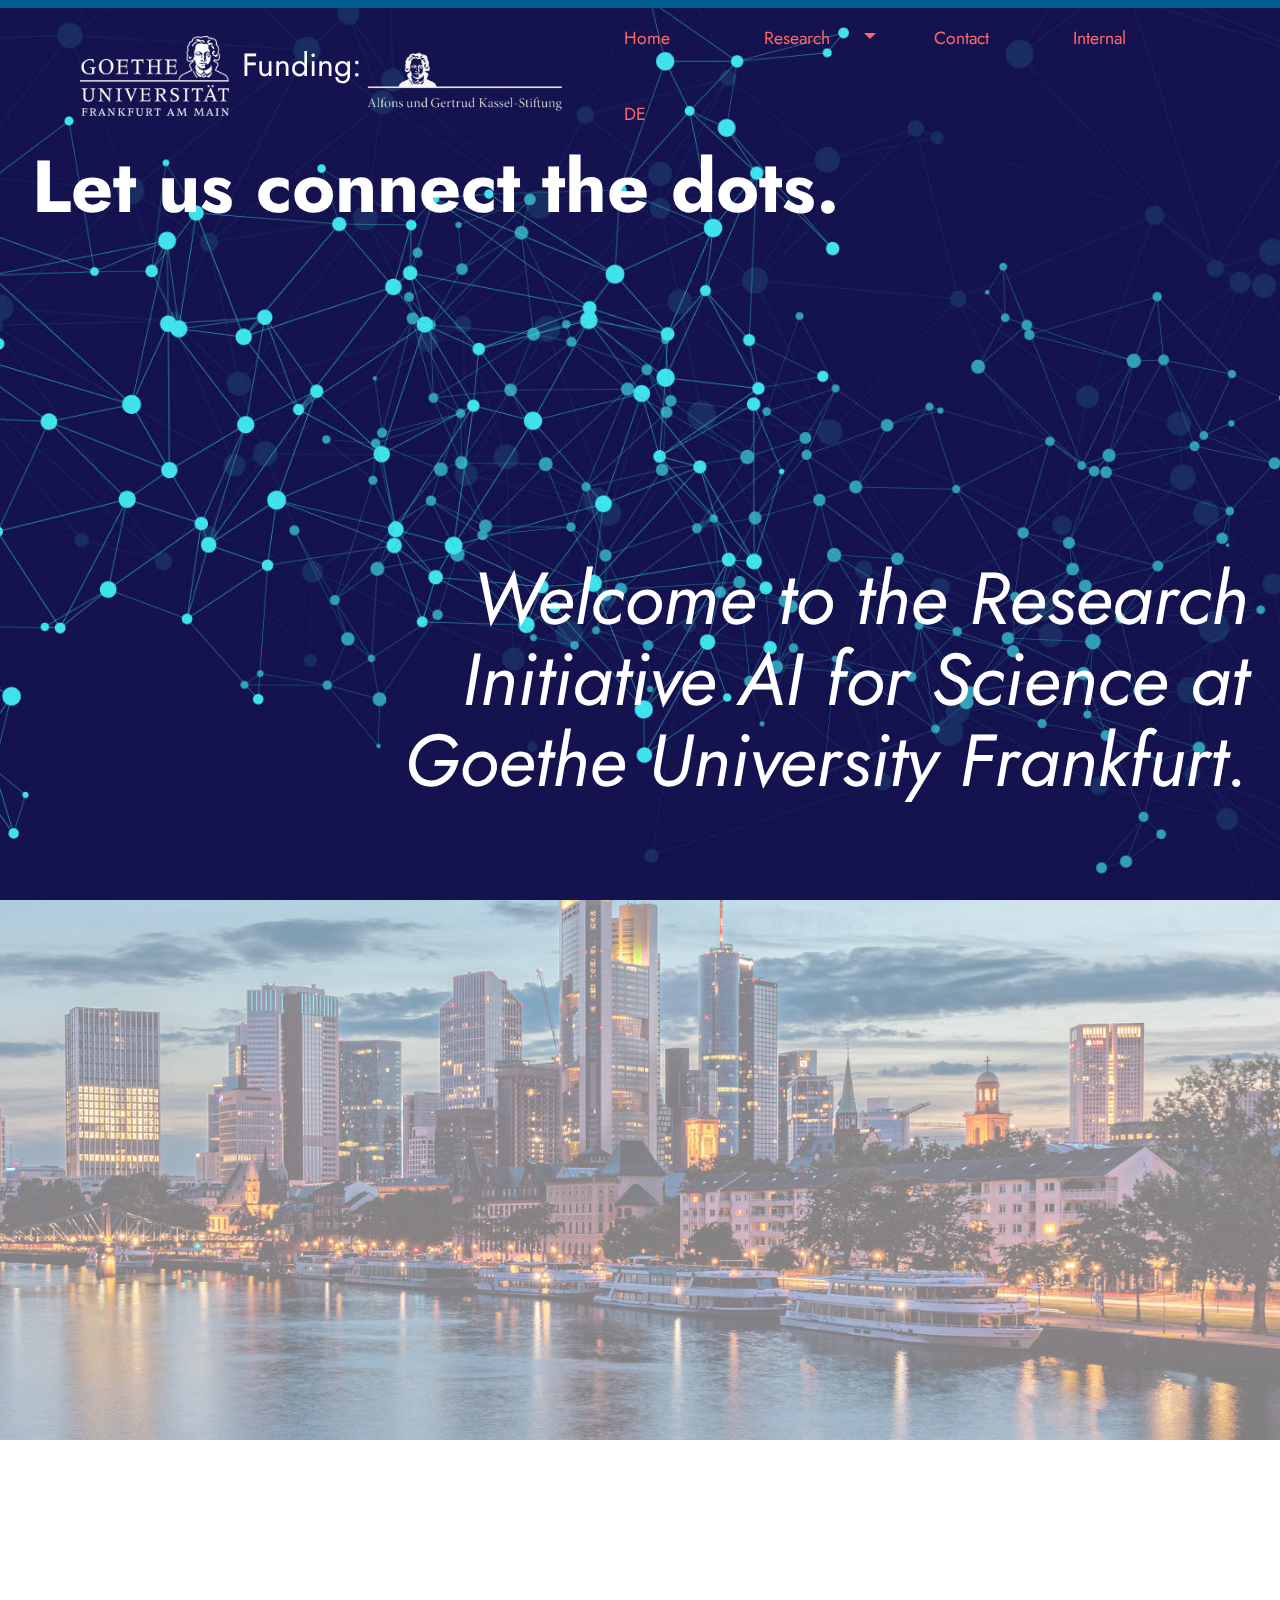
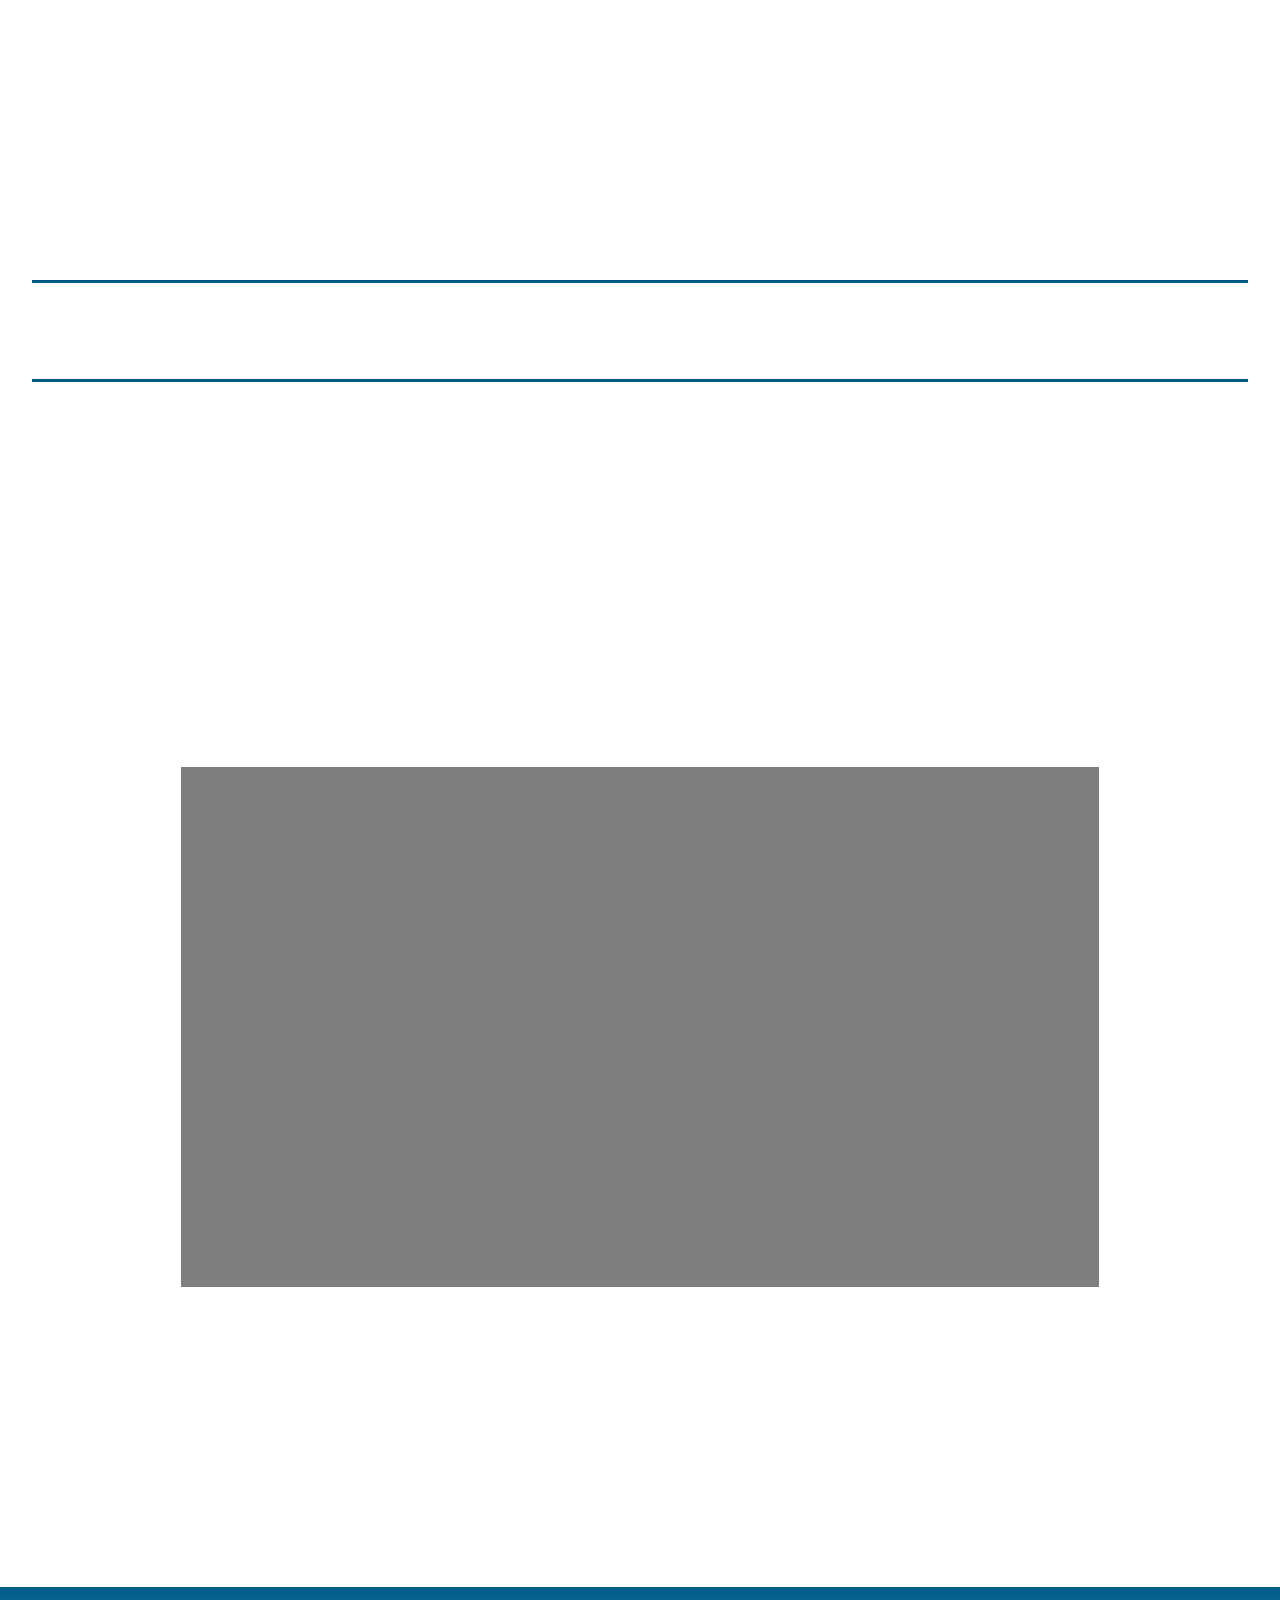
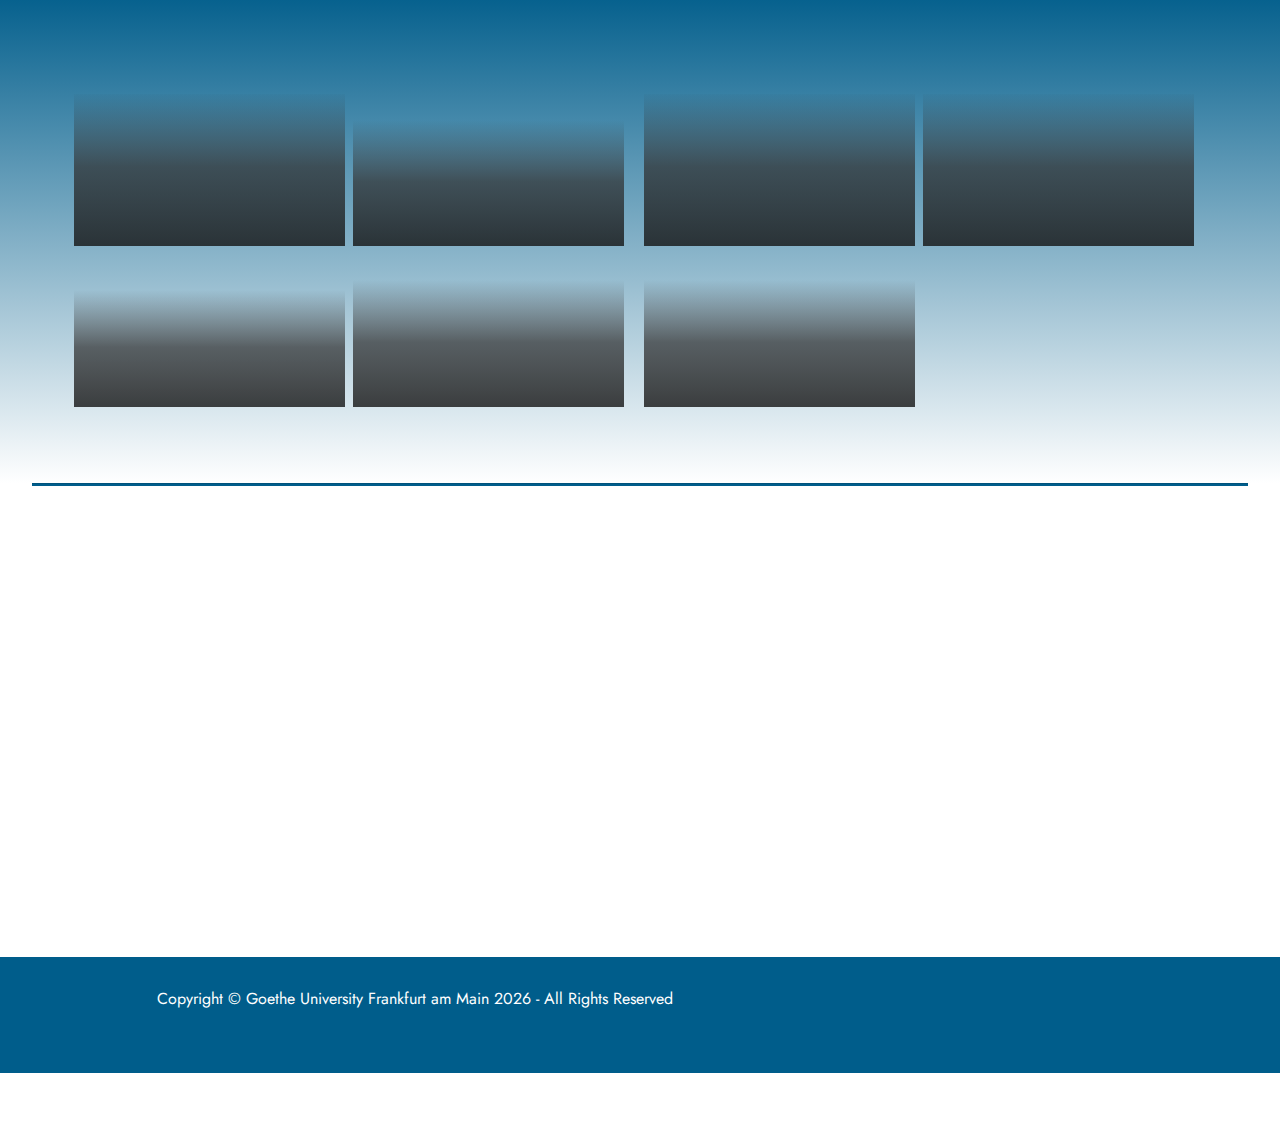
<file: index.html>
<!DOCTYPE html>
<html  lang="undefined">
<head>
  <!-- Site made with Mobirise Website Builder v5.2.0, https://mobirise.com -->
  <meta charset="UTF-8">
  <meta http-equiv="X-UA-Compatible" content="IE=edge">
  <meta name="generator" content="Mobirise v5.2.0, mobirise.com">
  <meta name="viewport" content="width=device-width, initial-scale=1, minimum-scale=1">
  <link rel="shortcut icon" href="assets/images/gu-logo-weiss.png" type="image/x-icon">
  <meta name="description" content="">
  
  
  <title>Home</title>
  <link rel="stylesheet" href="assets/web/assets/mobirise-icons/mobirise-icons.css">
  <link rel="stylesheet" href="assets/web/assets/mobirise-icons2/mobirise2.css">
  <link rel="stylesheet" href="assets/tether/tether.min.css">
  <link rel="stylesheet" href="assets/bootstrap/css/bootstrap.min.css">
  <link rel="stylesheet" href="assets/bootstrap/css/bootstrap-grid.min.css">
  <link rel="stylesheet" href="assets/bootstrap/css/bootstrap-reboot.min.css">
  <link rel="stylesheet" href="assets/dropdown/css/style.css">
  <link rel="stylesheet" href="assets/animatecss/animate.css">
  <link rel="stylesheet" href="assets/theme/css/style.css">
  <link rel="preload" as="style" href="assets/mobirise/css/mbr-additional.css"><link rel="stylesheet" href="assets/mobirise/css/mbr-additional.css" type="text/css">
  
  
  
  
</head>
<body>
  
  <section class="extMenu8 menu cid-snO07HkirA" once="menu" id="breakingmenu-j">

    

    <nav class="navbar navbar-dropdown beta-menu align-items-center navbar-fixed-top navbar-toggleable-sm bg-color transparent">
         
        <div class="menu-bottom order-0 order-lg-1">

            <div class="menu-logo">
                <div class="navbar-brand">
                <span class="navbar-logo">
                    <a href="https://www.uni-frankfurt.de/de?locale=de" target="_blank">
                        <img src="assets/images/gu-logo-weiss.png" alt="Mobirise" style="height: 5rem;">
                    </a>
                </span>
                <span></span>
                
                <span class="navbar-logo">
                    <div><span class="navbar-caption-wrap"><a class="brand-link mbr-black text-white display-5">Funding:</a></span></div>
                    <a href="https://www.uni-frankfurt.de/de?locale=de" target="_blank">
                        <img src="assets/images/white-sftg-removebg-preview-1.png" alt="Mobirise" style="height: 5rem;">
                    </a>
                </span>
                </div>

                <button class="navbar-toggler" type="button" data-toggle="collapse" data-target="#navbarSupportedContent, #topLine" aria-controls="navbarSupportedContent" aria-expanded="false" aria-label="Toggle navigation">
                    <div class="hamburger">
                        <span></span>
                        <span></span>
                        <span></span>
                        <span></span>
                    </div>
                </button>
            </div>
            <div class="collapse navbar-collapse" id="navbarSupportedContent">
                <ul class="navbar-nav nav-dropdown js-float-line nav-right" data-app-modern-menu="true"><li class="nav-item">
                        <a class="nav-link link mbr-black text-secondary display-4" href="index.html">Home&nbsp; &nbsp; &nbsp; &nbsp;</a>
                    </li><li class="nav-item dropdown"><a class="nav-link link mbr-black dropdown-toggle text-secondary display-4" href="#" data-toggle="dropdown-submenu" aria-expanded="false">Research&nbsp; &nbsp; &nbsp;&nbsp;</a><div class="dropdown-menu"><a class="mbr-black dropdown-item text-secondary display-4" href="page1.html">About us</a><a class="mbr-black dropdown-item text-secondary display-4" href="page2.html">Biomedicine</a><a class="mbr-black dropdown-item text-secondary display-4" href="page3.html">Finance</a></div></li><li class="nav-item"><a class="nav-link link mbr-black text-secondary display-4" href="page4.html">Contact&nbsp; &nbsp; &nbsp;</a></li><li class="nav-item"><a class="nav-link link mbr-black text-secondary text-primary display-4" href="https://hessenbox-a10.rz.uni-frankfurt.de/getlink/fi83vCMj7RjVoHuAKApnuoV5/" target="_blank">Internal</a></li><li class="nav-item"><a class="nav-link link mbr-black text-secondary text-primary display-4" href="https://hessenbox-a10.rz.uni-frankfurt.de/getlink/fi83vCMj7RjVoHuAKApnuoV5/" target="_blank">DE</a></li><li class="nav-item"></li></ul>
                

                     
                
            </div><a href="https://www.uni-frankfurt.de/de?locale=de" target="_blank">
        </a></div><a href="https://www.uni-frankfurt.de/de?locale=de" target="_blank">
    </a></nav><a href="https://www.uni-frankfurt.de/de?locale=de" target="_blank">
</a></section>

<section class="_customHTML cid-snNPTljLqP" id="scroll-c">
 
  
      
 
  <div class="progress-container" id="myHeader">
    <div class="progress-bar" id="myBar"></div>
  </div>      
  
<script type="text/javascript">
window.onscroll = function() {myFunction()};
var header = document.getElementById("myHeader");
// Get the offset position of the navbar
var sticky = header.offsetTop;
function myFunction() {
  var winScroll = document.body.scrollTop || document.documentElement.scrollTop;
  var height = document.documentElement.scrollHeight - document.documentElement.clientHeight;
  var scrolled = (winScroll / height) * 100;
  document.getElementById("myBar").style.width = scrolled + "%";
  
   if (window.pageYOffset > sticky) {
    header.classList.add("sticky2");
  } else {
    header.classList.remove("sticky2");
  }
  
  
}
 
        
</script>

 <div style="padding:1rem; background-color:#c1c1c1;" class="hidden">
   <div class="align-center">
              <h10> <br><br><br><br><br><br>Scroll Indicator - Progress bar<br>
        Click the "gear" icon to change the layout of the social bar. This text will be removed on preview/publish.<br><br><svg id="svg" version="1.1" xmlns="http://www.w3.org/2000/svg" xmlns:xlink="http://www.w3.org/1999/xlink" width="150" viewBox="0, 0, 400,383.33333333333337"><g id="svgg"><path id="path0" d="M37.210 6.152 C 35.603 6.521,34.673 7.586,34.092 9.720 C 33.330 12.516,33.825 95.736,34.612 97.241 C 35.870 99.644,28.382 99.467,134.420 99.600 C 199.138 99.681,231.925 99.852,232.882 100.115 C 235.440 100.816,235.350 101.661,230.295 124.449 C 224.368 151.170,212.070 208.952,209.422 222.521 C 207.800 230.833,207.905 232.790,209.971 232.790 C 211.891 232.790,209.325 235.910,254.122 179.099 C 277.812 149.054,289.953 133.596,295.689 126.174 C 297.890 123.327,306.521 112.368,314.870 101.822 C 367.957 34.759,386.363 11.054,386.765 9.224 C 387.073 7.820,386.446 6.596,385.169 6.111 C 383.972 5.656,39.193 5.697,37.210 6.152 M382.917 8.569 C 384.519 9.741,380.855 14.580,323.489 87.057 C 313.389 99.818,299.260 117.766,292.092 126.942 C 279.051 143.636,265.977 160.258,245.456 186.236 C 239.439 193.853,229.856 206.001,224.162 213.231 C 210.292 230.840,210.188 230.897,212.490 219.587 C 217.028 197.295,227.371 148.754,232.598 125.216 C 237.896 101.359,238.065 99.524,235.099 97.991 C 234.120 97.484,228.193 97.405,188.034 97.358 C 75.294 97.227,37.576 96.911,36.978 96.092 C 36.161 94.974,36.161 10.490,36.978 9.373 C 37.513 8.642,38.883 8.626,116.843 8.435 C 301.952 7.984,382.171 8.024,382.917 8.569 M81.622 108.821 C 107.636 108.875,150.091 108.875,175.966 108.821 C 201.840 108.766,180.556 108.722,128.667 108.722 C 76.779 108.722,55.608 108.766,81.622 108.821 M177.885 157.718 C 177.182 158.404,174.020 162.244,170.860 166.251 C 167.700 170.259,164.939 173.732,164.724 173.970 C 164.509 174.207,161.918 177.468,158.965 181.217 C 156.012 184.965,150.834 191.512,147.459 195.767 C 144.084 200.021,139.856 205.359,138.063 207.629 C 129.342 218.668,112.627 239.779,108.533 244.926 C 107.162 246.650,103.624 251.125,100.671 254.870 C 97.718 258.615,93.156 264.369,90.533 267.657 C 87.910 270.944,79.126 282.263,71.012 292.809 C 62.899 303.356,50.820 318.802,44.170 327.133 C 28.112 347.253,23.297 353.336,21.093 356.284 C 20.566 356.990,18.921 359.133,17.439 361.046 C 6.762 374.827,3.520 379.694,4.240 380.859 C 4.652 381.526,352.012 381.883,353.760 381.218 L 354.749 380.843 354.547 336.442 C 354.330 288.424,354.421 291.066,352.956 290.282 C 351.831 289.680,309.260 289.563,226.846 289.934 C 183.386 290.130,157.086 289.826,155.238 289.106 C 153.350 288.370,153.375 288.079,156.655 272.483 C 157.410 268.897,158.183 265.187,158.374 264.238 C 159.208 260.094,161.885 247.419,162.221 246.021 C 162.651 244.231,164.430 235.954,166.258 227.229 C 166.966 223.854,167.895 219.453,168.324 217.450 C 168.753 215.446,169.619 211.390,170.249 208.437 C 170.879 205.484,171.843 200.997,172.391 198.466 C 172.938 195.935,173.542 193.087,173.734 192.138 C 173.925 191.189,174.694 187.478,175.444 183.893 C 181.253 156.107,181.424 154.270,177.885 157.718 M334.899 284.838 C 335.479 284.926,336.429 284.926,337.009 284.838 C 337.589 284.751,337.114 284.679,335.954 284.679 C 334.794 284.679,334.319 284.751,334.899 284.838 " stroke="none" fill="#b3b3b3" fill-rule="evenodd"></path><path id="path1" d="M116.843 8.435 C 38.883 8.626,37.513 8.642,36.978 9.373 C 36.161 10.490,36.161 94.974,36.978 96.092 C 37.576 96.911,75.294 97.227,188.034 97.358 C 228.193 97.405,234.120 97.484,235.099 97.991 C 238.065 99.524,237.896 101.359,232.598 125.216 C 227.371 148.754,217.028 197.295,212.490 219.587 C 210.188 230.897,210.292 230.840,224.162 213.231 C 229.856 206.001,239.439 193.853,245.456 186.236 C 265.977 160.258,279.051 143.636,292.092 126.942 C 299.260 117.766,313.389 99.818,323.489 87.057 C 380.855 14.580,384.519 9.741,382.917 8.569 C 382.171 8.024,301.952 7.984,116.843 8.435 " stroke="none" fill="#4c4c4c" fill-rule="evenodd"></path><path id="path2" d="M24.582 1.208 C 24.285 2.061,24.165 16.987,24.175 52.119 C 24.189 104.381,24.198 104.667,25.856 107.198 C 27.312 109.419,21.600 109.300,126.819 109.300 C 187.817 109.300,223.202 109.435,223.202 109.666 C 223.202 109.868,221.385 118.791,219.165 129.496 C 216.944 140.200,215.208 149.171,215.308 149.431 C 215.408 149.690,215.358 149.957,215.197 150.023 C 214.865 150.160,213.651 155.819,204.600 199.407 C 201.952 212.158,199.872 222.815,199.977 223.088 C 200.082 223.362,199.980 223.586,199.752 223.586 C 199.516 223.586,199.414 223.996,199.516 224.531 C 199.615 225.051,199.582 225.526,199.442 225.586 C 199.151 225.710,198.557 228.337,196.119 240.268 C 195.171 244.909,194.060 250.029,193.650 251.646 C 191.455 260.308,193.965 264.453,200.009 262.145 C 201.966 261.398,201.889 261.486,213.429 246.788 C 220.801 237.399,226.824 229.751,236.050 218.064 C 240.748 212.113,252.094 197.659,269.799 175.072 C 275.255 168.111,284.303 156.570,289.907 149.425 C 295.511 142.279,303.979 131.474,308.725 125.414 C 321.361 109.277,325.827 103.583,336.629 89.833 C 342.331 82.576,346.237 77.280,346.078 77.022 C 345.919 76.764,345.976 76.688,346.216 76.836 C 346.447 76.979,347.760 75.626,349.227 73.732 C 350.658 71.885,353.101 68.781,354.656 66.833 C 356.329 64.739,357.370 63.109,357.206 62.843 C 357.041 62.576,357.094 62.496,357.336 62.646 C 357.872 62.977,368.666 49.199,368.315 48.632 C 368.164 48.388,368.223 48.310,368.450 48.451 C 368.674 48.589,373.706 42.505,379.897 34.608 C 385.973 26.858,392.261 18.965,393.871 17.066 C 395.480 15.168,397.517 12.693,398.398 11.567 L 400.000 9.519 400.000 4.759 L 400.000 0.000 212.502 0.000 L 25.003 0.000 24.582 1.208 M385.169 6.111 C 386.446 6.596,387.073 7.820,386.765 9.224 C 386.363 11.054,367.957 34.759,314.870 101.822 C 306.521 112.368,297.890 123.327,295.689 126.174 C 289.953 133.596,277.812 149.054,254.122 179.099 C 209.325 235.910,211.891 232.790,209.971 232.790 C 207.905 232.790,207.800 230.833,209.422 222.521 C 212.070 208.952,224.368 151.170,230.295 124.449 C 235.350 101.661,235.440 100.816,232.882 100.115 C 231.925 99.852,199.138 99.681,134.420 99.600 C 28.382 99.467,35.870 99.644,34.612 97.241 C 33.825 95.736,33.330 12.516,34.092 9.720 C 34.673 7.586,35.603 6.521,37.210 6.152 C 39.193 5.697,383.972 5.656,385.169 6.111 M175.966 108.821 C 150.091 108.875,107.636 108.875,81.622 108.821 C 55.608 108.766,76.779 108.722,128.667 108.722 C 180.556 108.722,201.840 108.766,175.966 108.821 M180.735 144.991 C 179.413 145.394,178.766 146.116,171.634 155.164 C 166.035 162.266,160.321 169.481,152.304 179.573 C 148.329 184.577,145.792 188.088,145.958 188.357 C 146.118 188.615,146.070 188.703,145.844 188.563 C 145.295 188.224,144.060 189.684,144.413 190.256 C 144.585 190.533,144.541 190.624,144.307 190.478 C 143.770 190.147,136.792 198.920,137.142 199.485 C 137.301 199.742,137.247 199.823,137.013 199.678 C 136.474 199.345,127.972 210.042,128.323 210.610 C 128.476 210.857,128.426 210.944,128.208 210.810 C 127.996 210.679,125.945 212.939,123.650 215.832 C 121.355 218.726,116.830 224.412,113.595 228.469 C 110.061 232.902,107.824 236.025,107.991 236.295 C 108.151 236.554,108.103 236.641,107.877 236.502 C 107.327 236.162,106.092 237.623,106.445 238.194 C 106.613 238.465,106.574 238.562,106.354 238.426 C 106.145 238.297,104.765 239.694,103.288 241.531 C 96.608 249.837,76.645 275.196,70.771 282.838 C 67.204 287.478,62.325 293.824,59.929 296.939 C 57.436 300.180,55.688 302.790,55.842 303.039 C 55.996 303.289,55.941 303.369,55.712 303.227 C 55.170 302.893,54.322 303.975,54.676 304.549 C 54.843 304.818,54.798 304.908,54.569 304.766 C 54.020 304.427,52.785 305.888,53.138 306.459 C 53.307 306.733,53.266 306.827,53.039 306.686 C 52.524 306.368,45.925 314.778,46.261 315.323 C 46.416 315.573,46.348 315.638,46.095 315.482 C 45.595 315.173,22.023 344.549,22.104 345.380 C 22.133 345.675,22.027 345.837,21.868 345.738 C 21.392 345.444,20.226 346.987,20.539 347.494 C 20.712 347.773,20.668 347.862,20.431 347.716 C 20.071 347.493,14.984 353.821,7.143 364.244 C 5.466 366.473,4.298 368.371,4.451 368.618 C 4.610 368.875,4.551 368.949,4.308 368.799 C 4.071 368.653,3.080 369.715,1.982 371.294 L 0.069 374.044 0.025 378.776 L -0.020 383.509 180.335 383.509 L 360.690 383.509 360.580 337.776 C 360.460 288.005,360.498 288.865,358.312 286.446 C 355.732 283.591,359.250 283.754,301.092 283.791 C 272.531 283.809,249.028 283.908,248.862 284.010 C 247.895 284.608,161.482 283.949,160.872 283.340 C 160.729 283.196,161.071 280.888,161.632 278.211 C 162.193 275.534,162.558 273.098,162.443 272.798 C 162.327 272.497,162.365 272.333,162.526 272.433 C 162.687 272.532,163.297 270.255,163.881 267.371 C 164.465 264.488,167.099 252.044,169.734 239.719 C 172.369 227.393,174.442 217.093,174.340 216.829 C 174.239 216.565,174.296 216.294,174.468 216.228 C 174.932 216.048,176.895 206.412,176.573 205.891 C 176.400 205.611,176.462 205.545,176.738 205.716 C 177.004 205.880,177.181 205.740,177.181 205.367 C 177.181 205.025,178.123 200.312,179.274 194.894 C 183.691 174.105,185.667 164.276,185.737 162.744 C 185.777 161.869,185.963 161.247,186.149 161.360 C 186.336 161.474,186.409 161.024,186.312 160.361 C 186.214 159.699,186.256 159.156,186.405 159.156 C 186.650 159.156,187.185 156.010,187.710 151.486 C 188.291 146.478,185.225 143.623,180.735 144.991 M180.249 158.438 C 180.249 160.249,178.966 167.046,175.444 183.893 C 174.694 187.478,173.925 191.189,173.734 192.138 C 173.542 193.087,172.938 195.935,172.391 198.466 C 171.843 200.997,170.879 205.484,170.249 208.437 C 169.619 211.390,168.753 215.446,168.324 217.450 C 167.895 219.453,166.966 223.854,166.258 227.229 C 164.430 235.954,162.651 244.231,162.221 246.021 C 161.885 247.419,159.208 260.094,158.374 264.238 C 158.183 265.187,157.410 268.897,156.655 272.483 C 153.375 288.079,153.350 288.370,155.238 289.106 C 157.086 289.826,183.386 290.130,226.846 289.934 C 309.260 289.563,351.831 289.680,352.956 290.282 C 354.421 291.066,354.330 288.424,354.547 336.442 L 354.749 380.843 353.760 381.218 C 352.012 381.883,4.652 381.526,4.240 380.859 C 3.520 379.694,6.762 374.827,17.439 361.046 C 18.921 359.133,20.566 356.990,21.093 356.284 C 23.297 353.336,28.112 347.253,44.170 327.133 C 50.820 318.802,62.899 303.356,71.012 292.809 C 79.126 282.263,87.910 270.944,90.533 267.657 C 93.156 264.369,97.718 258.615,100.671 254.870 C 103.624 251.125,107.162 246.650,108.533 244.926 C 112.627 239.779,129.342 218.668,138.063 207.629 C 139.856 205.359,144.084 200.021,147.459 195.767 C 150.834 191.512,156.012 184.965,158.965 181.217 C 161.918 177.468,164.509 174.207,164.724 173.970 C 164.939 173.732,167.700 170.259,170.860 166.251 C 179.198 155.678,180.249 154.803,180.249 158.438 M337.009 284.838 C 336.429 284.926,335.479 284.926,334.899 284.838 C 334.319 284.751,334.794 284.679,335.954 284.679 C 337.114 284.679,337.589 284.751,337.009 284.838" stroke="none" fill="#fafafa" fill-rule="evenodd"></path></g></svg><br><br><br></h10>
				
    </div></div>
</section>

<section class="header8 cid-snNEgmqmjJ mbr-fullscreen" id="custom-html-0">
    

    <div class="mbr-overlay" style="opacity: 0; background-color: rgb(255, 255, 255);"></div>
    
    <div class="container-fluid">
        <div class="row justify-content-center">
            <div class="col-12">
                <h3 class="mbr-section-title mbr-white mbr-fonts-style display-1"><strong><br></strong><strong>Let us connect the dots.</strong><strong><br></strong></h3>
                <p class="mbr-text mbr-fonts-style mbr-white mb-4 display-1"><br><em><br></em><br><em><br></em><em>Welcome to the Research </em><br><em>Initiative AI for Science at</em><br><em>Goethe University Frankfurt.</em></p>
            </div>
        </div>
    </div>
</section>

<section class="content4 cid-snNEgNYYE0 mbr-fullscreen mbr-parallax-background" id="custom-html-1">
    
    <div class="mbr-overlay" style="opacity: 0.5; background-color: rgb(255, 255, 255);">
    </div>
    <div class="container-fluid">
        <div class="row justify-content-center">
            <div class="title col-md-12 col-lg-12">
                
                <h4 class="mbr-section-subtitle align-center mbr-fonts-style mb-4 display-5">This data science initiative integrates different areas of research at Goethe University to tackle current challenges in the field of biomedicine and finance. It connects applied machine learning research and data science methods with scientific domain expertise, thereby promoting cross-disciplinary collaborations with the goal of advancing innovative data-driven science.&nbsp;<br><br><div><strong>&nbsp;Our vision</strong> is research to the benefit of society with pioneering work in the field of applied data science and AI for science. We want to drive excellence in cross-disciplinary research and education and enable knowledge transfer to society, the health sector and industry.</div><div><br></div></h4>
                
            </div>
        </div>
    </div>
</section>

<section class="content6 cid-snNEhe8TZp" id="custom-html-2">
    
    <div class="container-fluid">
        <div class="row justify-content-center">
            <div class="col-md-12 col-lg-12">
                <hr class="line">
                <p class="mbr-text align-center mbr-fonts-style my-4 display-5">
                    <em>Currently seven teams work on different topics in the areas of biomedicine and finance.</em></p>
                <hr class="line">
            </div>
        </div>
    </div>
</section>

<section class="content4 cid-snNLLm6gYE" id="content4-8">
    
    
    <div class="container-fluid">
        <div class="row justify-content-center">
            <div class="title col-md-12 col-lg-10">
                <h3 class="mbr-section-title mbr-fonts-style align-center mb-4 display-2">
                    <strong>Our Projects</strong></h3>
                
                
            </div>
        </div>
    </div>
</section>

<section class="slider2 cid-snNEhEYcAh" id="custom-html-3">
    

    
    <div class="container">
        <div class="row justify-content-center">
            <div class="col-12 col-md-10">
                <div class="carousel slide" id="swCBzgbvoy" data-ride="carousel" data-interval="6000">
                    <div class="mbr-overlay" style="opacity: 0.5; background-color: rgb(0, 0, 0);">
                    </div>
                    <ol class="carousel-indicators">
                        <li data-slide-to="0" class="active" data-target="#swCBzgbvoy"></li>
                        <li data-slide-to="1" data-target="#swCBzgbvoy"></li><li data-slide-to="2" data-target="#swCBzgbvoy"></li><li data-slide-to="3" data-target="#swCBzgbvoy"></li><li data-slide-to="4" data-target="#swCBzgbvoy"></li><li data-slide-to="5" data-target="#swCBzgbvoy"></li>
                        <li data-slide-to="6" data-target="#swCBzgbvoy"></li>
                    </ol>
                    <div class="carousel-inner">
                        <div class="carousel-item slider-image item active">
                            <div class="item-wrapper">
                                <img class="d-block w-100" src="assets/images/mbr-8-1920x1280.jpeg">
                                <div class="carousel-caption d-none d-md-block">
                                    <h5 class="mbr-section-subtitle mbr-fonts-style display-5"><strong><a href="page2.html#content6-12" class="text-white text-primary">Dynamics of functional cortical networks and their role in higher cognitive processes</a></strong></h5>
                                    
                                </div>
                            </div>
                        </div>
                        <div class="carousel-item slider-image item">
                            <div class="item-wrapper">
                                <img class="d-block w-100" src="assets/images/mbr-3-1920x1280.jpeg" data-slide-to="2">
                                <div class="carousel-caption d-none d-md-block">
                                    <h5 class="mbr-section-subtitle mbr-fonts-style display-5">
                                        <strong><a href="page3.html#content6-16" class="text-white text-primary">Using AI to better understand individual debt behavior</a></strong></h5>
                                    
                                </div>
                            </div>
                        </div><div class="carousel-item slider-image item">
                            <div class="item-wrapper">
                                <img class="d-block w-100" src="assets/images/mbr-1-1920x960.jpeg" data-slide-to="2">
                                <div class="carousel-caption d-none d-md-block">
                                    <h5 class="mbr-section-subtitle mbr-fonts-style display-5"><a href="page2.html#custom-html-t" class="text-white">Relevance of single nucleotide&nbsp;polymorphism on incidence and impact of clonal hematopoiesis</a></h5>
                                    
                                </div>
                            </div>
                        </div><div class="carousel-item slider-image item">
                            <div class="item-wrapper">
                                <img class="d-block w-100" src="assets/images/mbr-1920x1064.jpeg" data-slide-to="3">
                                <div class="carousel-caption d-none d-md-block">
                                    <h5 class="mbr-section-subtitle mbr-fonts-style display-5"><a href="page3.html#content6-19" class="text-white text-primary">Artifical Intelligence in Finance: Machine Learning and Prediction of Excess Returns</a></h5>
                                    
                                </div>
                            </div>
                        </div><div class="carousel-item slider-image item">
                            <div class="item-wrapper">
                                <img class="d-block w-100" src="assets/images/mbr-2-1920x1280.jpeg" data-slide-to="4">
                                <div class="carousel-caption d-none d-md-block">
                                    <h5 class="mbr-section-subtitle mbr-fonts-style display-5"><a href="page2.html#custom-html-x" class="text-white">Classification of molecular subtypes of muscle invasive bladder cancer (MIBC) based on H&amp;E staining by machine learning</a></h5>
                                    
                                </div>
                            </div>
                        </div>
                        <div class="carousel-item slider-image item">
                            <div class="item-wrapper">
                                <img class="d-block w-100" src="assets/images/mbr-400x267.jpeg" data-slide-to="5">
                                <div class="carousel-caption d-none d-md-block">
                                    <h5 class="mbr-section-subtitle mbr-fonts-style display-5"><a href="page3.html#custom-html-1d" class="text-white">Do intelligent decision support systems erode moral behaviour?</a></h5>
                                    
                                </div>
                            </div>
                        </div><div class="carousel-item slider-image item">
                            <div class="item-wrapper">
                                <img class="d-block w-100" src="assets/images/mbr-400x225.jpg" data-slide-to="8">
                                <div class="carousel-caption d-none d-md-block">
                                    <h5 class="mbr-section-subtitle mbr-fonts-style display-5">
                                        <strong><a href="page2.html#custom-html-z" class="text-white text-primary">Evolution and functional conservation of long non-coding RNAs (IncRNAs)</a></strong></h5>
                                    
                                </div>
                            </div>
                        </div>
                    </div>
                    <a class="carousel-control carousel-control-prev" role="button" data-slide="prev" href="#swCBzgbvoy">
                        <span class="mobi-mbri mobi-mbri-arrow-prev" aria-hidden="true"></span>
                        <span class="sr-only">Previous</span>
                    </a>
                    <a class="carousel-control carousel-control-next" role="button" data-slide="next" href="#swCBzgbvoy">
                        <span class="mobi-mbri mobi-mbri-arrow-next" aria-hidden="true"></span>
                        <span class="sr-only">Next</span>
                    </a>
                </div>
            </div>
        </div>
    </div>
</section>

<section class="mbr-section content4 cid-svTK0JybWB" id="magazinecarousel-2l">

    
          
<div class="container">
    <div class="row mb-2">
        <div class="title col-12 text-center pt-3">
        
                
                
        </div>
    </div>
    
    <!--Start code-->
    <div class="row">
        <div class="col-12 pb-5">
            <!--SECTION START-->
            <div class="row">
                <!--Start box news-->
                <div class="col-12 col-md-6 pt-2 pl-md-1 mb-3 mb-lg-4">
                    <div class="row">
                        <!--news box-->
                        <div class="col-6 pb-1 pt-0 pr-1">
                            <div class="card border-0 rounded-0 text-white overflow zoom">
                                <div class="position-relative">
                                    <!--thumbnail img-->
                                    <div class="ratio_right-cover-2 image-wrapper">
                                        <a href="#">
                                            <img class="img-fluid" src="assets/images/mbr-10-1920x1280.jpeg" alt="">
                                        </a>
                                    </div>
                                    <div class="position-absolute p-2 p-lg-3 b-0 w-100 bg-shadow">
                                        <!-- category -->
                                        

                                        <!--title-->
                                        <a href="#">
                                            </a><h6 class="h5 text-white my-1 display-7"><a href="#"></a><a href="page2.html#content6-12" class="text-white">Dynamics of functional cortical networks and their role in higher cognitive processes</a></h6>
                                        
                                    </div>
                                </div>
                            </div>
                        </div>
                        
                        <!--news box-->
                        <div class="col-6 pb-1 pl-1 pt-0">
                            <div class="card border-0 rounded-0 text-white overflow zoom">
                                <div class="position-relative">
                                    <!--thumbnail img-->
                                    <div class="ratio_right-cover-2 image-wrapper">
                                        <a href="#">
                                            <img class="img-fluid" src="assets/images/mbr-11-1920x1280.jpeg" alt="">
                                        </a>
                                    </div>
                                    <div class="position-absolute p-2 p-lg-3 b-0 w-100 bg-shadow">
                                        <!-- category -->
                                        
                                        <!--title-->
                                        <a href="#">
                                            </a><h6 class="h5 text-white my-1 display-7"><a href="#"></a><a href="page3.html#content6-16" class="text-white">Using AI to better understand individual debt behavior</a></h6>
                                        
                                    </div>
                                </div>
                            </div>
                        </div>
                        
                        <!--news box-->
                        <div class="col-6 pb-1 pr-1 pt-1">
                            <div class="card border-0 rounded-0 text-white overflow zoom">
                                <div class="position-relative">
                                    <!--thumbnail img-->
                                    <div class="ratio_right-cover-2 image-wrapper">
                                        <a href="#">
                                            <img class="img-fluid" src="assets/images/mbr-2-1920x1280.jpeg" alt="">
                                        </a>
                                    </div>
                                    <div class="position-absolute p-2 p-lg-3 b-0 w-100 bg-shadow">
                                        <!-- category -->
                                        
                                        <!--title-->
                                        <a href="#">
                                            </a><h6 class="h6 text-white my-1 display-100"><a href="#"></a><a href="page2.html#custom-html-x" class="text-white">Classification of molecular subtypes of muscle invasive bladder cancer (MIBC) based on H&amp;E staining by machine learning</a></h6>
                                        
                                    </div>
                                </div>
                            </div>
                        </div>
                        
                        <!--news box-->
                        <div class="col-6 pb-1 pl-1 pt-1">
                            <div class="card border-0 rounded-0 text-white overflow zoom">
                                <div class="position-relative">
                                    <!--thumbnail img-->
                                    <div class="ratio_right-cover-2 image-wrapper">
                                        <a href="#">
                                            <img class="img-fluid" src="assets/images/mbr-1-400x267.jpeg" alt="blog website templates bootstrap">
                                        </a>
                                    </div>
                                    <div class="position-absolute p-2 p-lg-3 b-0 w-100 bg-shadow">
                                        <!-- category -->
                                        
                                        <!--title-->
                                        <a href="#">
                                            </a><h6 class="h6 text-white my-1 display-7"><a href="#"></a><a href="page3.html#custom-html-1d" class="text-white">Do intelligent decision support systems erode moral behaviour?</a></h6>
                                        
                                    </div>
                                </div>
                            </div>
                        </div>
                        <!--end news box-->
                    </div>
                </div>
                <!--End box news-->
                
                <!--Start box news-->
                <div class="col-12 col-md-6 pt-2 pl-md-1 mb-3 mb-lg-4">
                    <div class="row">
                        <!--news box-->
                        <div class="col-6 pb-1 pt-0 pr-1">
                            <div class="card border-0 rounded-0 text-white overflow zoom">
                                <div class="position-relative">
                                    <!--thumbnail img-->
                                    <div class="ratio_right-cover-2 image-wrapper">
                                        <a href="#">
                                            <img class="img-fluid" src="assets/images/mbr-3-1920x960.jpeg" alt="">
                                        </a>
                                    </div>
                                    <div class="position-absolute p-2 p-lg-3 b-0 w-100 bg-shadow">
                                        <!-- category -->
                                        

                                        <!--title-->
                                        <a href="#">
                                            </a><h6 class="h5 text-white my-1 display-7"><a href="#"></a><a href="page2.html#custom-html-t" class="text-white">Relevance of single nucleotide polymorphism on incidence and impact of clonal hematopoiesis</a></h6>
                                        
                                    </div>
                                </div>
                            </div>
                        </div>
                        
                        <!--news box-->
                        <div class="col-6 pb-1 pl-1 pt-0">
                            <div class="card border-0 rounded-0 text-white overflow zoom">
                                <div class="position-relative">
                                    <!--thumbnail img-->
                                    <div class="ratio_right-cover-2 image-wrapper">
                                        <a href="#">
                                            <img class="img-fluid" src="assets/images/mbr-1-1920x1064.jpeg" alt="">
                                        </a>
                                    </div>
                                    <div class="position-absolute p-2 p-lg-3 b-0 w-100 bg-shadow">
                                        <!-- category -->
                                        
                                        <!--title-->
                                        <a href="#">
                                            </a><h6 class="h5 text-white my-1 display-7"><a href="#"></a><a href="page3.html#content6-19" class="text-white">Artifical Intelligence in Finance: Machine Learning and Prediction of Excess Returns</a></h6>
                                        
                                    </div>
                                </div>
                            </div>
                        </div>
                        
                        <!--news box-->
                        <div class="col-6 pb-1 pr-1 pt-1">
                            <div class="card border-0 rounded-0 text-white overflow zoom">
                                <div class="position-relative">
                                    <!--thumbnail img-->
                                    <div class="ratio_right-cover-2 image-wrapper">
                                        <a href="#">
                                            <img class="img-fluid" src="assets/images/mbr-400x225.jpg" alt="">
                                        </a>
                                    </div>
                                    <div class="position-absolute p-2 p-lg-3 b-0 w-100 bg-shadow">
                                        <!-- category -->
                                        
                                        <!--title-->
                                        <a href="#">
                                            </a><h6 class="h5 text-white my-1 display-7"><a href="#"></a><a href="page2.html#custom-html-z" class="text-white">Evolution and functional conservation of long non-coding RNAs (IncRNAs)</a></h6>
                                        
                                    </div>
                                </div>
                            </div>
                        </div>
                        
                    </div>
                </div>
                <!--End box news-->
             <!--END SECTION-->
        </div>
    </div> 
    <!--end code-->
</div>
</div></section>

<section class="content6 cid-snNLukTcy3" id="content6-7">
    
    <div class="container-fluid">
        <div class="row justify-content-center">
            <div class="col-md-12 col-lg-12">
                <hr class="line">
        </div>
    </div>
</div></section>

<section class="clients1 cid-snNM4Io5Im" id="clients1-9">
    
    <div class="images-container container">
        <div class="mbr-section-head">
            <h3 class="mbr-section-title mbr-fonts-style align-center mb-0 display-2">
                <strong>Our Partner</strong></h3>
            
            
        </div>
        <div class="row justify-content-center mt-4">
            <div class="col-md-3 card">
                <a href="https://www.kassel-stiftung.de" target="_blank"><img src="assets/images/kassel-stfg-logo-blau.jpeg" alt=""></a>
            </div>
            
            
            
            
            
            
            
        </div>
    </div>
</section>

<section class="footer7 cid-svf3Y5O8Mg" once="footers" id="footer7-24">

    

    
    
    <div class="container">
        <div class="media-container-row align-center mbr-white">
            <div class="col-12">
                <div id="ccright" class="col-md-7 text-center"></div>
                <script>
                document.getElementById("ccright").innerHTML="Copyright &copy; Goethe University Frankfurt am Main " + new Date().getFullYear() + " - All Rights Reserved";
                </script>
                <p class="col-md-2 text-center display-6">Impressum                                                                                                          </p>
            </div>
        </div>
    </div>

</section><section style="background-color: #fff; font-family: -apple-system, BlinkMacSystemFont, 'Segoe UI', 'Roboto', 'Helvetica Neue', Arial, sans-serif; color:#aaa; font-size:12px; padding: 0; align-items: center; display: flex;"><a href="https://mobirise.site/z" style="flex: 1 1; height: 3rem; padding-left: 1rem;"></a><p style="flex: 0 0 auto; margin:0; padding-right:1rem;"><a href="https://mobirise.site" style="color:#aaa;">mobirise.com</a> easy web creator</p></section><script src="assets/web/assets/jquery/jquery.min.js"></script>  <script src="assets/popper/popper.min.js"></script>  <script src="assets/tether/tether.min.js"></script>  <script src="assets/bootstrap/js/bootstrap.min.js"></script>  <script src="assets/smoothscroll/smooth-scroll.js"></script>  <script src="assets/dropdown/js/nav-dropdown.js"></script>  <script src="assets/dropdown/js/navbar-dropdown.js"></script>  <script src="assets/touchswipe/jquery.touch-swipe.min.js"></script>  <script src="assets/viewportchecker/jquery.viewportchecker.js"></script>  <script src="assets/parallax/jarallax.min.js"></script>  <script src="assets/theme/js/script.js"></script>  
  
  
 <div id="scrollToTop" class="scrollToTop mbr-arrow-up"><a style="text-align: center;"><i class="mbr-arrow-up-icon mbr-arrow-up-icon-cm cm-icon cm-icon-smallarrow-up"></i></a></div>
    <input name="animation" type="hidden">
  </body>
</html>
</file>
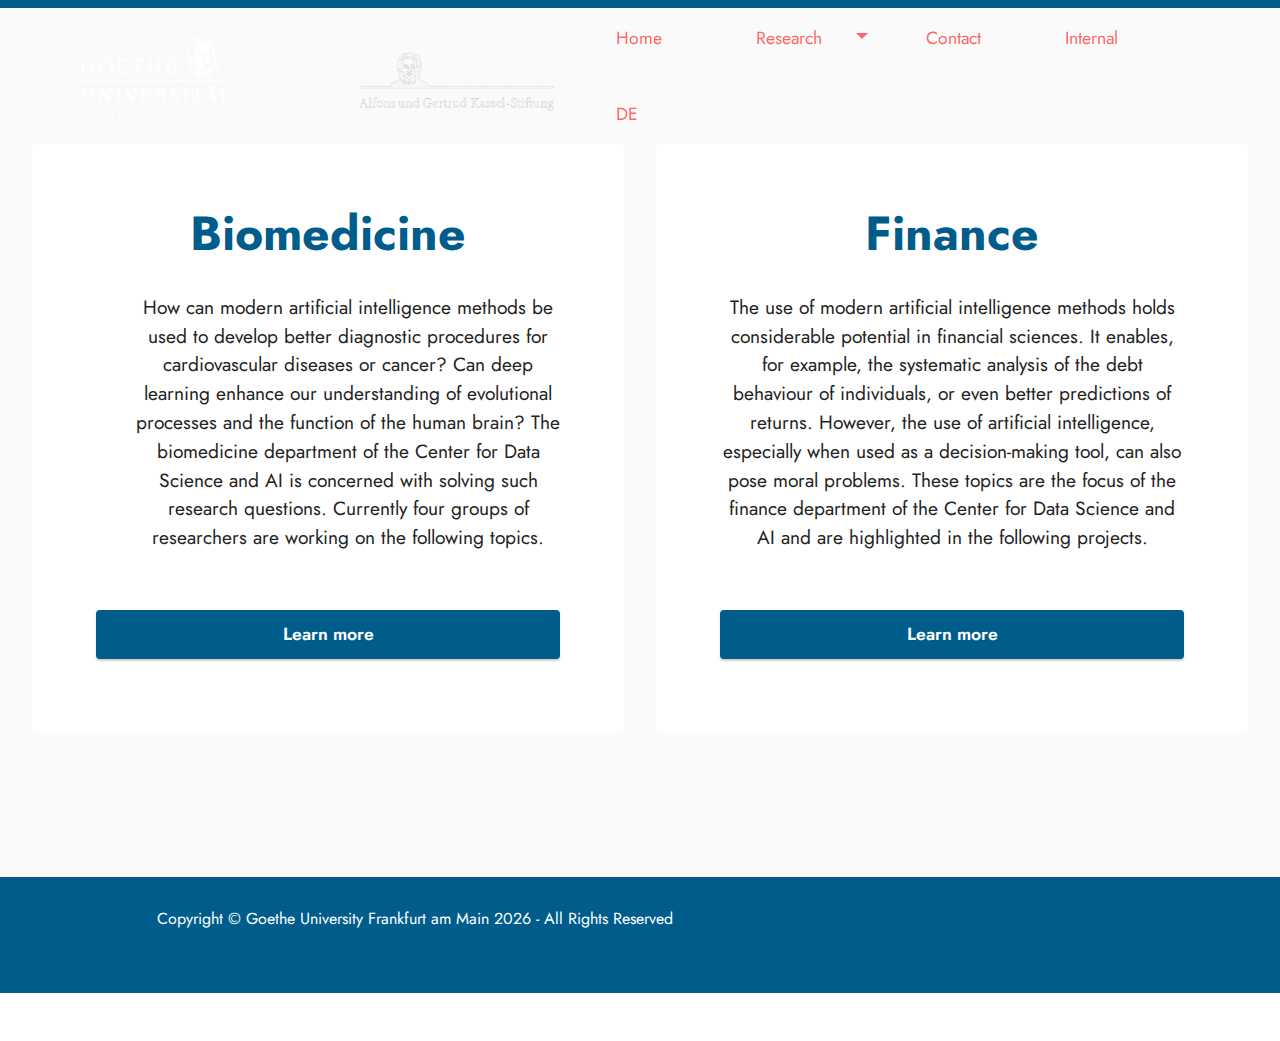
<file: page1.html>
<!DOCTYPE html>
<html  lang="undefined">
<head>
  <!-- Site made with Mobirise Website Builder v5.2.0, https://mobirise.com -->
  <meta charset="UTF-8">
  <meta http-equiv="X-UA-Compatible" content="IE=edge">
  <meta name="generator" content="Mobirise v5.2.0, mobirise.com">
  <meta name="viewport" content="width=device-width, initial-scale=1, minimum-scale=1">
  <link rel="shortcut icon" href="assets/images/gu-logo-weiss.png" type="image/x-icon">
  <meta name="description" content="">
  
  
  <title>About us</title>
  <link rel="stylesheet" href="assets/web/assets/mobirise-icons2/mobirise2.css">
  <link rel="stylesheet" href="assets/web/assets/mobirise-icons/mobirise-icons.css">
  <link rel="stylesheet" href="assets/tether/tether.min.css">
  <link rel="stylesheet" href="assets/bootstrap/css/bootstrap.min.css">
  <link rel="stylesheet" href="assets/bootstrap/css/bootstrap-grid.min.css">
  <link rel="stylesheet" href="assets/bootstrap/css/bootstrap-reboot.min.css">
  <link rel="stylesheet" href="assets/dropdown/css/style.css">
  <link rel="stylesheet" href="assets/animatecss/animate.css">
  <link rel="stylesheet" href="assets/theme/css/style.css">
  <link rel="preload" as="style" href="assets/mobirise/css/mbr-additional.css"><link rel="stylesheet" href="assets/mobirise/css/mbr-additional.css" type="text/css">
  
  
  
  
</head>
<body>
  
  <section class="extMenu8 menu cid-snO07HkirA" once="menu" id="breakingmenu-k">

    

    <nav class="navbar navbar-dropdown beta-menu align-items-center navbar-fixed-top navbar-toggleable-sm bg-color transparent">
         
        <div class="menu-bottom order-0 order-lg-1">

            <div class="menu-logo">
                <div class="navbar-brand">
                <span class="navbar-logo">
                    <a href="https://www.uni-frankfurt.de/de?locale=de" target="_blank">
                        <img src="assets/images/gu-logo-weiss.png" alt="Mobirise" style="height: 5rem;">
                    </a>
                </span>
                <span></span>
                
                <span class="navbar-logo">
                    <div><span class="navbar-caption-wrap"><a href="https://mobiri.se" class="brand-link mbr-black text-white display-7">Funding:</a></span></div>
                    <a href="https://www.uni-frankfurt.de/de?locale=de" target="_blank">
                        <img src="assets/images/white-sftg-removebg-preview-1.png" alt="Mobirise" style="height: 5rem;">
                    </a>
                </span>
                </div>

                <button class="navbar-toggler" type="button" data-toggle="collapse" data-target="#navbarSupportedContent, #topLine" aria-controls="navbarSupportedContent" aria-expanded="false" aria-label="Toggle navigation">
                    <div class="hamburger">
                        <span></span>
                        <span></span>
                        <span></span>
                        <span></span>
                    </div>
                </button>
            </div>
            <div class="collapse navbar-collapse" id="navbarSupportedContent">
                <ul class="navbar-nav nav-dropdown js-float-line nav-right" data-app-modern-menu="true"><li class="nav-item">
                        <a class="nav-link link mbr-black text-secondary display-4" href="index.html">Home&nbsp; &nbsp; &nbsp; &nbsp;</a>
                    </li><li class="nav-item dropdown"><a class="nav-link link mbr-black dropdown-toggle text-secondary display-4" href="#" data-toggle="dropdown-submenu" aria-expanded="false">Research&nbsp; &nbsp; &nbsp;&nbsp;</a><div class="dropdown-menu"><a class="mbr-black dropdown-item text-secondary display-4" href="page1.html">About us</a><a class="mbr-black dropdown-item text-secondary display-4" href="page2.html">Biomedicine</a><a class="mbr-black dropdown-item text-secondary display-4" href="page3.html">Finance</a></div></li><li class="nav-item"><a class="nav-link link mbr-black text-secondary display-4" href="page4.html">Contact&nbsp; &nbsp; &nbsp;</a></li><li class="nav-item"><a class="nav-link link mbr-black text-secondary text-primary display-4" href="https://hessenbox-a10.rz.uni-frankfurt.de/getlink/fi83vCMj7RjVoHuAKApnuoV5/" target="_blank">Internal</a></li><li class="nav-item"><a class="nav-link link mbr-black text-secondary text-primary display-4" href="https://hessenbox-a10.rz.uni-frankfurt.de/getlink/fi83vCMj7RjVoHuAKApnuoV5/" target="_blank">DE</a></li><li class="nav-item"></li></ul>
                

                     
                
            </div><a href="https://www.uni-frankfurt.de/de?locale=de" target="_blank">
        </a></div><a href="https://www.uni-frankfurt.de/de?locale=de" target="_blank">
    </a></nav><a href="https://www.uni-frankfurt.de/de?locale=de" target="_blank">
</a></section>

<section class="_customHTML cid-snRSjDTpwQ" id="scroll-1q">
 
  
      
 
  <div class="progress-container" id="myHeader">
    <div class="progress-bar" id="myBar"></div>
  </div>      
  
<script type="text/javascript">
window.onscroll = function() {myFunction()};
var header = document.getElementById("myHeader");
// Get the offset position of the navbar
var sticky = header.offsetTop;
function myFunction() {
  var winScroll = document.body.scrollTop || document.documentElement.scrollTop;
  var height = document.documentElement.scrollHeight - document.documentElement.clientHeight;
  var scrolled = (winScroll / height) * 100;
  document.getElementById("myBar").style.width = scrolled + "%";
  
   if (window.pageYOffset > sticky) {
    header.classList.add("sticky2");
  } else {
    header.classList.remove("sticky2");
  }
  
  
}
 
        
</script>

 <div style="padding:1rem; background-color:#c1c1c1;" class="hidden">
   <div class="align-center">
              <h10> <br><br><br><br><br><br>Scroll Indicator - Progress bar<br>
        Click the "gear" icon to change the layout of the social bar. This text will be removed on preview/publish.<br><br><svg id="svg" version="1.1" xmlns="http://www.w3.org/2000/svg" xmlns:xlink="http://www.w3.org/1999/xlink" width="150" viewBox="0, 0, 400,383.33333333333337"><g id="svgg"><path id="path0" d="M37.210 6.152 C 35.603 6.521,34.673 7.586,34.092 9.720 C 33.330 12.516,33.825 95.736,34.612 97.241 C 35.870 99.644,28.382 99.467,134.420 99.600 C 199.138 99.681,231.925 99.852,232.882 100.115 C 235.440 100.816,235.350 101.661,230.295 124.449 C 224.368 151.170,212.070 208.952,209.422 222.521 C 207.800 230.833,207.905 232.790,209.971 232.790 C 211.891 232.790,209.325 235.910,254.122 179.099 C 277.812 149.054,289.953 133.596,295.689 126.174 C 297.890 123.327,306.521 112.368,314.870 101.822 C 367.957 34.759,386.363 11.054,386.765 9.224 C 387.073 7.820,386.446 6.596,385.169 6.111 C 383.972 5.656,39.193 5.697,37.210 6.152 M382.917 8.569 C 384.519 9.741,380.855 14.580,323.489 87.057 C 313.389 99.818,299.260 117.766,292.092 126.942 C 279.051 143.636,265.977 160.258,245.456 186.236 C 239.439 193.853,229.856 206.001,224.162 213.231 C 210.292 230.840,210.188 230.897,212.490 219.587 C 217.028 197.295,227.371 148.754,232.598 125.216 C 237.896 101.359,238.065 99.524,235.099 97.991 C 234.120 97.484,228.193 97.405,188.034 97.358 C 75.294 97.227,37.576 96.911,36.978 96.092 C 36.161 94.974,36.161 10.490,36.978 9.373 C 37.513 8.642,38.883 8.626,116.843 8.435 C 301.952 7.984,382.171 8.024,382.917 8.569 M81.622 108.821 C 107.636 108.875,150.091 108.875,175.966 108.821 C 201.840 108.766,180.556 108.722,128.667 108.722 C 76.779 108.722,55.608 108.766,81.622 108.821 M177.885 157.718 C 177.182 158.404,174.020 162.244,170.860 166.251 C 167.700 170.259,164.939 173.732,164.724 173.970 C 164.509 174.207,161.918 177.468,158.965 181.217 C 156.012 184.965,150.834 191.512,147.459 195.767 C 144.084 200.021,139.856 205.359,138.063 207.629 C 129.342 218.668,112.627 239.779,108.533 244.926 C 107.162 246.650,103.624 251.125,100.671 254.870 C 97.718 258.615,93.156 264.369,90.533 267.657 C 87.910 270.944,79.126 282.263,71.012 292.809 C 62.899 303.356,50.820 318.802,44.170 327.133 C 28.112 347.253,23.297 353.336,21.093 356.284 C 20.566 356.990,18.921 359.133,17.439 361.046 C 6.762 374.827,3.520 379.694,4.240 380.859 C 4.652 381.526,352.012 381.883,353.760 381.218 L 354.749 380.843 354.547 336.442 C 354.330 288.424,354.421 291.066,352.956 290.282 C 351.831 289.680,309.260 289.563,226.846 289.934 C 183.386 290.130,157.086 289.826,155.238 289.106 C 153.350 288.370,153.375 288.079,156.655 272.483 C 157.410 268.897,158.183 265.187,158.374 264.238 C 159.208 260.094,161.885 247.419,162.221 246.021 C 162.651 244.231,164.430 235.954,166.258 227.229 C 166.966 223.854,167.895 219.453,168.324 217.450 C 168.753 215.446,169.619 211.390,170.249 208.437 C 170.879 205.484,171.843 200.997,172.391 198.466 C 172.938 195.935,173.542 193.087,173.734 192.138 C 173.925 191.189,174.694 187.478,175.444 183.893 C 181.253 156.107,181.424 154.270,177.885 157.718 M334.899 284.838 C 335.479 284.926,336.429 284.926,337.009 284.838 C 337.589 284.751,337.114 284.679,335.954 284.679 C 334.794 284.679,334.319 284.751,334.899 284.838 " stroke="none" fill="#b3b3b3" fill-rule="evenodd"></path><path id="path1" d="M116.843 8.435 C 38.883 8.626,37.513 8.642,36.978 9.373 C 36.161 10.490,36.161 94.974,36.978 96.092 C 37.576 96.911,75.294 97.227,188.034 97.358 C 228.193 97.405,234.120 97.484,235.099 97.991 C 238.065 99.524,237.896 101.359,232.598 125.216 C 227.371 148.754,217.028 197.295,212.490 219.587 C 210.188 230.897,210.292 230.840,224.162 213.231 C 229.856 206.001,239.439 193.853,245.456 186.236 C 265.977 160.258,279.051 143.636,292.092 126.942 C 299.260 117.766,313.389 99.818,323.489 87.057 C 380.855 14.580,384.519 9.741,382.917 8.569 C 382.171 8.024,301.952 7.984,116.843 8.435 " stroke="none" fill="#4c4c4c" fill-rule="evenodd"></path><path id="path2" d="M24.582 1.208 C 24.285 2.061,24.165 16.987,24.175 52.119 C 24.189 104.381,24.198 104.667,25.856 107.198 C 27.312 109.419,21.600 109.300,126.819 109.300 C 187.817 109.300,223.202 109.435,223.202 109.666 C 223.202 109.868,221.385 118.791,219.165 129.496 C 216.944 140.200,215.208 149.171,215.308 149.431 C 215.408 149.690,215.358 149.957,215.197 150.023 C 214.865 150.160,213.651 155.819,204.600 199.407 C 201.952 212.158,199.872 222.815,199.977 223.088 C 200.082 223.362,199.980 223.586,199.752 223.586 C 199.516 223.586,199.414 223.996,199.516 224.531 C 199.615 225.051,199.582 225.526,199.442 225.586 C 199.151 225.710,198.557 228.337,196.119 240.268 C 195.171 244.909,194.060 250.029,193.650 251.646 C 191.455 260.308,193.965 264.453,200.009 262.145 C 201.966 261.398,201.889 261.486,213.429 246.788 C 220.801 237.399,226.824 229.751,236.050 218.064 C 240.748 212.113,252.094 197.659,269.799 175.072 C 275.255 168.111,284.303 156.570,289.907 149.425 C 295.511 142.279,303.979 131.474,308.725 125.414 C 321.361 109.277,325.827 103.583,336.629 89.833 C 342.331 82.576,346.237 77.280,346.078 77.022 C 345.919 76.764,345.976 76.688,346.216 76.836 C 346.447 76.979,347.760 75.626,349.227 73.732 C 350.658 71.885,353.101 68.781,354.656 66.833 C 356.329 64.739,357.370 63.109,357.206 62.843 C 357.041 62.576,357.094 62.496,357.336 62.646 C 357.872 62.977,368.666 49.199,368.315 48.632 C 368.164 48.388,368.223 48.310,368.450 48.451 C 368.674 48.589,373.706 42.505,379.897 34.608 C 385.973 26.858,392.261 18.965,393.871 17.066 C 395.480 15.168,397.517 12.693,398.398 11.567 L 400.000 9.519 400.000 4.759 L 400.000 0.000 212.502 0.000 L 25.003 0.000 24.582 1.208 M385.169 6.111 C 386.446 6.596,387.073 7.820,386.765 9.224 C 386.363 11.054,367.957 34.759,314.870 101.822 C 306.521 112.368,297.890 123.327,295.689 126.174 C 289.953 133.596,277.812 149.054,254.122 179.099 C 209.325 235.910,211.891 232.790,209.971 232.790 C 207.905 232.790,207.800 230.833,209.422 222.521 C 212.070 208.952,224.368 151.170,230.295 124.449 C 235.350 101.661,235.440 100.816,232.882 100.115 C 231.925 99.852,199.138 99.681,134.420 99.600 C 28.382 99.467,35.870 99.644,34.612 97.241 C 33.825 95.736,33.330 12.516,34.092 9.720 C 34.673 7.586,35.603 6.521,37.210 6.152 C 39.193 5.697,383.972 5.656,385.169 6.111 M175.966 108.821 C 150.091 108.875,107.636 108.875,81.622 108.821 C 55.608 108.766,76.779 108.722,128.667 108.722 C 180.556 108.722,201.840 108.766,175.966 108.821 M180.735 144.991 C 179.413 145.394,178.766 146.116,171.634 155.164 C 166.035 162.266,160.321 169.481,152.304 179.573 C 148.329 184.577,145.792 188.088,145.958 188.357 C 146.118 188.615,146.070 188.703,145.844 188.563 C 145.295 188.224,144.060 189.684,144.413 190.256 C 144.585 190.533,144.541 190.624,144.307 190.478 C 143.770 190.147,136.792 198.920,137.142 199.485 C 137.301 199.742,137.247 199.823,137.013 199.678 C 136.474 199.345,127.972 210.042,128.323 210.610 C 128.476 210.857,128.426 210.944,128.208 210.810 C 127.996 210.679,125.945 212.939,123.650 215.832 C 121.355 218.726,116.830 224.412,113.595 228.469 C 110.061 232.902,107.824 236.025,107.991 236.295 C 108.151 236.554,108.103 236.641,107.877 236.502 C 107.327 236.162,106.092 237.623,106.445 238.194 C 106.613 238.465,106.574 238.562,106.354 238.426 C 106.145 238.297,104.765 239.694,103.288 241.531 C 96.608 249.837,76.645 275.196,70.771 282.838 C 67.204 287.478,62.325 293.824,59.929 296.939 C 57.436 300.180,55.688 302.790,55.842 303.039 C 55.996 303.289,55.941 303.369,55.712 303.227 C 55.170 302.893,54.322 303.975,54.676 304.549 C 54.843 304.818,54.798 304.908,54.569 304.766 C 54.020 304.427,52.785 305.888,53.138 306.459 C 53.307 306.733,53.266 306.827,53.039 306.686 C 52.524 306.368,45.925 314.778,46.261 315.323 C 46.416 315.573,46.348 315.638,46.095 315.482 C 45.595 315.173,22.023 344.549,22.104 345.380 C 22.133 345.675,22.027 345.837,21.868 345.738 C 21.392 345.444,20.226 346.987,20.539 347.494 C 20.712 347.773,20.668 347.862,20.431 347.716 C 20.071 347.493,14.984 353.821,7.143 364.244 C 5.466 366.473,4.298 368.371,4.451 368.618 C 4.610 368.875,4.551 368.949,4.308 368.799 C 4.071 368.653,3.080 369.715,1.982 371.294 L 0.069 374.044 0.025 378.776 L -0.020 383.509 180.335 383.509 L 360.690 383.509 360.580 337.776 C 360.460 288.005,360.498 288.865,358.312 286.446 C 355.732 283.591,359.250 283.754,301.092 283.791 C 272.531 283.809,249.028 283.908,248.862 284.010 C 247.895 284.608,161.482 283.949,160.872 283.340 C 160.729 283.196,161.071 280.888,161.632 278.211 C 162.193 275.534,162.558 273.098,162.443 272.798 C 162.327 272.497,162.365 272.333,162.526 272.433 C 162.687 272.532,163.297 270.255,163.881 267.371 C 164.465 264.488,167.099 252.044,169.734 239.719 C 172.369 227.393,174.442 217.093,174.340 216.829 C 174.239 216.565,174.296 216.294,174.468 216.228 C 174.932 216.048,176.895 206.412,176.573 205.891 C 176.400 205.611,176.462 205.545,176.738 205.716 C 177.004 205.880,177.181 205.740,177.181 205.367 C 177.181 205.025,178.123 200.312,179.274 194.894 C 183.691 174.105,185.667 164.276,185.737 162.744 C 185.777 161.869,185.963 161.247,186.149 161.360 C 186.336 161.474,186.409 161.024,186.312 160.361 C 186.214 159.699,186.256 159.156,186.405 159.156 C 186.650 159.156,187.185 156.010,187.710 151.486 C 188.291 146.478,185.225 143.623,180.735 144.991 M180.249 158.438 C 180.249 160.249,178.966 167.046,175.444 183.893 C 174.694 187.478,173.925 191.189,173.734 192.138 C 173.542 193.087,172.938 195.935,172.391 198.466 C 171.843 200.997,170.879 205.484,170.249 208.437 C 169.619 211.390,168.753 215.446,168.324 217.450 C 167.895 219.453,166.966 223.854,166.258 227.229 C 164.430 235.954,162.651 244.231,162.221 246.021 C 161.885 247.419,159.208 260.094,158.374 264.238 C 158.183 265.187,157.410 268.897,156.655 272.483 C 153.375 288.079,153.350 288.370,155.238 289.106 C 157.086 289.826,183.386 290.130,226.846 289.934 C 309.260 289.563,351.831 289.680,352.956 290.282 C 354.421 291.066,354.330 288.424,354.547 336.442 L 354.749 380.843 353.760 381.218 C 352.012 381.883,4.652 381.526,4.240 380.859 C 3.520 379.694,6.762 374.827,17.439 361.046 C 18.921 359.133,20.566 356.990,21.093 356.284 C 23.297 353.336,28.112 347.253,44.170 327.133 C 50.820 318.802,62.899 303.356,71.012 292.809 C 79.126 282.263,87.910 270.944,90.533 267.657 C 93.156 264.369,97.718 258.615,100.671 254.870 C 103.624 251.125,107.162 246.650,108.533 244.926 C 112.627 239.779,129.342 218.668,138.063 207.629 C 139.856 205.359,144.084 200.021,147.459 195.767 C 150.834 191.512,156.012 184.965,158.965 181.217 C 161.918 177.468,164.509 174.207,164.724 173.970 C 164.939 173.732,167.700 170.259,170.860 166.251 C 179.198 155.678,180.249 154.803,180.249 158.438 M337.009 284.838 C 336.429 284.926,335.479 284.926,334.899 284.838 C 334.319 284.751,334.794 284.679,335.954 284.679 C 337.114 284.679,337.589 284.751,337.009 284.838" stroke="none" fill="#fafafa" fill-rule="evenodd"></path></g></svg><br><br><br></h10>
				
    </div></div>
</section>

<section class="pricing1 cid-snO8KmiMpe" id="pricing1-m">

    

    
    <div class="container-fluid">
        <div class="row justify-content-center">
            <div class="card col-12 col-lg-6">
                <div class="card-wrapper">
                    <div class="card-box align-left">
                        <h6 class="card-title mbr-fonts-style mb-4 display-2">
                            <strong>Biomedicine</strong></h6>
                        <ul class="list mbr-fonts-style mb-5 display-7">How can modern artificial intelligence methods be used to develop better diagnostic procedures for cardiovascular diseases or cancer? Can deep learning enhance our understanding of evolutional processes and the function of the human brain? The biomedicine department of the Center for Data Science and AI is concerned with solving such research questions. Currently four groups of researchers are working on the following topics.</ul>
                    </div>
                    <div class="mbr-section-btn"><a class="btn btn-primary display-4" href="page2.html">Learn more</a></div>
                </div>
            </div>

            <div class="card col-12 col-lg-6">
                <div class="card-wrapper">
                    <div class="card-box align-left">
                        <h4 class="card-title mb-4 mbr-fonts-style display-2">
                            <strong>Finance</strong></h4>
                        <p class="mbr-text mbr-fonts-style mb-5 display-7">
                            The use of modern artificial intelligence methods holds considerable potential in financial sciences. It enables, for example, the systematic analysis of the debt behaviour of individuals, or even better predictions of returns. However, the use of artificial intelligence, especially when used as a decision-making tool, can also pose moral problems. These topics are the focus of the finance department of the Center for Data Science and AI and are highlighted in the following projects.<br>
                        </p>
                    </div>
                    <div class="mbr-section-btn"><a class="btn btn-primary display-4" href="page3.html">Learn more</a></div>
                </div>
            </div>
        </div>
    </div>
</section>

<section class="footer7 cid-svf3Y5O8Mg" once="footers" id="footer7-24">

    

    
    
    <div class="container">
        <div class="media-container-row align-center mbr-white">
            <div class="col-12">
                <div id="ccright" class="col-md-7 text-center"></div>
                <script>
                document.getElementById("ccright").innerHTML="Copyright &copy; Goethe University Frankfurt am Main " + new Date().getFullYear() + " - All Rights Reserved";
                </script>
                <p class="col-md-2 text-center display-6">Impressum                                                                                                          </p>
            </div>
        </div>
    </div>

</section><section style="background-color: #fff; font-family: -apple-system, BlinkMacSystemFont, 'Segoe UI', 'Roboto', 'Helvetica Neue', Arial, sans-serif; color:#aaa; font-size:12px; padding: 0; align-items: center; display: flex;"><a href="https://mobirise.site/w" style="flex: 1 1; height: 3rem; padding-left: 1rem;"></a><p style="flex: 0 0 auto; margin:0; padding-right:1rem;"><a href="https://mobirise.site/c" style="color:#aaa;">The</a> site was built with Mobirise</p></section><script src="assets/web/assets/jquery/jquery.min.js"></script>  <script src="assets/popper/popper.min.js"></script>  <script src="assets/tether/tether.min.js"></script>  <script src="assets/bootstrap/js/bootstrap.min.js"></script>  <script src="assets/smoothscroll/smooth-scroll.js"></script>  <script src="assets/dropdown/js/nav-dropdown.js"></script>  <script src="assets/dropdown/js/navbar-dropdown.js"></script>  <script src="assets/touchswipe/jquery.touch-swipe.min.js"></script>  <script src="assets/viewportchecker/jquery.viewportchecker.js"></script>  <script src="assets/theme/js/script.js"></script>  
  
  
 <div id="scrollToTop" class="scrollToTop mbr-arrow-up"><a style="text-align: center;"><i class="mbr-arrow-up-icon mbr-arrow-up-icon-cm cm-icon cm-icon-smallarrow-up"></i></a></div>
    <input name="animation" type="hidden">
  </body>
</html>
</file>
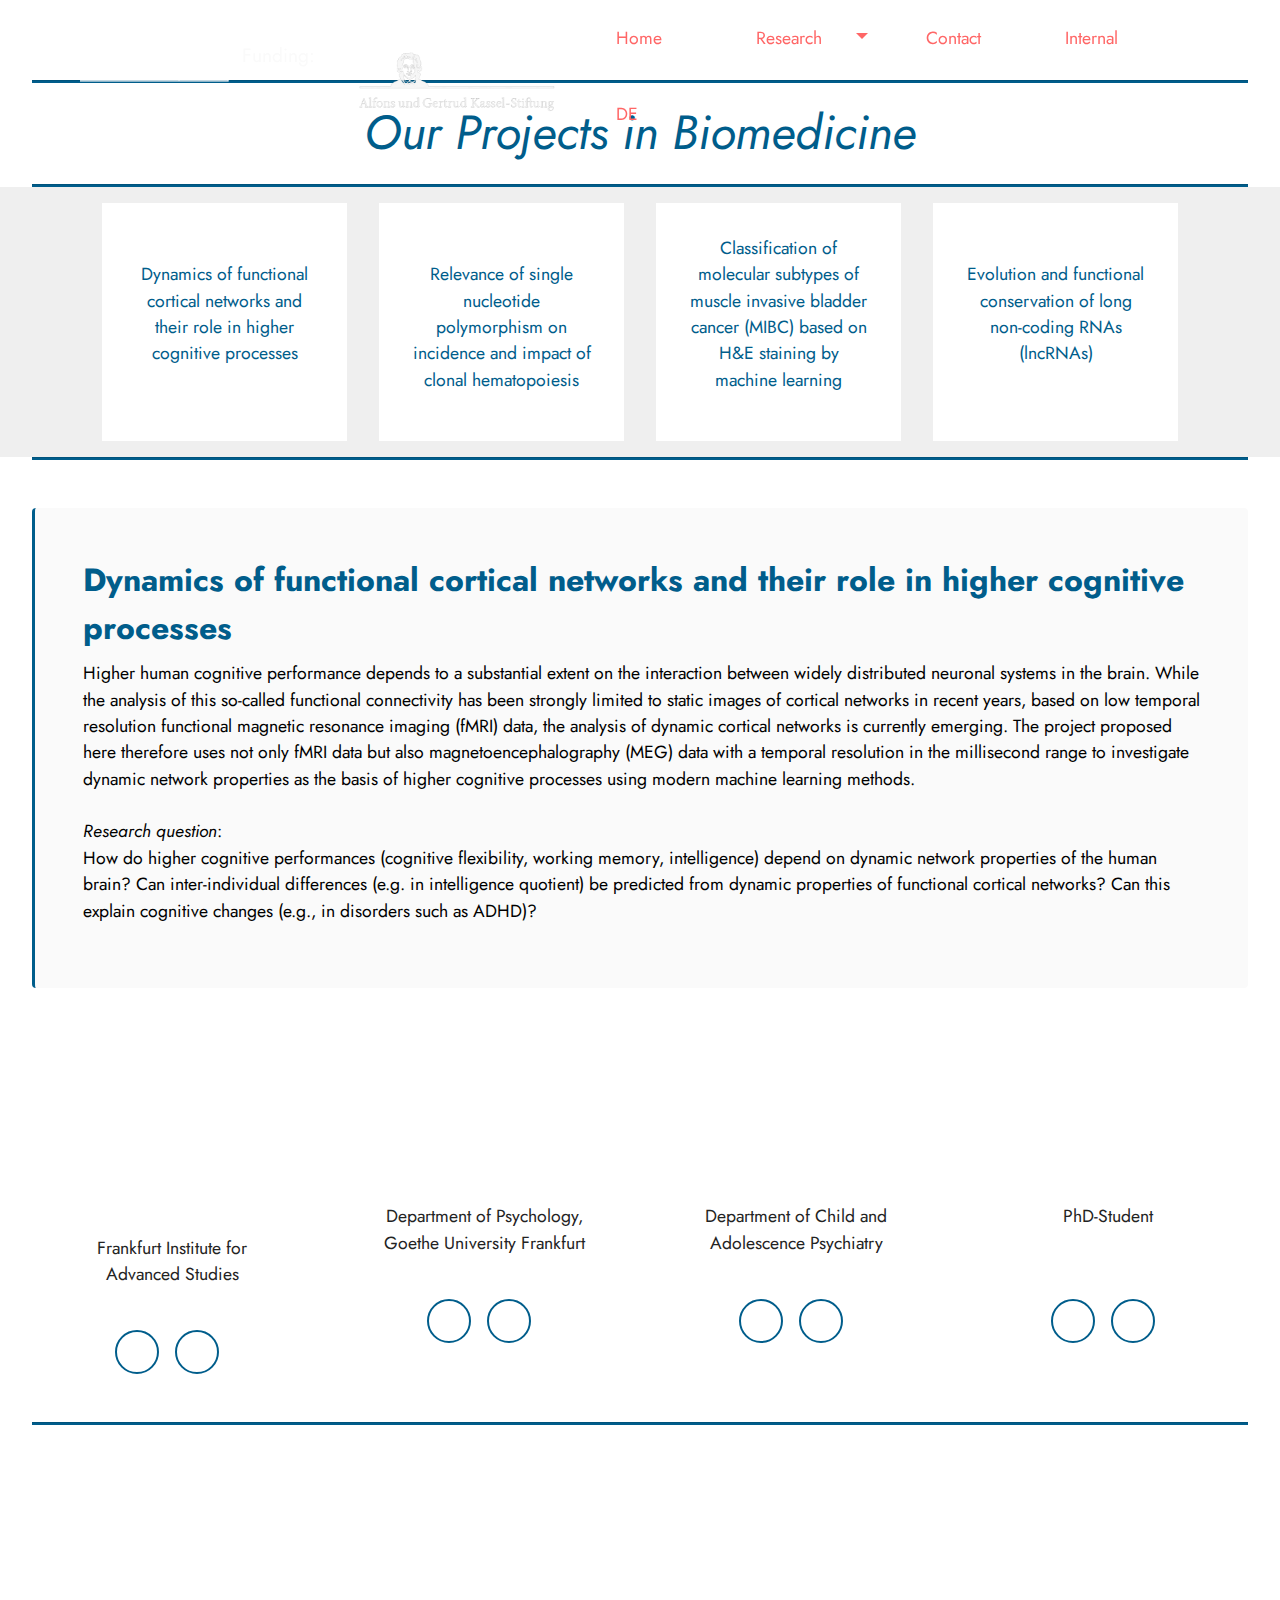
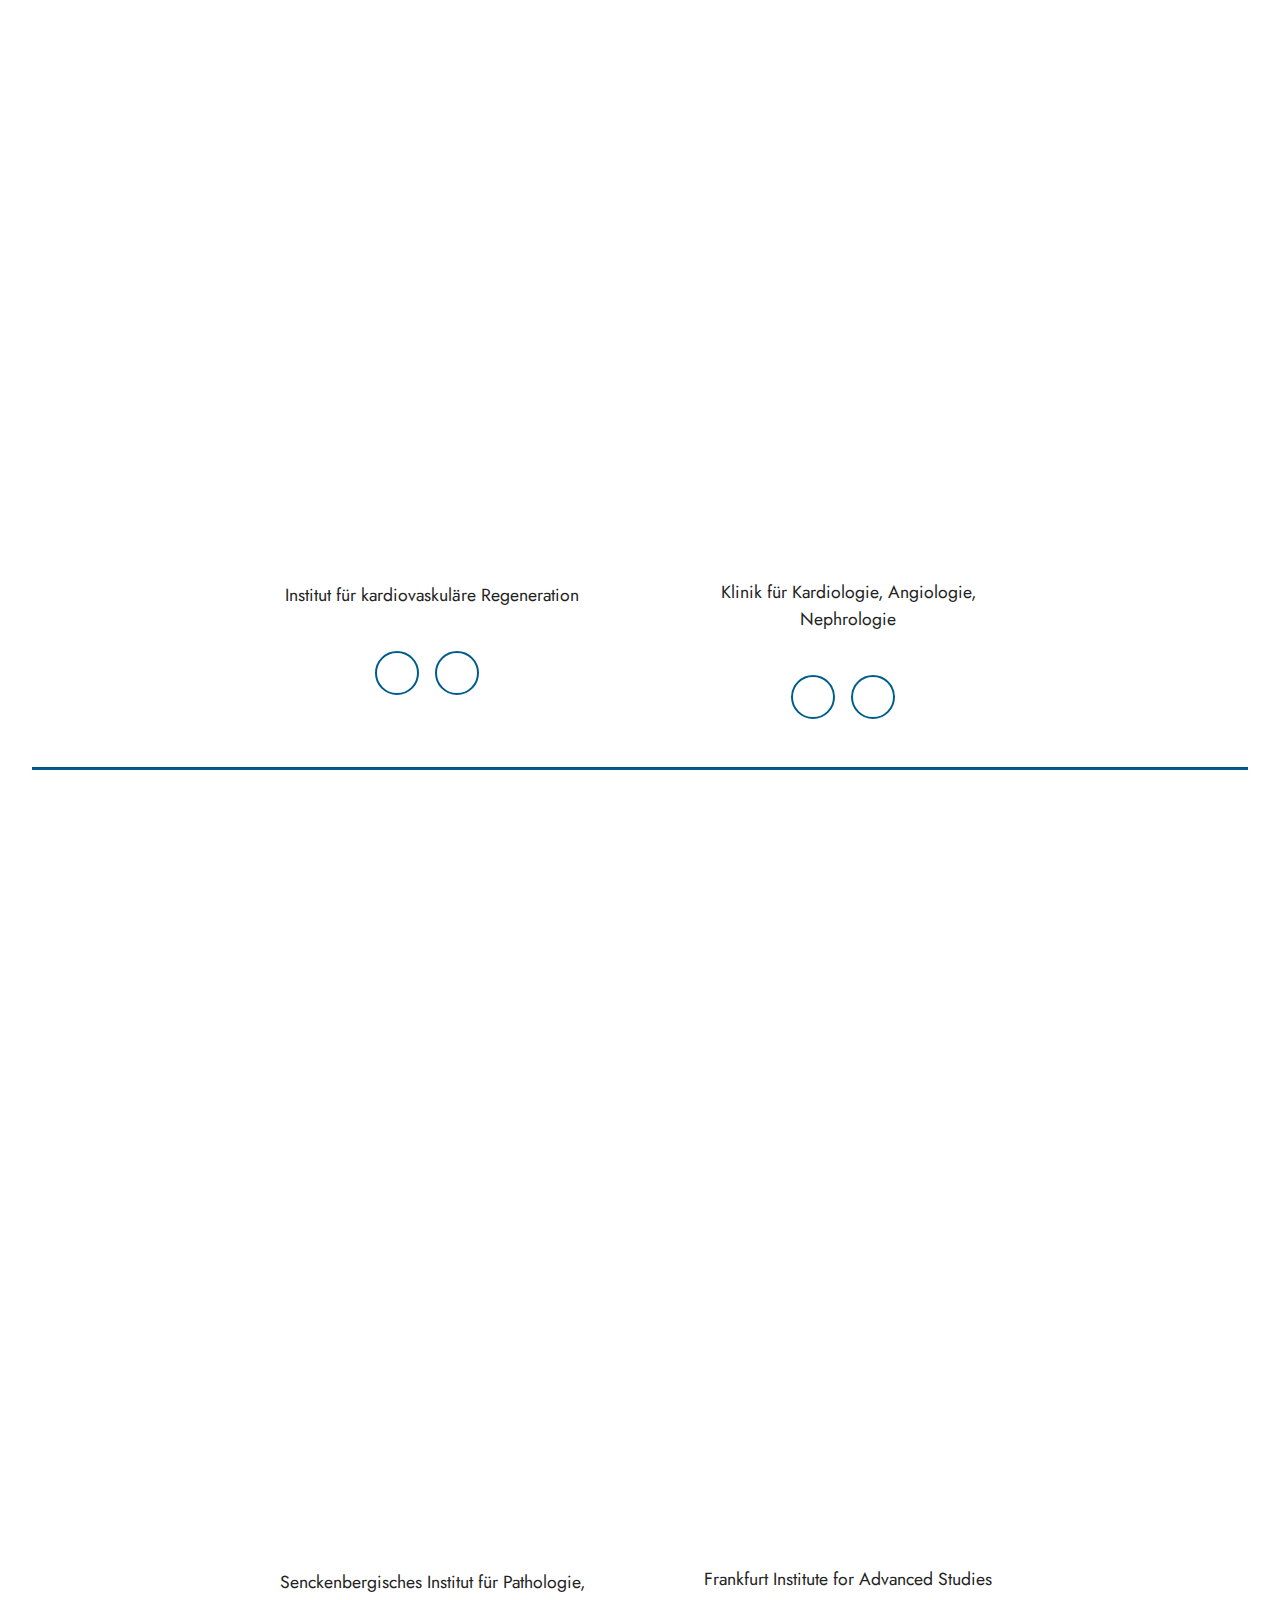
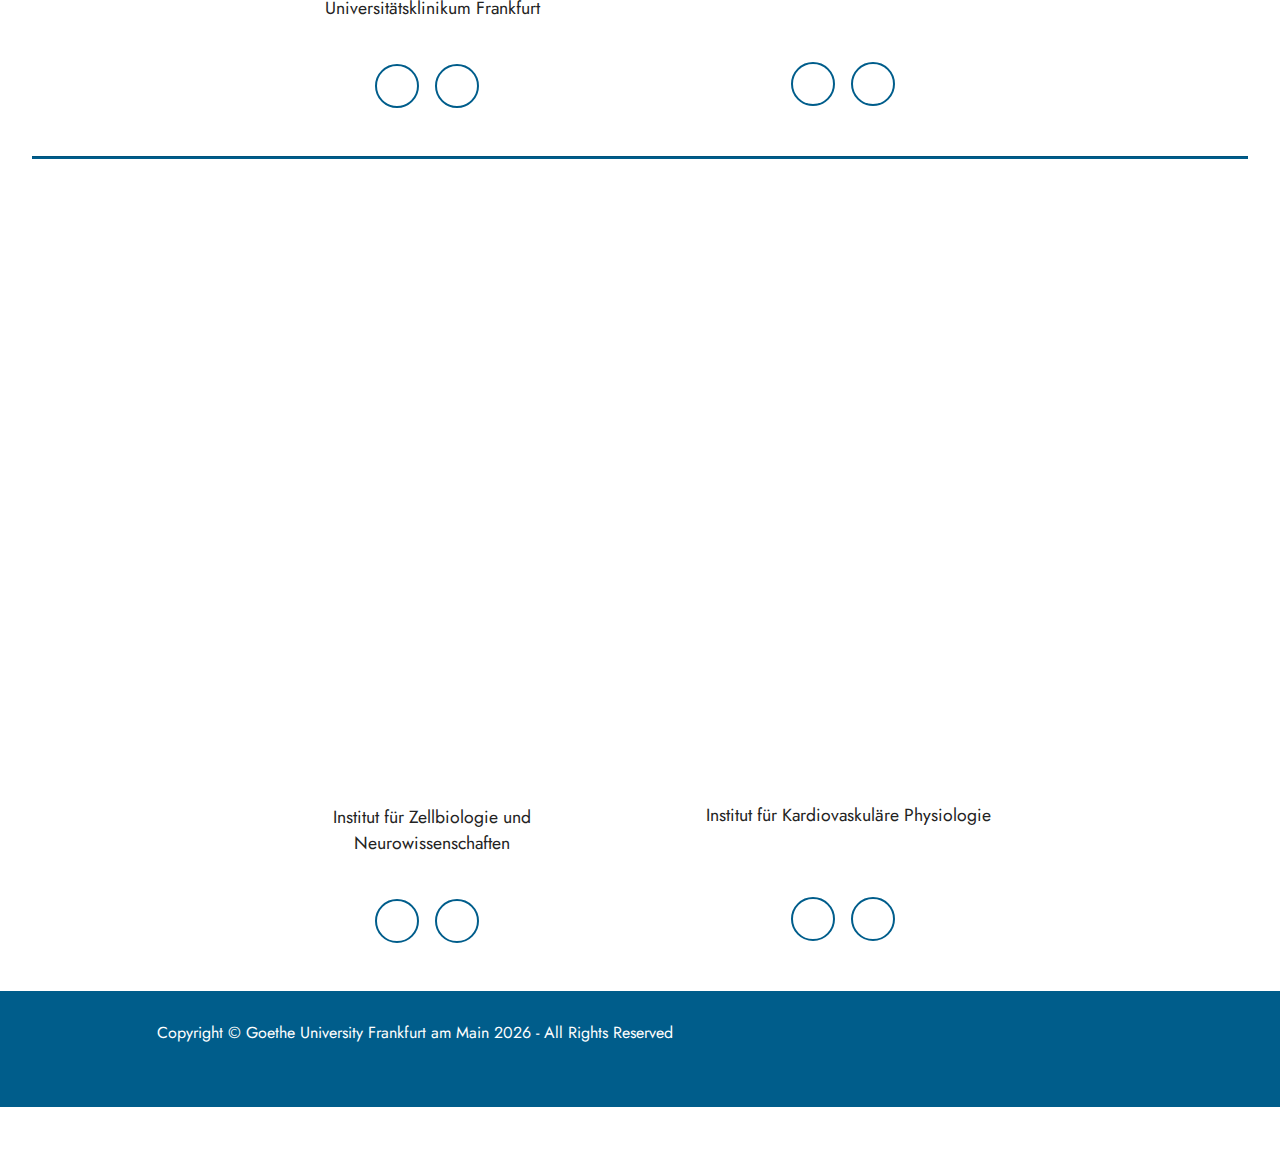
<file: page2.html>
<!DOCTYPE html>
<html  lang="undefined">
<head>
  <!-- Site made with Mobirise Website Builder v5.2.0, https://mobirise.com -->
  <meta charset="UTF-8">
  <meta http-equiv="X-UA-Compatible" content="IE=edge">
  <meta name="generator" content="Mobirise v5.2.0, mobirise.com">
  <meta name="viewport" content="width=device-width, initial-scale=1, minimum-scale=1">
  <link rel="shortcut icon" href="assets/images/gu-logo-weiss.png" type="image/x-icon">
  <meta name="description" content="">
  
  
  <title>Biomedicine</title>
  <link rel="stylesheet" href="assets/web/assets/mobirise-icons/mobirise-icons.css">
  <link rel="stylesheet" href="assets/web/assets/mobirise-icons2/mobirise2.css">
  <link rel="stylesheet" href="assets/tether/tether.min.css">
  <link rel="stylesheet" href="assets/bootstrap/css/bootstrap.min.css">
  <link rel="stylesheet" href="assets/bootstrap/css/bootstrap-grid.min.css">
  <link rel="stylesheet" href="assets/bootstrap/css/bootstrap-reboot.min.css">
  <link rel="stylesheet" href="assets/dropdown/css/style.css">
  <link rel="stylesheet" href="assets/animatecss/animate.css">
  <link rel="stylesheet" href="assets/socicon/css/styles.css">
  <link rel="stylesheet" href="assets/theme/css/style.css">
  <link rel="preload" as="style" href="assets/mobirise/css/mbr-additional.css"><link rel="stylesheet" href="assets/mobirise/css/mbr-additional.css" type="text/css">
  
  
  
  
</head>
<body>
  
  <section class="extMenu8 menu cid-snO07HkirA" once="menu" id="breakingmenu-n">

    

    <nav class="navbar navbar-dropdown beta-menu align-items-center navbar-fixed-top navbar-toggleable-sm bg-color transparent">
         
        <div class="menu-bottom order-0 order-lg-1">

            <div class="menu-logo">
                <div class="navbar-brand">
                <span class="navbar-logo">
                    <a href="https://www.uni-frankfurt.de/de?locale=de" target="_blank">
                        <img src="assets/images/gu-logo-weiss.png" alt="Mobirise" style="height: 5rem;">
                    </a>
                </span>
                <span></span>
                
                <span class="navbar-logo">
                    <div><span class="navbar-caption-wrap"><a href="https://mobiri.se" class="brand-link mbr-black text-white display-7">Funding:</a></span></div>
                    <a href="https://www.uni-frankfurt.de/de?locale=de" target="_blank">
                        <img src="assets/images/white-sftg-removebg-preview-1.png" alt="Mobirise" style="height: 5rem;">
                    </a>
                </span>
                </div>

                <button class="navbar-toggler" type="button" data-toggle="collapse" data-target="#navbarSupportedContent, #topLine" aria-controls="navbarSupportedContent" aria-expanded="false" aria-label="Toggle navigation">
                    <div class="hamburger">
                        <span></span>
                        <span></span>
                        <span></span>
                        <span></span>
                    </div>
                </button>
            </div>
            <div class="collapse navbar-collapse" id="navbarSupportedContent">
                <ul class="navbar-nav nav-dropdown js-float-line nav-right" data-app-modern-menu="true"><li class="nav-item">
                        <a class="nav-link link mbr-black text-secondary display-4" href="index.html">Home&nbsp; &nbsp; &nbsp; &nbsp;</a>
                    </li><li class="nav-item dropdown"><a class="nav-link link mbr-black dropdown-toggle text-secondary display-4" href="#" data-toggle="dropdown-submenu" aria-expanded="false">Research&nbsp; &nbsp; &nbsp;&nbsp;</a><div class="dropdown-menu"><a class="mbr-black dropdown-item text-secondary display-4" href="page1.html">About us</a><a class="mbr-black dropdown-item text-secondary display-4" href="page2.html">Biomedicine</a><a class="mbr-black dropdown-item text-secondary display-4" href="page3.html">Finance</a></div></li><li class="nav-item"><a class="nav-link link mbr-black text-secondary display-4" href="page4.html">Contact&nbsp; &nbsp; &nbsp;</a></li><li class="nav-item"><a class="nav-link link mbr-black text-secondary text-primary display-4" href="https://hessenbox-a10.rz.uni-frankfurt.de/getlink/fi83vCMj7RjVoHuAKApnuoV5/" target="_blank">Internal</a></li><li class="nav-item"><a class="nav-link link mbr-black text-secondary text-primary display-4" href="https://hessenbox-a10.rz.uni-frankfurt.de/getlink/fi83vCMj7RjVoHuAKApnuoV5/" target="_blank">DE</a></li><li class="nav-item"></li></ul>
                

                     
                
            </div><a href="https://www.uni-frankfurt.de/de?locale=de" target="_blank">
        </a></div><a href="https://www.uni-frankfurt.de/de?locale=de" target="_blank">
    </a></nav><a href="https://www.uni-frankfurt.de/de?locale=de" target="_blank">
</a></section>

<section class="content6 cid-snOaIZVXBo" id="content6-p">
    
    <div class="container-fluid">
        <div class="row justify-content-center">
            <div class="col-md-12 col-lg-12">
                <hr class="line">
                <p class="mbr-text align-center mbr-fonts-style my-4 display-2">
                    <em>Our Projects in Biomedicine</em><em><br></em></p>
                <hr class="line">
            </div>
        </div>
    </div>
</section>

<section class="features4 cid-snOb26Vhrq" id="custom-html-q">
    
         

    
    <div class="container">
        <div class="media-container-row">
            <div class="card p-3 col-12 col-md-6 col-lg-3">
                <div class="card-wrapper media-container-row media-container-row">
                    <div class="card-box">
                        
                        <p class="mbr-text mbr-fonts-style display-4"><br><a href="page2.html#custom-html-r" class="text-primary">Dynamics of functional cortical networks and their role in higher cognitive processes</a>
                        </p>
                    </div>
                </div>
            </div>

            <div class="card p-3 col-12 col-md-6 col-12 col-md-6 col-lg-3">
                <div class="card-wrapper media-container-row">
                    <div class="card-box">
                        
                        <p class="mbr-text mbr-fonts-style display-4"><br><a href="page2.html#custom-html-t" class="text-primary">Relevance of single nucleotide polymorphism on incidence and impact of clonal hematopoiesis</a>
                        </p>
                    </div>
                </div>
            </div>

            <div class="card p-3 col-12 col-md-6 col-lg-3">
                <div class="card-wrapper media-container-row">
                    <div class="card-box">
                        
                        <p class="mbr-text mbr-fonts-style display-4"><a href="page2.html#custom-html-x" class="text-primary">Classification of molecular subtypes of muscle invasive bladder cancer (MIBC) based on H&amp;E staining by machine learning</a>
                        </p>
                    </div>
                </div>
            </div>

            <div class="card p-3 col-12 col-md-6 col-lg-3">
                <div class="card-wrapper media-container-row">
                    <div class="card-box">
                        
                        <p class="mbr-text mbr-fonts-style display-4"><br><a href="page2.html#custom-html-z" class="text-primary">Evolution and functional conservation of long non-coding RNAs (lncRNAs)</a>
                        </p>
                    </div>
                </div>
            </div>
        </div>
    </div>
</section>

<section class="content6 cid-snRIcGnBst" id="content6-12">
    
    <div class="container-fluid">
        <div class="row justify-content-center">
            <div class="col-md-12 col-lg-12">
                <hr class="line">
            </div>
        </div>
    </div>
</section>

<section class="content7 cid-snR4wOdTYR" id="custom-html-r">
    
    <div class="container-fluid">
        <div class="row justify-content-center">
            <div class="col-12 col-md-12">
                <blockquote>
                <h5 class="mbr-section-title mbr-fonts-style mb-2 display-5"><strong>Dynamics of functional cortical networks and their role in higher cognitive processes</strong><strong><br></strong></h5>
                <p class="mbr-text mbr-fonts-style display-4">Higher human cognitive performance depends to a substantial extent on the interaction between widely distributed neuronal systems in the brain. While the analysis of this so-called functional connectivity has been strongly limited to static images of cortical networks in recent years, based on low temporal resolution functional magnetic resonance imaging (fMRI) data, the analysis of dynamic cortical networks is currently emerging. The project proposed here therefore uses not only fMRI data but also magnetoencephalography (MEG) data with a temporal resolution in the millisecond range to investigate dynamic network properties as the basis of higher cognitive processes using modern machine learning methods.<br><br><em>Research question</em>:<br>How do higher cognitive performances (cognitive flexibility, working memory, intelligence) depend on dynamic network properties of the human brain? Can inter-individual differences (e.g. in intelligence quotient) be predicted from dynamic properties of functional cortical networks? Can this explain cognitive changes (e.g., in disorders such as ADHD)?<br></p></blockquote>
            </div>
        </div>
    </div>
</section>

<section class="team1 cid-snR4xtlv1W" id="custom-html-s">
    

    
    <div class="container-fluid">
        <div class="row justify-content-center">
            
            <div class="col-sm-6 col-lg-3">
                <div class="card-wrap">
                    <div class="image-wrap">
                        <img src="assets/images/kaschube-matthias-240x240.jpg" alt="">
                    </div>
                    <div class="content-wrap">
                        <h5 class="mbr-section-title card-title mbr-fonts-style align-center m-0 display-7"><strong>Prof. Dr. Matthias Kaschube</strong></h5>
                        <h6 class="mbr-role mbr-fonts-style align-center mb-3 display-4">Frankfurt Institute for Advanced Studies<br><br></h6>
                        
                        <div class="social-row display-7">
                            <div class="soc-item">
                                <a href="https://www.fias.science/en/neuroscience/research-groups/matthias-kaschube/" target="_blank">
                                    <span class="mbr-iconfont mobi-mbri-globe-2 mobi-mbri"></span>
                                </a>
                            </div>
                            <div class="soc-item">
                                <a href="mailto:kaschube@fias.uni-frankfurt.de">
                                    <span class="mbr-iconfont socicon-mail socicon"></span>
                                </a>
                            </div>
                            
                            
                            
                        </div>
                        
                    </div>
                </div>
            </div>

            <div class="col-sm-6 col-lg-3">
                <div class="card-wrap">
                    <div class="image-wrap">
                        <img src="assets/images/fiebach-christian.jpeg" alt="">
                    </div>
                    <div class="content-wrap">
                        <h5 class="mbr-section-title card-title mbr-fonts-style align-center m-0 display-4">
                            <strong>Prof. Dr. Christian Fiebach</strong></h5>
                        <h6 class="mbr-role mbr-fonts-style align-center mb-3 display-4">Department of Psychology, <br>Goethe University Frankfurt<br><br></h6>
                        
                        <div class="social-row display-7">
                            <div class="soc-item">
                                <a href="http://www.fiebachlab.org" target="_blank">
                                    <span class="mbr-iconfont mobi-mbri-globe-2 mobi-mbri"></span>
                                </a>
                            </div>
                            <div class="soc-item">
                                <a href="mailto:fiebach@psych.uni-frankfurt.de">
                                    <span class="mbr-iconfont socicon-mail socicon"></span>
                                </a>
                            </div>
                            
                            
                            
                        </div>
                        
                    </div>
                </div>
            </div>

            <div class="col-sm-6 col-lg-3">
                <div class="card-wrap">
                    <div class="image-wrap">
                        <img src="assets/images/ecker-christine.jpeg" alt="">
                    </div>
                    <div class="content-wrap">
                        <h5 class="mbr-section-title card-title mbr-fonts-style align-center m-0 display-4"><strong>Prof. Dr. Christine Ecker</strong></h5>
                        <h6 class="mbr-role mbr-fonts-style align-center mb-3 display-4">Department of Child and Adolescence Psychiatry<br><br></h6>
                        
                        <div class="social-row display-7">
                            <div class="soc-item">
                                <a href="https://www.kgu.de/einrichtungen/kliniken/zentrum-fuer-psychische-gesundheit/psychiatrie-psychosomatik-und-psychotherapie-des-kindes-und-jugendalters/forschung/laboratory-of-neuroimaging/" target="_blank">
                                    <span class="mbr-iconfont mobi-mbri-globe-2 mobi-mbri"></span>
                                </a>
                            </div>
                            <div class="soc-item">
                                <a href="mailto:christine.ecker@kgu.de">
                                    <span class="mbr-iconfont socicon-mail socicon"></span>
                                </a>
                            </div>
                            
                            
                            
                        </div>
                        
                    </div>
                </div>
            </div>

            <div class="col-sm-6 col-lg-3">
                <div class="card-wrap">
                    <div class="image-wrap">
                        <img src="assets/images/wehrheim-maren.jpg" alt="">
                    </div>
                    <div class="content-wrap">
                        <h5 class="mbr-section-title card-title mbr-fonts-style align-center m-0 display-4"><strong>Maren Wehrheim</strong></h5>
                        <h6 class="mbr-role mbr-fonts-style align-center mb-3 display-4">PhD-Student<br><br><br></h6>
                        
                        <div class="social-row display-7">
                            <div class="soc-item">
                                <a href="https://www.fias.science/en/neuroscience/research-groups/matthias-kaschube/" target="_blank">
                                    <span class="mbr-iconfont mobi-mbri-globe-2 mobi-mbri"></span>
                                </a>
                            </div>
                            <div class="soc-item">
                                <a href="mailto:m.wehrheim@em.uni-frankfurt.de">
                                    <span class="mbr-iconfont socicon-mail socicon"></span>
                                </a>
                            </div>
                            
                            
                        </div>
                        
                    </div>
                </div>
            </div>
        </div>
    </div>
</section>

<section class="content6 cid-snR7FPzDEi" id="content6-v">
    
    <div class="container-fluid">
        <div class="row justify-content-center">
            <div class="col-md-12 col-lg-12">
                <hr class="line">
        </div>
    </div>
</div></section>

<section class="content7 cid-snR4y4nUxo" id="custom-html-t">
    
    <div class="container-fluid">
        <div class="row justify-content-center">
            <div class="col-12 col-md-12">
                <blockquote>
                <h5 class="mbr-section-title mbr-fonts-style mb-2 display-5"><strong>Relevance of single nucleotide polymorphism on incidence and impact of clonal hematopoiesis</strong></h5>
                <p class="mbr-text mbr-fonts-style display-4">Somatic mutations in hematopoietic stem cells leading to expansion of mutant cells ("clonal hematopoiesis of undetermined potential," CHIP) are associated with increased risk of coronary artery disease and poor prognosis in patients with heart failure.<br><br><em>Research question</em>:<br>In the present project, we aim to identify single nucleotide polymorphisms (SNPs) that influence the incidence of CHIP and the development of cardiovascular disease in affected individuals.<br>​​The identification of relevant SNPs should lead to the identification of signaling pathways that influence the impact of CHIP on cardiovascular disease and thus can be exploited as therapeutic targets in the medium term.<br></p></blockquote>
            </div>
        </div>
    </div>
</section>

<section class="team1 cid-snR4z06HHt" id="custom-html-u">
    

    
    <div class="container-fluid">
        <div class="row justify-content-center">
            
            <div class="col-sm-6 col-lg-4">
                <div class="card-wrap">
                    <div class="image-wrap">
                        <img src="assets/images/schulz-marcel.jpg" alt="">
                    </div>
                    <div class="content-wrap">
                        <h5 class="mbr-section-title card-title mbr-fonts-style align-center m-0 display-7"><strong>Prof. Dr. Marcel Schulz</strong></h5>
                        <h6 class="mbr-role mbr-fonts-style align-center mb-3 display-4">Institut für kardiovaskuläre Regeneration<br><br></h6>
                        
                        <div class="social-row display-7">
                            <div class="soc-item">
                                <a href="https://schulzlab.github.io/MS.html" target="_blank">
                                    <span class="mbr-iconfont mobi-mbri-globe-2 mobi-mbri"></span>
                                </a>
                            </div>
                            <div class="soc-item">
                                <a href="mailto:Marcel.schulz@em.uni-frankfurt.de">
                                    <span class="mbr-iconfont socicon-mail socicon"></span>
                                </a>
                            </div>
                            
                            
                            
                        </div>
                        
                    </div>
                </div>
            </div>

            <div class="col-sm-6 col-lg-4">
                <div class="card-wrap">
                    <div class="image-wrap">
                        <img src="assets/images/zeiher-andreas.jpg" alt="">
                    </div>
                    <div class="content-wrap">
                        <h5 class="mbr-section-title card-title mbr-fonts-style align-center m-0 display-4">
                            <strong>Prof. Dr. Andreas Zeiher</strong></h5>
                        <h6 class="mbr-role mbr-fonts-style align-center mb-3 display-4">Klinik für Kardiologie, Angiologie, Nephrologie<br><br></h6>
                        
                        <div class="social-row display-7">
                            <div class="soc-item">
                                <a href="https://www.ukf-kardiologie.de" target="_blank">
                                    <span class="mbr-iconfont mobi-mbri-globe-2 mobi-mbri"></span>
                                </a>
                            </div>
                            <div class="soc-item">
                                <a href="mailto:zeiher@em.uni-frankfurt.de">
                                    <span class="mbr-iconfont socicon-mail socicon"></span>
                                </a>
                            </div>
                            
                            
                        </div>
                        
                    </div>
                </div>
            </div>

            

            
        </div>
    </div>
</section>

<section class="content6 cid-snR8AriY6D" id="content6-w">
    
    <div class="container-fluid">
        <div class="row justify-content-center">
            <div class="col-md-12 col-lg-12">
                <hr class="line">
            </div>
        </div>
    </div>
</section>

<section class="content7 cid-snR8Db8KkQ" id="custom-html-x">
    
    <div class="container-fluid">
        <div class="row justify-content-center">
            <div class="col-12 col-md-12">
                <blockquote>
                <h5 class="mbr-section-title mbr-fonts-style mb-2 display-5"><strong>Classification of molecular subtypes of muscle invasive bladder cancer (MIBC) based on H&amp;E staining by machine learning</strong></h5>
                <p class="mbr-text mbr-fonts-style display-4">Muscle invasive bladder carcinomas (MIBC) are heterogeneous at the molecular level. Recently, an international consensus molecular classification based on transcriptomic profiling identified six distinct molecular classes of MIBC (Kamoun et al., European Urology 2019): luminal papillary (24%), luminal non-specific (8%), luminal unstable (15%), stromal-rich (15%), basal/plate epithelial (35%), and neuroendocrine (3%). These consensus classes differ in terms of underlying oncogenic mechanisms, infiltration by immune and stromal cells, and histologic and clinical features, highlighting the importance of molecular subtypes.<br><br><em>Research</em> <em>question</em>:<br>Our project aims to understand the heterogeneity of these molecular consensus classes and to develop strategies to recognise these consensus classes in clinical practice by applying deep learning techniques to H&amp;E stained sections.<br></p></blockquote>
            </div>
        </div>
    </div>
</section>

<section class="team1 cid-snRgeH1rlW" id="custom-html-y">
    

    
    <div class="container-fluid">
        <div class="row justify-content-center">
            
            <div class="col-sm-6 col-lg-4">
                <div class="card-wrap">
                    <div class="image-wrap">
                        <img src="assets/images/wild-peter.jpg" alt="">
                    </div>
                    <div class="content-wrap">
                        <h5 class="mbr-section-title card-title mbr-fonts-style align-center m-0 display-7"><strong>Prof. Dr. med. Peter Wild</strong></h5>
                        <h6 class="mbr-role mbr-fonts-style align-center mb-3 display-4">Senckenbergisches Institut für Pathologie, Universitätsklinikum Frankfurt<br><br></h6>
                        
                        <div class="social-row display-7">
                            <div class="soc-item">
                                <a href="https://www.kgu.de/einrichtungen/institute/sip-dr-senckenbergisches-institut-fuer-pathologie/team/" target="_blank">
                                    <span class="mbr-iconfont mobi-mbri-globe-2 mobi-mbri"></span>
                                </a>
                            </div>
                            <div class="soc-item">
                                <a href="mailto:Anne.Jeute@kgu.de">
                                    <span class="mbr-iconfont socicon-mail socicon"></span>
                                </a>
                            </div>
                            
                            
                            
                        </div>
                        
                    </div>
                </div>
            </div>

            <div class="col-sm-6 col-lg-4">
                <div class="card-wrap">
                    <div class="image-wrap">
                        <img src="assets/images/triesch-jochen.jpg" alt="">
                    </div>
                    <div class="content-wrap">
                        <h5 class="mbr-section-title card-title mbr-fonts-style align-center m-0 display-4">
                            <strong>Prof. Dr. Jochen Triesch</strong></h5>
                        <h6 class="mbr-role mbr-fonts-style align-center mb-3 display-4">Frankfurt Institute for Advanced Studies<br><br><br></h6>
                        
                        <div class="social-row display-7">
                            <div class="soc-item">
                                <a href="https://www.fias.science/en/neuroscience/research-groups/jochen-triesch/" target="_blank">
                                    <span class="mbr-iconfont mobi-mbri-globe-2 mobi-mbri"></span>
                                </a>
                            </div>
                            <div class="soc-item">
                                <a href="mailto:triesch@fias.uni-frankfurt.de">
                                    <span class="mbr-iconfont socicon-mail socicon"></span>
                                </a>
                            </div>
                            
                            
                            
                        </div>
                        
                    </div>
                </div>
            </div>

            

            
        </div>
    </div>
</section>

<section class="content6 cid-snRtdbVpR8" id="content6-10">
    
    <div class="container-fluid">
        <div class="row justify-content-center">
            <div class="col-md-12 col-lg-12">
                <hr class="line">
            </div>
        </div>
    </div>
</section>

<section class="content7 cid-snRt8vXD2j" id="custom-html-z">
    
    <div class="container-fluid">
        <div class="row justify-content-center">
            <div class="col-12 col-md-12">
                <blockquote>
                <h5 class="mbr-section-title mbr-fonts-style mb-2 display-5"><strong>Evolution and functional conservation of long non-coding RNAs (lncRNAs)</strong></h5>
                <p class="mbr-text mbr-fonts-style display-4">lncRNAs influence gene expression but are characterized by a high evolutionary rate. This carries the risk of underestimating evolutionary age and incorrectly considering rapidly evolving lncRNAs as species-specific. lncRNAs are often found in a conserved gene arrangement (synteny). On this basis, groups of orthologous lncRNAs can be identified that can be used to train covariance models that account for conservation patterns in the homolog search.<br><br><em>Research</em> <em>question</em>:<br>Using covariance models, we will develop a method for directed ortholog search for lncRNAs that will allow high-resolution reconstruction of the evolution of human lncRNAs and enable the identification of orthologs in model organisms.<br></p></blockquote>
            </div>
        </div>
    </div>
</section>

<section class="team1 cid-snRGRcQPN8" id="custom-html-11">
    

    
    <div class="container-fluid">
        <div class="row justify-content-center">
            
            <div class="col-sm-6 col-lg-4">
                <div class="card-wrap">
                    <div class="image-wrap">
                        <img src="assets/images/ebersberger-ingo.jpg" alt="">
                    </div>
                    <div class="content-wrap">
                        <h5 class="mbr-section-title card-title mbr-fonts-style align-center m-0 display-7"><strong>Prof. Dr. Ingo Ebersberger</strong></h5>
                        <h6 class="mbr-role mbr-fonts-style align-center mb-3 display-4">Institut für Zellbiologie und Neurowissenschaften<br><br></h6>
                        
                        <div class="social-row display-7">
                            <div class="soc-item">
                                <a href="https://www.bio.uni-frankfurt.de/46863881/Ebersberger" target="_blank">
                                    <span class="mbr-iconfont mobi-mbri-globe-2 mobi-mbri"></span>
                                </a>
                            </div>
                            <div class="soc-item">
                                <a href="mailto:ebersberger@bio.uni-frankfurt.de">
                                    <span class="mbr-iconfont socicon-mail socicon"></span>
                                </a>
                            </div>
                            
                            
                            
                        </div>
                        
                    </div>
                </div>
            </div>

            <div class="col-sm-6 col-lg-4">
                <div class="card-wrap">
                    <div class="image-wrap">
                        <img src="assets/images/brandes-ralf.jpeg" alt="">
                    </div>
                    <div class="content-wrap">
                        <h5 class="mbr-section-title card-title mbr-fonts-style align-center m-0 display-4">
                            <strong>Prof. Dr. Ralf Brandes</strong></h5>
                        <h6 class="mbr-role mbr-fonts-style align-center mb-3 display-4">Institut für Kardiovaskuläre Physiologie<br><br><br></h6>
                        
                        <div class="social-row display-7">
                            <div class="soc-item">
                                <a href="http://www.vrc.uni-frankfurt.de/VRCKart/Center/Our%20Team/002_Brandes.xml" target="_blank">
                                    <span class="mbr-iconfont mobi-mbri-globe-2 mobi-mbri"></span>
                                </a>
                            </div>
                            <div class="soc-item">
                                <a href="mailto:brandes@vrc.uni-frankfurt.de">
                                    <span class="mbr-iconfont socicon-mail socicon"></span>
                                </a>
                            </div>
                            
                            
                            
                        </div>
                        
                    </div>
                </div>
            </div>

            

            
        </div>
    </div>
</section>

<section class="footer7 cid-svf3Y5O8Mg" once="footers" id="footer7-24">

    

    
    
    <div class="container">
        <div class="media-container-row align-center mbr-white">
            <div class="col-12">
                <div id="ccright" class="col-md-7 text-center"></div>
                <script>
                document.getElementById("ccright").innerHTML="Copyright &copy; Goethe University Frankfurt am Main " + new Date().getFullYear() + " - All Rights Reserved";
                </script>
                <p class="col-md-2 text-center display-6">Impressum                                                                                                          </p>
            </div>
        </div>
    </div>

</section><section style="background-color: #fff; font-family: -apple-system, BlinkMacSystemFont, 'Segoe UI', 'Roboto', 'Helvetica Neue', Arial, sans-serif; color:#aaa; font-size:12px; padding: 0; align-items: center; display: flex;"><a href="https://mobirise.site/i" style="flex: 1 1; height: 3rem; padding-left: 1rem;"></a><p style="flex: 0 0 auto; margin:0; padding-right:1rem;"><a href="https://mobirise.site/s" style="color:#aaa;">Website</a> was built with Mobirise website templates</p></section><script src="assets/web/assets/jquery/jquery.min.js"></script>  <script src="assets/popper/popper.min.js"></script>  <script src="assets/tether/tether.min.js"></script>  <script src="assets/bootstrap/js/bootstrap.min.js"></script>  <script src="assets/smoothscroll/smooth-scroll.js"></script>  <script src="assets/dropdown/js/nav-dropdown.js"></script>  <script src="assets/dropdown/js/navbar-dropdown.js"></script>  <script src="assets/touchswipe/jquery.touch-swipe.min.js"></script>  <script src="assets/viewportchecker/jquery.viewportchecker.js"></script>  <script src="assets/theme/js/script.js"></script>  
  
  
 <div id="scrollToTop" class="scrollToTop mbr-arrow-up"><a style="text-align: center;"><i class="mbr-arrow-up-icon mbr-arrow-up-icon-cm cm-icon cm-icon-smallarrow-up"></i></a></div>
    <input name="animation" type="hidden">
  </body>
</html>
</file>
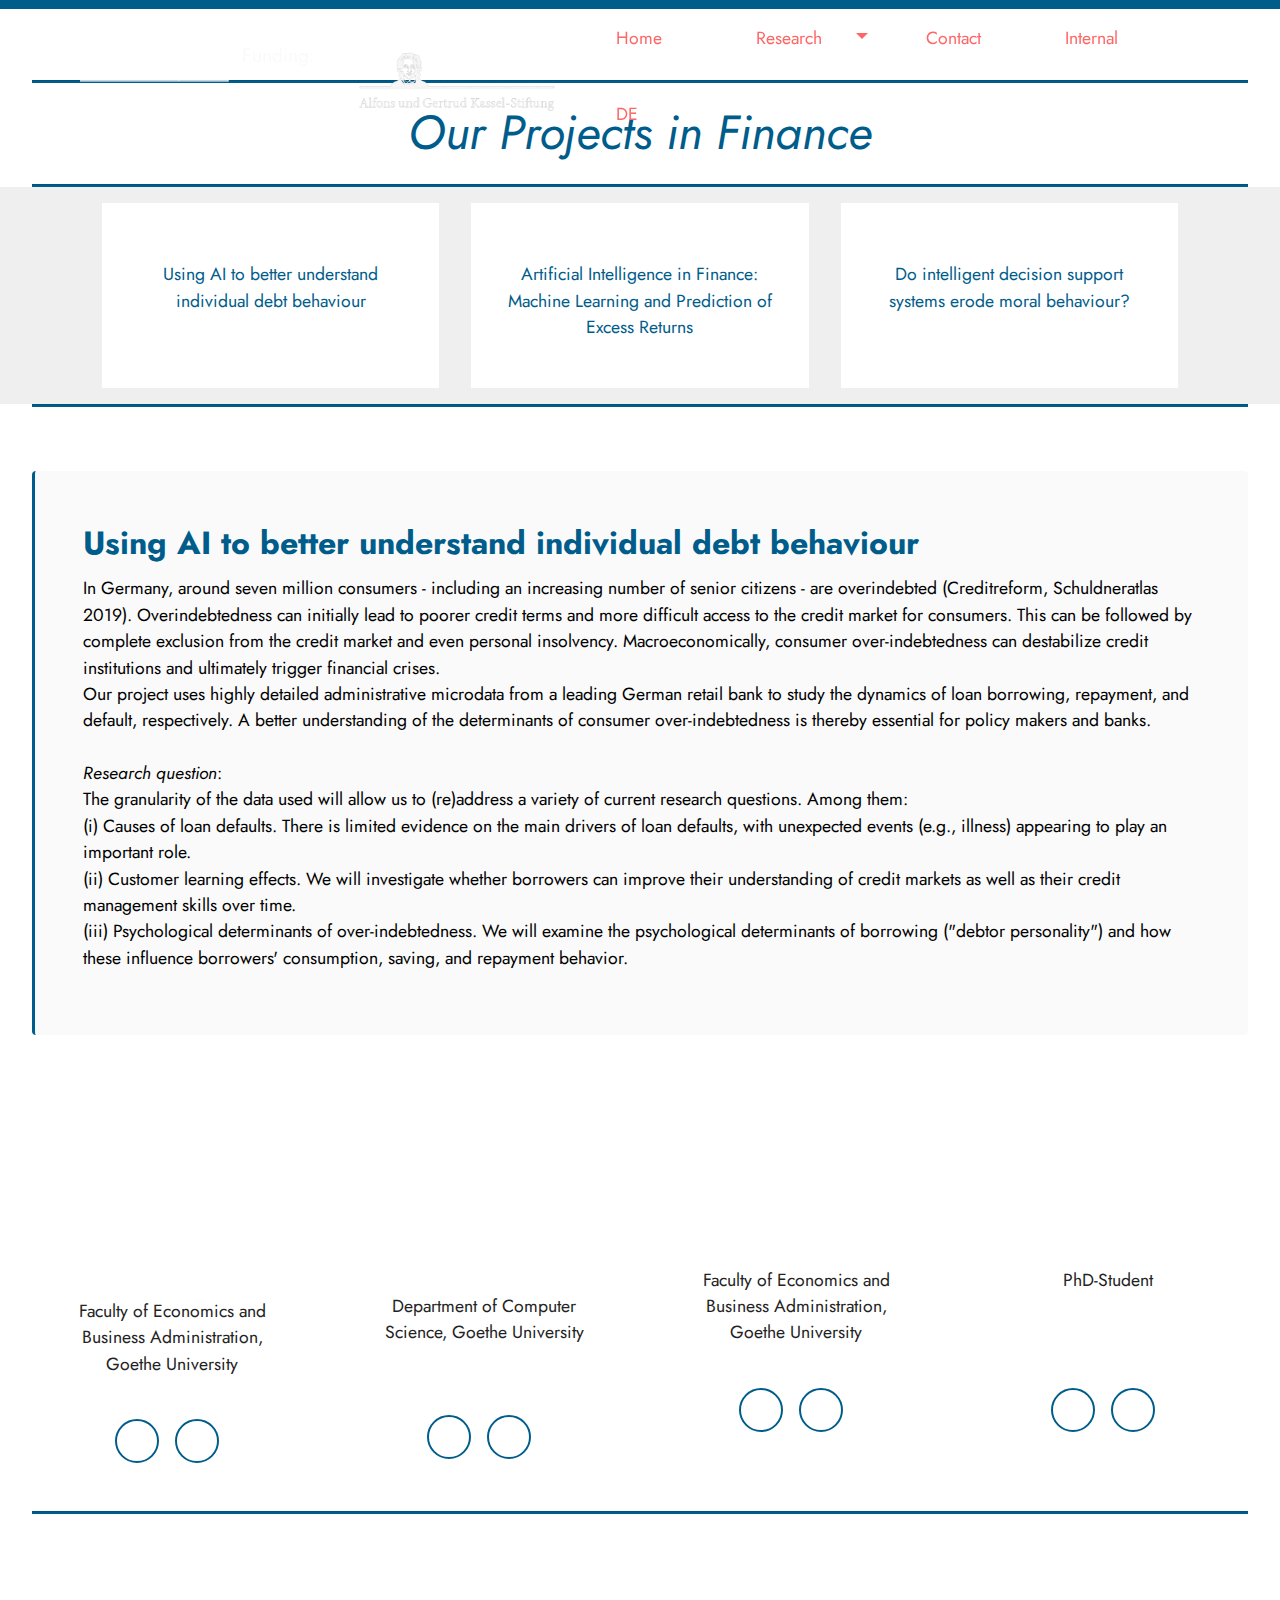
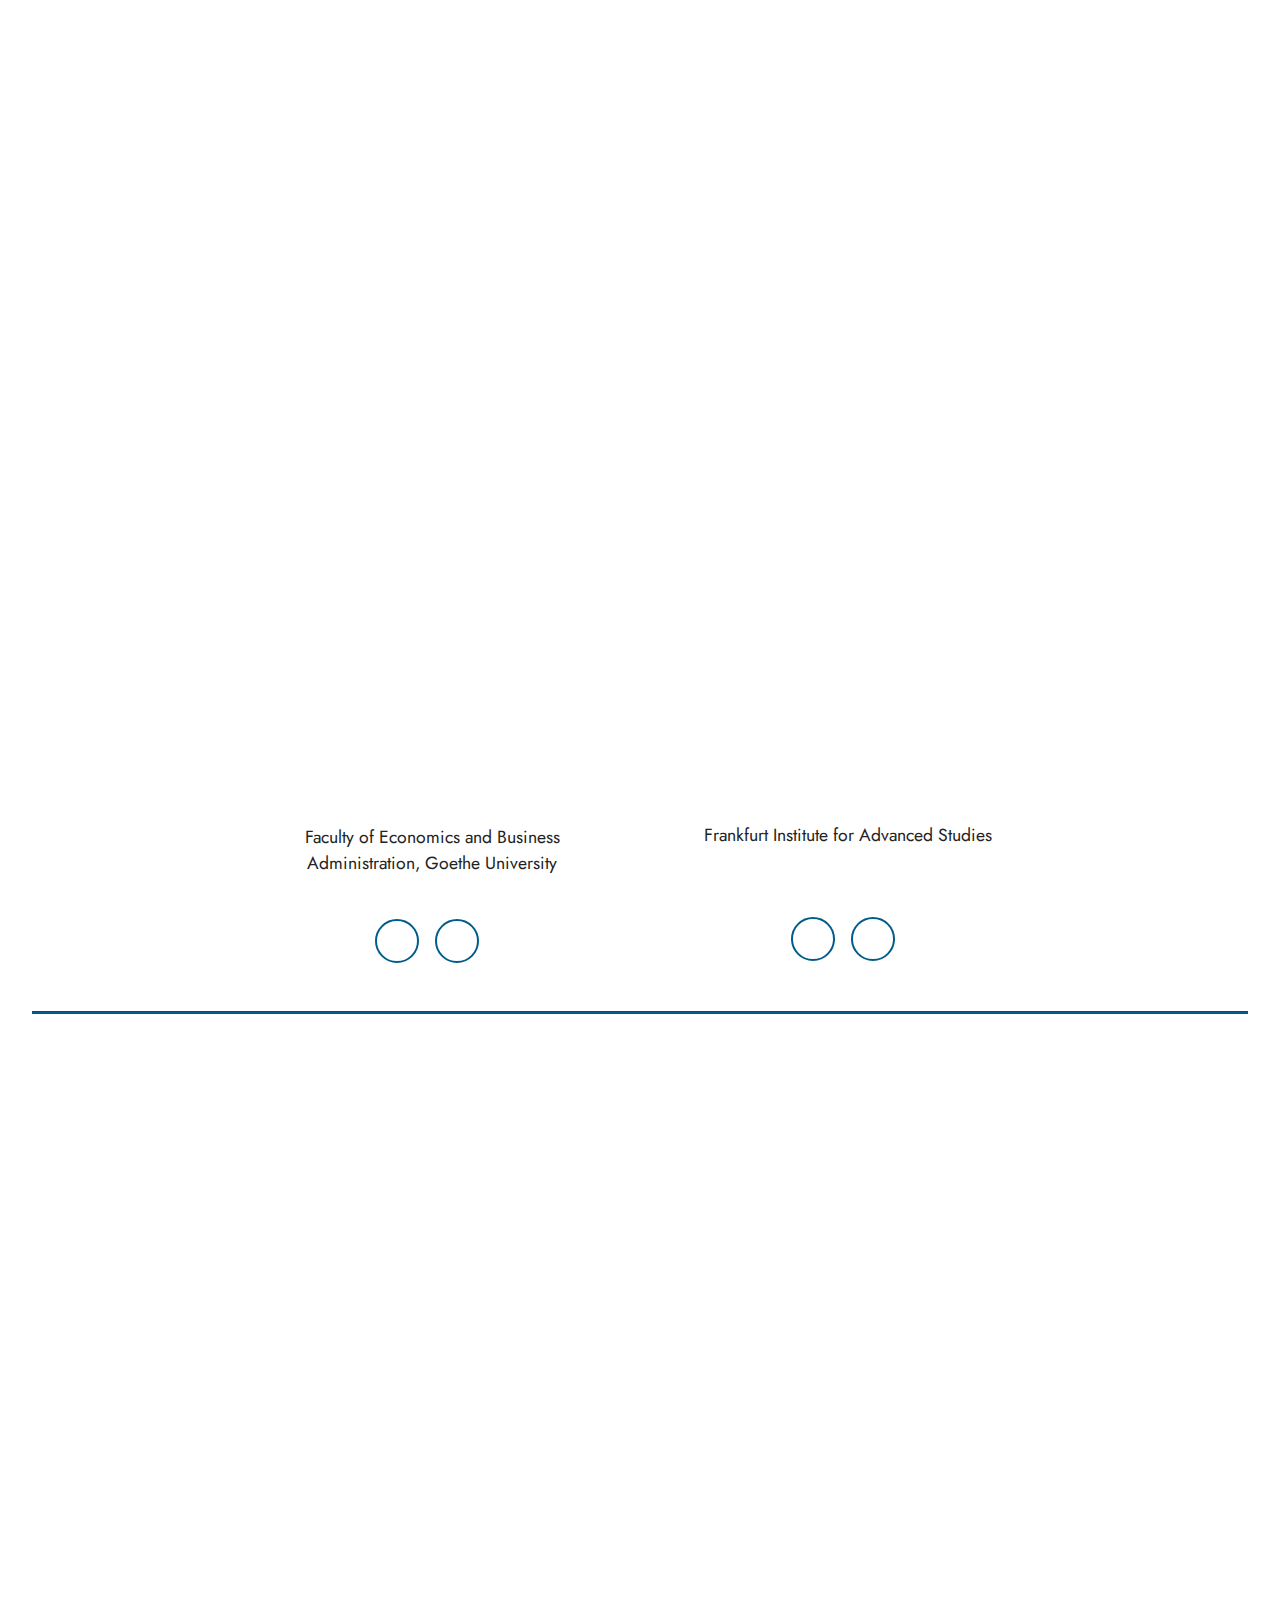
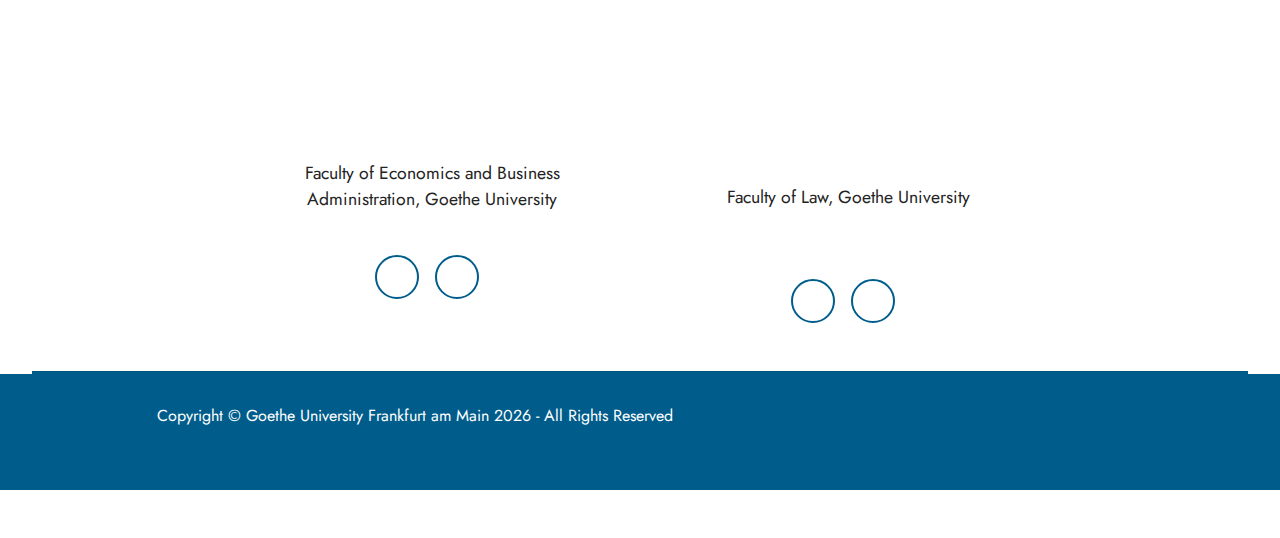
<file: page3.html>
<!DOCTYPE html>
<html  lang="undefined">
<head>
  <!-- Site made with Mobirise Website Builder v5.2.0, https://mobirise.com -->
  <meta charset="UTF-8">
  <meta http-equiv="X-UA-Compatible" content="IE=edge">
  <meta name="generator" content="Mobirise v5.2.0, mobirise.com">
  <meta name="viewport" content="width=device-width, initial-scale=1, minimum-scale=1">
  <link rel="shortcut icon" href="assets/images/gu-logo-weiss.png" type="image/x-icon">
  <meta name="description" content="">
  
  
  <title>Finance</title>
  <link rel="stylesheet" href="assets/web/assets/mobirise-icons/mobirise-icons.css">
  <link rel="stylesheet" href="assets/web/assets/mobirise-icons2/mobirise2.css">
  <link rel="stylesheet" href="assets/tether/tether.min.css">
  <link rel="stylesheet" href="assets/bootstrap/css/bootstrap.min.css">
  <link rel="stylesheet" href="assets/bootstrap/css/bootstrap-grid.min.css">
  <link rel="stylesheet" href="assets/bootstrap/css/bootstrap-reboot.min.css">
  <link rel="stylesheet" href="assets/dropdown/css/style.css">
  <link rel="stylesheet" href="assets/animatecss/animate.css">
  <link rel="stylesheet" href="assets/socicon/css/styles.css">
  <link rel="stylesheet" href="assets/theme/css/style.css">
  <link rel="preload" as="style" href="assets/mobirise/css/mbr-additional.css"><link rel="stylesheet" href="assets/mobirise/css/mbr-additional.css" type="text/css">
  
  
  
  
</head>
<body>
  
  <section class="extMenu8 menu cid-snRJqPsoWV" once="menu" id="breakingmenu-13">

    

    <nav class="navbar navbar-dropdown beta-menu align-items-center navbar-fixed-top navbar-toggleable-sm bg-color transparent">
         
        <div class="menu-bottom order-0 order-lg-1">

            <div class="menu-logo">
                <div class="navbar-brand">
                <span class="navbar-logo">
                    <a href="https://www.uni-frankfurt.de/de?locale=de" target="_blank">
                        <img src="assets/images/gu-logo-weiss.png" alt="Mobirise" style="height: 5rem;">
                    </a>
                </span>
                <span></span>
                
                <span class="navbar-logo">
                    <div><span class="navbar-caption-wrap"><a href="https://mobiri.se" class="brand-link mbr-black text-white display-7">Funding:</a></span></div>
                    <a href="https://www.uni-frankfurt.de/de?locale=de" target="_blank">
                        <img src="assets/images/white-sftg-removebg-preview-1.png" alt="Mobirise" style="height: 5rem;">
                    </a>
                </span>
                </div>

                <button class="navbar-toggler" type="button" data-toggle="collapse" data-target="#navbarSupportedContent, #topLine" aria-controls="navbarSupportedContent" aria-expanded="false" aria-label="Toggle navigation">
                    <div class="hamburger">
                        <span></span>
                        <span></span>
                        <span></span>
                        <span></span>
                    </div>
                </button>
            </div>
            <div class="collapse navbar-collapse" id="navbarSupportedContent">
                <ul class="navbar-nav nav-dropdown js-float-line nav-right" data-app-modern-menu="true"><li class="nav-item">
                        <a class="nav-link link mbr-black text-secondary display-4" href="index.html">Home&nbsp; &nbsp; &nbsp; &nbsp;</a>
                    </li><li class="nav-item dropdown"><a class="nav-link link mbr-black dropdown-toggle text-secondary display-4" href="#" data-toggle="dropdown-submenu" aria-expanded="false">Research&nbsp; &nbsp; &nbsp;&nbsp;</a><div class="dropdown-menu"><a class="mbr-black dropdown-item text-secondary display-4" href="page1.html">About us</a><a class="mbr-black dropdown-item text-secondary display-4" href="page2.html">Biomedicine</a><a class="mbr-black dropdown-item text-secondary display-4" href="page3.html">Finance</a></div></li><li class="nav-item"><a class="nav-link link mbr-black text-secondary display-4" href="page4.html">Contact&nbsp; &nbsp; &nbsp;</a></li><li class="nav-item"><a class="nav-link link mbr-black text-secondary text-primary display-4" href="https://hessenbox-a10.rz.uni-frankfurt.de/getlink/fi83vCMj7RjVoHuAKApnuoV5/" target="_blank">Internal</a></li><li class="nav-item"><a class="nav-link link mbr-black text-secondary text-primary display-4" href="https://hessenbox-a10.rz.uni-frankfurt.de/getlink/fi83vCMj7RjVoHuAKApnuoV5/" target="_blank">DE</a></li><li class="nav-item"></li></ul>
                

                     
                
            </div><a href="https://www.uni-frankfurt.de/de?locale=de" target="_blank">
        </a></div><a href="https://www.uni-frankfurt.de/de?locale=de" target="_blank">
    </a></nav><a href="https://www.uni-frankfurt.de/de?locale=de" target="_blank">
</a></section>

<section class="_customHTML cid-snRLFmq6mK" id="scroll-1j">
 
  
      
 
  <div class="progress-container" id="myHeader">
    <div class="progress-bar" id="myBar"></div>
  </div>      
  
<script type="text/javascript">
window.onscroll = function() {myFunction()};
var header = document.getElementById("myHeader");
// Get the offset position of the navbar
var sticky = header.offsetTop;
function myFunction() {
  var winScroll = document.body.scrollTop || document.documentElement.scrollTop;
  var height = document.documentElement.scrollHeight - document.documentElement.clientHeight;
  var scrolled = (winScroll / height) * 100;
  document.getElementById("myBar").style.width = scrolled + "%";
  
   if (window.pageYOffset > sticky) {
    header.classList.add("sticky2");
  } else {
    header.classList.remove("sticky2");
  }
  
  
}
 
        
</script>

 <div style="padding:1rem; background-color:#c1c1c1;" class="hidden">
   <div class="align-center">
              <h10> <br><br><br><br><br><br>Scroll Indicator - Progress bar<br>
        Click the "gear" icon to change the layout of the social bar. This text will be removed on preview/publish.<br><br><svg id="svg" version="1.1" xmlns="http://www.w3.org/2000/svg" xmlns:xlink="http://www.w3.org/1999/xlink" width="150" viewBox="0, 0, 400,383.33333333333337"><g id="svgg"><path id="path0" d="M37.210 6.152 C 35.603 6.521,34.673 7.586,34.092 9.720 C 33.330 12.516,33.825 95.736,34.612 97.241 C 35.870 99.644,28.382 99.467,134.420 99.600 C 199.138 99.681,231.925 99.852,232.882 100.115 C 235.440 100.816,235.350 101.661,230.295 124.449 C 224.368 151.170,212.070 208.952,209.422 222.521 C 207.800 230.833,207.905 232.790,209.971 232.790 C 211.891 232.790,209.325 235.910,254.122 179.099 C 277.812 149.054,289.953 133.596,295.689 126.174 C 297.890 123.327,306.521 112.368,314.870 101.822 C 367.957 34.759,386.363 11.054,386.765 9.224 C 387.073 7.820,386.446 6.596,385.169 6.111 C 383.972 5.656,39.193 5.697,37.210 6.152 M382.917 8.569 C 384.519 9.741,380.855 14.580,323.489 87.057 C 313.389 99.818,299.260 117.766,292.092 126.942 C 279.051 143.636,265.977 160.258,245.456 186.236 C 239.439 193.853,229.856 206.001,224.162 213.231 C 210.292 230.840,210.188 230.897,212.490 219.587 C 217.028 197.295,227.371 148.754,232.598 125.216 C 237.896 101.359,238.065 99.524,235.099 97.991 C 234.120 97.484,228.193 97.405,188.034 97.358 C 75.294 97.227,37.576 96.911,36.978 96.092 C 36.161 94.974,36.161 10.490,36.978 9.373 C 37.513 8.642,38.883 8.626,116.843 8.435 C 301.952 7.984,382.171 8.024,382.917 8.569 M81.622 108.821 C 107.636 108.875,150.091 108.875,175.966 108.821 C 201.840 108.766,180.556 108.722,128.667 108.722 C 76.779 108.722,55.608 108.766,81.622 108.821 M177.885 157.718 C 177.182 158.404,174.020 162.244,170.860 166.251 C 167.700 170.259,164.939 173.732,164.724 173.970 C 164.509 174.207,161.918 177.468,158.965 181.217 C 156.012 184.965,150.834 191.512,147.459 195.767 C 144.084 200.021,139.856 205.359,138.063 207.629 C 129.342 218.668,112.627 239.779,108.533 244.926 C 107.162 246.650,103.624 251.125,100.671 254.870 C 97.718 258.615,93.156 264.369,90.533 267.657 C 87.910 270.944,79.126 282.263,71.012 292.809 C 62.899 303.356,50.820 318.802,44.170 327.133 C 28.112 347.253,23.297 353.336,21.093 356.284 C 20.566 356.990,18.921 359.133,17.439 361.046 C 6.762 374.827,3.520 379.694,4.240 380.859 C 4.652 381.526,352.012 381.883,353.760 381.218 L 354.749 380.843 354.547 336.442 C 354.330 288.424,354.421 291.066,352.956 290.282 C 351.831 289.680,309.260 289.563,226.846 289.934 C 183.386 290.130,157.086 289.826,155.238 289.106 C 153.350 288.370,153.375 288.079,156.655 272.483 C 157.410 268.897,158.183 265.187,158.374 264.238 C 159.208 260.094,161.885 247.419,162.221 246.021 C 162.651 244.231,164.430 235.954,166.258 227.229 C 166.966 223.854,167.895 219.453,168.324 217.450 C 168.753 215.446,169.619 211.390,170.249 208.437 C 170.879 205.484,171.843 200.997,172.391 198.466 C 172.938 195.935,173.542 193.087,173.734 192.138 C 173.925 191.189,174.694 187.478,175.444 183.893 C 181.253 156.107,181.424 154.270,177.885 157.718 M334.899 284.838 C 335.479 284.926,336.429 284.926,337.009 284.838 C 337.589 284.751,337.114 284.679,335.954 284.679 C 334.794 284.679,334.319 284.751,334.899 284.838 " stroke="none" fill="#b3b3b3" fill-rule="evenodd"></path><path id="path1" d="M116.843 8.435 C 38.883 8.626,37.513 8.642,36.978 9.373 C 36.161 10.490,36.161 94.974,36.978 96.092 C 37.576 96.911,75.294 97.227,188.034 97.358 C 228.193 97.405,234.120 97.484,235.099 97.991 C 238.065 99.524,237.896 101.359,232.598 125.216 C 227.371 148.754,217.028 197.295,212.490 219.587 C 210.188 230.897,210.292 230.840,224.162 213.231 C 229.856 206.001,239.439 193.853,245.456 186.236 C 265.977 160.258,279.051 143.636,292.092 126.942 C 299.260 117.766,313.389 99.818,323.489 87.057 C 380.855 14.580,384.519 9.741,382.917 8.569 C 382.171 8.024,301.952 7.984,116.843 8.435 " stroke="none" fill="#4c4c4c" fill-rule="evenodd"></path><path id="path2" d="M24.582 1.208 C 24.285 2.061,24.165 16.987,24.175 52.119 C 24.189 104.381,24.198 104.667,25.856 107.198 C 27.312 109.419,21.600 109.300,126.819 109.300 C 187.817 109.300,223.202 109.435,223.202 109.666 C 223.202 109.868,221.385 118.791,219.165 129.496 C 216.944 140.200,215.208 149.171,215.308 149.431 C 215.408 149.690,215.358 149.957,215.197 150.023 C 214.865 150.160,213.651 155.819,204.600 199.407 C 201.952 212.158,199.872 222.815,199.977 223.088 C 200.082 223.362,199.980 223.586,199.752 223.586 C 199.516 223.586,199.414 223.996,199.516 224.531 C 199.615 225.051,199.582 225.526,199.442 225.586 C 199.151 225.710,198.557 228.337,196.119 240.268 C 195.171 244.909,194.060 250.029,193.650 251.646 C 191.455 260.308,193.965 264.453,200.009 262.145 C 201.966 261.398,201.889 261.486,213.429 246.788 C 220.801 237.399,226.824 229.751,236.050 218.064 C 240.748 212.113,252.094 197.659,269.799 175.072 C 275.255 168.111,284.303 156.570,289.907 149.425 C 295.511 142.279,303.979 131.474,308.725 125.414 C 321.361 109.277,325.827 103.583,336.629 89.833 C 342.331 82.576,346.237 77.280,346.078 77.022 C 345.919 76.764,345.976 76.688,346.216 76.836 C 346.447 76.979,347.760 75.626,349.227 73.732 C 350.658 71.885,353.101 68.781,354.656 66.833 C 356.329 64.739,357.370 63.109,357.206 62.843 C 357.041 62.576,357.094 62.496,357.336 62.646 C 357.872 62.977,368.666 49.199,368.315 48.632 C 368.164 48.388,368.223 48.310,368.450 48.451 C 368.674 48.589,373.706 42.505,379.897 34.608 C 385.973 26.858,392.261 18.965,393.871 17.066 C 395.480 15.168,397.517 12.693,398.398 11.567 L 400.000 9.519 400.000 4.759 L 400.000 0.000 212.502 0.000 L 25.003 0.000 24.582 1.208 M385.169 6.111 C 386.446 6.596,387.073 7.820,386.765 9.224 C 386.363 11.054,367.957 34.759,314.870 101.822 C 306.521 112.368,297.890 123.327,295.689 126.174 C 289.953 133.596,277.812 149.054,254.122 179.099 C 209.325 235.910,211.891 232.790,209.971 232.790 C 207.905 232.790,207.800 230.833,209.422 222.521 C 212.070 208.952,224.368 151.170,230.295 124.449 C 235.350 101.661,235.440 100.816,232.882 100.115 C 231.925 99.852,199.138 99.681,134.420 99.600 C 28.382 99.467,35.870 99.644,34.612 97.241 C 33.825 95.736,33.330 12.516,34.092 9.720 C 34.673 7.586,35.603 6.521,37.210 6.152 C 39.193 5.697,383.972 5.656,385.169 6.111 M175.966 108.821 C 150.091 108.875,107.636 108.875,81.622 108.821 C 55.608 108.766,76.779 108.722,128.667 108.722 C 180.556 108.722,201.840 108.766,175.966 108.821 M180.735 144.991 C 179.413 145.394,178.766 146.116,171.634 155.164 C 166.035 162.266,160.321 169.481,152.304 179.573 C 148.329 184.577,145.792 188.088,145.958 188.357 C 146.118 188.615,146.070 188.703,145.844 188.563 C 145.295 188.224,144.060 189.684,144.413 190.256 C 144.585 190.533,144.541 190.624,144.307 190.478 C 143.770 190.147,136.792 198.920,137.142 199.485 C 137.301 199.742,137.247 199.823,137.013 199.678 C 136.474 199.345,127.972 210.042,128.323 210.610 C 128.476 210.857,128.426 210.944,128.208 210.810 C 127.996 210.679,125.945 212.939,123.650 215.832 C 121.355 218.726,116.830 224.412,113.595 228.469 C 110.061 232.902,107.824 236.025,107.991 236.295 C 108.151 236.554,108.103 236.641,107.877 236.502 C 107.327 236.162,106.092 237.623,106.445 238.194 C 106.613 238.465,106.574 238.562,106.354 238.426 C 106.145 238.297,104.765 239.694,103.288 241.531 C 96.608 249.837,76.645 275.196,70.771 282.838 C 67.204 287.478,62.325 293.824,59.929 296.939 C 57.436 300.180,55.688 302.790,55.842 303.039 C 55.996 303.289,55.941 303.369,55.712 303.227 C 55.170 302.893,54.322 303.975,54.676 304.549 C 54.843 304.818,54.798 304.908,54.569 304.766 C 54.020 304.427,52.785 305.888,53.138 306.459 C 53.307 306.733,53.266 306.827,53.039 306.686 C 52.524 306.368,45.925 314.778,46.261 315.323 C 46.416 315.573,46.348 315.638,46.095 315.482 C 45.595 315.173,22.023 344.549,22.104 345.380 C 22.133 345.675,22.027 345.837,21.868 345.738 C 21.392 345.444,20.226 346.987,20.539 347.494 C 20.712 347.773,20.668 347.862,20.431 347.716 C 20.071 347.493,14.984 353.821,7.143 364.244 C 5.466 366.473,4.298 368.371,4.451 368.618 C 4.610 368.875,4.551 368.949,4.308 368.799 C 4.071 368.653,3.080 369.715,1.982 371.294 L 0.069 374.044 0.025 378.776 L -0.020 383.509 180.335 383.509 L 360.690 383.509 360.580 337.776 C 360.460 288.005,360.498 288.865,358.312 286.446 C 355.732 283.591,359.250 283.754,301.092 283.791 C 272.531 283.809,249.028 283.908,248.862 284.010 C 247.895 284.608,161.482 283.949,160.872 283.340 C 160.729 283.196,161.071 280.888,161.632 278.211 C 162.193 275.534,162.558 273.098,162.443 272.798 C 162.327 272.497,162.365 272.333,162.526 272.433 C 162.687 272.532,163.297 270.255,163.881 267.371 C 164.465 264.488,167.099 252.044,169.734 239.719 C 172.369 227.393,174.442 217.093,174.340 216.829 C 174.239 216.565,174.296 216.294,174.468 216.228 C 174.932 216.048,176.895 206.412,176.573 205.891 C 176.400 205.611,176.462 205.545,176.738 205.716 C 177.004 205.880,177.181 205.740,177.181 205.367 C 177.181 205.025,178.123 200.312,179.274 194.894 C 183.691 174.105,185.667 164.276,185.737 162.744 C 185.777 161.869,185.963 161.247,186.149 161.360 C 186.336 161.474,186.409 161.024,186.312 160.361 C 186.214 159.699,186.256 159.156,186.405 159.156 C 186.650 159.156,187.185 156.010,187.710 151.486 C 188.291 146.478,185.225 143.623,180.735 144.991 M180.249 158.438 C 180.249 160.249,178.966 167.046,175.444 183.893 C 174.694 187.478,173.925 191.189,173.734 192.138 C 173.542 193.087,172.938 195.935,172.391 198.466 C 171.843 200.997,170.879 205.484,170.249 208.437 C 169.619 211.390,168.753 215.446,168.324 217.450 C 167.895 219.453,166.966 223.854,166.258 227.229 C 164.430 235.954,162.651 244.231,162.221 246.021 C 161.885 247.419,159.208 260.094,158.374 264.238 C 158.183 265.187,157.410 268.897,156.655 272.483 C 153.375 288.079,153.350 288.370,155.238 289.106 C 157.086 289.826,183.386 290.130,226.846 289.934 C 309.260 289.563,351.831 289.680,352.956 290.282 C 354.421 291.066,354.330 288.424,354.547 336.442 L 354.749 380.843 353.760 381.218 C 352.012 381.883,4.652 381.526,4.240 380.859 C 3.520 379.694,6.762 374.827,17.439 361.046 C 18.921 359.133,20.566 356.990,21.093 356.284 C 23.297 353.336,28.112 347.253,44.170 327.133 C 50.820 318.802,62.899 303.356,71.012 292.809 C 79.126 282.263,87.910 270.944,90.533 267.657 C 93.156 264.369,97.718 258.615,100.671 254.870 C 103.624 251.125,107.162 246.650,108.533 244.926 C 112.627 239.779,129.342 218.668,138.063 207.629 C 139.856 205.359,144.084 200.021,147.459 195.767 C 150.834 191.512,156.012 184.965,158.965 181.217 C 161.918 177.468,164.509 174.207,164.724 173.970 C 164.939 173.732,167.700 170.259,170.860 166.251 C 179.198 155.678,180.249 154.803,180.249 158.438 M337.009 284.838 C 336.429 284.926,335.479 284.926,334.899 284.838 C 334.319 284.751,334.794 284.679,335.954 284.679 C 337.114 284.679,337.589 284.751,337.009 284.838" stroke="none" fill="#fafafa" fill-rule="evenodd"></path></g></svg><br><br><br></h10>
				
    </div></div>
</section>

<section class="content6 cid-snRJqPJ0Qg" id="content6-14">
    
    <div class="container-fluid">
        <div class="row justify-content-center">
            <div class="col-md-12 col-lg-12">
                <hr class="line">
                <p class="mbr-text align-center mbr-fonts-style my-4 display-2">
                    <em>Our Projects in Finance</em></p>
                <hr class="line">
            </div>
        </div>
    </div>
</section>

<section class="features4 cid-snRJqPRjxn" id="custom-html-15">
    
         

    
    <div class="container">
        <div class="media-container-row">
            <div class="card p-3 col-12 col-md-6 col-lg-4">
                <div class="card-wrapper media-container-row media-container-row">
                    <div class="card-box">
                        
                        <p class="mbr-text mbr-fonts-style display-4"><br><a href="page3.html#content6-16" class="text-primary">Using AI to better understand individual debt behaviour</a>
                        </p>
                    </div>
                </div>
            </div>

            <div class="card p-3 col-12 col-md-6 col-12 col-md-6 col-lg-4">
                <div class="card-wrapper media-container-row">
                    <div class="card-box">
                        
                        <p class="mbr-text mbr-fonts-style display-4"><br><a href="page3.html#custom-html-1a" class="text-primary">Artificial Intelligence in Finance: Machine Learning and Prediction of Excess Returns</a>
                        </p>
                    </div>
                </div>
            </div>

            <div class="card p-3 col-12 col-md-6 col-lg-4">
                <div class="card-wrapper media-container-row">
                    <div class="card-box">
                        
                        <p class="mbr-text mbr-fonts-style display-4"><br><a href="page3.html#custom-html-1d" class="text-primary">Do intelligent decision support systems erode moral behaviour?</a>
                        </p>
                    </div>
                </div>
            </div>

            
        </div>
    </div>
</section>

<section class="content6 cid-snRJqQcv9D" id="content6-16">
    
    <div class="container-fluid">
        <div class="row justify-content-center">
            <div class="col-md-12 col-lg-12">
                <hr class="line">
            </div>
        </div>
    </div>
</section>

<section class="content7 cid-snRJqQkIQt" id="custom-html-17">
    
    <div class="container-fluid">
        <div class="row justify-content-center">
            <div class="col-12 col-md-12">
                <blockquote>
                <h5 class="mbr-section-title mbr-fonts-style mb-2 display-5"><strong>Using AI to better understand individual debt behaviour</strong></h5>
                <p class="mbr-text mbr-fonts-style display-4">In Germany, around seven million consumers - including an increasing number of senior citizens - are overindebted (Creditreform, Schuldneratlas 2019). Overindebtedness can initially lead to poorer credit terms and more difficult access to the credit market for consumers. This can be followed by complete exclusion from the credit market and even personal insolvency. Macroeconomically, consumer over-indebtedness can destabilize credit institutions and ultimately trigger financial crises.<br>Our project uses highly detailed administrative microdata from a leading German retail bank to study the dynamics of loan borrowing, repayment, and default, respectively. A better understanding of the determinants of consumer over-indebtedness is thereby essential for policy makers and banks.<br><br><em>Research question</em>:<br>The granularity of the data used will allow us to (re)address a variety of current research questions. Among them:<br>(i) Causes of loan defaults. There is limited evidence on the main drivers of loan defaults, with unexpected events (e.g., illness) appearing to play an important role.
<br>(ii) Customer learning effects. We will investigate whether borrowers can improve their understanding of credit markets as well as their credit management skills over time.<br>(iii) Psychological determinants of over-indebtedness. We will examine the psychological determinants of borrowing ("debtor personality") and how these influence borrowers' consumption, saving, and repayment behavior.<br></p></blockquote>
            </div>
        </div>
    </div>
</section>

<section class="team1 cid-snRJqQt90N" id="custom-html-18">
    

    
    <div class="container-fluid">
        <div class="row justify-content-center">
            
            <div class="col-sm-6 col-lg-3">
                <div class="card-wrap">
                    <div class="image-wrap">
                        <img src="assets/images/ah-44kb-credit-uwe-dettmar.jpeg" alt="">
                    </div>
                    <div class="content-wrap">
                        <h5 class="mbr-section-title card-title mbr-fonts-style align-center m-0 display-7"><strong>Prof. Dr. Andreas Hackethal</strong></h5>
                        <h6 class="mbr-role mbr-fonts-style align-center mb-3 display-4">Faculty of Economics and Business Administration, Goethe University<br><br></h6>
                        
                        <div class="social-row display-7">
                            <div class="soc-item">
                                <a href="https://www.wiwi.uni-frankfurt.de/de/abteilungen/finance/lehrstuhl/prof-dr-andreas-hackethal/team/prof-dr-hackethal.html" target="_blank">
                                    <span class="mbr-iconfont mobi-mbri-globe-2 mobi-mbri"></span>
                                </a>
                            </div>
                            <div class="soc-item">
                                <a href="mailto:hackethal@em.uni-frankfurt.de">
                                    <span class="mbr-iconfont socicon-mail socicon"></span>
                                </a>
                            </div>
                            
                            
                            
                        </div>
                        
                    </div>
                </div>
            </div>

            <div class="col-sm-6 col-lg-3">
                <div class="card-wrap">
                    <div class="image-wrap">
                        <img src="assets/images/ramesh-visvanathan-1.jpeg" alt="">
                    </div>
                    <div class="content-wrap">
                        <h5 class="mbr-section-title card-title mbr-fonts-style align-center m-0 display-4">
                            <strong>Prof. Dr. Visvanathan Ramesh</strong></h5>
                        <h6 class="mbr-role mbr-fonts-style align-center mb-3 display-4">Department of Computer Science, Goethe University<br><br><br></h6>
                        
                        <div class="social-row display-7">
                            <div class="soc-item">
                                <a href="http://www.ccc.cs.uni-frankfurt.de/people/" target="_blank">
                                    <span class="mbr-iconfont mobi-mbri-globe-2 mobi-mbri"></span>
                                </a>
                            </div>
                            <div class="soc-item">
                                <a href="mailto:vramesh@em.uni-frankfurt.de">
                                    <span class="mbr-iconfont socicon-mail socicon"></span>
                                </a>
                            </div>
                            
                            
                            
                        </div>
                        
                    </div>
                </div>
            </div>

            <div class="col-sm-6 col-lg-3">
                <div class="card-wrap">
                    <div class="image-wrap">
                        <img src="assets/images/bildschirmfoto-2021-04-28-um-20.42.35-3.png" alt="">
                    </div>
                    <div class="content-wrap">
                        <h5 class="mbr-section-title card-title mbr-fonts-style align-center m-0 display-4"><strong>Dr. Thomas Pauls</strong></h5>
                        <h6 class="mbr-role mbr-fonts-style align-center mb-3 display-4">Faculty of Economics and Business Administration,<br>Goethe University<br><br></h6>
                        
                        <div class="social-row display-7">
                            <div class="soc-item">
                                <a href="https://sites.google.com/site/thopauls/" target="_blank">
                                    <span class="mbr-iconfont mobi-mbri-globe-2 mobi-mbri"></span>
                                </a>
                            </div>
                            <div class="soc-item">
                                <a href="mailto:pauls@finance.uni-frankfurt.de">
                                    <span class="mbr-iconfont socicon-mail socicon"></span>
                                </a>
                            </div>
                            
                            
                            
                        </div>
                        
                    </div>
                </div>
            </div>

            <div class="col-sm-6 col-lg-3">
                <div class="card-wrap">
                    <div class="image-wrap">
                        <img src="assets/images/emily-2-240x320.jpeg" alt="">
                    </div>
                    <div class="content-wrap">
                        <h5 class="mbr-section-title card-title mbr-fonts-style align-center m-0 display-4"><strong>Emily Kormanyos</strong></h5>
                        <h6 class="mbr-role mbr-fonts-style align-center mb-3 display-4">PhD-Student<br><br><br><br></h6>
                        
                        <div class="social-row display-7">
                            <div class="soc-item">
                                <a href="https://www.wiwi.uni-frankfurt.de/de/abteilungen/finance/lehrstuhl/prof-dr-andreas-hackethal/team/wiss-mitarbeiter.html" target="_blank">
                                    <span class="mbr-iconfont mobi-mbri-globe-2 mobi-mbri"></span>
                                </a>
                            </div>
                            <div class="soc-item">
                                <a href="mailto:kormanyos@finance.uni-frankfurt.de">
                                    <span class="mbr-iconfont socicon-mail socicon"></span>
                                </a>
                            </div>
                            
                            
                        </div>
                        
                    </div>
                </div>
            </div>
        </div>
    </div>
</section>

<section class="content6 cid-snRJqRaex1" id="content6-19">
    
    <div class="container-fluid">
        <div class="row justify-content-center">
            <div class="col-md-12 col-lg-12">
                <hr class="line">
        </div>
    </div>
</div></section>

<section class="content7 cid-snRJqRjLAa" id="custom-html-1a">
    
    <div class="container-fluid">
        <div class="row justify-content-center">
            <div class="col-12 col-md-12">
                <blockquote>
                <h5 class="mbr-section-title mbr-fonts-style mb-2 display-5"><strong>Artificial Intelligence in Finance: Machine Learning and Prediction of Excess Returns</strong></h5>
                <p class="mbr-text mbr-fonts-style display-4">The risk premium of a security is the difference between the expected return and the risk-free interest rate. This premium is a key parameter in the valuation of securities and in asset management, e.g., when deciding how to allocate a given amount across different types of investments, or in the analysis of trading strategies, where investors try to find securities whose risk premium is higher than justified by economic fundamentals. All this is highly relevant in the context of private savings for retirement, in the design of pension schemes, or in the development of specific ETFs with favorable risk-return ratios.<br><br><em>Research question</em>:<br>The application of machine learning (ML) methods to a large set of firm characteristics to predict equity risk premia has recently become a very active research area. There is evidence that ML techniques generate predictors that are superior to the usual ones. However, the results of a separate study strongly suggest that the predictive ability of current ML methods is limited even with respect to the correct sign of future risk premia.<br>In most studies, the mean squared error (MSE) is used as a loss function that is supposed to be minimised out-of-sample by appropriate choice of (hyper-)parameters of the respective ML approach. Since the optimal forecast with respect to the MSE corresponds to the conditional expected value, this provides a close link to theoretical statements in asset pricing, according to which the (conditional) risk premium of a security is equal to the conditional covariance (and thus equal to a special conditional expected value) of the risk premium with the so-called pricing kernel, except for a scaling factor.<br></p></blockquote>
            </div>
        </div>
    </div>
</section>

<section class="team1 cid-snRJqRsBi2" id="custom-html-1b">
    

    
    <div class="container-fluid">
        <div class="row justify-content-center">
            
            <div class="col-sm-6 col-lg-4">
                <div class="card-wrap">
                    <div class="image-wrap">
                        <img src="assets/images/schlag-christian.jpg" alt="">
                    </div>
                    <div class="content-wrap">
                        <h5 class="mbr-section-title card-title mbr-fonts-style align-center m-0 display-7"><strong>Prof. Dr. Christian Schlag</strong></h5>
                        <h6 class="mbr-role mbr-fonts-style align-center mb-3 display-4">Faculty of Economics and Business Administration, Goethe University<br><br></h6>
                        
                        <div class="social-row display-7">
                            <div class="soc-item">
                                <a href="https://sites.google.com/site/chschlagfinance/home" target="_blank">
                                    <span class="mbr-iconfont mobi-mbri-globe-2 mobi-mbri"></span>
                                </a>
                            </div>
                            <div class="soc-item">
                                <a href="mailto:schlag@finance.uni-frankfurt.de">
                                    <span class="mbr-iconfont socicon-mail socicon"></span>
                                </a>
                            </div>
                            
                            
                            
                        </div>
                        
                    </div>
                </div>
            </div>

            <div class="col-sm-6 col-lg-4">
                <div class="card-wrap">
                    <div class="image-wrap">
                        <img src="assets/images/bertschinger-nils.jpg" alt="">
                    </div>
                    <div class="content-wrap">
                        <h5 class="mbr-section-title card-title mbr-fonts-style align-center m-0 display-4">
                            <strong>Prof. Dr. Nils Bertschinger</strong></h5>
                        <h6 class="mbr-role mbr-fonts-style align-center mb-3 display-4">Frankfurt Institute for Advanced Studies<br><br><br></h6>
                        
                        <div class="social-row display-7">
                            <div class="soc-item">
                                <a href="https://www.fias.science/de/systemische-risiken/gruppen/nils-bertschinger/" target="_blank">
                                    <span class="mbr-iconfont mobi-mbri-globe-2 mobi-mbri"></span>
                                </a>
                            </div>
                            <div class="soc-item">
                                <a href="mailto:bertschinger@fias.uni-frankfurt.de">
                                    <span class="mbr-iconfont socicon-mail socicon"></span>
                                </a>
                            </div>
                            
                            
                            
                        </div>
                        
                    </div>
                </div>
            </div>

            

            
        </div>
    </div>
</section>

<section class="content6 cid-snRJqS2NoW" id="content6-1c">
    
    <div class="container-fluid">
        <div class="row justify-content-center">
            <div class="col-md-12 col-lg-12">
                <hr class="line">
            </div>
        </div>
    </div>
</section>

<section class="content7 cid-snRJqScUuH" id="custom-html-1d">
    
    <div class="container-fluid">
        <div class="row justify-content-center">
            <div class="col-12 col-md-12">
                <blockquote>
                <h5 class="mbr-section-title mbr-fonts-style mb-2 display-5"><strong>Do intelligent decision support systems erode moral behaviour?</strong></h5>
                <p class="mbr-text mbr-fonts-style display-4">With the significant reduction in computing costs, improved collection and availability of data, and increased efficiency of mathematical algorithms, the production of new information using machine learning systems has become affordable in many industries. Due to its cost-effectiveness, predictions generated by machine learning are now used in a variety of sectors to complement and facilitate human decision-making. In banking and finance, for example, intelligent machines are used to predict creditworthiness, customer churn, market movements, and future customer needs. However, there is controversial evidence that people rely on algorithmic decision support systems. Despite the great potential, evidence shows that people do not always rely on machine-generated predictions.<br><br><em>Research</em> <em>question</em>:<br>Do decision support systems erode moral behaviour? Are uninvolved third parties less willing to sanction socially inefficient behaviour that has been recommended by a machine? What are the implications of these potential findings for the administration of justice?<br></p></blockquote>
            </div>
        </div>
    </div>
</section>

<section class="team1 cid-snRJqSoANA" id="custom-html-1e">
    

    
    <div class="container-fluid">
        <div class="row justify-content-center">
            
            <div class="col-sm-6 col-lg-4">
                <div class="card-wrap">
                    <div class="image-wrap">
                        <img src="assets/images/hinz-oliver.png" alt="">
                    </div>
                    <div class="content-wrap">
                        <h5 class="mbr-section-title card-title mbr-fonts-style align-center m-0 display-7"><strong>Prof. Dr. Oliver Hinz</strong></h5>
                        <h6 class="mbr-role mbr-fonts-style align-center mb-3 display-4">Faculty of Economics and Business Administration, Goethe University<br><br></h6>
                        
                        <div class="social-row display-7">
                            <div class="soc-item">
                                <a href="https://www.wiim.uni-frankfurt.de/team/prof-dr-oliver-hinz/" target="_blank">
                                    <span class="mbr-iconfont mobi-mbri-globe-2 mobi-mbri"></span>
                                </a>
                            </div>
                            <div class="soc-item">
                                <a href="mailto:hinz@wiwi.uni-frankfurt.de">
                                    <span class="mbr-iconfont socicon-mail socicon"></span>
                                </a>
                            </div>
                            
                            
                            
                        </div>
                        
                    </div>
                </div>
            </div>

            <div class="col-sm-6 col-lg-4">
                <div class="card-wrap">
                    <div class="image-wrap">
                        <img src="assets/images/burchard-christoph.jpeg" alt="">
                    </div>
                    <div class="content-wrap">
                        <h5 class="mbr-section-title card-title mbr-fonts-style align-center m-0 display-4">
                            <strong>Prof. Dr. Christoph Burchard, LL.M. (NYU)</strong></h5>
                        <h6 class="mbr-role mbr-fonts-style align-center mb-3 display-4">Faculty of Law, Goethe University<br><br><br></h6>
                        
                        <div class="social-row display-7">
                            <div class="soc-item">
                                <a href="https://www.jura.uni-frankfurt.de/58490075/Prof__Dr__Christoph_Burchard__LL_M___NYU" target="_blank">
                                    <span class="mbr-iconfont mobi-mbri-globe-2 mobi-mbri"></span>
                                </a>
                            </div>
                            <div class="soc-item">
                                <a href="mailto:burchard@jur.uni-frankfurt.de">
                                    <span class="mbr-iconfont socicon-mail socicon"></span>
                                </a>
                            </div>
                            
                            
                            
                        </div>
                        
                    </div>
                </div>
            </div>

            

            
        </div>
    </div>
</section>

<section class="content6 cid-snRJqSX2gP" id="content6-1f">
    
    <div class="container-fluid">
        <div class="row justify-content-center">
            <div class="col-md-12 col-lg-12">
                <hr class="line">
            </div>
        </div>
    </div>
</section>

<section class="footer7 cid-svf3Y5O8Mg" once="footers" id="footer7-24">

    

    
    
    <div class="container">
        <div class="media-container-row align-center mbr-white">
            <div class="col-12">
                <div id="ccright" class="col-md-7 text-center"></div>
                <script>
                document.getElementById("ccright").innerHTML="Copyright &copy; Goethe University Frankfurt am Main " + new Date().getFullYear() + " - All Rights Reserved";
                </script>
                <p class="col-md-2 text-center display-6">Impressum                                                                                                          </p>
            </div>
        </div>
    </div>

</section><section style="background-color: #fff; font-family: -apple-system, BlinkMacSystemFont, 'Segoe UI', 'Roboto', 'Helvetica Neue', Arial, sans-serif; color:#aaa; font-size:12px; padding: 0; align-items: center; display: flex;"><a href="https://mobirise.site/h" style="flex: 1 1; height: 3rem; padding-left: 1rem;"></a><p style="flex: 0 0 auto; margin:0; padding-right:1rem;">Page <a href="https://mobirise.site/f" style="color:#aaa;">was built</a> with Mobirise</p></section><script src="assets/web/assets/jquery/jquery.min.js"></script>  <script src="assets/popper/popper.min.js"></script>  <script src="assets/tether/tether.min.js"></script>  <script src="assets/bootstrap/js/bootstrap.min.js"></script>  <script src="assets/smoothscroll/smooth-scroll.js"></script>  <script src="assets/dropdown/js/nav-dropdown.js"></script>  <script src="assets/dropdown/js/navbar-dropdown.js"></script>  <script src="assets/touchswipe/jquery.touch-swipe.min.js"></script>  <script src="assets/viewportchecker/jquery.viewportchecker.js"></script>  <script src="assets/theme/js/script.js"></script>  
  
  
 <div id="scrollToTop" class="scrollToTop mbr-arrow-up"><a style="text-align: center;"><i class="mbr-arrow-up-icon mbr-arrow-up-icon-cm cm-icon cm-icon-smallarrow-up"></i></a></div>
    <input name="animation" type="hidden">
  </body>
</html>
</file>
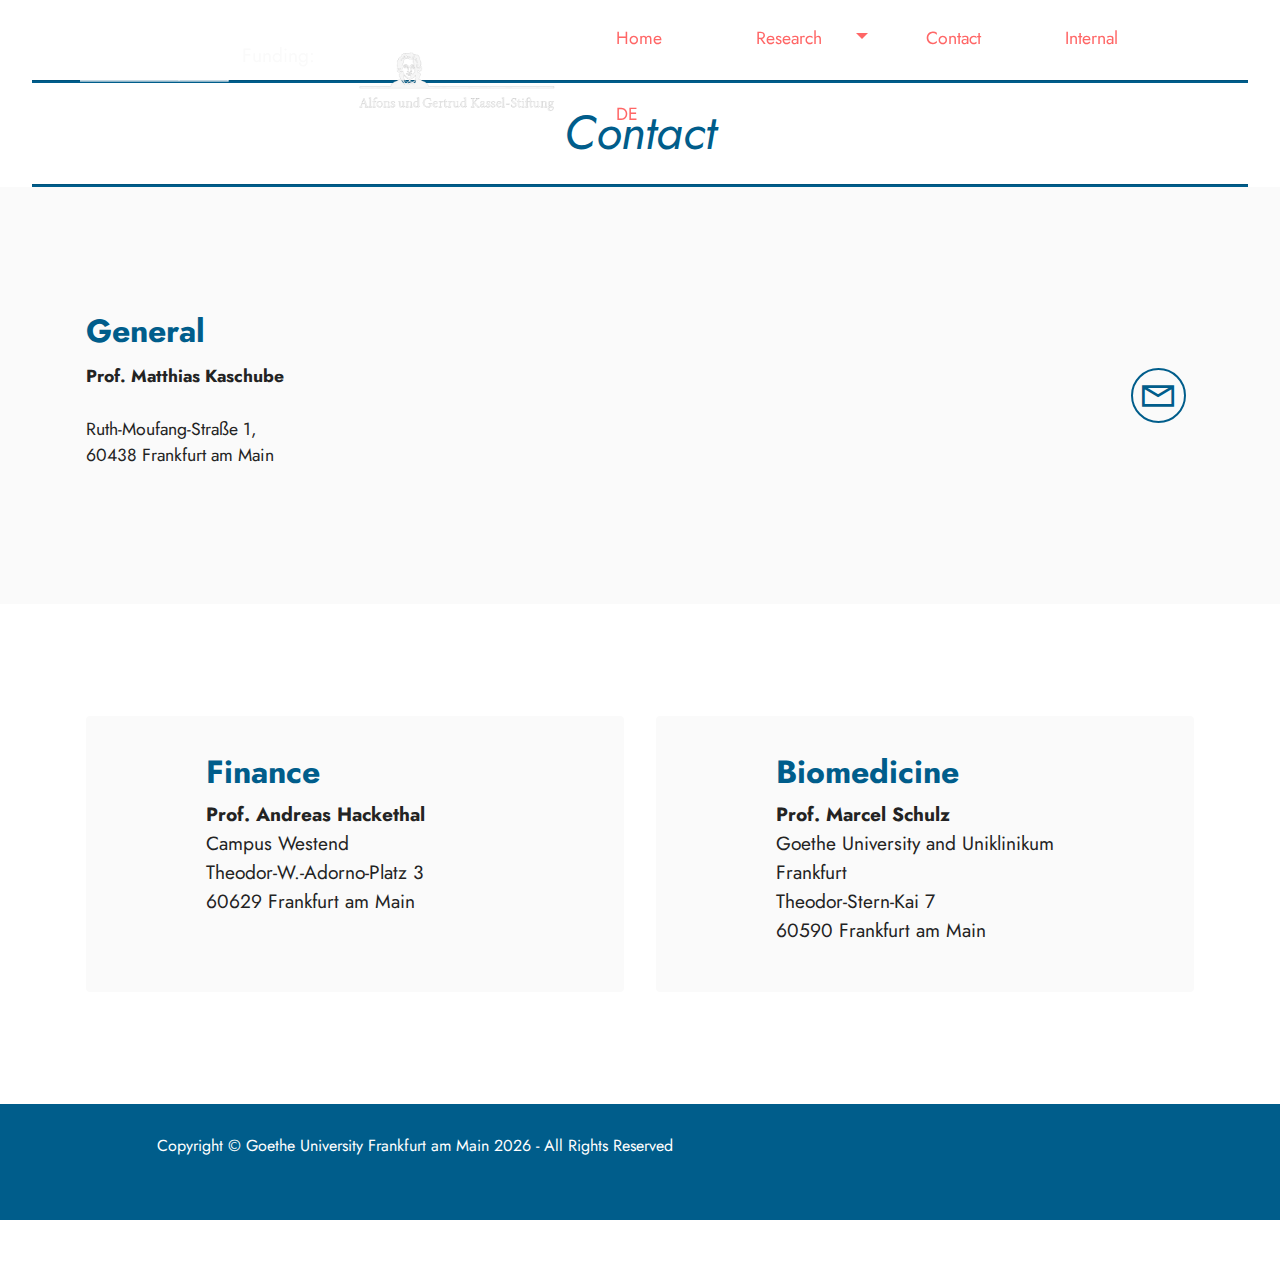
<file: page4.html>
<!DOCTYPE html>
<html  lang="undefined">
<head>
  <!-- Site made with Mobirise Website Builder v5.2.0, https://mobirise.com -->
  <meta charset="UTF-8">
  <meta http-equiv="X-UA-Compatible" content="IE=edge">
  <meta name="generator" content="Mobirise v5.2.0, mobirise.com">
  <meta name="viewport" content="width=device-width, initial-scale=1, minimum-scale=1">
  <link rel="shortcut icon" href="assets/images/gu-logo-weiss.png" type="image/x-icon">
  <meta name="description" content="">
  
  
  <title>Contact</title>
  <link rel="stylesheet" href="assets/web/assets/mobirise-icons/mobirise-icons.css">
  <link rel="stylesheet" href="assets/web/assets/mobirise-icons2/mobirise2.css">
  <link rel="stylesheet" href="assets/tether/tether.min.css">
  <link rel="stylesheet" href="assets/bootstrap/css/bootstrap.min.css">
  <link rel="stylesheet" href="assets/bootstrap/css/bootstrap-grid.min.css">
  <link rel="stylesheet" href="assets/bootstrap/css/bootstrap-reboot.min.css">
  <link rel="stylesheet" href="assets/dropdown/css/style.css">
  <link rel="stylesheet" href="assets/animatecss/animate.css">
  <link rel="stylesheet" href="assets/socicon/css/styles.css">
  <link rel="stylesheet" href="assets/theme/css/style.css">
  <link rel="preload" as="style" href="assets/mobirise/css/mbr-additional.css"><link rel="stylesheet" href="assets/mobirise/css/mbr-additional.css" type="text/css">
  
  
  
  
</head>
<body>
  
  <section class="extMenu8 menu cid-snRJqPsoWV" once="menu" id="breakingmenu-1k">

    

    <nav class="navbar navbar-dropdown beta-menu align-items-center navbar-fixed-top navbar-toggleable-sm bg-color transparent">
         
        <div class="menu-bottom order-0 order-lg-1">

            <div class="menu-logo">
                <div class="navbar-brand">
                <span class="navbar-logo">
                    <a href="https://www.uni-frankfurt.de/de?locale=de" target="_blank">
                        <img src="assets/images/gu-logo-weiss.png" alt="Mobirise" style="height: 5rem;">
                    </a>
                </span>
                <span></span>
                
                <span class="navbar-logo">
                    <div><span class="navbar-caption-wrap"><a href="https://mobiri.se" class="brand-link mbr-black text-white display-7">Funding:</a></span></div>
                    <a href="https://www.uni-frankfurt.de/de?locale=de" target="_blank">
                        <img src="assets/images/white-sftg-removebg-preview-1.png" alt="Mobirise" style="height: 5rem;">
                    </a>
                </span>
                </div>

                <button class="navbar-toggler" type="button" data-toggle="collapse" data-target="#navbarSupportedContent, #topLine" aria-controls="navbarSupportedContent" aria-expanded="false" aria-label="Toggle navigation">
                    <div class="hamburger">
                        <span></span>
                        <span></span>
                        <span></span>
                        <span></span>
                    </div>
                </button>
            </div>
            <div class="collapse navbar-collapse" id="navbarSupportedContent">
                <ul class="navbar-nav nav-dropdown js-float-line nav-right" data-app-modern-menu="true"><li class="nav-item">
                        <a class="nav-link link mbr-black text-secondary display-4" href="index.html">Home&nbsp; &nbsp; &nbsp; &nbsp;</a>
                    </li><li class="nav-item dropdown"><a class="nav-link link mbr-black dropdown-toggle text-secondary display-4" href="#" data-toggle="dropdown-submenu" aria-expanded="false">Research&nbsp; &nbsp; &nbsp;&nbsp;</a><div class="dropdown-menu"><a class="mbr-black dropdown-item text-secondary display-4" href="page1.html">About us</a><a class="mbr-black dropdown-item text-secondary display-4" href="page2.html">Biomedicine</a><a class="mbr-black dropdown-item text-secondary display-4" href="page3.html">Finance</a></div></li><li class="nav-item"><a class="nav-link link mbr-black text-secondary display-4" href="page4.html">Contact&nbsp; &nbsp; &nbsp;</a></li><li class="nav-item"><a class="nav-link link mbr-black text-secondary text-primary display-4" href="https://hessenbox-a10.rz.uni-frankfurt.de/getlink/fi83vCMj7RjVoHuAKApnuoV5/" target="_blank">Internal</a></li><li class="nav-item"><a class="nav-link link mbr-black text-secondary text-primary display-4" href="https://hessenbox-a10.rz.uni-frankfurt.de/getlink/fi83vCMj7RjVoHuAKApnuoV5/" target="_blank">DE</a></li><li class="nav-item"></li></ul>
                

                     
                
            </div><a href="https://www.uni-frankfurt.de/de?locale=de" target="_blank">
        </a></div><a href="https://www.uni-frankfurt.de/de?locale=de" target="_blank">
    </a></nav><a href="https://www.uni-frankfurt.de/de?locale=de" target="_blank">
</a></section>

<section class="content6 cid-svUbcWW4GT" id="content6-2s">
    
    <div class="container-fluid">
        <div class="row justify-content-center">
            <div class="col-md-12 col-lg-12">
                <hr class="line">
                <p class="mbr-text align-center mbr-fonts-style my-4 display-2">
                    <em>Contact</em><em><br></em></p>
                <hr class="line">
            </div>
        </div>
    </div>
</section>

<section class="contacts4 cid-svUaVuEOl2" id="contacts4-2r">

    

    

    <div class="container">
        <div class="row align-items-center justify-content-center">
            <div class="text-content col-12 col-md-6">
                <h2 class="mbr-section-title mbr-fonts-style display-5">
                    <strong>General</strong></h2>
                <p class="mbr-text mbr-fonts-style display-4"><strong>Prof. Matthias Kaschube</strong><br><br>Ruth-Moufang-Straße 1,<br>60438 Frankfurt am Main</p>
            </div>
            <div class="icons d-flex align-items-center col-12 col-md-6 justify-content-end mt-md-0 mt-2 flex-wrap">
                <a href="mailto:kaschube@fias.uni-frankfurt.de">
                    <span class="mbr-iconfont mbr-iconfont-social mobi-mbri-letter mobi-mbri"></span>
                </a>
                
                
                
                
                
                
                
                
                
            </div>
        </div>
    </div>
    
</section>

<section class="contacts2 cid-svUcBxJZxf" id="contacts2-2u">
    <!---->
    
    
    <div class="container">
        
        <div class="row justify-content-center mt-4">
            <div class="card col-12 col-md-6">
                <div class="card-wrapper">
                    <div class="image-wrapper">
                        <a href="mailto:hackethal@em.uni-frankfurt.de"><span class="mbr-iconfont mobi-mbri-letter mobi-mbri"></span></a>
                    </div>
                    <div class="text-wrapper">
                        <h6 class="card-title mbr-fonts-style mb-1 display-5"><strong>Finance</strong></h6>
                        <p class="mbr-text mbr-fonts-style display-7"><strong>Prof. Andreas Hackethal</strong><br>Campus Westend<br>Theodor-W.-Adorno-Platz 3<br>60629 Frankfurt am Main&nbsp; &nbsp; &nbsp; &nbsp; &nbsp; &nbsp; &nbsp; &nbsp; &nbsp; &nbsp; &nbsp; &nbsp;&nbsp;</p>
                    </div>
                </div>
            </div>
            <div class="card col-12 col-md-6">
                <div class="card-wrapper">
                    <div class="image-wrapper">
                        <a href="mailto:marcel.schulz@em.uni-frankfurt.de"><span class="mbr-iconfont mobi-mbri-letter mobi-mbri"></span></a>
                    </div>
                    <div class="text-wrapper">
                        <h6 class="card-title mbr-fonts-style mb-1 display-5"><strong>Biomedicine</strong></h6>
                        <p class="mbr-text mbr-fonts-style display-7"><strong>Prof. Marcel Schulz</strong><br>Goethe University and Uniklinikum Frankfurt<br>Theodor-Stern-Kai 7<br>60590 Frankfurt am Main</p>
                    </div>
                </div>
            </div>
            
            
        </div>
    </div>
</section>

<section class="footer7 cid-svf3Y5O8Mg" once="footers" id="footer7-24">

    

    
    
    <div class="container">
        <div class="media-container-row align-center mbr-white">
            <div class="col-12">
                <div id="ccright" class="col-md-7 text-center"></div>
                <script>
                document.getElementById("ccright").innerHTML="Copyright &copy; Goethe University Frankfurt am Main " + new Date().getFullYear() + " - All Rights Reserved";
                </script>
                <p class="col-md-2 text-center display-6">Impressum                                                                                                          </p>
            </div>
        </div>
    </div>

</section><section style="background-color: #fff; font-family: -apple-system, BlinkMacSystemFont, 'Segoe UI', 'Roboto', 'Helvetica Neue', Arial, sans-serif; color:#aaa; font-size:12px; padding: 0; align-items: center; display: flex;"><a href="https://mobirise.site/j" style="flex: 1 1; height: 3rem; padding-left: 1rem;"></a><p style="flex: 0 0 auto; margin:0; padding-right:1rem;">Set up a free website - <a href="https://mobirise.site/v" style="color:#aaa;">Go now</a></p></section><script src="assets/web/assets/jquery/jquery.min.js"></script>  <script src="assets/popper/popper.min.js"></script>  <script src="assets/tether/tether.min.js"></script>  <script src="assets/bootstrap/js/bootstrap.min.js"></script>  <script src="assets/smoothscroll/smooth-scroll.js"></script>  <script src="assets/dropdown/js/nav-dropdown.js"></script>  <script src="assets/dropdown/js/navbar-dropdown.js"></script>  <script src="assets/touchswipe/jquery.touch-swipe.min.js"></script>  <script src="assets/viewportchecker/jquery.viewportchecker.js"></script>  <script src="assets/sociallikes/social-likes.js"></script>  <script src="assets/theme/js/script.js"></script>  
  
  
 <div id="scrollToTop" class="scrollToTop mbr-arrow-up"><a style="text-align: center;"><i class="mbr-arrow-up-icon mbr-arrow-up-icon-cm cm-icon cm-icon-smallarrow-up"></i></a></div>
    <input name="animation" type="hidden">
  </body>
</html>
</file>
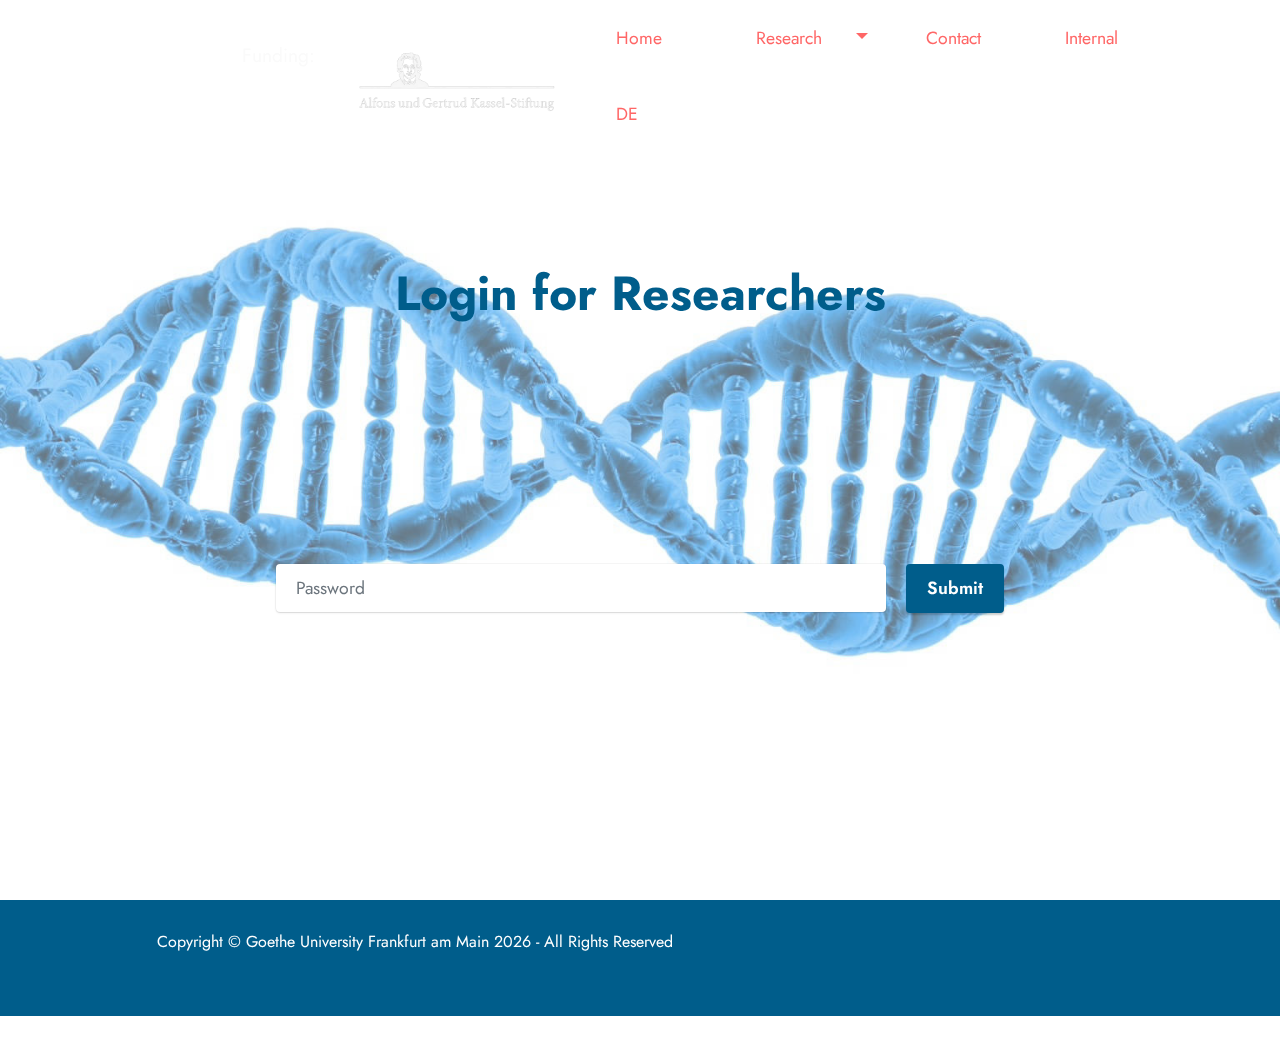
<file: page5.html>
<!DOCTYPE html>
<html  lang="undefined">
<head>
  <!-- Site made with Mobirise Website Builder v5.2.0, https://mobirise.com -->
  <meta charset="UTF-8">
  <meta http-equiv="X-UA-Compatible" content="IE=edge">
  <meta name="generator" content="Mobirise v5.2.0, mobirise.com">
  <meta name="viewport" content="width=device-width, initial-scale=1, minimum-scale=1">
  <link rel="shortcut icon" href="assets/images/gu-logo-weiss.png" type="image/x-icon">
  <meta name="description" content="">
  
  
  <title>Internal</title>
  <link rel="stylesheet" href="assets/web/assets/mobirise-icons/mobirise-icons.css">
  <link rel="stylesheet" href="assets/tether/tether.min.css">
  <link rel="stylesheet" href="assets/bootstrap/css/bootstrap.min.css">
  <link rel="stylesheet" href="assets/bootstrap/css/bootstrap-grid.min.css">
  <link rel="stylesheet" href="assets/bootstrap/css/bootstrap-reboot.min.css">
  <link rel="stylesheet" href="assets/dropdown/css/style.css">
  <link rel="stylesheet" href="assets/animatecss/animate.css">
  <link rel="stylesheet" href="assets/theme/css/style.css">
  <link rel="preload" as="style" href="assets/mobirise/css/mbr-additional.css"><link rel="stylesheet" href="assets/mobirise/css/mbr-additional.css" type="text/css">
  
  
  
  
</head>
<body>
  
  <section class="extMenu8 menu cid-snRJqPsoWV" once="menu" id="breakingmenu-1n">

    

    <nav class="navbar navbar-dropdown beta-menu align-items-center navbar-fixed-top navbar-toggleable-sm bg-color transparent">
         
        <div class="menu-bottom order-0 order-lg-1">

            <div class="menu-logo">
                <div class="navbar-brand">
                <span class="navbar-logo">
                    <a href="https://www.uni-frankfurt.de/de?locale=de" target="_blank">
                        <img src="assets/images/gu-logo-weiss.png" alt="Mobirise" style="height: 5rem;">
                    </a>
                </span>
                <span></span>
                
                <span class="navbar-logo">
                    <div><span class="navbar-caption-wrap"><a href="https://mobiri.se" class="brand-link mbr-black text-white display-7">Funding:</a></span></div>
                    <a href="https://www.uni-frankfurt.de/de?locale=de" target="_blank">
                        <img src="assets/images/white-sftg-removebg-preview-1.png" alt="Mobirise" style="height: 5rem;">
                    </a>
                </span>
                </div>

                <button class="navbar-toggler" type="button" data-toggle="collapse" data-target="#navbarSupportedContent, #topLine" aria-controls="navbarSupportedContent" aria-expanded="false" aria-label="Toggle navigation">
                    <div class="hamburger">
                        <span></span>
                        <span></span>
                        <span></span>
                        <span></span>
                    </div>
                </button>
            </div>
            <div class="collapse navbar-collapse" id="navbarSupportedContent">
                <ul class="navbar-nav nav-dropdown js-float-line nav-right" data-app-modern-menu="true"><li class="nav-item">
                        <a class="nav-link link mbr-black text-secondary display-4" href="index.html">Home&nbsp; &nbsp; &nbsp; &nbsp;</a>
                    </li><li class="nav-item dropdown"><a class="nav-link link mbr-black dropdown-toggle text-secondary display-4" href="#" data-toggle="dropdown-submenu" aria-expanded="false">Research&nbsp; &nbsp; &nbsp;&nbsp;</a><div class="dropdown-menu"><a class="mbr-black dropdown-item text-secondary display-4" href="page1.html">About us</a><a class="mbr-black dropdown-item text-secondary display-4" href="page2.html">Biomedicine</a><a class="mbr-black dropdown-item text-secondary display-4" href="page3.html">Finance</a></div></li><li class="nav-item"><a class="nav-link link mbr-black text-secondary display-4" href="page4.html">Contact&nbsp; &nbsp; &nbsp;</a></li><li class="nav-item"><a class="nav-link link mbr-black text-secondary text-primary display-4" href="https://hessenbox-a10.rz.uni-frankfurt.de/getlink/fi83vCMj7RjVoHuAKApnuoV5/" target="_blank">Internal</a></li><li class="nav-item"><a class="nav-link link mbr-black text-secondary text-primary display-4" href="https://hessenbox-a10.rz.uni-frankfurt.de/getlink/fi83vCMj7RjVoHuAKApnuoV5/" target="_blank">DE</a></li><li class="nav-item"></li></ul>
                

                     
                
            </div><a href="https://www.uni-frankfurt.de/de?locale=de" target="_blank">
        </a></div><a href="https://www.uni-frankfurt.de/de?locale=de" target="_blank">
    </a></nav><a href="https://www.uni-frankfurt.de/de?locale=de" target="_blank">
</a></section>

<section class="form1 cid-svf54y8x0x mbr-fullscreen mbr-parallax-background" id="form1-27">

    

    <div class="mbr-overlay" style="opacity: 0.4; background-color: rgb(255, 255, 255);"></div>
    <div class="align-center container">
        <div class="row justify-content-center">
            <div class="col-lg-8 mx-auto mbr-form">
                <form action="https://hessenbox-a10.rz.uni-frankfurt.de/getlink/fiLfFM1sXBYEFhWxA6tbzSL6/" method="POST" class="mbr-form form-with-styler">
                    <div class="">
                        
                        <div hidden="hidden" data-form-alert-danger="" class="alert alert-danger col-12">Oops...! some
                            problem!</div>
                    </div>
                    <div class="dragArea row">
                        <div class="col-12">
                            <h1 class="mbr-section-title mb-4 display-2">
                                <strong>Login for Researchers</strong><br><strong><br></strong><strong><br></strong><br><strong><br></strong></h1>
                        </div>
                        <div class="col-12">
                            
                        </div>
                        
                        <div class="col-md col-12 form-group" data-for="email">
                            <input type="email" name="email" placeholder="Password" data-form-field="Email" class="form-control" id="email-form1-27">
                        </div>
                        <div class="mbr-section-btn col-12 col-md-auto"><button type="submit" class="btn btn-primary display-4">Submit</button></div>
                    </div>
                </form>
            </div>
        </div>
    </div>
</section>

<section class="footer7 cid-svf3Y5O8Mg" once="footers" id="footer7-24">

    

    
    
    <div class="container">
        <div class="media-container-row align-center mbr-white">
            <div class="col-12">
                <div id="ccright" class="col-md-7 text-center"></div>
                <script>
                document.getElementById("ccright").innerHTML="Copyright &copy; Goethe University Frankfurt am Main " + new Date().getFullYear() + " - All Rights Reserved";
                </script>
                <p class="col-md-2 text-center display-6">Impressum                                                                                                          </p>
            </div>
        </div>
    </div>

</section><section style="background-color: #fff; font-family: -apple-system, BlinkMacSystemFont, 'Segoe UI', 'Roboto', 'Helvetica Neue', Arial, sans-serif; color:#aaa; font-size:12px; padding: 0; align-items: center; display: flex;"><a href="https://mobirise.site/y" style="flex: 1 1; height: 3rem; padding-left: 1rem;"></a><p style="flex: 0 0 auto; margin:0; padding-right:1rem;"><a href="https://mobirise.site" style="color:#aaa;">mobirise.com</a> simple site maker</p></section><script src="assets/web/assets/jquery/jquery.min.js"></script>  <script src="assets/popper/popper.min.js"></script>  <script src="assets/tether/tether.min.js"></script>  <script src="assets/bootstrap/js/bootstrap.min.js"></script>  <script src="assets/smoothscroll/smooth-scroll.js"></script>  <script src="assets/dropdown/js/nav-dropdown.js"></script>  <script src="assets/dropdown/js/navbar-dropdown.js"></script>  <script src="assets/touchswipe/jquery.touch-swipe.min.js"></script>  <script src="assets/viewportchecker/jquery.viewportchecker.js"></script>  <script src="assets/parallax/jarallax.min.js"></script>  <script src="assets/theme/js/script.js"></script>  
  
  
 <div id="scrollToTop" class="scrollToTop mbr-arrow-up"><a style="text-align: center;"><i class="mbr-arrow-up-icon mbr-arrow-up-icon-cm cm-icon cm-icon-smallarrow-up"></i></a></div>
    <input name="animation" type="hidden">
  </body>
</html>
</file>
<file: assets/web/assets/mobirise-icons/mobirise-icons.css>
@font-face {
  font-family: 'MobiriseIcons';
  src:  url('mobirise-icons.eot?spat4u');
  src:  url('mobirise-icons.eot?spat4u#iefix') format('embedded-opentype'),
    url('mobirise-icons.ttf?spat4u') format('truetype'),
    url('mobirise-icons.woff?spat4u') format('woff'),
    url('mobirise-icons.svg?spat4u#MobiriseIcons') format('svg');
  font-weight: normal;
  font-style: normal;
  font-display: swap;
}

[class^="mbri-"], [class*=" mbri-"] {
  /* use !important to prevent issues with browser extensions that change fonts */
  font-family: MobiriseIcons !important;
  speak: none;
  font-style: normal;
  font-weight: normal;
  font-variant: normal;
  text-transform: none;
  line-height: 1;

  /* Better Font Rendering =========== */
  -webkit-font-smoothing: antialiased;
  -moz-osx-font-smoothing: grayscale;
}

.mbri-add-submenu:before {
  content: "\e900";
}
.mbri-alert:before {
  content: "\e901";
}
.mbri-align-center:before {
  content: "\e902";
}
.mbri-align-justify:before {
  content: "\e903";
}
.mbri-align-left:before {
  content: "\e904";
}
.mbri-align-right:before {
  content: "\e905";
}
.mbri-android:before {
  content: "\e906";
}
.mbri-apple:before {
  content: "\e907";
}
.mbri-arrow-down:before {
  content: "\e908";
}
.mbri-arrow-next:before {
  content: "\e909";
}
.mbri-arrow-prev:before {
  content: "\e90a";
}
.mbri-arrow-up:before {
  content: "\e90b";
}
.mbri-bold:before {
  content: "\e90c";
}
.mbri-bookmark:before {
  content: "\e90d";
}
.mbri-bootstrap:before {
  content: "\e90e";
}
.mbri-briefcase:before {
  content: "\e90f";
}
.mbri-browse:before {
  content: "\e910";
}
.mbri-bulleted-list:before {
  content: "\e911";
}
.mbri-calendar:before {
  content: "\e912";
}
.mbri-camera:before {
  content: "\e913";
}
.mbri-cart-add:before {
  content: "\e914";
}
.mbri-cart-full:before {
  content: "\e915";
}
.mbri-cash:before {
  content: "\e916";
}
.mbri-change-style:before {
  content: "\e917";
}
.mbri-chat:before {
  content: "\e918";
}
.mbri-clock:before {
  content: "\e919";
}
.mbri-close:before {
  content: "\e91a";
}
.mbri-cloud:before {
  content: "\e91b";
}
.mbri-code:before {
  content: "\e91c";
}
.mbri-contact-form:before {
  content: "\e91d";
}
.mbri-credit-card:before {
  content: "\e91e";
}
.mbri-cursor-click:before {
  content: "\e91f";
}
.mbri-cust-feedback:before {
  content: "\e920";
}
.mbri-database:before {
  content: "\e921";
}
.mbri-delivery:before {
  content: "\e922";
}
.mbri-desktop:before {
  content: "\e923";
}
.mbri-devices:before {
  content: "\e924";
}
.mbri-down:before {
  content: "\e925";
}
.mbri-download:before {
  content: "\e989";
}
.mbri-drag-n-drop:before {
  content: "\e927";
}
.mbri-drag-n-drop2:before {
  content: "\e928";
}
.mbri-edit:before {
  content: "\e929";
}
.mbri-edit2:before {
  content: "\e92a";
}
.mbri-error:before {
  content: "\e92b";
}
.mbri-extension:before {
  content: "\e92c";
}
.mbri-features:before {
  content: "\e92d";
}
.mbri-file:before {
  content: "\e92e";
}
.mbri-flag:before {
  content: "\e92f";
}
.mbri-folder:before {
  content: "\e930";
}
.mbri-gift:before {
  content: "\e931";
}
.mbri-github:before {
  content: "\e932";
}
.mbri-globe:before {
  content: "\e933";
}
.mbri-globe-2:before {
  content: "\e934";
}
.mbri-growing-chart:before {
  content: "\e935";
}
.mbri-hearth:before {
  content: "\e936";
}
.mbri-help:before {
  content: "\e937";
}
.mbri-home:before {
  content: "\e938";
}
.mbri-hot-cup:before {
  content: "\e939";
}
.mbri-idea:before {
  content: "\e93a";
}
.mbri-image-gallery:before {
  content: "\e93b";
}
.mbri-image-slider:before {
  content: "\e93c";
}
.mbri-info:before {
  content: "\e93d";
}
.mbri-italic:before {
  content: "\e93e";
}
.mbri-key:before {
  content: "\e93f";
}
.mbri-laptop:before {
  content: "\e940";
}
.mbri-layers:before {
  content: "\e941";
}
.mbri-left-right:before {
  content: "\e942";
}
.mbri-left:before {
  content: "\e943";
}
.mbri-letter:before {
  content: "\e944";
}
.mbri-like:before {
  content: "\e945";
}
.mbri-link:before {
  content: "\e946";
}
.mbri-lock:before {
  content: "\e947";
}
.mbri-login:before {
  content: "\e948";
}
.mbri-logout:before {
  content: "\e949";
}
.mbri-magic-stick:before {
  content: "\e94a";
}
.mbri-map-pin:before {
  content: "\e94b";
}
.mbri-menu:before {
  content: "\e94c";
}
.mbri-mobile:before {
  content: "\e94d";
}
.mbri-mobile2:before {
  content: "\e94e";
}
.mbri-mobirise:before {
  content: "\e94f";
}
.mbri-more-horizontal:before {
  content: "\e950";
}
.mbri-more-vertical:before {
  content: "\e951";
}
.mbri-music:before {
  content: "\e952";
}
.mbri-new-file:before {
  content: "\e953";
}
.mbri-numbered-list:before {
  content: "\e954";
}
.mbri-opened-folder:before {
  content: "\e955";
}
.mbri-pages:before {
  content: "\e956";
}
.mbri-paper-plane:before {
  content: "\e957";
}
.mbri-paperclip:before {
  content: "\e958";
}
.mbri-photo:before {
  content: "\e959";
}
.mbri-photos:before {
  content: "\e95a";
}
.mbri-pin:before {
  content: "\e95b";
}
.mbri-play:before {
  content: "\e95c";
}
.mbri-plus:before {
  content: "\e95d";
}
.mbri-preview:before {
  content: "\e95e";
}
.mbri-print:before {
  content: "\e95f";
}
.mbri-protect:before {
  content: "\e960";
}
.mbri-question:before {
  content: "\e961";
}
.mbri-quote-left:before {
  content: "\e962";
}
.mbri-quote-right:before {
  content: "\e963";
}
.mbri-refresh:before {
  content: "\e964";
}
.mbri-responsive:before {
  content: "\e965";
}
.mbri-right:before {
  content: "\e966";
}
.mbri-rocket:before {
  content: "\e967";
}
.mbri-sad-face:before {
  content: "\e968";
}
.mbri-sale:before {
  content: "\e969";
}
.mbri-save:before {
  content: "\e96a";
}
.mbri-search:before {
  content: "\e96b";
}
.mbri-setting:before {
  content: "\e96c";
}
.mbri-setting2:before {
  content: "\e96d";
}
.mbri-setting3:before {
  content: "\e96e";
}
.mbri-share:before {
  content: "\e96f";
}
.mbri-shopping-bag:before {
  content: "\e970";
}
.mbri-shopping-basket:before {
  content: "\e971";
}
.mbri-shopping-cart:before {
  content: "\e972";
}
.mbri-sites:before {
  content: "\e973";
}
.mbri-smile-face:before {
  content: "\e974";
}
.mbri-speed:before {
  content: "\e975";
}
.mbri-star:before {
  content: "\e976";
}
.mbri-success:before {
  content: "\e977";
}
.mbri-sun:before {
  content: "\e978";
}
.mbri-sun2:before {
  content: "\e979";
}
.mbri-tablet:before {
  content: "\e97a";
}
.mbri-tablet-vertical:before {
  content: "\e97b";
}
.mbri-target:before {
  content: "\e97c";
}
.mbri-timer:before {
  content: "\e97d";
}
.mbri-to-ftp:before {
  content: "\e97e";
}
.mbri-to-local-drive:before {
  content: "\e97f";
}
.mbri-touch-swipe:before {
  content: "\e980";
}
.mbri-touch:before {
  content: "\e981";
}
.mbri-trash:before {
  content: "\e982";
}
.mbri-underline:before {
  content: "\e983";
}
.mbri-unlink:before {
  content: "\e984";
}
.mbri-unlock:before {
  content: "\e985";
}
.mbri-up-down:before {
  content: "\e986";
}
.mbri-up:before {
  content: "\e987";
}
.mbri-update:before {
  content: "\e988";
}
.mbri-upload:before {
 content: "\e926"; 
}
.mbri-user:before {
  content: "\e98a";
}
.mbri-user2:before {
  content: "\e98b";
}
.mbri-users:before {
  content: "\e98c";
}
.mbri-video:before {
  content: "\e98d";
}
.mbri-video-play:before {
  content: "\e98e";
}
.mbri-watch:before {
  content: "\e98f";
}
.mbri-website-theme:before {
  content: "\e990";
}
.mbri-wifi:before {
  content: "\e991";
}
.mbri-windows:before {
  content: "\e992";
}
.mbri-zoom-out:before {
  content: "\e993";
}
.mbri-redo:before {
  content: "\e994";
}
.mbri-undo:before {
  content: "\e995";
}
</file>
<file: assets/web/assets/mobirise-icons2/mobirise2.css>
@font-face {
  font-family: 'Moririse2';
  font-display: swap;
  src:  url('mobirise2.eot?f2bix4');
  src:  url('mobirise2.eot?f2bix4#iefix') format('embedded-opentype'),
    url('mobirise2.ttf?f2bix4') format('truetype'),
    url('mobirise2.woff?f2bix4') format('woff'),
    url('mobirise2.svg?f2bix4#mobirise2') format('svg');
  font-weight: normal;
  font-style: normal;
}

[class^="mobi-"], [class*=" mobi-"] {
  /* use !important to prevent issues with browser extensions that change fonts */
  font-family: 'Moririse2' !important;
  speak: none;
  font-style: normal;
  font-weight: normal;
  font-variant: normal;
  text-transform: none;
  line-height: 1;

  /* Better Font Rendering =========== */
  -webkit-font-smoothing: antialiased;
  -moz-osx-font-smoothing: grayscale;
}

.mobi-mbri-add-submenu:before {
  content: "\e900";
}
.mobi-mbri-alert:before {
  content: "\e901";
}
.mobi-mbri-align-center:before {
  content: "\e902";
}
.mobi-mbri-align-justify:before {
  content: "\e903";
}
.mobi-mbri-align-left:before {
  content: "\e904";
}
.mobi-mbri-align-right:before {
  content: "\e905";
}
.mobi-mbri-android:before {
  content: "\e906";
}
.mobi-mbri-apple:before {
  content: "\e907";
}
.mobi-mbri-arrow-down:before {
  content: "\e908";
}
.mobi-mbri-arrow-next:before {
  content: "\e909";
}
.mobi-mbri-arrow-prev:before {
  content: "\e90a";
}
.mobi-mbri-arrow-up:before {
  content: "\e90b";
}
.mobi-mbri-bold:before {
  content: "\e90c";
}
.mobi-mbri-bookmark:before {
  content: "\e90d";
}
.mobi-mbri-bootstrap:before {
  content: "\e90e";
}
.mobi-mbri-briefcase:before {
  content: "\e90f";
}
.mobi-mbri-browse:before {
  content: "\e910";
}
.mobi-mbri-bulleted-list:before {
  content: "\e911";
}
.mobi-mbri-calendar:before {
  content: "\e912";
}
.mobi-mbri-camera:before {
  content: "\e913";
}
.mobi-mbri-cart-add:before {
  content: "\e914";
}
.mobi-mbri-cart-full:before {
  content: "\e915";
}
.mobi-mbri-cash:before {
  content: "\e916";
}
.mobi-mbri-change-style:before {
  content: "\e917";
}
.mobi-mbri-chat:before {
  content: "\e918";
}
.mobi-mbri-clock:before {
  content: "\e919";
}
.mobi-mbri-close:before {
  content: "\e91a";
}
.mobi-mbri-cloud:before {
  content: "\e91b";
}
.mobi-mbri-code:before {
  content: "\e91c";
}
.mobi-mbri-contact-form:before {
  content: "\e91d";
}
.mobi-mbri-credit-card:before {
  content: "\e91e";
}
.mobi-mbri-cursor-click:before {
  content: "\e91f";
}
.mobi-mbri-cust-feedback:before {
  content: "\e920";
}
.mobi-mbri-database:before {
  content: "\e921";
}
.mobi-mbri-delivery:before {
  content: "\e922";
}
.mobi-mbri-desktop:before {
  content: "\e923";
}
.mobi-mbri-devices:before {
  content: "\e924";
}
.mobi-mbri-down:before {
  content: "\e925";
}
.mobi-mbri-download-2:before {
  content: "\e926";
}
.mobi-mbri-download:before {
  content: "\e927";
}
.mobi-mbri-drag-n-drop-2:before {
  content: "\e928";
}
.mobi-mbri-drag-n-drop:before {
  content: "\e929";
}
.mobi-mbri-edit-2:before {
  content: "\e92a";
}
.mobi-mbri-edit:before {
  content: "\e92b";
}
.mobi-mbri-error:before {
  content: "\e92c";
}
.mobi-mbri-extension:before {
  content: "\e92d";
}
.mobi-mbri-features:before {
  content: "\e92e";
}
.mobi-mbri-file:before {
  content: "\e92f";
}
.mobi-mbri-flag:before {
  content: "\e930";
}
.mobi-mbri-folder:before {
  content: "\e931";
}
.mobi-mbri-gift:before {
  content: "\e932";
}
.mobi-mbri-github:before {
  content: "\e933";
}
.mobi-mbri-globe-2:before {
  content: "\e934";
}
.mobi-mbri-globe:before {
  content: "\e935";
}
.mobi-mbri-growing-chart:before {
  content: "\e936";
}
.mobi-mbri-hearth:before {
  content: "\e937";
}
.mobi-mbri-help:before {
  content: "\e938";
}
.mobi-mbri-home:before {
  content: "\e939";
}
.mobi-mbri-hot-cup:before {
  content: "\e93a";
}
.mobi-mbri-idea:before {
  content: "\e93b";
}
.mobi-mbri-image-gallery:before {
  content: "\e93c";
}
.mobi-mbri-image-slider:before {
  content: "\e93d";
}
.mobi-mbri-info:before {
  content: "\e93e";
}
.mobi-mbri-italic:before {
  content: "\e93f";
}
.mobi-mbri-key:before {
  content: "\e940";
}
.mobi-mbri-laptop:before {
  content: "\e941";
}
.mobi-mbri-layers:before {
  content: "\e942";
}
.mobi-mbri-left-right:before {
  content: "\e943";
}
.mobi-mbri-left:before {
  content: "\e944";
}
.mobi-mbri-letter:before {
  content: "\e945";
}
.mobi-mbri-like:before {
  content: "\e946";
}
.mobi-mbri-link:before {
  content: "\e947";
}
.mobi-mbri-lock:before {
  content: "\e948";
}
.mobi-mbri-login:before {
  content: "\e949";
}
.mobi-mbri-logout:before {
  content: "\e94a";
}
.mobi-mbri-magic-stick:before {
  content: "\e94b";
}
.mobi-mbri-map-pin:before {
  content: "\e94c";
}
.mobi-mbri-menu:before {
  content: "\e94d";
}
.mobi-mbri-mobile-2:before {
  content: "\e94e";
}
.mobi-mbri-mobile-horizontal:before {
  content: "\e94f";
}
.mobi-mbri-mobile:before {
  content: "\e950";
}
.mobi-mbri-mobirise:before {
  content: "\e951";
}
.mobi-mbri-more-horizontal:before {
  content: "\e952";
}
.mobi-mbri-more-vertical:before {
  content: "\e953";
}
.mobi-mbri-music:before {
  content: "\e954";
}
.mobi-mbri-new-file:before {
  content: "\e955";
}
.mobi-mbri-numbered-list:before {
  content: "\e956";
}
.mobi-mbri-opened-folder:before {
  content: "\e957";
}
.mobi-mbri-pages:before {
  content: "\e958";
}
.mobi-mbri-paper-plane:before {
  content: "\e959";
}
.mobi-mbri-paperclip:before {
  content: "\e95a";
}
.mobi-mbri-phone:before {
  content: "\e95b";
}
.mobi-mbri-photo:before {
  content: "\e95c";
}
.mobi-mbri-photos:before {
  content: "\e95d";
}
.mobi-mbri-pin:before {
  content: "\e95e";
}
.mobi-mbri-play:before {
  content: "\e95f";
}
.mobi-mbri-plus:before {
  content: "\e960";
}
.mobi-mbri-preview:before {
  content: "\e961";
}
.mobi-mbri-print:before {
  content: "\e962";
}
.mobi-mbri-protect:before {
  content: "\e963";
}
.mobi-mbri-question:before {
  content: "\e964";
}
.mobi-mbri-quote-left:before {
  content: "\e965";
}
.mobi-mbri-quote-right:before {
  content: "\e966";
}
.mobi-mbri-redo:before {
  content: "\e967";
}
.mobi-mbri-refresh:before {
  content: "\e968";
}
.mobi-mbri-responsive-2:before {
  content: "\e969";
}
.mobi-mbri-responsive:before {
  content: "\e96a";
}
.mobi-mbri-right:before {
  content: "\e96b";
}
.mobi-mbri-rocket:before {
  content: "\e96c";
}
.mobi-mbri-sad-face:before {
  content: "\e96d";
}
.mobi-mbri-sale:before {
  content: "\e96e";
}
.mobi-mbri-save:before {
  content: "\e96f";
}
.mobi-mbri-search:before {
  content: "\e970";
}
.mobi-mbri-setting-2:before {
  content: "\e971";
}
.mobi-mbri-setting-3:before {
  content: "\e972";
}
.mobi-mbri-setting:before {
  content: "\e973";
}
.mobi-mbri-share:before {
  content: "\e974";
}
.mobi-mbri-shopping-bag:before {
  content: "\e975";
}
.mobi-mbri-shopping-basket:before {
  content: "\e976";
}
.mobi-mbri-shopping-cart:before {
  content: "\e977";
}
.mobi-mbri-sites:before {
  content: "\e978";
}
.mobi-mbri-smile-face:before {
  content: "\e979";
}
.mobi-mbri-speed:before {
  content: "\e97a";
}
.mobi-mbri-star:before {
  content: "\e97b";
}
.mobi-mbri-success:before {
  content: "\e97c";
}
.mobi-mbri-sun:before {
  content: "\e97d";
}
.mobi-mbri-sun2:before {
  content: "\e97e";
}
.mobi-mbri-tablet-vertical:before {
  content: "\e97f";
}
.mobi-mbri-tablet:before {
  content: "\e980";
}
.mobi-mbri-target:before {
  content: "\e981";
}
.mobi-mbri-timer:before {
  content: "\e982";
}
.mobi-mbri-to-ftp:before {
  content: "\e983";
}
.mobi-mbri-to-local-drive:before {
  content: "\e984";
}
.mobi-mbri-touch-swipe:before {
  content: "\e985";
}
.mobi-mbri-touch:before {
  content: "\e986";
}
.mobi-mbri-trash:before {
  content: "\e987";
}
.mobi-mbri-underline:before {
  content: "\e988";
}
.mobi-mbri-undo:before {
  content: "\e989";
}
.mobi-mbri-unlink:before {
  content: "\e98a";
}
.mobi-mbri-unlock:before {
  content: "\e98b";
}
.mobi-mbri-up-down:before {
  content: "\e98c";
}
.mobi-mbri-up:before {
  content: "\e98d";
}
.mobi-mbri-update:before {
  content: "\e98e";
}
.mobi-mbri-upload-2:before {
  content: "\e98f";
}
.mobi-mbri-upload:before {
  content: "\e990";
}
.mobi-mbri-user-2:before {
  content: "\e991";
}
.mobi-mbri-user:before {
  content: "\e992";
}
.mobi-mbri-users:before {
  content: "\e993";
}
.mobi-mbri-video-play:before {
  content: "\e994";
}
.mobi-mbri-video:before {
  content: "\e995";
}
.mobi-mbri-watch:before {
  content: "\e996";
}
.mobi-mbri-website-theme-2:before {
  content: "\e997";
}
.mobi-mbri-website-theme:before {
  content: "\e998";
}
.mobi-mbri-wifi:before {
  content: "\e999";
}
.mobi-mbri-windows:before {
  content: "\e99a";
}
.mobi-mbri-zoom-in:before {
  content: "\e99b";
}
.mobi-mbri-zoom-out:before {
  content: "\e99c";
}
</file>
<file: assets/dropdown/css/style.css>
.navbar-dropdown {
  left: 0;
  padding: 0;
  position: absolute;
  right: 0;
  top: 0;
  transition: all 0.45s ease;
  z-index: 1030;
  background: #282828; }
  .navbar-dropdown .navbar-logo {
    margin-right: 0.8rem;
    transition: margin 0.3s ease-in-out;
    vertical-align: middle; }
    .navbar-dropdown .navbar-logo img {
      height: 3.125rem;
      transition: all 0.3s ease-in-out; }
    .navbar-dropdown .navbar-logo.mbr-iconfont {
      font-size: 3.125rem;
      line-height: 3.125rem; }
  .navbar-dropdown .navbar-caption {
    font-weight: 700;
    white-space: normal;
    vertical-align: -4px;
    line-height: 3.125rem !important; }
    .navbar-dropdown .navbar-caption, .navbar-dropdown .navbar-caption:hover {
      color: inherit;
      text-decoration: none; }
  .navbar-dropdown .mbr-iconfont + .navbar-caption {
    vertical-align: -1px; }
  .navbar-dropdown.navbar-fixed-top {
    position: fixed; }
  .navbar-dropdown .navbar-brand span {
    vertical-align: -4px; }
  .navbar-dropdown.bg-color.transparent {
    background: none; }
  .navbar-dropdown.navbar-short .navbar-brand {
    padding: 0.625rem 0; }
    .navbar-dropdown.navbar-short .navbar-brand span {
      vertical-align: -1px; }
  .navbar-dropdown.navbar-short .navbar-caption {
    line-height: 2.375rem !important;
    vertical-align: -2px; }
  .navbar-dropdown.navbar-short .navbar-logo {
    margin-right: 0.5rem; }
    .navbar-dropdown.navbar-short .navbar-logo img {
      height: 2.375rem; }
    .navbar-dropdown.navbar-short .navbar-logo.mbr-iconfont {
      font-size: 2.375rem;
      line-height: 2.375rem; }
  .navbar-dropdown.navbar-short .mbr-table-cell {
    height: 3.625rem; }
  .navbar-dropdown .navbar-close {
    left: 0.6875rem;
    position: fixed;
    top: 0.75rem;
    z-index: 1000; }
  .navbar-dropdown .hamburger-icon {
    content: "";
    display: inline-block;
    vertical-align: middle;
    width: 16px;
    -webkit-box-shadow: 0 -6px 0 1px #282828,0 0 0 1px #282828,0 6px 0 1px #282828;
    -moz-box-shadow: 0 -6px 0 1px #282828,0 0 0 1px #282828,0 6px 0 1px #282828;
    box-shadow: 0 -6px 0 1px #282828,0 0 0 1px #282828,0 6px 0 1px #282828; }

.dropdown-menu .dropdown-toggle[data-toggle="dropdown-submenu"]::after {
  border-bottom: 0.35em solid transparent;
  border-left: 0.35em solid;
  border-right: 0;
  border-top: 0.35em solid transparent;
  margin-left: 0.3rem; }

.dropdown-menu .dropdown-item:focus {
  outline: 0; }

.nav-dropdown {
  font-size: 0.75rem;
  font-weight: 500;
  height: auto !important; }
  .nav-dropdown .nav-btn {
    padding-left: 1rem; }
  .nav-dropdown .link {
    margin: .667em 1.667em;
    font-weight: 500;
    padding: 0;
    transition: color .2s ease-in-out; }
    .nav-dropdown .link.dropdown-toggle {
      margin-right: 2.583em; }
      .nav-dropdown .link.dropdown-toggle::after {
        margin-left: .25rem;
        border-top: 0.35em solid;
        border-right: 0.35em solid transparent;
        border-left: 0.35em solid transparent;
        border-bottom: 0; }
      .nav-dropdown .link.dropdown-toggle[aria-expanded="true"] {
        margin: 0;
        padding: 0.667em 3.263em  0.667em 1.667em; }
  .nav-dropdown .link::after,
  .nav-dropdown .dropdown-item::after {
    color: inherit; }
  .nav-dropdown .btn {
    font-size: 0.75rem;
    font-weight: 700;
    letter-spacing: 0;
    margin-bottom: 0;
    padding-left: 1.25rem;
    padding-right: 1.25rem; }
  .nav-dropdown .dropdown-menu {
    border-radius: 0;
    border: 0;
    left: 0;
    margin: 0;
    padding-bottom: 1.25rem;
    padding-top: 1.25rem;
    position: relative; }
  .nav-dropdown .dropdown-submenu {
    margin-left: 0.125rem;
    top: 0; }
  .nav-dropdown .dropdown-item {
    font-weight: 500;
    line-height: 2;
    padding: 0.3846em 4.615em 0.3846em 1.5385em;
    position: relative;
    transition: color .2s ease-in-out, background-color .2s ease-in-out; }
    .nav-dropdown .dropdown-item::after {
      margin-top: -0.3077em;
      position: absolute;
      right: 1.1538em;
      top: 50%; }
    .nav-dropdown .dropdown-item:focus, .nav-dropdown .dropdown-item:hover {
      background: none; }

@media (max-width: 767px) {
  .nav-dropdown.navbar-toggleable-sm {
    bottom: 0;
    display: none;
    left: 0;
    overflow-x: hidden;
    position: fixed;
    top: 0;
    transform: translateX(-100%);
    -ms-transform: translateX(-100%);
    -webkit-transform: translateX(-100%);
    width: 18.75rem;
    z-index: 999; } }
.nav-dropdown.navbar-toggleable-xl {
  bottom: 0;
  display: none;
  left: 0;
  overflow-x: hidden;
  position: fixed;
  top: 0;
  transform: translateX(-100%);
  -ms-transform: translateX(-100%);
  -webkit-transform: translateX(-100%);
  width: 18.75rem;
  z-index: 999; }

.nav-dropdown-sm {
  display: block !important;
  overflow-x: hidden;
  overflow: auto;
  padding-top: 3.875rem; }
  .nav-dropdown-sm::after {
    content: "";
    display: block;
    height: 3rem;
    width: 100%; }
  .nav-dropdown-sm.collapse.in ~ .navbar-close {
    display: block !important; }
  .nav-dropdown-sm.collapsing, .nav-dropdown-sm.collapse.in {
    transform: translateX(0);
    -ms-transform: translateX(0);
    -webkit-transform: translateX(0);
    transition: all 0.25s ease-out;
    -webkit-transition: all 0.25s ease-out;
    background: #282828; }
  .nav-dropdown-sm.collapsing[aria-expanded="false"] {
    transform: translateX(-100%);
    -ms-transform: translateX(-100%);
    -webkit-transform: translateX(-100%); }
  .nav-dropdown-sm .nav-item {
    display: block;
    margin-left: 0 !important;
    padding-left: 0; }
  .nav-dropdown-sm .link,
  .nav-dropdown-sm .dropdown-item {
    border-top: 1px dotted rgba(255, 255, 255, 0.1);
    font-size: 0.8125rem;
    line-height: 1.6;
    margin: 0 !important;
    padding: 0.875rem 2.4rem 0.875rem 1.5625rem !important;
    position: relative;
    white-space: normal; }
    .nav-dropdown-sm .link:focus, .nav-dropdown-sm .link:hover,
    .nav-dropdown-sm .dropdown-item:focus,
    .nav-dropdown-sm .dropdown-item:hover {
      background: rgba(0, 0, 0, 0.2) !important;
      color: #c0a375; }
  .nav-dropdown-sm .nav-btn {
    position: relative;
    padding: 1.5625rem 1.5625rem 0 1.5625rem; }
    .nav-dropdown-sm .nav-btn::before {
      border-top: 1px dotted rgba(255, 255, 255, 0.1);
      content: "";
      left: 0;
      position: absolute;
      top: 0;
      width: 100%; }
    .nav-dropdown-sm .nav-btn + .nav-btn {
      padding-top: 0.625rem; }
      .nav-dropdown-sm .nav-btn + .nav-btn::before {
        display: none; }
  .nav-dropdown-sm .btn {
    padding: 0.625rem 0; }
  .nav-dropdown-sm .dropdown-toggle[data-toggle="dropdown-submenu"]::after {
    margin-left: .25rem;
    border-top: 0.35em solid;
    border-right: 0.35em solid transparent;
    border-left: 0.35em solid transparent;
    border-bottom: 0; }
  .nav-dropdown-sm .dropdown-toggle[data-toggle="dropdown-submenu"][aria-expanded="true"]::after {
    border-top: 0;
    border-right: 0.35em solid transparent;
    border-left: 0.35em solid transparent;
    border-bottom: 0.35em solid; }
  .nav-dropdown-sm .dropdown-menu {
    margin: 0;
    padding: 0;
    position: relative;
    top: 0;
    left: 0;
    width: 100%;
    border: 0;
    float: none;
    border-radius: 0;
    background: none; }
  .nav-dropdown-sm .dropdown-submenu {
    left: 100%;
    margin-left: 0.125rem;
    margin-top: -1.25rem;
    top: 0; }

.navbar-toggleable-sm .nav-dropdown .dropdown-menu {
  position: absolute; }

.navbar-toggleable-sm .nav-dropdown .dropdown-submenu {
  left: 100%;
  margin-left: 0.125rem;
  margin-top: -1.25rem;
  top: 0; }

.navbar-toggleable-sm.opened .nav-dropdown .dropdown-menu {
  position: relative; }

.navbar-toggleable-sm.opened .nav-dropdown .dropdown-submenu {
  left: 0;
  margin-left: 00rem;
  margin-top: 0rem;
  top: 0; }

.is-builder .nav-dropdown.collapsing {
  transition: none !important; }

/*# sourceMappingURL=style.css.map */
</file>
<file: assets/theme/css/style.css>
section {
  background-color: #ffffff;
}

body {
  font-style: normal;
  line-height: 1.5;
  font-weight: 400;
  color: #232323;
  position: relative;
}

section,
.container,
.container-fluid {
  position: relative;
  word-wrap: break-word;
}

a.mbr-iconfont:hover {
  text-decoration: none;
}

.article .lead p,
.article .lead ul,
.article .lead ol,
.article .lead pre,
.article .lead blockquote {
  margin-bottom: 0;
}

a {
  font-style: normal;
  font-weight: 400;
  cursor: pointer;
}

a, a:hover {
  text-decoration: none;
}

.mbr-section-title {
  font-style: normal;
  line-height: 1.3;
}

.mbr-section-subtitle {
  line-height: 1.3;
}

.mbr-text {
  font-style: normal;
  line-height: 1.7;
}

h1,
h2,
h3,
h4,
h5,
h6,
.display-1,
.display-2,
.display-4,
.display-5,
.display-7,
span,
p,
a {
  line-height: 1;
  word-break: break-word;
  word-wrap: break-word;
  font-weight: 400;
}

b,
strong {
  font-weight: bold;
}

input:-webkit-autofill, input:-webkit-autofill:hover, input:-webkit-autofill:focus, input:-webkit-autofill:active {
  -webkit-transition-delay: 9999s;
          transition-delay: 9999s;
  -webkit-transition-property: background-color, color;
  transition-property: background-color, color;
}

textarea[type="hidden"] {
  display: none;
}

section {
  background-position: 50% 50%;
  background-repeat: no-repeat;
  background-size: cover;
}

section .mbr-background-video,
section .mbr-background-video-preview {
  position: absolute;
  bottom: 0;
  left: 0;
  right: 0;
  top: 0;
}

.hidden {
  visibility: hidden;
}

.mbr-z-index20 {
  z-index: 20;
}

/*! Base colors */
.mbr-white {
  color: #ffffff;
}

.mbr-black {
  color: #111111;
}

.mbr-bg-white {
  background-color: #ffffff;
}

.mbr-bg-black {
  background-color: #000000;
}

/*! Text-aligns */
.align-left {
  text-align: left;
}

.align-center {
  text-align: center;
}

.align-right {
  text-align: right;
}

/*! Font-weight  */
.mbr-light {
  font-weight: 300;
}

.mbr-regular {
  font-weight: 400;
}

.mbr-semibold {
  font-weight: 500;
}

.mbr-bold {
  font-weight: 700;
}

/*! Media  */
.media-content {
  -ms-flex-preferred-size: 100%;
      flex-basis: 100%;
}

.media-container-row {
  display: -webkit-box;
  display: -ms-flexbox;
  display: flex;
  -webkit-box-orient: horizontal;
  -webkit-box-direction: normal;
      -ms-flex-direction: row;
          flex-direction: row;
  -ms-flex-wrap: wrap;
      flex-wrap: wrap;
  -webkit-box-pack: center;
      -ms-flex-pack: center;
          justify-content: center;
  -ms-flex-line-pack: center;
      align-content: center;
  -webkit-box-align: start;
      -ms-flex-align: start;
          align-items: start;
}

.media-container-row .media-size-item {
  width: 400px;
}

.media-container-column {
  display: -webkit-box;
  display: -ms-flexbox;
  display: flex;
  -webkit-box-orient: vertical;
  -webkit-box-direction: normal;
      -ms-flex-direction: column;
          flex-direction: column;
  -ms-flex-wrap: wrap;
      flex-wrap: wrap;
  -webkit-box-pack: center;
      -ms-flex-pack: center;
          justify-content: center;
  -ms-flex-line-pack: center;
      align-content: center;
  -webkit-box-align: stretch;
      -ms-flex-align: stretch;
          align-items: stretch;
}

.media-container-column > * {
  width: 100%;
}

@media (min-width: 992px) {
  .media-container-row {
    -ms-flex-wrap: nowrap;
        flex-wrap: nowrap;
  }
}

figure {
  margin-bottom: 0;
  overflow: hidden;
}

figure[mbr-media-size] {
  -webkit-transition: width 0.1s;
  transition: width 0.1s;
}

img,
iframe {
  display: block;
  width: 100%;
}

.card {
  background-color: transparent;
  border: none;
}

.card-box {
  width: 100%;
}

.card-img {
  text-align: center;
  -ms-flex-negative: 0;
      flex-shrink: 0;
  -webkit-flex-shrink: 0;
}

.media {
  max-width: 100%;
  margin: 0 auto;
}

.mbr-figure {
  -ms-flex-item-align: center;
      -ms-grid-row-align: center;
      align-self: center;
}

.media-container > div {
  max-width: 100%;
}

.mbr-figure img,
.card-img img {
  width: 100%;
}

@media (max-width: 991px) {
  .media-size-item {
    width: auto !important;
  }
  .media {
    width: auto;
  }
  .mbr-figure {
    width: 100% !important;
  }
}

/*! Buttons */
.mbr-section-btn {
  margin-left: -0.6rem;
  margin-right: -0.6rem;
  font-size: 0;
}

.btn {
  font-weight: 600;
  border-width: 1px;
  font-style: normal;
  margin: 0.6rem 0.6rem;
  white-space: normal;
  -webkit-transition: all 0.2s ease-in-out;
  transition: all 0.2s ease-in-out;
  display: -webkit-inline-box;
  display: -ms-inline-flexbox;
  display: inline-flex;
  -webkit-box-align: center;
      -ms-flex-align: center;
          align-items: center;
  -webkit-box-pack: center;
      -ms-flex-pack: center;
          justify-content: center;
  word-break: break-word;
}

.btn-sm {
  font-weight: 600;
  letter-spacing: 0px;
  -webkit-transition: all 0.3s ease-in-out;
  transition: all 0.3s ease-in-out;
}

.btn-md {
  font-weight: 600;
  letter-spacing: 0px;
  -webkit-transition: all 0.3s ease-in-out;
  transition: all 0.3s ease-in-out;
}

.btn-lg {
  font-weight: 600;
  letter-spacing: 0px;
  -webkit-transition: all 0.3s ease-in-out;
  transition: all 0.3s ease-in-out;
}

.btn-form {
  margin: 0;
}

.btn-form:hover {
  cursor: pointer;
}

nav .mbr-section-btn {
  margin-left: 0rem;
  margin-right: 0rem;
}

/*! Btn icon margin */
.btn .mbr-iconfont,
.btn.btn-sm .mbr-iconfont {
  -webkit-box-ordinal-group: 2;
      -ms-flex-order: 1;
          order: 1;
  cursor: pointer;
  margin-left: 0.5rem;
  vertical-align: sub;
}

.btn.btn-md .mbr-iconfont,
.btn.btn-md .mbr-iconfont {
  margin-left: 0.8rem;
}

.mbr-regular {
  font-weight: 400;
}

.mbr-semibold {
  font-weight: 500;
}

.mbr-bold {
  font-weight: 700;
}

[type="submit"] {
  -webkit-appearance: none;
}

/*! Full-screen */
.mbr-fullscreen .mbr-overlay {
  min-height: 100vh;
}

.mbr-fullscreen {
  display: -webkit-box;
  display: -ms-flexbox;
  display: flex;
  display: -moz-flex;
  display: -ms-flex;
  display: -o-flex;
  -webkit-box-align: center;
      -ms-flex-align: center;
          align-items: center;
  min-height: 100vh;
  padding-top: 3rem;
  padding-bottom: 3rem;
}

/*! Map */
.map {
  height: 25rem;
  position: relative;
}

.map iframe {
  width: 100%;
  height: 100%;
}

/*! Scroll to top arrow */
.mbr-arrow-up {
  bottom: 25px;
  right: 90px;
  position: fixed;
  text-align: right;
  z-index: 5000;
  color: #ffffff;
  font-size: 22px;
}

.mbr-arrow-up a {
  background: rgba(0, 0, 0, 0.2);
  border-radius: 50%;
  color: #fff;
  display: inline-block;
  height: 60px;
  width: 60px;
  border: 2px solid #fff;
  outline-style: none !important;
  position: relative;
  text-decoration: none;
  -webkit-transition: all 0.3s ease-in-out;
  transition: all 0.3s ease-in-out;
  cursor: pointer;
  text-align: center;
}

.mbr-arrow-up a:hover {
  background-color: rgba(0, 0, 0, 0.4);
}

.mbr-arrow-up a i {
  line-height: 60px;
}

.mbr-arrow-up-icon {
  display: block;
  color: #fff;
}

.mbr-arrow-up-icon::before {
  content: "\203a";
  display: inline-block;
  font-family: serif;
  font-size: 22px;
  line-height: 1;
  font-style: normal;
  position: relative;
  top: 6px;
  left: -4px;
  -webkit-transform: rotate(-90deg);
          transform: rotate(-90deg);
}

/*! Arrow Down */
.mbr-arrow {
  position: absolute;
  bottom: 45px;
  left: 50%;
  width: 60px;
  height: 60px;
  cursor: pointer;
  background-color: rgba(80, 80, 80, 0.5);
  border-radius: 50%;
  -webkit-transform: translateX(-50%);
          transform: translateX(-50%);
}

@media (max-width: 767px) {
  .mbr-arrow {
    display: none;
  }
}

.mbr-arrow > a {
  display: inline-block;
  text-decoration: none;
  outline-style: none;
  -webkit-animation: arrowdown 1.7s ease-in-out infinite;
          animation: arrowdown 1.7s ease-in-out infinite;
  color: #ffffff;
}

.mbr-arrow > a > i {
  position: absolute;
  top: -2px;
  left: 15px;
  font-size: 2rem;
}

#scrollToTop a i::before {
  content: "";
  position: absolute;
  display: block;
  border-bottom: 2.5px solid #fff;
  border-left: 2.5px solid #fff;
  width: 27.8%;
  height: 27.8%;
  left: 50%;
  top: 50%;
  -webkit-transform: rotate(135deg);
  transform: translateY(-30%) translateX(-50%) rotate(135deg);
}

@keyframes arrowdown {
  0% {
    -webkit-transform: translateY(0px);
            transform: translateY(0px);
  }
  50% {
    -webkit-transform: translateY(-5px);
            transform: translateY(-5px);
  }
  100% {
    -webkit-transform: translateY(0px);
            transform: translateY(0px);
  }
}

@-webkit-keyframes arrowdown {
  0% {
    -webkit-transform: translateY(0px);
            transform: translateY(0px);
  }
  50% {
    -webkit-transform: translateY(-5px);
            transform: translateY(-5px);
  }
  100% {
    -webkit-transform: translateY(0px);
            transform: translateY(0px);
  }
}

@media (max-width: 500px) {
  .mbr-arrow-up {
    left: 50%;
    right: auto;
  }
}

/*Gradients animation*/
@keyframes gradient-animation {
  from {
    background-position: 0% 100%;
    -webkit-animation-timing-function: ease-in-out;
            animation-timing-function: ease-in-out;
  }
  to {
    background-position: 100% 0%;
    -webkit-animation-timing-function: ease-in-out;
            animation-timing-function: ease-in-out;
  }
}

@-webkit-keyframes gradient-animation {
  from {
    background-position: 0% 100%;
    -webkit-animation-timing-function: ease-in-out;
            animation-timing-function: ease-in-out;
  }
  to {
    background-position: 100% 0%;
    -webkit-animation-timing-function: ease-in-out;
            animation-timing-function: ease-in-out;
  }
}

.bg-gradient {
  background-size: 200% 200%;
  animation: gradient-animation 5s infinite alternate;
  -webkit-animation: gradient-animation 5s infinite alternate;
}

.menu .navbar-brand {
  display: -webkit-flex;
}

.menu .navbar-brand span {
  display: -webkit-box;
  display: -ms-flexbox;
  display: flex;
  display: -webkit-flex;
}

.menu .navbar-brand .navbar-caption-wrap {
  display: -webkit-flex;
}

.menu .navbar-brand .navbar-logo img {
  display: -webkit-flex;
}

@media (min-width: 768px) and (max-width: 991px) {
  .menu .navbar-toggleable-sm .navbar-nav {
    display: -webkit-box;
    display: -ms-flexbox;
  }
}

@media (max-width: 991px) {
  .menu .navbar-collapse {
    max-height: 93.5vh;
  }
  .menu .navbar-collapse.show {
    overflow: auto;
  }
}

@media (min-width: 992px) {
  .menu .navbar-nav.nav-dropdown {
    display: -webkit-flex;
  }
  .menu .navbar-toggleable-sm .navbar-collapse {
    display: -webkit-flex !important;
  }
  .menu .collapsed .navbar-collapse {
    max-height: 93.5vh;
  }
  .menu .collapsed .navbar-collapse.show {
    overflow: auto;
  }
}

@media (max-width: 767px) {
  .menu .navbar-collapse {
    max-height: 80vh;
  }
}

.nav-link .mbr-iconfont {
  margin-right: .5rem;
}

.navbar {
  display: -webkit-flex;
  -webkit-flex-wrap: wrap;
  -webkit-align-items: center;
  -webkit-justify-content: space-between;
}

.navbar-collapse {
  -webkit-flex-basis: 100%;
  -webkit-flex-grow: 1;
  -webkit-align-items: center;
}

.nav-dropdown .link {
  padding: 0.667em 1.667em !important;
  margin: 0 !important;
}

.nav {
  display: -webkit-flex;
  -webkit-flex-wrap: wrap;
}

.row {
  display: -webkit-flex;
  -webkit-flex-wrap: wrap;
}

.justify-content-center {
  -webkit-justify-content: center;
}

.form-inline {
  display: -webkit-flex;
}

.card-wrapper {
  -webkit-flex: 1;
}

.carousel-control {
  z-index: 10;
  display: -webkit-flex;
}

.carousel-controls {
  display: -webkit-flex;
}

.media {
  display: -webkit-flex;
}

.form-group:focus {
  outline: none;
}

.jq-selectbox__select {
  padding: 7px 0;
  position: relative;
}

.jq-selectbox__dropdown {
  overflow: hidden;
  border-radius: 10px;
  position: absolute;
  top: 100%;
  left: 0 !important;
  width: 100% !important;
}

.jq-selectbox__trigger-arrow {
  right: 0;
  -webkit-transform: translateY(-50%);
          transform: translateY(-50%);
}

.jq-selectbox li {
  padding: 1.07em 0.5em;
}

input[type="range"] {
  padding-left: 0 !important;
  padding-right: 0 !important;
}

.modal-dialog,
.modal-content {
  height: 100%;
}

.modal-dialog .carousel-inner {
  height: calc(100vh - 1.75rem);
}

@media (max-width: 575px) {
  .modal-dialog .carousel-inner {
    height: calc(100vh - 1rem);
  }
}

.carousel-item {
  text-align: center;
}

.carousel-item img {
  margin: auto;
}

.navbar-toggler {
  -webkit-align-self: flex-start;
  -ms-flex-item-align: start;
  align-self: flex-start;
  padding: 0.25rem 0.75rem;
  font-size: 1.25rem;
  line-height: 1;
  background: transparent;
  border: 1px solid transparent;
  border-radius: 0.25rem;
}

.navbar-toggler:focus,
.navbar-toggler:hover {
  text-decoration: none;
}

.navbar-toggler-icon {
  display: inline-block;
  width: 1.5em;
  height: 1.5em;
  vertical-align: middle;
  content: "";
  background: no-repeat center center;
  background-size: 100% 100%;
}

.navbar-toggler-left {
  position: absolute;
  left: 1rem;
}

.navbar-toggler-right {
  position: absolute;
  right: 1rem;
}

.card-img {
  width: auto;
}

.menu .navbar.collapsed:not(.beta-menu) {
  -webkit-box-orient: vertical;
  -webkit-box-direction: normal;
      -ms-flex-direction: column;
          flex-direction: column;
}

.carousel-item.active,
.carousel-item-next,
.carousel-item-prev {
  display: -webkit-box;
  display: -ms-flexbox;
  display: flex;
}

.note-air-layout .dropup .dropdown-menu,
.note-air-layout .navbar-fixed-bottom .dropdown .dropdown-menu {
  bottom: initial !important;
}

html,
body {
  height: auto;
  min-height: 100vh;
}

.dropup .dropdown-toggle::after {
  display: none;
}

.form-asterisk {
  font-family: initial;
  position: absolute;
  top: -2px;
  font-weight: normal;
}

.form-control-label {
  position: relative;
  cursor: pointer;
  margin-bottom: 0.357em;
  padding: 0;
}

.alert {
  color: #ffffff;
  border-radius: 0;
  border: 0;
  font-size: 1.1rem;
  line-height: 1.5;
  margin-bottom: 1.875rem;
  padding: 1.25rem;
  position: relative;
  text-align: center;
}

.alert.alert-form::after {
  background-color: inherit;
  bottom: -7px;
  content: "";
  display: block;
  height: 14px;
  left: 50%;
  margin-left: -7px;
  position: absolute;
  -webkit-transform: rotate(45deg);
          transform: rotate(45deg);
  width: 14px;
}

.form-control {
  background-color: #ffffff;
  background-clip: border-box;
  color: #232323;
  line-height: 1rem !important;
  height: auto;
  padding: 0.6rem 1.2rem;
  -webkit-transition: border-color 0.25s ease 0s;
  transition: border-color 0.25s ease 0s;
  border: 1px solid transparent !important;
  border-radius: 4px;
  -webkit-box-shadow: rgba(0, 0, 0, 0.07) 0px 1px 1px 0px, rgba(0, 0, 0, 0.07) 0px 1px 3px 0px, rgba(0, 0, 0, 0.03) 0px 0px 0px 1px;
          box-shadow: rgba(0, 0, 0, 0.07) 0px 1px 1px 0px, rgba(0, 0, 0, 0.07) 0px 1px 3px 0px, rgba(0, 0, 0, 0.03) 0px 0px 0px 1px;
}

.form-active .form-control:invalid {
  border-color: red;
}

form .row {
  margin-left: -0.6rem;
  margin-right: -0.6rem;
}

form .row [class*="col"] {
  padding-left: 0.6rem;
  padding-right: 0.6rem;
}

form .mbr-section-btn {
  margin: 0;
  padding-left: 0.6rem;
  padding-right: 0.6rem;
}

form .btn {
  display: -webkit-box;
  display: -ms-flexbox;
  display: flex;
  padding: 0.6rem 1.2rem;
  margin: 0;
}

form .form-check-input {
  margin-top: .5;
}

textarea.form-control {
  line-height: 1.5rem !important;
}

.form-group {
  margin-bottom: 1.2rem;
}

.form-control,
form .btn {
  min-height: 48px;
}

.gdpr-block label span.textGDPR input[name='gdpr'] {
  top: 7px;
}

.form-control:focus {
  -webkit-box-shadow: none;
          box-shadow: none;
}

:focus {
  outline: none;
}

.mbr-overlay {
  background-color: #000;
  bottom: 0;
  left: 0;
  opacity: 0.5;
  position: absolute;
  right: 0;
  top: 0;
  z-index: 0;
  pointer-events: none;
}

blockquote {
  font-style: italic;
  padding: 3rem;
  font-size: 1.09rem;
  position: relative;
  border-left: 3px solid;
}

ul,
ol,
pre,
blockquote {
  margin-bottom: 2.3125rem;
}

.mt-4 {
  margin-top: 2rem !important;
}

.mb-4 {
  margin-bottom: 2rem !important;
}

@media (min-width: 992px) {
  .container {
    padding-left: 16px;
    padding-right: 16px;
  }
  .row {
    margin-left: -16px;
    margin-right: -16px;
  }
  .row > [class*="col"] {
    padding-left: 16px;
    padding-right: 16px;
  }
}

@media (min-width: 768px) {
  .container-fluid {
    padding-left: 32px;
    padding-right: 32px;
  }
}

@media (min-width: 768px) and (max-width: 991px) {
  .mbr-container {
    padding-left: 32px;
    padding-right: 32px;
  }
}

@media (max-width: 767px) {
  .mbr-container {
    padding-left: 16px;
    padding-right: 16px;
  }
}

.card-wrapper,
.item-wrapper {
  overflow: hidden;
}

.app-video-wrapper > img {
  opacity: 1;
}
/*# sourceMappingURL=style.css.map */.engine {
	position: absolute;
	text-indent: -2400px;
	text-align: center;
	padding: 0;
	top: 0;
	left: -2400px;
}
</file>
<file: assets/mobirise/css/mbr-additional.css>
@import url(https://fonts.googleapis.com/css?family=Jost:100,200,300,400,500,600,700,800,900,100i,200i,300i,400i,500i,600i,700i,800i,900i&display=swap);





.btn {
  border-width: 2px;
}
body {
  font-family: Jost;
}
.display-1 {
  font-family: 'Jost', sans-serif;
  font-size: 4.6rem;
  line-height: 1.1;
}
.display-1 > .mbr-iconfont {
  font-size: 5.75rem;
}
.display-2 {
  font-family: 'Jost', sans-serif;
  font-size: 3rem;
  line-height: 1.1;
}
.display-2 > .mbr-iconfont {
  font-size: 3.75rem;
}
.display-4 {
  font-family: 'Jost', sans-serif;
  font-size: 1.1rem;
  line-height: 1.5;
}
.display-4 > .mbr-iconfont {
  font-size: 1.375rem;
}
.display-5 {
  font-family: 'Jost', sans-serif;
  font-size: 2rem;
  line-height: 1.5;
}
.display-5 > .mbr-iconfont {
  font-size: 2.5rem;
}
.display-7 {
  font-family: 'Jost', sans-serif;
  font-size: 1.2rem;
  line-height: 1.5;
}
.display-7 > .mbr-iconfont {
  font-size: 1.5rem;
}
/* ---- Fluid typography for mobile devices ---- */
/* 1.4 - font scale ratio ( bootstrap == 1.42857 ) */
/* 100vw - current viewport width */
/* (48 - 20)  48 == 48rem == 768px, 20 == 20rem == 320px(minimal supported viewport) */
/* 0.65 - min scale variable, may vary */
@media (max-width: 992px) {
  .display-1 {
    font-size: 3.68rem;
  }
}
@media (max-width: 768px) {
  .display-1 {
    font-size: 3.22rem;
    font-size: calc( 2.26rem + (4.6 - 2.26) * ((100vw - 20rem) / (48 - 20)));
    line-height: calc( 1.1 * (2.26rem + (4.6 - 2.26) * ((100vw - 20rem) / (48 - 20))));
  }
  .display-2 {
    font-size: 2.4rem;
    font-size: calc( 1.7rem + (3 - 1.7) * ((100vw - 20rem) / (48 - 20)));
    line-height: calc( 1.3 * (1.7rem + (3 - 1.7) * ((100vw - 20rem) / (48 - 20))));
  }
  .display-4 {
    font-size: 0.88rem;
    font-size: calc( 1.0350000000000001rem + (1.1 - 1.0350000000000001) * ((100vw - 20rem) / (48 - 20)));
    line-height: calc( 1.4 * (1.0350000000000001rem + (1.1 - 1.0350000000000001) * ((100vw - 20rem) / (48 - 20))));
  }
  .display-5 {
    font-size: 1.6rem;
    font-size: calc( 1.35rem + (2 - 1.35) * ((100vw - 20rem) / (48 - 20)));
    line-height: calc( 1.4 * (1.35rem + (2 - 1.35) * ((100vw - 20rem) / (48 - 20))));
  }
  .display-7 {
    font-size: 0.96rem;
    font-size: calc( 1.07rem + (1.2 - 1.07) * ((100vw - 20rem) / (48 - 20)));
    line-height: calc( 1.4 * (1.07rem + (1.2 - 1.07) * ((100vw - 20rem) / (48 - 20))));
  }
}
/* Buttons */
.btn {
  padding: 0.6rem 1.2rem;
  border-radius: 4px;
}
.btn-sm {
  padding: 0.6rem 1.2rem;
  border-radius: 4px;
}
.btn-md {
  padding: 0.6rem 1.2rem;
  border-radius: 4px;
}
.btn-lg {
  padding: 1rem 2.6rem;
  border-radius: 4px;
}
.bg-primary {
  background-color: #005d8b !important;
}
.bg-success {
  background-color: #40b0bf !important;
}
.bg-info {
  background-color: #47b5ed !important;
}
.bg-warning {
  background-color: #ffe161 !important;
}
.bg-danger {
  background-color: #ff9966 !important;
}
.btn-primary,
.btn-primary:active {
  background-color: #005d8b !important;
  border-color: #005d8b !important;
  color: #ffffff !important;
  box-shadow: 0 2px 2px 0 rgba(0, 0, 0, 0.2);
}
.btn-primary:hover,
.btn-primary:focus,
.btn-primary.focus,
.btn-primary.active {
  color: #ffffff !important;
  background-color: #002334 !important;
  border-color: #002334 !important;
  box-shadow: 0 2px 5px 0 rgba(0, 0, 0, 0.2);
}
.btn-primary.disabled,
.btn-primary:disabled {
  color: #ffffff !important;
  background-color: #002334 !important;
  border-color: #002334 !important;
}
.btn-secondary,
.btn-secondary:active {
  background-color: #ff6666 !important;
  border-color: #ff6666 !important;
  color: #ffffff !important;
  box-shadow: 0 2px 2px 0 rgba(0, 0, 0, 0.2);
}
.btn-secondary:hover,
.btn-secondary:focus,
.btn-secondary.focus,
.btn-secondary.active {
  color: #ffffff !important;
  background-color: #ff0f0f !important;
  border-color: #ff0f0f !important;
  box-shadow: 0 2px 5px 0 rgba(0, 0, 0, 0.2);
}
.btn-secondary.disabled,
.btn-secondary:disabled {
  color: #ffffff !important;
  background-color: #ff0f0f !important;
  border-color: #ff0f0f !important;
}
.btn-info,
.btn-info:active {
  background-color: #47b5ed !important;
  border-color: #47b5ed !important;
  color: #ffffff !important;
  box-shadow: 0 2px 2px 0 rgba(0, 0, 0, 0.2);
}
.btn-info:hover,
.btn-info:focus,
.btn-info.focus,
.btn-info.active {
  color: #ffffff !important;
  background-color: #148cca !important;
  border-color: #148cca !important;
  box-shadow: 0 2px 5px 0 rgba(0, 0, 0, 0.2);
}
.btn-info.disabled,
.btn-info:disabled {
  color: #ffffff !important;
  background-color: #148cca !important;
  border-color: #148cca !important;
}
.btn-success,
.btn-success:active {
  background-color: #40b0bf !important;
  border-color: #40b0bf !important;
  color: #ffffff !important;
  box-shadow: 0 2px 2px 0 rgba(0, 0, 0, 0.2);
}
.btn-success:hover,
.btn-success:focus,
.btn-success.focus,
.btn-success.active {
  color: #ffffff !important;
  background-color: #2a747e !important;
  border-color: #2a747e !important;
  box-shadow: 0 2px 5px 0 rgba(0, 0, 0, 0.2);
}
.btn-success.disabled,
.btn-success:disabled {
  color: #ffffff !important;
  background-color: #2a747e !important;
  border-color: #2a747e !important;
}
.btn-warning,
.btn-warning:active {
  background-color: #ffe161 !important;
  border-color: #ffe161 !important;
  color: #614f00 !important;
  box-shadow: 0 2px 2px 0 rgba(0, 0, 0, 0.2);
}
.btn-warning:hover,
.btn-warning:focus,
.btn-warning.focus,
.btn-warning.active {
  color: #0a0800 !important;
  background-color: #ffd10a !important;
  border-color: #ffd10a !important;
  box-shadow: 0 2px 5px 0 rgba(0, 0, 0, 0.2);
}
.btn-warning.disabled,
.btn-warning:disabled {
  color: #614f00 !important;
  background-color: #ffd10a !important;
  border-color: #ffd10a !important;
}
.btn-danger,
.btn-danger:active {
  background-color: #ff9966 !important;
  border-color: #ff9966 !important;
  color: #ffffff !important;
  box-shadow: 0 2px 2px 0 rgba(0, 0, 0, 0.2);
}
.btn-danger:hover,
.btn-danger:focus,
.btn-danger.focus,
.btn-danger.active {
  color: #ffffff !important;
  background-color: #ff5f0f !important;
  border-color: #ff5f0f !important;
  box-shadow: 0 2px 5px 0 rgba(0, 0, 0, 0.2);
}
.btn-danger.disabled,
.btn-danger:disabled {
  color: #ffffff !important;
  background-color: #ff5f0f !important;
  border-color: #ff5f0f !important;
}
.btn-white,
.btn-white:active {
  background-color: #fafafa !important;
  border-color: #fafafa !important;
  color: #7a7a7a !important;
  box-shadow: 0 2px 2px 0 rgba(0, 0, 0, 0.2);
}
.btn-white:hover,
.btn-white:focus,
.btn-white.focus,
.btn-white.active {
  color: #4f4f4f !important;
  background-color: #cfcfcf !important;
  border-color: #cfcfcf !important;
  box-shadow: 0 2px 5px 0 rgba(0, 0, 0, 0.2);
}
.btn-white.disabled,
.btn-white:disabled {
  color: #7a7a7a !important;
  background-color: #cfcfcf !important;
  border-color: #cfcfcf !important;
}
.btn-black,
.btn-black:active {
  background-color: #232323 !important;
  border-color: #232323 !important;
  color: #ffffff !important;
  box-shadow: 0 2px 2px 0 rgba(0, 0, 0, 0.2);
}
.btn-black:hover,
.btn-black:focus,
.btn-black.focus,
.btn-black.active {
  color: #ffffff !important;
  background-color: #000000 !important;
  border-color: #000000 !important;
  box-shadow: 0 2px 5px 0 rgba(0, 0, 0, 0.2);
}
.btn-black.disabled,
.btn-black:disabled {
  color: #ffffff !important;
  background-color: #000000 !important;
  border-color: #000000 !important;
}
.btn-primary-outline,
.btn-primary-outline:active {
  background-color: transparent !important;
  border-color: #005d8b;
  color: #005d8b;
}
.btn-primary-outline:hover,
.btn-primary-outline:focus,
.btn-primary-outline.focus,
.btn-primary-outline.active {
  color: #002334 !important;
  background-color: transparent!important;
  border-color: #002334 !important;
  box-shadow: none!important;
}
.btn-primary-outline.disabled,
.btn-primary-outline:disabled {
  color: #ffffff !important;
  background-color: #005d8b !important;
  border-color: #005d8b !important;
}
.btn-secondary-outline,
.btn-secondary-outline:active {
  background-color: transparent !important;
  border-color: #ff6666;
  color: #ff6666;
}
.btn-secondary-outline:hover,
.btn-secondary-outline:focus,
.btn-secondary-outline.focus,
.btn-secondary-outline.active {
  color: #ff0f0f !important;
  background-color: transparent!important;
  border-color: #ff0f0f !important;
  box-shadow: none!important;
}
.btn-secondary-outline.disabled,
.btn-secondary-outline:disabled {
  color: #ffffff !important;
  background-color: #ff6666 !important;
  border-color: #ff6666 !important;
}
.btn-info-outline,
.btn-info-outline:active {
  background-color: transparent !important;
  border-color: #47b5ed;
  color: #47b5ed;
}
.btn-info-outline:hover,
.btn-info-outline:focus,
.btn-info-outline.focus,
.btn-info-outline.active {
  color: #148cca !important;
  background-color: transparent!important;
  border-color: #148cca !important;
  box-shadow: none!important;
}
.btn-info-outline.disabled,
.btn-info-outline:disabled {
  color: #ffffff !important;
  background-color: #47b5ed !important;
  border-color: #47b5ed !important;
}
.btn-success-outline,
.btn-success-outline:active {
  background-color: transparent !important;
  border-color: #40b0bf;
  color: #40b0bf;
}
.btn-success-outline:hover,
.btn-success-outline:focus,
.btn-success-outline.focus,
.btn-success-outline.active {
  color: #2a747e !important;
  background-color: transparent!important;
  border-color: #2a747e !important;
  box-shadow: none!important;
}
.btn-success-outline.disabled,
.btn-success-outline:disabled {
  color: #ffffff !important;
  background-color: #40b0bf !important;
  border-color: #40b0bf !important;
}
.btn-warning-outline,
.btn-warning-outline:active {
  background-color: transparent !important;
  border-color: #ffe161;
  color: #ffe161;
}
.btn-warning-outline:hover,
.btn-warning-outline:focus,
.btn-warning-outline.focus,
.btn-warning-outline.active {
  color: #ffd10a !important;
  background-color: transparent!important;
  border-color: #ffd10a !important;
  box-shadow: none!important;
}
.btn-warning-outline.disabled,
.btn-warning-outline:disabled {
  color: #614f00 !important;
  background-color: #ffe161 !important;
  border-color: #ffe161 !important;
}
.btn-danger-outline,
.btn-danger-outline:active {
  background-color: transparent !important;
  border-color: #ff9966;
  color: #ff9966;
}
.btn-danger-outline:hover,
.btn-danger-outline:focus,
.btn-danger-outline.focus,
.btn-danger-outline.active {
  color: #ff5f0f !important;
  background-color: transparent!important;
  border-color: #ff5f0f !important;
  box-shadow: none!important;
}
.btn-danger-outline.disabled,
.btn-danger-outline:disabled {
  color: #ffffff !important;
  background-color: #ff9966 !important;
  border-color: #ff9966 !important;
}
.btn-black-outline,
.btn-black-outline:active {
  background-color: transparent !important;
  border-color: #232323;
  color: #232323;
}
.btn-black-outline:hover,
.btn-black-outline:focus,
.btn-black-outline.focus,
.btn-black-outline.active {
  color: #000000 !important;
  background-color: transparent!important;
  border-color: #000000 !important;
  box-shadow: none!important;
}
.btn-black-outline.disabled,
.btn-black-outline:disabled {
  color: #ffffff !important;
  background-color: #232323 !important;
  border-color: #232323 !important;
}
.btn-white-outline,
.btn-white-outline:active {
  background-color: transparent !important;
  border-color: #fafafa;
  color: #fafafa;
}
.btn-white-outline:hover,
.btn-white-outline:focus,
.btn-white-outline.focus,
.btn-white-outline.active {
  color: #cfcfcf !important;
  background-color: transparent!important;
  border-color: #cfcfcf !important;
  box-shadow: none!important;
}
.btn-white-outline.disabled,
.btn-white-outline:disabled {
  color: #7a7a7a !important;
  background-color: #fafafa !important;
  border-color: #fafafa !important;
}
.text-primary {
  color: #005d8b !important;
}
.text-secondary {
  color: #ff6666 !important;
}
.text-success {
  color: #40b0bf !important;
}
.text-info {
  color: #47b5ed !important;
}
.text-warning {
  color: #ffe161 !important;
}
.text-danger {
  color: #ff9966 !important;
}
.text-white {
  color: #fafafa !important;
}
.text-black {
  color: #232323 !important;
}
a.text-primary:hover,
a.text-primary:focus,
a.text-primary.active {
  color: #001925 !important;
}
a.text-secondary:hover,
a.text-secondary:focus,
a.text-secondary.active {
  color: #ff0000 !important;
}
a.text-success:hover,
a.text-success:focus,
a.text-success.active {
  color: #266a73 !important;
}
a.text-info:hover,
a.text-info:focus,
a.text-info.active {
  color: #1283bc !important;
}
a.text-warning:hover,
a.text-warning:focus,
a.text-warning.active {
  color: #facb00 !important;
}
a.text-danger:hover,
a.text-danger:focus,
a.text-danger.active {
  color: #ff5500 !important;
}
a.text-white:hover,
a.text-white:focus,
a.text-white.active {
  color: #c7c7c7 !important;
}
a.text-black:hover,
a.text-black:focus,
a.text-black.active {
  color: #000000 !important;
}
a[class*="text-"]:not(.nav-link):not(.dropdown-item):not([role]) {
  position: relative;
  background-image: transparent;
  background-size: 10000px 2px;
  background-repeat: no-repeat;
  background-position: 0px 1.2em;
  background-position: -10000px 1.2em;
}
a[class*="text-"]:not(.nav-link):not(.dropdown-item):not([role]):hover {
  transition: background-position 2s ease-in-out;
  background-image: linear-gradient(currentColor 50%, currentColor 50%);
  background-position: 0px 1.2em;
}
.nav-tabs .nav-link.active {
  color: #005d8b;
}
.nav-tabs .nav-link:not(.active) {
  color: #232323;
}
.alert-success {
  background-color: #70c770;
}
.alert-info {
  background-color: #47b5ed;
}
.alert-warning {
  background-color: #ffe161;
}
.alert-danger {
  background-color: #ff9966;
}
.mbr-gallery-filter li.active .btn {
  background-color: #005d8b;
  border-color: #005d8b;
  color: #ffffff;
}
.mbr-gallery-filter li.active .btn:focus {
  box-shadow: none;
}
a,
a:hover {
  color: #005d8b;
}
.mbr-plan-header.bg-primary .mbr-plan-subtitle,
.mbr-plan-header.bg-primary .mbr-plan-price-desc {
  color: #0baeff;
}
.mbr-plan-header.bg-success .mbr-plan-subtitle,
.mbr-plan-header.bg-success .mbr-plan-price-desc {
  color: #a0d8df;
}
.mbr-plan-header.bg-info .mbr-plan-subtitle,
.mbr-plan-header.bg-info .mbr-plan-price-desc {
  color: #ffffff;
}
.mbr-plan-header.bg-warning .mbr-plan-subtitle,
.mbr-plan-header.bg-warning .mbr-plan-price-desc {
  color: #ffffff;
}
.mbr-plan-header.bg-danger .mbr-plan-subtitle,
.mbr-plan-header.bg-danger .mbr-plan-price-desc {
  color: #ffffff;
}
/* Scroll to top button*/
.form-control {
  font-family: 'Jost', sans-serif;
  font-size: 1.1rem;
  line-height: 1.5;
  font-weight: 400;
}
.form-control > .mbr-iconfont {
  font-size: 1.375rem;
}
.form-control:hover,
.form-control:focus {
  box-shadow: rgba(0, 0, 0, 0.07) 0px 1px 1px 0px, rgba(0, 0, 0, 0.07) 0px 1px 3px 0px, rgba(0, 0, 0, 0.03) 0px 0px 0px 1px;
  border-color: #005d8b !important;
}
.form-control:-webkit-input-placeholder {
  font-family: 'Jost', sans-serif;
  font-size: 1.1rem;
  line-height: 1.5;
  font-weight: 400;
}
.form-control:-webkit-input-placeholder > .mbr-iconfont {
  font-size: 1.375rem;
}
blockquote {
  border-color: #005d8b;
}
/* Forms */
.jq-selectbox li:hover,
.jq-selectbox li.selected {
  background-color: #005d8b;
  color: #ffffff;
}
.jq-number__spin {
  transition: 0.25s ease;
}
.jq-number__spin:hover {
  border-color: #005d8b;
}
.jq-selectbox .jq-selectbox__trigger-arrow,
.jq-number__spin.minus:after,
.jq-number__spin.plus:after {
  transition: 0.4s;
  border-top-color: #353535;
  border-bottom-color: #353535;
}
.jq-selectbox:hover .jq-selectbox__trigger-arrow,
.jq-number__spin.minus:hover:after,
.jq-number__spin.plus:hover:after {
  border-top-color: #005d8b;
  border-bottom-color: #005d8b;
}
.xdsoft_datetimepicker .xdsoft_calendar td.xdsoft_default,
.xdsoft_datetimepicker .xdsoft_calendar td.xdsoft_current,
.xdsoft_datetimepicker .xdsoft_timepicker .xdsoft_time_box > div > div.xdsoft_current {
  color: #ffffff !important;
  background-color: #005d8b !important;
  box-shadow: none !important;
}
.xdsoft_datetimepicker .xdsoft_calendar td:hover,
.xdsoft_datetimepicker .xdsoft_timepicker .xdsoft_time_box > div > div:hover {
  color: #000000 !important;
  background: #ff6666 !important;
  box-shadow: none !important;
}
.lazy-bg {
  background-image: none !important;
}
.lazy-placeholder:not(section),
.lazy-none {
  display: block;
  position: relative;
  padding-bottom: 56.25%;
  width: 100%;
  height: auto;
}
iframe.lazy-placeholder,
.lazy-placeholder:after {
  content: '';
  position: absolute;
  width: 200px;
  height: 200px;
  background: transparent no-repeat center;
  background-size: contain;
  top: 50%;
  left: 50%;
  transform: translateX(-50%) translateY(-50%);
  background-image: url("data:image/svg+xml;charset=UTF-8,%3csvg width='32' height='32' viewBox='0 0 64 64' xmlns='http://www.w3.org/2000/svg' stroke='%23005d8b' %3e%3cg fill='none' fill-rule='evenodd'%3e%3cg transform='translate(16 16)' stroke-width='2'%3e%3ccircle stroke-opacity='.5' cx='16' cy='16' r='16'/%3e%3cpath d='M32 16c0-9.94-8.06-16-16-16'%3e%3canimateTransform attributeName='transform' type='rotate' from='0 16 16' to='360 16 16' dur='1s' repeatCount='indefinite'/%3e%3c/path%3e%3c/g%3e%3c/g%3e%3c/svg%3e");
}
section.lazy-placeholder:after {
  opacity: 0.5;
}
body {
  overflow-x: hidden;
}
a {
  transition: color 0.6s;
}
.cid-snO07HkirA img {
  width: auto;
}
.cid-snO07HkirA .news {
  width: 100px;
  background-color: #ff3366;
}
.cid-snO07HkirA .news-scroll a {
  text-decoration: none;
}
.cid-snO07HkirA .dot {
  height: 6px;
  width: 6px;
  margin-left: 3px;
  margin-right: 3px;
  margin-top: 2px !important;
  background-color: #ff3366;
  border-radius: 50%;
  display: inline-block;
}
.cid-snO07HkirA .navbar {
  padding: .5rem 0;
  background: #005d8b;
  transition: none;
  min-height: 77px;
}
@media (min-width: 992px) {
  .cid-snO07HkirA .navbar .dropdown .dropdown-menu .dropdown-item {
    padding: 0.535em 2.5385em 0.235em 3.5385em !important;
    margin: 0 !important;
  }
}
.cid-snO07HkirA .menu-logo {
  display: flex;
  position: relative;
  -webkit-align-items: center;
  align-items: center;
  margin-right: auto;
}
.cid-snO07HkirA .menu-logo .navbar-brand {
  display: flex;
  margin-left: 5rem;
  padding: 0.5rem 0;
  transition: padding .2s;
  min-height: 3.8rem;
  -webkit-align-items: center;
  align-items: center;
}
.cid-snO07HkirA .menu-logo .navbar-brand .navbar-caption-wrap {
  display: flex;
  -webkit-align-items: center;
  align-items: center;
  word-break: break-word;
  min-width: 7rem;
  margin: .3rem 0;
}
.cid-snO07HkirA .menu-logo .navbar-brand .navbar-caption-wrap .navbar-caption {
  line-height: 1.2rem !important;
  padding-right: 2rem;
}
.cid-snO07HkirA .menu-logo .navbar-brand .navbar-logo {
  font-size: 4rem;
  transition: font-size 0.25s;
}
.cid-snO07HkirA .menu-logo .navbar-brand .navbar-logo img {
  display: flex;
}
.cid-snO07HkirA .menu-logo .navbar-brand .navbar-logo .mbr-iconfont {
  transition: font-size 0.25s;
}
.cid-snO07HkirA .navbar-dropdown.bg-color.transparent.opened {
  background: #005d8b;
}
.cid-snO07HkirA a {
  font-style: normal;
}
.cid-snO07HkirA .nav-item span {
  padding-right: 0.4em;
  line-height: 0.5em;
  vertical-align: middle;
  position: relative;
  text-decoration: none;
}
.cid-snO07HkirA .dropdown-item:after {
  display: none;
}
.cid-snO07HkirA .dropdown-item:before {
  font-family: MobiriseIcons !important;
  content: '\e966';
  display: inline-block;
  width: 0;
  position: absolute;
  left: 1rem;
  top: 0.7rem;
  margin-right: 0.5rem;
  line-height: 1;
  font-size: inherit;
  text-align: center;
  overflow: hidden;
  -webkit-transform: scale(0, 1);
  transform: scale(0, 1);
  -webkit-transition: all 0.25s ease-in-out;
  -moz-transition: all 0.25s ease-in-out;
  transition: all 0.25s ease-in-out;
}
.cid-snO07HkirA .dropdown-item:hover:before {
  -webkit-transform: scale(1, 1);
  transform: scale(1, 1);
  width: 20px;
}
.cid-snO07HkirA .content-text {
  margin-bottom: 0;
}
.cid-snO07HkirA .navbar-nav {
  position: relative;
  min-height: 60px;
  -ms-flex-direction: row;
  -webkit-flex-direction: row;
  flex-direction: row;
}
@media (min-width: 992px) {
  .cid-snO07HkirA .navbar-nav .main-menu-animated-line {
    position: absolute;
    left: 0;
    width: 0;
    height: 0;
    z-index: 100;
    border-top: 4px solid #005d8b;
    -webkit-transition: width 0.4s, left 0.6s cubic-bezier(0.19, 0.65, 0.02, 0.93);
    -moz-transition: width 0.4s, left 0.6s cubic-bezier(0.19, 0.65, 0.02, 0.93);
    transition: width 0.4s, left 0.6s cubic-bezier(0.19, 0.65, 0.02, 0.93);
  }
  .cid-snO07HkirA .navbar-nav .main-menu-animated-line.bottom {
    bottom: 0;
  }
}
.cid-snO07HkirA .navbar-nav .nav-item span {
  padding-right: 0.1rem;
}
.cid-snO07HkirA .display-4 > .mbr-iconfont {
  font-size: 1.43em;
}
.cid-snO07HkirA .display-4 > .btn > .mbr-iconfont {
  font-size: 1.43em;
}
.cid-snO07HkirA .nav-dropdown .dropdown-item {
  font-weight: 400;
}
.cid-snO07HkirA .navbar-buttons.mbr-section-btn {
  display: flex;
  -webkit-align-items: center;
  align-items: center;
  -webkit-justify-content: center;
  justify-content: center;
  background-color: #ffffff;
}
.cid-snO07HkirA .nav-dropdown .link {
  font-weight: 400;
}
.cid-snO07HkirA .menu .navbar-brand .logo-text-part {
  vertical-align: top;
}
.cid-snO07HkirA .content-right-side {
  text-align: center;
}
@media (max-width: 575px) {
  .cid-snO07HkirA .content-right-side {
    display: flex;
    flex-direction: column;
    padding: 0.5rem 0;
  }
  .cid-snO07HkirA .content-right-side .content-link {
    font-size: 0.8rem;
    margin: 0;
    padding-bottom: 1rem;
    display: flex;
    justify-content: space-between;
  }
}
.cid-snO07HkirA .menu-content-top {
  display: none;
  padding: 1rem 0;
  transition: height 0.3s ease-in-out;
  background: #353535;
}
.cid-snO07HkirA .menu-content-top.show {
  display: block;
}
.cid-snO07HkirA .content-right-side .content-link {
  margin-left: 1rem;
}
.cid-snO07HkirA .content-right-side .content-link span {
  vertical-align: middle;
  padding-right: 1rem;
}
@media (max-width: 991px) {
  .cid-snO07HkirA .content-left-side {
    text-align: center;
    padding-bottom: 1rem;
  }
  .cid-snO07HkirA .dropdown-item {
    padding: 0.235em 2.5385em 0.235em 3.5385em !important;
    margin: 0 !important;
    -webkit-transition: all 0.25s ease-in-out;
    -moz-transition: all 0.25s ease-in-out;
    display: inline-block;
    width: auto;
  }
  .cid-snO07HkirA .menu-logo {
    width: 100%;
    display: flex;
    align-items: center;
    justify-content: space-between;
  }
  .cid-snO07HkirA .menu-bottom {
    width: 100%;
    padding: 0 1rem;
    display: block;
  }
  .cid-snO07HkirA img {
    height: 3.8rem !important;
  }
  .cid-snO07HkirA .btn {
    display: flex;
  }
  .cid-snO07HkirA button.navbar-toggler {
    display: block;
  }
  .cid-snO07HkirA .navbar-brand {
    margin-left: 1rem !important;
    margin-top: .5rem;
  }
  .cid-snO07HkirA .navbar-toggleable-sm {
    -webkit-flex-direction: column;
    flex-direction: column;
  }
  .cid-snO07HkirA .navbar-collapse {
    display: none !important;
    padding-right: 0 !important;
  }
  .cid-snO07HkirA .navbar-collapse.collapsing,
  .cid-snO07HkirA .navbar-collapse.show {
    display: block !important;
  }
  .cid-snO07HkirA .navbar-collapse.collapsing .navbar-nav,
  .cid-snO07HkirA .navbar-collapse.show .navbar-nav {
    display: block;
    text-align: center;
  }
  .cid-snO07HkirA .navbar-collapse.collapsing .navbar-nav .nav-item,
  .cid-snO07HkirA .navbar-collapse.show .navbar-nav .nav-item {
    clear: both;
    padding: 0.5rem 0;
  }
  .cid-snO07HkirA .navbar-collapse.collapsing .navbar-nav .nav-item:last-child,
  .cid-snO07HkirA .navbar-collapse.show .navbar-nav .nav-item:last-child {
    margin-bottom: 1rem;
  }
  .cid-snO07HkirA .navbar-collapse.collapsing .navbar-buttons,
  .cid-snO07HkirA .navbar-collapse.show .navbar-buttons {
    text-align: center;
  }
  .cid-snO07HkirA .navbar-collapse.collapsing .navbar-buttons:last-child,
  .cid-snO07HkirA .navbar-collapse.show .navbar-buttons:last-child {
    margin-bottom: 1rem;
  }
  .cid-snO07HkirA .dropdown .dropdown-menu {
    width: 100%;
    text-align: center;
    position: relative;
    opacity: 0;
    display: block;
    height: 0;
    visibility: hidden;
    padding: 0;
    transition-duration: .5s;
    transition-property: opacity, padding, height;
  }
  .cid-snO07HkirA .dropdown.open > .dropdown-menu {
    display: flex !important;
    flex-direction: column;
    align-items: center;
    position: relative;
    opacity: 1;
    height: auto;
    padding: 0 !important;
    visibility: visible;
  }
  .cid-snO07HkirA .dropdown .dropdown-submenu {
    left: 0;
    text-align: center;
    width: 100%;
  }
  .cid-snO07HkirA .dropdown .dropdown-toggle[data-toggle="dropdown-submenu"]::after {
    margin-top: 0;
    position: inherit;
    right: 0 !important;
    top: 50%;
    display: inline-block;
    width: 0;
    height: 0;
    margin-left: .3em;
    vertical-align: middle;
    content: "";
    border-top: .30em solid;
    border-right: .30em solid transparent;
    border-left: .30em solid transparent;
  }
}
@media (min-width: 992px) {
  .cid-snO07HkirA .navbar .menu-content-top {
    display: block;
  }
  .cid-snO07HkirA .menu-content-top .row {
    -webkit-justify-content: space-between;
    justify-content: space-between;
    -webkit-flex-wrap: nowrap;
    flex-wrap: nowrap;
  }
  .cid-snO07HkirA .content-right-side {
    display: flex;
    -webkit-align-items: center;
    align-items: center;
    -webkit-justify-content: flex-end;
    justify-content: flex-end;
    -webkit-flex-basis: 70%;
    flex-basis: 70%;
    -webkit-flex-shrink: 0;
    flex-shrink: 0;
    -webkit-flex-wrap: wrap;
    flex-wrap: wrap;
    text-align: right;
  }
  .cid-snO07HkirA .menu-content-top {
    border-bottom: 1px solid rgba(0, 0, 0, 0.12);
  }
  .cid-snO07HkirA .menu-bottom {
    display: flex;
  }
  .cid-snO07HkirA .navbar {
    display: block;
    padding: 0;
  }
  .cid-snO07HkirA .navbar .menu-logo {
    margin-right: auto;
    display: flex;
    -webkit-align-items: center;
    align-items: center;
  }
  .cid-snO07HkirA .navbar.navbar-toggleable-sm .navbar-collapse .navbar-nav .nav-item {
    -webkit-align-self: initial;
    align-self: auto;
    display: flex;
    -webkit-align-items: center;
    align-items: center;
    z-index: 101;
    min-height: 76px;
  }
  .cid-snO07HkirA .navbar-toggler {
    display: none;
  }
}
.cid-snO07HkirA .navbar-short .menu-content-top {
  border: none;
}
.cid-snO07HkirA .btn {
  padding: 0.7rem 1.5rem;
  display: inline-flex;
  -webkit-align-items: center;
  align-items: center;
}
.cid-snO07HkirA .btn .mbr-iconfont {
  font-size: 1.2em;
}
.cid-snO07HkirA .navbar-toggleable-sm .navbar-collapse {
  -webkit-justify-content: flex-end;
  justify-content: flex-end;
  padding-right: 5rem;
  width: 100%;
}
.cid-snO07HkirA .navbar-toggleable-sm .navbar-collapse .navbar-nav {
  -webkit-flex-wrap: wrap;
  flex-wrap: wrap;
  padding-left: 0;
}
.cid-snO07HkirA .navbar-toggleable-sm .navbar-collapse .navbar-nav .nav-item {
  -webkit-align-self: center;
  align-self: center;
}
.cid-snO07HkirA .navbar-toggleable-sm .navbar-collapse .navbar-buttons {
  padding-left: 0;
  padding-bottom: 0;
}
.cid-snO07HkirA .dropdown .dropdown-menu {
  background: #005d8b;
  display: none;
  position: absolute;
  min-width: 5rem;
  padding-top: 1.4rem;
  padding-bottom: 1.4rem;
  text-align: left;
}
@media (max-width: 991px) {
  .cid-snO07HkirA .dropdown .dropdown-menu {
    overflow: hidden;
  }
}
.cid-snO07HkirA .dropdown .dropdown-menu .dropdown-item {
  -webkit-transition: all 0.25s ease-in-out;
  -moz-transition: all 0.25s ease-in-out;
  transition: all 0.25s ease-in-out;
}
.cid-snO07HkirA .dropdown .dropdown-menu .dropdown-item::after {
  right: 1rem;
}
.cid-snO07HkirA .dropdown .dropdown-menu .dropdown-item:hover .mbr-iconfont:before {
  -webkit-transform: scale(0, 1);
  transform: scale(0, 1);
}
.cid-snO07HkirA .dropdown .dropdown-menu .dropdown-item .mbr-iconfont {
  margin-left: -1.8rem;
  padding-right: 1rem;
  font-size: inherit;
}
.cid-snO07HkirA .dropdown .dropdown-menu .dropdown-item .mbr-iconfont:before {
  display: inline-block;
  -webkit-transform: scale(1, 1);
  transform: scale(1, 1);
  -webkit-transition: all 0.25s ease-in-out;
  -moz-transition: all 0.25s ease-in-out;
  transition: all 0.25s ease-in-out;
}
.cid-snO07HkirA .dropdown .dropdown-menu .dropdown-submenu {
  margin: 0;
}
.cid-snO07HkirA .dropdown.open > .dropdown-menu {
  display: block;
}
.cid-snO07HkirA .navbar-toggleable-sm.opened:after {
  position: absolute;
  width: 100vw;
  height: 100vh;
  content: '';
  background-color: rgba(0, 0, 0, 0.1);
  left: 0;
  bottom: 0;
  -webkit-transform: translateY(100%);
  transform: translateY(100%);
  z-index: 1000;
}
.cid-snO07HkirA .navbar.navbar-short {
  min-height: 60px;
  transition: all .2s;
}
.cid-snO07HkirA .navbar.navbar-short .navbar-logo a {
  font-size: 2.5rem !important;
  line-height: 2.5rem;
  transition: font-size 0.25s;
}
.cid-snO07HkirA .navbar.navbar-short .navbar-logo a .mbr-iconfont {
  font-size: 2.5rem !important;
}
.cid-snO07HkirA .navbar.navbar-short .navbar-logo a img {
  height: 3rem !important;
}
.cid-snO07HkirA .navbar.navbar-short .navbar-brand {
  min-height: 3rem;
}
.cid-snO07HkirA button.navbar-toggler {
  width: 31px;
  height: 18px;
  cursor: pointer;
  transition: all .2s;
  align-self: center;
}
.cid-snO07HkirA button.navbar-toggler:focus {
  outline: none;
}
.cid-snO07HkirA button.navbar-toggler .hamburger span {
  position: absolute;
  right: 0;
  width: 30px;
  height: 2px;
  border-right: 5px;
  background-color: #ffffff;
}
.cid-snO07HkirA button.navbar-toggler .hamburger span:nth-child(1) {
  top: 0;
  transition: all .2s;
}
.cid-snO07HkirA button.navbar-toggler .hamburger span:nth-child(2) {
  top: 8px;
  transition: all .15s;
}
.cid-snO07HkirA button.navbar-toggler .hamburger span:nth-child(3) {
  top: 8px;
  transition: all .15s;
}
.cid-snO07HkirA button.navbar-toggler .hamburger span:nth-child(4) {
  top: 16px;
  transition: all .2s;
}
.cid-snO07HkirA nav.opened .hamburger span:nth-child(1) {
  top: 8px;
  width: 0;
  opacity: 0;
  right: 50%;
  transition: all .2s;
}
.cid-snO07HkirA nav.opened .hamburger span:nth-child(2) {
  -webkit-transform: rotate(45deg);
  transform: rotate(45deg);
  transition: all .25s;
}
.cid-snO07HkirA nav.opened .hamburger span:nth-child(3) {
  -webkit-transform: rotate(-45deg);
  transform: rotate(-45deg);
  transition: all .25s;
}
.cid-snO07HkirA nav.opened .hamburger span:nth-child(4) {
  top: 8px;
  width: 0;
  opacity: 0;
  right: 50%;
  transition: all .2s;
}
.cid-snO07HkirA .collapsed.navbar {
  -webkit-flex-direction: column;
  flex-direction: column;
}
.cid-snO07HkirA .collapsed .menu-bottom {
  -webkit-flex-direction: column;
  flex-direction: column;
  -webkit-justify-content: center;
  justify-content: center;
  -webkit-align-items: center;
  align-items: center;
}
.cid-snO07HkirA .collapsed .menu-logo {
  margin-right: 0;
}
.cid-snO07HkirA .collapsed .btn {
  display: flex;
}
.cid-snO07HkirA .collapsed .navbar-collapse {
  display: none !important;
  padding-right: 0 !important;
}
.cid-snO07HkirA .collapsed .navbar-collapse.collapsing,
.cid-snO07HkirA .collapsed .navbar-collapse.show {
  display: block !important;
}
.cid-snO07HkirA .collapsed .navbar-collapse.collapsing .navbar-nav,
.cid-snO07HkirA .collapsed .navbar-collapse.show .navbar-nav {
  display: block;
  text-align: center;
}
.cid-snO07HkirA .collapsed .navbar-collapse.collapsing .navbar-nav .nav-item,
.cid-snO07HkirA .collapsed .navbar-collapse.show .navbar-nav .nav-item {
  clear: both;
}
.cid-snO07HkirA .collapsed .navbar-collapse.collapsing .navbar-nav .nav-item:last-child,
.cid-snO07HkirA .collapsed .navbar-collapse.show .navbar-nav .nav-item:last-child {
  margin-bottom: 1rem;
}
.cid-snO07HkirA .collapsed .navbar-collapse.collapsing .navbar-buttons,
.cid-snO07HkirA .collapsed .navbar-collapse.show .navbar-buttons {
  text-align: center;
}
.cid-snO07HkirA .collapsed .navbar-collapse.collapsing .navbar-buttons:last-child,
.cid-snO07HkirA .collapsed .navbar-collapse.show .navbar-buttons:last-child {
  margin-bottom: 1rem;
}
@media (min-width: 992px) {
  .cid-snO07HkirA .collapsed:not(.navbar-short) .navbar-collapse {
    max-height: calc(100vh - 5rem  - 1rem);
  }
  .cid-snO07HkirA .collapsed .dropdown .dropdown-menu {
    overflow: hidden;
  }
}
.cid-snO07HkirA .collapsed button.navbar-toggler {
  display: block;
  -webkit-align-self: center;
  align-self: center;
}
.cid-snO07HkirA .collapsed .navbar-brand {
  margin-left: 1rem !important;
  margin-top: .5rem;
}
.cid-snO07HkirA .collapsed .navbar-toggleable-sm {
  -webkit-flex-direction: column;
  flex-direction: column;
}
.cid-snO07HkirA .collapsed .dropdown .dropdown-menu {
  width: 100%;
  text-align: center;
  position: relative;
  opacity: 0;
  display: block;
  height: 0;
  visibility: hidden;
  padding: 0;
  transition-duration: .25s;
  transition-property: opacity, padding, height;
}
.cid-snO07HkirA .collapsed .dropdown.open > .dropdown-menu {
  position: relative;
  opacity: 1;
  height: auto;
  padding: 1.4rem 0;
  visibility: visible;
}
.cid-snO07HkirA .collapsed .dropdown .dropdown-submenu {
  left: 0;
  text-align: center;
  width: 100%;
}
.cid-snO07HkirA .collapsed .dropdown .dropdown-toggle[data-toggle="dropdown-submenu"]::after {
  margin-top: 0;
  position: inherit;
  right: 0;
  top: 50%;
  display: inline-block;
  width: 0;
  height: 0;
  margin-left: .3em;
  vertical-align: middle;
  content: "";
  border-top: .30em solid;
  border-right: .30em solid transparent;
  border-left: .30em solid transparent;
}
.cid-snO07HkirA .collapsed .dropdown-item:before {
  display: none;
}
.cid-snO07HkirA .navbar-dropdown {
  -webkit-flex-wrap: nowrap;
  flex-wrap: nowrap;
}
.cid-snO07HkirA .navbar-collapse {
  -ms-flex-preferred-size: auto;
  -webkit-flex-basis: auto;
  flex-basis: auto;
}
.cid-snO07HkirA .nav-link:focus {
  outline: none;
}
.cid-snO07HkirA .navbar-toggler {
  position: relative;
}
.cid-snO07HkirA .dropdown-item.active,
.cid-snO07HkirA .dropdown-item:active {
  background-color: transparent !important;
  color: inherit;
}
.cid-snO07HkirA .nav-link:hover,
.cid-snO07HkirA .dropdown-item:hover {
  color: #ff6665;
}
.cid-snNPTljLqP .progress-container {
  z-index: 20000;
  position: fixed;
  width: 100%;
  height: 8px;
  background: #005d8b;
  top: 0px;
}
.cid-snNPTljLqP .progress-bar {
  height: 8px;
  background: #40b0bf;
  width: 0%;
}
.cid-snNPTljLqP .sticky2 {
  position: fixed;
  top: 0px;
  width: 100%;
}
.cid-snNPTljLqP .hidden {
  display: none;
}
.cid-snNPTljLqP H10 {
  color: #767676;
}
.cid-snNEgmqmjJ {
  background-image: url("../../../assets/images/modern-banner-design-with-connecting-lines-and-dots-301-2000x1000.jpg");
}
.cid-snNEgmqmjJ H3 {
  color: #ffffff;
  text-align: left;
}
.cid-snNEgmqmjJ .mbr-text,
.cid-snNEgmqmjJ .mbr-section-btn {
  color: #ffffff;
  text-align: right;
}
.cid-snNEgNYYE0 {
  background-image: url("../../../assets/images/mbr-1920x1079.jpg");
}
.cid-snNEhe8TZp {
  padding-top: 5rem;
  padding-bottom: 0rem;
  background-color: #ffffff;
}
.cid-snNEhe8TZp .line {
  background-color: #005d8b;
  align: center;
  height: 2px;
  margin: 0 auto;
}
.cid-snNEhe8TZp .mbr-text {
  color: #005d8b;
}
.cid-snNLLm6gYE {
  padding-top: 10rem;
  padding-bottom: 0rem;
  background-color: #ffffff;
}
.cid-snNLLm6gYE .mbr-section-title {
  color: #005d8b;
}
.cid-snNEhEYcAh {
  padding-top: 0rem;
  padding-bottom: 10rem;
  background-color: #ffffff;
}
.cid-snNEhEYcAh .mbr-overlay {
  z-index: 1;
  top: 140px;
  bottom: 140px;
}
@media (min-width: 992px) {
  .cid-snNEhEYcAh .carousel {
    min-height: 800px;
  }
  .cid-snNEhEYcAh .carousel img {
    max-height: 800px;
    object-fit: contain;
  }
}
@media (max-width: 991px) and (min-width: 768px) {
  .cid-snNEhEYcAh .carousel {
    min-height: 520px;
  }
  .cid-snNEhEYcAh .carousel img {
    max-height: 520px;
    object-fit: contain;
  }
}
@media (max-width: 767px) {
  .cid-snNEhEYcAh .carousel {
    min-height: 440px;
  }
  .cid-snNEhEYcAh .carousel img {
    max-height: 440px;
    object-fit: contain;
  }
  .cid-snNEhEYcAh .container .carousel-control {
    margin-bottom: 0;
  }
  .cid-snNEhEYcAh .content-slider-wrap {
    width: 100% !important;
  }
}
.cid-snNEhEYcAh .carousel,
.cid-snNEhEYcAh .carousel-inner {
  display: flex;
  align-items: center;
}
.cid-snNEhEYcAh .item-wrapper {
  width: 1170px;
}
.cid-snNEhEYcAh .carousel-caption {
  bottom: 40px;
}
.cid-snNEhEYcAh .carousel-control:hover {
  background: #1b1b1b;
  color: #fff;
  opacity: 1;
}
.cid-snNEhEYcAh .mobi-mbri-arrow-next {
  margin-left: 5px;
}
.cid-snNEhEYcAh .mobi-mbri-arrow-prev {
  margin-right: 5px;
}
.cid-snNEhEYcAh .container .carousel-indicators {
  margin-bottom: 13px;
}
.cid-snNEhEYcAh .carousel-control {
  top: 50%;
  width: 60px;
  height: 60px;
  margin-top: -1.5rem;
  font-size: 22px;
  background-color: #005d8b;
  border: 2px solid #fff;
  border-radius: 50%;
  transition: all 0.3s;
}
.cid-snNEhEYcAh .carousel-control.carousel-control-prev {
  left: 0;
  margin-left: 2.5rem;
}
.cid-snNEhEYcAh .carousel-control.carousel-control-next {
  right: 0;
  margin-right: 2.5rem;
}
@media (max-width: 767px) {
  .cid-snNEhEYcAh .carousel-control {
    top: auto;
    bottom: 1rem;
  }
}
.cid-snNEhEYcAh .carousel-indicators {
  position: absolute;
  bottom: 0;
  margin-bottom: 1.5rem !important;
}
.cid-snNEhEYcAh .carousel-indicators li {
  max-width: 15px;
  height: 15px;
  width: 15px;
  max-height: 15px;
  margin: 3px;
  background-color: #005d8b;
  border: 2px solid #fff;
  border-radius: 50%;
  opacity: 0.5;
  transition: all 0.3s;
}
.cid-snNEhEYcAh .carousel-indicators li.active,
.cid-snNEhEYcAh .carousel-indicators li:hover {
  opacity: 0.9;
}
.cid-snNEhEYcAh .carousel-indicators li::after,
.cid-snNEhEYcAh .carousel-indicators li::before {
  content: none;
}
.cid-snNEhEYcAh .carousel-indicators.ie-fix {
  left: 50%;
  display: block;
  width: 60%;
  margin-left: -30%;
  text-align: center;
}
@media (max-width: 768px) {
  .cid-snNEhEYcAh .carousel-indicators {
    display: none !important;
  }
}
.cid-snNEhEYcAh H5 {
  text-align: center;
}
.cid-svTK0JybWB {
  padding-top: 75px;
  padding-bottom: 0px;
  background: linear-gradient(0deg, #ffffff, #005d8b);
}
.cid-svTK0JybWB .b-0 {
  bottom: 0;
}
.cid-svTK0JybWB .bg-shadow {
  background: linear-gradient(to bottom, rgba(179, 171, 171, 0) 0%, rgba(48, 48, 48, 0.71) 49%, rgba(19, 19, 19, 0.8) 100%);
  filter: progid:DXImageTransform.Microsoft.gradient(startColorstr='#4c4c4c', endColorstr='#131313', GradientType=0);
}
.cid-svTK0JybWB .carousel-control-prev-icon {
  background-image: url("data:image/svg+xml,%3csvg xmlns='http://www.w3.org/2000/svg' fill='%23fff' width='8' height='8' viewBox='0 0 8 8'%3e%3cpath d='M5.25 0l-4 4 4 4 1.5-1.5L4.25 4l2.5-2.5L5.25 0z'/%3e%3c/svg%3e");
}
.cid-svTK0JybWB .carousel-control-next-icon {
  background-image: url("data:image/svg+xml,%3csvg xmlns='http://www.w3.org/2000/svg' fill='%23fff' width='8' height='8' viewBox='0 0 8 8'%3e%3cpath d='M2.75 0l-1.5 1.5L3.75 4l-2.5 2.5L2.75 8l4-4-4-4z'/%3e%3c/svg%3e");
}
.cid-svTK0JybWB .carousel-indicators {
  position: absolute;
  right: 0;
  bottom: 0;
  left: 0;
  z-index: 15;
  display: flex;
  -ms-flex-pack: center;
  justify-content: center;
  padding-left: 0;
  margin-right: 15%;
  margin-left: 15%;
  list-style: none;
}
.cid-svTK0JybWB .carousel-indicators li {
  box-sizing: content-box;
  -ms-flex: 0 1 auto;
  flex: 0 1 auto;
  width: 30px;
  height: 3px;
  margin-right: 3px;
  margin-left: 3px;
  text-indent: -999px;
  cursor: pointer;
  background-color: #fff;
  background-clip: padding-box;
  border-top: 10px solid transparent;
  border-bottom: 10px solid transparent;
  opacity: .5;
  transition: opacity 0.6s ease;
}
@media (prefers-reduced-motion: reduce) {
  .cid-svTK0JybWB .carousel-indicators li {
    transition: none;
  }
}
.cid-svTK0JybWB .carousel-indicators .active {
  opacity: 1;
}
.cid-svTK0JybWB .carousel-caption {
  position: absolute;
  right: 15%;
  bottom: 20px;
  left: 15%;
  z-index: 10;
  padding-top: 20px;
  padding-bottom: 20px;
  color: #fff;
  text-align: center;
}
.cid-svTK0JybWB .badge-primary {
  color: #fff;
  background-color: #ff3366;
}
.cid-svTK0JybWB a.badge-primary:hover,
.cid-svTK0JybWB a.badge-primary:focus {
  color: #fff;
  background-color: #008cff;
}
.cid-svTK0JybWB a.badge-primary:focus,
.cid-svTK0JybWB a.badge-primary.focus {
  outline: 0;
  box-shadow: 0 0 0 0.2rem #008cff;
}
.cid-svTK0JybWB .badge {
  border: 1px solid #000;
}
.cid-svTK0JybWB .top-indicator {
  right: 0;
  top: 1rem;
  bottom: inherit;
  left: inherit;
  margin-right: 1rem;
}
.cid-svTK0JybWB .overflow {
  position: relative;
  overflow: hidden;
}
.cid-svTK0JybWB .zoom img {
  transition: all 0.2s linear;
}
.cid-svTK0JybWB .zoom:hover img {
  -webkit-transform: scale(1.1);
  transform: scale(1.1);
}
.cid-svTK0JybWB img {
  vertical-align: middle;
  border-style: none;
}
.cid-svTK0JybWB svg {
  overflow: hidden;
  vertical-align: middle;
}
.cid-svTK0JybWB .img-fluid {
  max-width: 100%;
  height: auto;
}
.cid-svTK0JybWB .w-100 {
  width: 100% !important;
}
.cid-svTK0JybWB H1 {
  color: #ffffff;
}
.cid-svTK0JybWB P {
  color: #ffffff;
}
.cid-svTK0JybWB H2 {
  text-align: center;
  color: #ffffff;
}
.cid-svTK0JybWB DIV {
  color: #ff3366;
}
.cid-svTK0JybWB .mbr-section-subtitle {
  text-align: center;
  color: #ffffff;
}
.cid-svTK0JybWB H6 {
  text-align: left;
}
.cid-snNLukTcy3 {
  padding-top: 0rem;
  padding-bottom: 2rem;
  background-color: #ffffff;
}
.cid-snNLukTcy3 .line {
  background-color: #005d8b;
  align: center;
  height: 2px;
  margin: 0 auto;
}
.cid-snNM4Io5Im {
  padding-top: 6rem;
  padding-bottom: 6rem;
  background-color: #ffffff;
}
.cid-snNM4Io5Im img {
  width: 280px;
  margin: auto;
}
.cid-snNM4Io5Im .card {
  transition: all 0.3s;
  height: fit-content;
  padding: 1rem 0;
  opacity: 0.7;
  margin-bottom: 1rem;
}
@media (min-width: 1992px) {
  .cid-snNM4Io5Im .card {
    max-width: 120.5%;
  }
}
.cid-snNM4Io5Im .mbr-section-title {
  color: #005d8b;
}
.cid-svf3Y5O8Mg {
  padding-top: 30px;
  padding-bottom: 30px;
  background-color: #005d8b;
}
.cid-svf3Y5O8Mg .media-container-row .mbr-text {
  text-align: right;
}
.cid-snO07HkirA img {
  width: auto;
}
.cid-snO07HkirA .news {
  width: 100px;
  background-color: #ff3366;
}
.cid-snO07HkirA .news-scroll a {
  text-decoration: none;
}
.cid-snO07HkirA .dot {
  height: 6px;
  width: 6px;
  margin-left: 3px;
  margin-right: 3px;
  margin-top: 2px !important;
  background-color: #ff3366;
  border-radius: 50%;
  display: inline-block;
}
.cid-snO07HkirA .navbar {
  padding: .5rem 0;
  background: #005d8b;
  transition: none;
  min-height: 77px;
}
@media (min-width: 992px) {
  .cid-snO07HkirA .navbar .dropdown .dropdown-menu .dropdown-item {
    padding: 0.235em 2.5385em 0.235em 3.5385em !important;
    margin: 0 !important;
  }
}
.cid-snO07HkirA .menu-logo {
  display: flex;
  position: relative;
  -webkit-align-items: center;
  align-items: center;
  margin-right: auto;
}
.cid-snO07HkirA .menu-logo .navbar-brand {
  display: flex;
  margin-left: 5rem;
  padding: 0.5rem 0;
  transition: padding .2s;
  min-height: 3.8rem;
  -webkit-align-items: center;
  align-items: center;
}
.cid-snO07HkirA .menu-logo .navbar-brand .navbar-caption-wrap {
  display: flex;
  -webkit-align-items: center;
  align-items: center;
  word-break: break-word;
  min-width: 7rem;
  margin: .3rem 0;
}
.cid-snO07HkirA .menu-logo .navbar-brand .navbar-caption-wrap .navbar-caption {
  line-height: 1.2rem !important;
  padding-right: 2rem;
}
.cid-snO07HkirA .menu-logo .navbar-brand .navbar-logo {
  font-size: 4rem;
  transition: font-size 0.25s;
}
.cid-snO07HkirA .menu-logo .navbar-brand .navbar-logo img {
  display: flex;
}
.cid-snO07HkirA .menu-logo .navbar-brand .navbar-logo .mbr-iconfont {
  transition: font-size 0.25s;
}
.cid-snO07HkirA .navbar-dropdown.bg-color.transparent.opened {
  background: #005d8b;
}
.cid-snO07HkirA a {
  font-style: normal;
}
.cid-snO07HkirA .nav-item span {
  padding-right: 0.4em;
  line-height: 0.5em;
  vertical-align: middle;
  position: relative;
  text-decoration: none;
}
.cid-snO07HkirA .dropdown-item:after {
  display: none;
}
.cid-snO07HkirA .dropdown-item:before {
  font-family: MobiriseIcons !important;
  content: '\e966';
  display: inline-block;
  width: 0;
  position: absolute;
  left: 1rem;
  top: 0.7rem;
  margin-right: 0.5rem;
  line-height: 1;
  font-size: inherit;
  text-align: center;
  overflow: hidden;
  -webkit-transform: scale(0, 1);
  transform: scale(0, 1);
  -webkit-transition: all 0.25s ease-in-out;
  -moz-transition: all 0.25s ease-in-out;
  transition: all 0.25s ease-in-out;
}
.cid-snO07HkirA .dropdown-item:hover:before {
  -webkit-transform: scale(1, 1);
  transform: scale(1, 1);
  width: 20px;
}
.cid-snO07HkirA .content-text {
  margin-bottom: 0;
}
.cid-snO07HkirA .navbar-nav {
  position: relative;
  min-height: 60px;
  -ms-flex-direction: row;
  -webkit-flex-direction: row;
  flex-direction: row;
}
@media (min-width: 992px) {
  .cid-snO07HkirA .navbar-nav .main-menu-animated-line {
    position: absolute;
    left: 0;
    width: 0;
    height: 0;
    z-index: 100;
    border-top: 4px solid #005d8b;
    -webkit-transition: width 0.4s, left 0.6s cubic-bezier(0.19, 0.65, 0.02, 0.93);
    -moz-transition: width 0.4s, left 0.6s cubic-bezier(0.19, 0.65, 0.02, 0.93);
    transition: width 0.4s, left 0.6s cubic-bezier(0.19, 0.65, 0.02, 0.93);
  }
  .cid-snO07HkirA .navbar-nav .main-menu-animated-line.bottom {
    bottom: 0;
  }
}
.cid-snO07HkirA .navbar-nav .nav-item span {
  padding-right: 0.1rem;
}
.cid-snO07HkirA .display-4 > .mbr-iconfont {
  font-size: 1.43em;
}
.cid-snO07HkirA .display-4 > .btn > .mbr-iconfont {
  font-size: 1.43em;
}
.cid-snO07HkirA .nav-dropdown .dropdown-item {
  font-weight: 400;
}
.cid-snO07HkirA .navbar-buttons.mbr-section-btn {
  display: flex;
  -webkit-align-items: center;
  align-items: center;
  -webkit-justify-content: center;
  justify-content: center;
}
.cid-snO07HkirA .nav-dropdown .link {
  font-weight: 400;
}
.cid-snO07HkirA .menu .navbar-brand .logo-text-part {
  vertical-align: top;
}
.cid-snO07HkirA .content-right-side {
  text-align: center;
}
@media (max-width: 575px) {
  .cid-snO07HkirA .content-right-side {
    display: flex;
    flex-direction: column;
    padding: 0.5rem 0;
  }
  .cid-snO07HkirA .content-right-side .content-link {
    font-size: 0.8rem;
    margin: 0;
    padding-bottom: 1rem;
    display: flex;
    justify-content: space-between;
  }
}
.cid-snO07HkirA .menu-content-top {
  display: none;
  padding: 1rem 0;
  transition: height 0.3s ease-in-out;
  background: #353535;
}
.cid-snO07HkirA .menu-content-top.show {
  display: block;
}
.cid-snO07HkirA .content-right-side .content-link {
  margin-left: 1rem;
}
.cid-snO07HkirA .content-right-side .content-link span {
  vertical-align: middle;
  padding-right: 1rem;
}
@media (max-width: 991px) {
  .cid-snO07HkirA .content-left-side {
    text-align: center;
    padding-bottom: 1rem;
  }
  .cid-snO07HkirA .dropdown-item {
    padding: 0.235em 2.5385em 0.235em 3.5385em !important;
    margin: 0 !important;
    -webkit-transition: all 0.25s ease-in-out;
    -moz-transition: all 0.25s ease-in-out;
    display: inline-block;
    width: auto;
  }
  .cid-snO07HkirA .menu-logo {
    width: 100%;
    display: flex;
    align-items: center;
    justify-content: space-between;
  }
  .cid-snO07HkirA .menu-bottom {
    width: 100%;
    padding: 0 1rem;
    display: block;
  }
  .cid-snO07HkirA img {
    height: 3.8rem !important;
  }
  .cid-snO07HkirA .btn {
    display: flex;
  }
  .cid-snO07HkirA button.navbar-toggler {
    display: block;
  }
  .cid-snO07HkirA .navbar-brand {
    margin-left: 1rem !important;
    margin-top: .5rem;
  }
  .cid-snO07HkirA .navbar-toggleable-sm {
    -webkit-flex-direction: column;
    flex-direction: column;
  }
  .cid-snO07HkirA .navbar-collapse {
    display: none !important;
    padding-right: 0 !important;
  }
  .cid-snO07HkirA .navbar-collapse.collapsing,
  .cid-snO07HkirA .navbar-collapse.show {
    display: block !important;
  }
  .cid-snO07HkirA .navbar-collapse.collapsing .navbar-nav,
  .cid-snO07HkirA .navbar-collapse.show .navbar-nav {
    display: block;
    text-align: center;
  }
  .cid-snO07HkirA .navbar-collapse.collapsing .navbar-nav .nav-item,
  .cid-snO07HkirA .navbar-collapse.show .navbar-nav .nav-item {
    clear: both;
    padding: 0.5rem 0;
  }
  .cid-snO07HkirA .navbar-collapse.collapsing .navbar-nav .nav-item:last-child,
  .cid-snO07HkirA .navbar-collapse.show .navbar-nav .nav-item:last-child {
    margin-bottom: 1rem;
  }
  .cid-snO07HkirA .navbar-collapse.collapsing .navbar-buttons,
  .cid-snO07HkirA .navbar-collapse.show .navbar-buttons {
    text-align: center;
  }
  .cid-snO07HkirA .navbar-collapse.collapsing .navbar-buttons:last-child,
  .cid-snO07HkirA .navbar-collapse.show .navbar-buttons:last-child {
    margin-bottom: 1rem;
  }
  .cid-snO07HkirA .dropdown .dropdown-menu {
    width: 100%;
    text-align: center;
    position: relative;
    opacity: 0;
    display: block;
    height: 0;
    visibility: hidden;
    padding: 0;
    transition-duration: .5s;
    transition-property: opacity, padding, height;
  }
  .cid-snO07HkirA .dropdown.open > .dropdown-menu {
    display: flex !important;
    flex-direction: column;
    align-items: center;
    position: relative;
    opacity: 1;
    height: auto;
    padding: 0 !important;
    visibility: visible;
  }
  .cid-snO07HkirA .dropdown .dropdown-submenu {
    left: 0;
    text-align: center;
    width: 100%;
  }
  .cid-snO07HkirA .dropdown .dropdown-toggle[data-toggle="dropdown-submenu"]::after {
    margin-top: 0;
    position: inherit;
    right: 0 !important;
    top: 50%;
    display: inline-block;
    width: 0;
    height: 0;
    margin-left: .3em;
    vertical-align: middle;
    content: "";
    border-top: .30em solid;
    border-right: .30em solid transparent;
    border-left: .30em solid transparent;
  }
}
@media (min-width: 992px) {
  .cid-snO07HkirA .navbar .menu-content-top {
    display: block;
  }
  .cid-snO07HkirA .menu-content-top .row {
    -webkit-justify-content: space-between;
    justify-content: space-between;
    -webkit-flex-wrap: nowrap;
    flex-wrap: nowrap;
  }
  .cid-snO07HkirA .content-right-side {
    display: flex;
    -webkit-align-items: center;
    align-items: center;
    -webkit-justify-content: flex-end;
    justify-content: flex-end;
    -webkit-flex-basis: 70%;
    flex-basis: 70%;
    -webkit-flex-shrink: 0;
    flex-shrink: 0;
    -webkit-flex-wrap: wrap;
    flex-wrap: wrap;
    text-align: right;
  }
  .cid-snO07HkirA .menu-content-top {
    border-bottom: 1px solid rgba(0, 0, 0, 0.12);
  }
  .cid-snO07HkirA .menu-bottom {
    display: flex;
  }
  .cid-snO07HkirA .navbar {
    display: block;
    padding: 0;
  }
  .cid-snO07HkirA .navbar .menu-logo {
    margin-right: auto;
    display: flex;
    -webkit-align-items: center;
    align-items: center;
  }
  .cid-snO07HkirA .navbar.navbar-toggleable-sm .navbar-collapse .navbar-nav .nav-item {
    -webkit-align-self: initial;
    align-self: auto;
    display: flex;
    -webkit-align-items: center;
    align-items: center;
    z-index: 101;
    min-height: 76px;
  }
  .cid-snO07HkirA .navbar-toggler {
    display: none;
  }
}
.cid-snO07HkirA .navbar-short .menu-content-top {
  border: none;
}
.cid-snO07HkirA .btn {
  padding: 0.7rem 1.5rem;
  display: inline-flex;
  -webkit-align-items: center;
  align-items: center;
}
.cid-snO07HkirA .btn .mbr-iconfont {
  font-size: 1.2em;
}
.cid-snO07HkirA .navbar-toggleable-sm .navbar-collapse {
  -webkit-justify-content: flex-end;
  justify-content: flex-end;
  padding-right: 5rem;
  width: 100%;
}
.cid-snO07HkirA .navbar-toggleable-sm .navbar-collapse .navbar-nav {
  -webkit-flex-wrap: wrap;
  flex-wrap: wrap;
  padding-left: 0;
}
.cid-snO07HkirA .navbar-toggleable-sm .navbar-collapse .navbar-nav .nav-item {
  -webkit-align-self: center;
  align-self: center;
}
.cid-snO07HkirA .navbar-toggleable-sm .navbar-collapse .navbar-buttons {
  padding-left: 0;
  padding-bottom: 0;
}
.cid-snO07HkirA .dropdown .dropdown-menu {
  background: #005d8b;
  display: none;
  position: absolute;
  min-width: 5rem;
  padding-top: 1.4rem;
  padding-bottom: 1.4rem;
  text-align: left;
}
@media (max-width: 991px) {
  .cid-snO07HkirA .dropdown .dropdown-menu {
    overflow: hidden;
  }
}
.cid-snO07HkirA .dropdown .dropdown-menu .dropdown-item {
  -webkit-transition: all 0.25s ease-in-out;
  -moz-transition: all 0.25s ease-in-out;
  transition: all 0.25s ease-in-out;
}
.cid-snO07HkirA .dropdown .dropdown-menu .dropdown-item::after {
  right: 1rem;
}
.cid-snO07HkirA .dropdown .dropdown-menu .dropdown-item:hover .mbr-iconfont:before {
  -webkit-transform: scale(0, 1);
  transform: scale(0, 1);
}
.cid-snO07HkirA .dropdown .dropdown-menu .dropdown-item .mbr-iconfont {
  margin-left: -1.8rem;
  padding-right: 1rem;
  font-size: inherit;
}
.cid-snO07HkirA .dropdown .dropdown-menu .dropdown-item .mbr-iconfont:before {
  display: inline-block;
  -webkit-transform: scale(1, 1);
  transform: scale(1, 1);
  -webkit-transition: all 0.25s ease-in-out;
  -moz-transition: all 0.25s ease-in-out;
  transition: all 0.25s ease-in-out;
}
.cid-snO07HkirA .dropdown .dropdown-menu .dropdown-submenu {
  margin: 0;
}
.cid-snO07HkirA .dropdown.open > .dropdown-menu {
  display: block;
}
.cid-snO07HkirA .navbar-toggleable-sm.opened:after {
  position: absolute;
  width: 100vw;
  height: 100vh;
  content: '';
  background-color: rgba(0, 0, 0, 0.1);
  left: 0;
  bottom: 0;
  -webkit-transform: translateY(100%);
  transform: translateY(100%);
  z-index: 1000;
}
.cid-snO07HkirA .navbar.navbar-short {
  min-height: 60px;
  transition: all .2s;
}
.cid-snO07HkirA .navbar.navbar-short .navbar-logo a {
  font-size: 2.5rem !important;
  line-height: 2.5rem;
  transition: font-size 0.25s;
}
.cid-snO07HkirA .navbar.navbar-short .navbar-logo a .mbr-iconfont {
  font-size: 2.5rem !important;
}
.cid-snO07HkirA .navbar.navbar-short .navbar-logo a img {
  height: 3rem !important;
}
.cid-snO07HkirA .navbar.navbar-short .navbar-brand {
  min-height: 3rem;
}
.cid-snO07HkirA button.navbar-toggler {
  width: 31px;
  height: 18px;
  cursor: pointer;
  transition: all .2s;
  align-self: center;
}
.cid-snO07HkirA button.navbar-toggler:focus {
  outline: none;
}
.cid-snO07HkirA button.navbar-toggler .hamburger span {
  position: absolute;
  right: 0;
  width: 30px;
  height: 2px;
  border-right: 5px;
  background-color: #ffffff;
}
.cid-snO07HkirA button.navbar-toggler .hamburger span:nth-child(1) {
  top: 0;
  transition: all .2s;
}
.cid-snO07HkirA button.navbar-toggler .hamburger span:nth-child(2) {
  top: 8px;
  transition: all .15s;
}
.cid-snO07HkirA button.navbar-toggler .hamburger span:nth-child(3) {
  top: 8px;
  transition: all .15s;
}
.cid-snO07HkirA button.navbar-toggler .hamburger span:nth-child(4) {
  top: 16px;
  transition: all .2s;
}
.cid-snO07HkirA nav.opened .hamburger span:nth-child(1) {
  top: 8px;
  width: 0;
  opacity: 0;
  right: 50%;
  transition: all .2s;
}
.cid-snO07HkirA nav.opened .hamburger span:nth-child(2) {
  -webkit-transform: rotate(45deg);
  transform: rotate(45deg);
  transition: all .25s;
}
.cid-snO07HkirA nav.opened .hamburger span:nth-child(3) {
  -webkit-transform: rotate(-45deg);
  transform: rotate(-45deg);
  transition: all .25s;
}
.cid-snO07HkirA nav.opened .hamburger span:nth-child(4) {
  top: 8px;
  width: 0;
  opacity: 0;
  right: 50%;
  transition: all .2s;
}
.cid-snO07HkirA .collapsed.navbar {
  -webkit-flex-direction: column;
  flex-direction: column;
}
.cid-snO07HkirA .collapsed .menu-bottom {
  -webkit-flex-direction: column;
  flex-direction: column;
  -webkit-justify-content: center;
  justify-content: center;
  -webkit-align-items: center;
  align-items: center;
}
.cid-snO07HkirA .collapsed .menu-logo {
  margin-right: 0;
}
.cid-snO07HkirA .collapsed .btn {
  display: flex;
}
.cid-snO07HkirA .collapsed .navbar-collapse {
  display: none !important;
  padding-right: 0 !important;
}
.cid-snO07HkirA .collapsed .navbar-collapse.collapsing,
.cid-snO07HkirA .collapsed .navbar-collapse.show {
  display: block !important;
}
.cid-snO07HkirA .collapsed .navbar-collapse.collapsing .navbar-nav,
.cid-snO07HkirA .collapsed .navbar-collapse.show .navbar-nav {
  display: block;
  text-align: center;
}
.cid-snO07HkirA .collapsed .navbar-collapse.collapsing .navbar-nav .nav-item,
.cid-snO07HkirA .collapsed .navbar-collapse.show .navbar-nav .nav-item {
  clear: both;
}
.cid-snO07HkirA .collapsed .navbar-collapse.collapsing .navbar-nav .nav-item:last-child,
.cid-snO07HkirA .collapsed .navbar-collapse.show .navbar-nav .nav-item:last-child {
  margin-bottom: 1rem;
}
.cid-snO07HkirA .collapsed .navbar-collapse.collapsing .navbar-buttons,
.cid-snO07HkirA .collapsed .navbar-collapse.show .navbar-buttons {
  text-align: center;
}
.cid-snO07HkirA .collapsed .navbar-collapse.collapsing .navbar-buttons:last-child,
.cid-snO07HkirA .collapsed .navbar-collapse.show .navbar-buttons:last-child {
  margin-bottom: 1rem;
}
@media (min-width: 992px) {
  .cid-snO07HkirA .collapsed:not(.navbar-short) .navbar-collapse {
    max-height: calc(100vh - 5rem  - 1rem);
  }
  .cid-snO07HkirA .collapsed .dropdown .dropdown-menu {
    overflow: hidden;
  }
}
.cid-snO07HkirA .collapsed button.navbar-toggler {
  display: block;
  -webkit-align-self: center;
  align-self: center;
}
.cid-snO07HkirA .collapsed .navbar-brand {
  margin-left: 1rem !important;
  margin-top: .5rem;
}
.cid-snO07HkirA .collapsed .navbar-toggleable-sm {
  -webkit-flex-direction: column;
  flex-direction: column;
}
.cid-snO07HkirA .collapsed .dropdown .dropdown-menu {
  width: 100%;
  text-align: center;
  position: relative;
  opacity: 0;
  display: block;
  height: 0;
  visibility: hidden;
  padding: 0;
  transition-duration: .25s;
  transition-property: opacity, padding, height;
}
.cid-snO07HkirA .collapsed .dropdown.open > .dropdown-menu {
  position: relative;
  opacity: 1;
  height: auto;
  padding: 1.4rem 0;
  visibility: visible;
}
.cid-snO07HkirA .collapsed .dropdown .dropdown-submenu {
  left: 0;
  text-align: center;
  width: 100%;
}
.cid-snO07HkirA .collapsed .dropdown .dropdown-toggle[data-toggle="dropdown-submenu"]::after {
  margin-top: 0;
  position: inherit;
  right: 0;
  top: 50%;
  display: inline-block;
  width: 0;
  height: 0;
  margin-left: .3em;
  vertical-align: middle;
  content: "";
  border-top: .30em solid;
  border-right: .30em solid transparent;
  border-left: .30em solid transparent;
}
.cid-snO07HkirA .collapsed .dropdown-item:before {
  display: none;
}
.cid-snO07HkirA .navbar-dropdown {
  -webkit-flex-wrap: nowrap;
  flex-wrap: nowrap;
}
.cid-snO07HkirA .navbar-collapse {
  -ms-flex-preferred-size: auto;
  -webkit-flex-basis: auto;
  flex-basis: auto;
}
.cid-snO07HkirA .nav-link:focus {
  outline: none;
}
.cid-snO07HkirA .navbar-toggler {
  position: relative;
}
.cid-snO07HkirA .dropdown-item.active,
.cid-snO07HkirA .dropdown-item:active {
  background-color: transparent !important;
  color: inherit;
}
.cid-snO07HkirA .nav-link:hover,
.cid-snO07HkirA .dropdown-item:hover {
  color: #ff6665;
}
.cid-snRSjDTpwQ .progress-container {
  z-index: 20000;
  position: fixed;
  width: 100%;
  height: 8px;
  background: #005d8b;
  top: 0px;
}
.cid-snRSjDTpwQ .progress-bar {
  height: 8px;
  background: #40b0bf;
  width: 0%;
}
.cid-snRSjDTpwQ .sticky2 {
  position: fixed;
  top: 0px;
  width: 100%;
}
.cid-snRSjDTpwQ .hidden {
  display: none;
}
.cid-snRSjDTpwQ H10 {
  color: #767676;
}
.cid-snO8KmiMpe {
  padding-top: 9rem;
  padding-bottom: 9rem;
  background-color: #fafafa;
}
.cid-snO8KmiMpe .card-wrapper {
  padding: 4rem;
  background-color: #ffffff;
  border-radius: 4px;
}
.cid-snO8KmiMpe .row {
  align-items: flex-start;
}
@media (max-width: 992px) {
  .cid-snO8KmiMpe .card {
    margin-bottom: 2rem !important;
  }
}
@media (max-width: 767px) {
  .cid-snO8KmiMpe .card-wrapper {
    padding: 1rem;
  }
}
.cid-snO8KmiMpe ul {
  list-style: none;
}
.cid-snO8KmiMpe li {
  position: relative;
}
.cid-snO8KmiMpe li:before {
  position: absolute;
  left: -30px;
  top: 50%;
  transform: translateY(-50%);
  content: "\e908";
  font-family: 'Moririse2' !important;
  color: #005d8b;
  font-size: 0.8rem;
}
.cid-snO8KmiMpe .mbr-section-btn {
  width: 100%;
}
.cid-snO8KmiMpe .btn {
  width: 100%;
}
.cid-snO8KmiMpe .card-title {
  text-align: center;
  color: #005d8b;
}
.cid-snO8KmiMpe .mbr-text,
.cid-snO8KmiMpe .link-wrap,
.cid-snO8KmiMpe .mbr-section-btn {
  text-align: center;
}
.cid-snO8KmiMpe .list {
  text-align: center;
}
.cid-snO8KmiMpe .list P {
  text-align: center;
}
.cid-svf3Y5O8Mg {
  padding-top: 30px;
  padding-bottom: 30px;
  background-color: #005d8b;
}
.cid-svf3Y5O8Mg .media-container-row .mbr-text {
  text-align: right;
}
.cid-snO07HkirA img {
  width: auto;
}
.cid-snO07HkirA .news {
  width: 100px;
  background-color: #ff3366;
}
.cid-snO07HkirA .news-scroll a {
  text-decoration: none;
}
.cid-snO07HkirA .dot {
  height: 6px;
  width: 6px;
  margin-left: 3px;
  margin-right: 3px;
  margin-top: 2px !important;
  background-color: #ff3366;
  border-radius: 50%;
  display: inline-block;
}
.cid-snO07HkirA .navbar {
  padding: .5rem 0;
  background: #005d8b;
  transition: none;
  min-height: 77px;
}
@media (min-width: 992px) {
  .cid-snO07HkirA .navbar .dropdown .dropdown-menu .dropdown-item {
    padding: 0.235em 2.5385em 0.235em 3.5385em !important;
    margin: 0 !important;
  }
}
.cid-snO07HkirA .menu-logo {
  display: flex;
  position: relative;
  -webkit-align-items: center;
  align-items: center;
  margin-right: auto;
}
.cid-snO07HkirA .menu-logo .navbar-brand {
  display: flex;
  margin-left: 5rem;
  padding: 0.5rem 0;
  transition: padding .2s;
  min-height: 3.8rem;
  -webkit-align-items: center;
  align-items: center;
}
.cid-snO07HkirA .menu-logo .navbar-brand .navbar-caption-wrap {
  display: flex;
  -webkit-align-items: center;
  align-items: center;
  word-break: break-word;
  min-width: 7rem;
  margin: .3rem 0;
}
.cid-snO07HkirA .menu-logo .navbar-brand .navbar-caption-wrap .navbar-caption {
  line-height: 1.2rem !important;
  padding-right: 2rem;
}
.cid-snO07HkirA .menu-logo .navbar-brand .navbar-logo {
  font-size: 4rem;
  transition: font-size 0.25s;
}
.cid-snO07HkirA .menu-logo .navbar-brand .navbar-logo img {
  display: flex;
}
.cid-snO07HkirA .menu-logo .navbar-brand .navbar-logo .mbr-iconfont {
  transition: font-size 0.25s;
}
.cid-snO07HkirA .navbar-dropdown.bg-color.transparent.opened {
  background: #005d8b;
}
.cid-snO07HkirA a {
  font-style: normal;
}
.cid-snO07HkirA .nav-item span {
  padding-right: 0.4em;
  line-height: 0.5em;
  vertical-align: middle;
  position: relative;
  text-decoration: none;
}
.cid-snO07HkirA .dropdown-item:after {
  display: none;
}
.cid-snO07HkirA .dropdown-item:before {
  font-family: MobiriseIcons !important;
  content: '\e966';
  display: inline-block;
  width: 0;
  position: absolute;
  left: 1rem;
  top: 0.7rem;
  margin-right: 0.5rem;
  line-height: 1;
  font-size: inherit;
  text-align: center;
  overflow: hidden;
  -webkit-transform: scale(0, 1);
  transform: scale(0, 1);
  -webkit-transition: all 0.25s ease-in-out;
  -moz-transition: all 0.25s ease-in-out;
  transition: all 0.25s ease-in-out;
}
.cid-snO07HkirA .dropdown-item:hover:before {
  -webkit-transform: scale(1, 1);
  transform: scale(1, 1);
  width: 20px;
}
.cid-snO07HkirA .content-text {
  margin-bottom: 0;
}
.cid-snO07HkirA .navbar-nav {
  position: relative;
  min-height: 60px;
  -ms-flex-direction: row;
  -webkit-flex-direction: row;
  flex-direction: row;
}
@media (min-width: 992px) {
  .cid-snO07HkirA .navbar-nav .main-menu-animated-line {
    position: absolute;
    left: 0;
    width: 0;
    height: 0;
    z-index: 100;
    border-top: 4px solid #005d8b;
    -webkit-transition: width 0.4s, left 0.6s cubic-bezier(0.19, 0.65, 0.02, 0.93);
    -moz-transition: width 0.4s, left 0.6s cubic-bezier(0.19, 0.65, 0.02, 0.93);
    transition: width 0.4s, left 0.6s cubic-bezier(0.19, 0.65, 0.02, 0.93);
  }
  .cid-snO07HkirA .navbar-nav .main-menu-animated-line.bottom {
    bottom: 0;
  }
}
.cid-snO07HkirA .navbar-nav .nav-item span {
  padding-right: 0.1rem;
}
.cid-snO07HkirA .display-4 > .mbr-iconfont {
  font-size: 1.43em;
}
.cid-snO07HkirA .display-4 > .btn > .mbr-iconfont {
  font-size: 1.43em;
}
.cid-snO07HkirA .nav-dropdown .dropdown-item {
  font-weight: 400;
}
.cid-snO07HkirA .navbar-buttons.mbr-section-btn {
  display: flex;
  -webkit-align-items: center;
  align-items: center;
  -webkit-justify-content: center;
  justify-content: center;
}
.cid-snO07HkirA .nav-dropdown .link {
  font-weight: 400;
}
.cid-snO07HkirA .menu .navbar-brand .logo-text-part {
  vertical-align: top;
}
.cid-snO07HkirA .content-right-side {
  text-align: center;
}
@media (max-width: 575px) {
  .cid-snO07HkirA .content-right-side {
    display: flex;
    flex-direction: column;
    padding: 0.5rem 0;
  }
  .cid-snO07HkirA .content-right-side .content-link {
    font-size: 0.8rem;
    margin: 0;
    padding-bottom: 1rem;
    display: flex;
    justify-content: space-between;
  }
}
.cid-snO07HkirA .menu-content-top {
  display: none;
  padding: 1rem 0;
  transition: height 0.3s ease-in-out;
  background: #353535;
}
.cid-snO07HkirA .menu-content-top.show {
  display: block;
}
.cid-snO07HkirA .content-right-side .content-link {
  margin-left: 1rem;
}
.cid-snO07HkirA .content-right-side .content-link span {
  vertical-align: middle;
  padding-right: 1rem;
}
@media (max-width: 991px) {
  .cid-snO07HkirA .content-left-side {
    text-align: center;
    padding-bottom: 1rem;
  }
  .cid-snO07HkirA .dropdown-item {
    padding: 0.235em 2.5385em 0.235em 3.5385em !important;
    margin: 0 !important;
    -webkit-transition: all 0.25s ease-in-out;
    -moz-transition: all 0.25s ease-in-out;
    display: inline-block;
    width: auto;
  }
  .cid-snO07HkirA .menu-logo {
    width: 100%;
    display: flex;
    align-items: center;
    justify-content: space-between;
  }
  .cid-snO07HkirA .menu-bottom {
    width: 100%;
    padding: 0 1rem;
    display: block;
  }
  .cid-snO07HkirA img {
    height: 3.8rem !important;
  }
  .cid-snO07HkirA .btn {
    display: flex;
  }
  .cid-snO07HkirA button.navbar-toggler {
    display: block;
  }
  .cid-snO07HkirA .navbar-brand {
    margin-left: 1rem !important;
    margin-top: .5rem;
  }
  .cid-snO07HkirA .navbar-toggleable-sm {
    -webkit-flex-direction: column;
    flex-direction: column;
  }
  .cid-snO07HkirA .navbar-collapse {
    display: none !important;
    padding-right: 0 !important;
  }
  .cid-snO07HkirA .navbar-collapse.collapsing,
  .cid-snO07HkirA .navbar-collapse.show {
    display: block !important;
  }
  .cid-snO07HkirA .navbar-collapse.collapsing .navbar-nav,
  .cid-snO07HkirA .navbar-collapse.show .navbar-nav {
    display: block;
    text-align: center;
  }
  .cid-snO07HkirA .navbar-collapse.collapsing .navbar-nav .nav-item,
  .cid-snO07HkirA .navbar-collapse.show .navbar-nav .nav-item {
    clear: both;
    padding: 0.5rem 0;
  }
  .cid-snO07HkirA .navbar-collapse.collapsing .navbar-nav .nav-item:last-child,
  .cid-snO07HkirA .navbar-collapse.show .navbar-nav .nav-item:last-child {
    margin-bottom: 1rem;
  }
  .cid-snO07HkirA .navbar-collapse.collapsing .navbar-buttons,
  .cid-snO07HkirA .navbar-collapse.show .navbar-buttons {
    text-align: center;
  }
  .cid-snO07HkirA .navbar-collapse.collapsing .navbar-buttons:last-child,
  .cid-snO07HkirA .navbar-collapse.show .navbar-buttons:last-child {
    margin-bottom: 1rem;
  }
  .cid-snO07HkirA .dropdown .dropdown-menu {
    width: 100%;
    text-align: center;
    position: relative;
    opacity: 0;
    display: block;
    height: 0;
    visibility: hidden;
    padding: 0;
    transition-duration: .5s;
    transition-property: opacity, padding, height;
  }
  .cid-snO07HkirA .dropdown.open > .dropdown-menu {
    display: flex !important;
    flex-direction: column;
    align-items: center;
    position: relative;
    opacity: 1;
    height: auto;
    padding: 0 !important;
    visibility: visible;
  }
  .cid-snO07HkirA .dropdown .dropdown-submenu {
    left: 0;
    text-align: center;
    width: 100%;
  }
  .cid-snO07HkirA .dropdown .dropdown-toggle[data-toggle="dropdown-submenu"]::after {
    margin-top: 0;
    position: inherit;
    right: 0 !important;
    top: 50%;
    display: inline-block;
    width: 0;
    height: 0;
    margin-left: .3em;
    vertical-align: middle;
    content: "";
    border-top: .30em solid;
    border-right: .30em solid transparent;
    border-left: .30em solid transparent;
  }
}
@media (min-width: 992px) {
  .cid-snO07HkirA .navbar .menu-content-top {
    display: block;
  }
  .cid-snO07HkirA .menu-content-top .row {
    -webkit-justify-content: space-between;
    justify-content: space-between;
    -webkit-flex-wrap: nowrap;
    flex-wrap: nowrap;
  }
  .cid-snO07HkirA .content-right-side {
    display: flex;
    -webkit-align-items: center;
    align-items: center;
    -webkit-justify-content: flex-end;
    justify-content: flex-end;
    -webkit-flex-basis: 70%;
    flex-basis: 70%;
    -webkit-flex-shrink: 0;
    flex-shrink: 0;
    -webkit-flex-wrap: wrap;
    flex-wrap: wrap;
    text-align: right;
  }
  .cid-snO07HkirA .menu-content-top {
    border-bottom: 1px solid rgba(0, 0, 0, 0.12);
  }
  .cid-snO07HkirA .menu-bottom {
    display: flex;
  }
  .cid-snO07HkirA .navbar {
    display: block;
    padding: 0;
  }
  .cid-snO07HkirA .navbar .menu-logo {
    margin-right: auto;
    display: flex;
    -webkit-align-items: center;
    align-items: center;
  }
  .cid-snO07HkirA .navbar.navbar-toggleable-sm .navbar-collapse .navbar-nav .nav-item {
    -webkit-align-self: initial;
    align-self: auto;
    display: flex;
    -webkit-align-items: center;
    align-items: center;
    z-index: 101;
    min-height: 76px;
  }
  .cid-snO07HkirA .navbar-toggler {
    display: none;
  }
}
.cid-snO07HkirA .navbar-short .menu-content-top {
  border: none;
}
.cid-snO07HkirA .btn {
  padding: 0.7rem 1.5rem;
  display: inline-flex;
  -webkit-align-items: center;
  align-items: center;
}
.cid-snO07HkirA .btn .mbr-iconfont {
  font-size: 1.2em;
}
.cid-snO07HkirA .navbar-toggleable-sm .navbar-collapse {
  -webkit-justify-content: flex-end;
  justify-content: flex-end;
  padding-right: 5rem;
  width: 100%;
}
.cid-snO07HkirA .navbar-toggleable-sm .navbar-collapse .navbar-nav {
  -webkit-flex-wrap: wrap;
  flex-wrap: wrap;
  padding-left: 0;
}
.cid-snO07HkirA .navbar-toggleable-sm .navbar-collapse .navbar-nav .nav-item {
  -webkit-align-self: center;
  align-self: center;
}
.cid-snO07HkirA .navbar-toggleable-sm .navbar-collapse .navbar-buttons {
  padding-left: 0;
  padding-bottom: 0;
}
.cid-snO07HkirA .dropdown .dropdown-menu {
  background: #005d8b;
  display: none;
  position: absolute;
  min-width: 5rem;
  padding-top: 1.4rem;
  padding-bottom: 1.4rem;
  text-align: left;
}
@media (max-width: 991px) {
  .cid-snO07HkirA .dropdown .dropdown-menu {
    overflow: hidden;
  }
}
.cid-snO07HkirA .dropdown .dropdown-menu .dropdown-item {
  -webkit-transition: all 0.25s ease-in-out;
  -moz-transition: all 0.25s ease-in-out;
  transition: all 0.25s ease-in-out;
}
.cid-snO07HkirA .dropdown .dropdown-menu .dropdown-item::after {
  right: 1rem;
}
.cid-snO07HkirA .dropdown .dropdown-menu .dropdown-item:hover .mbr-iconfont:before {
  -webkit-transform: scale(0, 1);
  transform: scale(0, 1);
}
.cid-snO07HkirA .dropdown .dropdown-menu .dropdown-item .mbr-iconfont {
  margin-left: -1.8rem;
  padding-right: 1rem;
  font-size: inherit;
}
.cid-snO07HkirA .dropdown .dropdown-menu .dropdown-item .mbr-iconfont:before {
  display: inline-block;
  -webkit-transform: scale(1, 1);
  transform: scale(1, 1);
  -webkit-transition: all 0.25s ease-in-out;
  -moz-transition: all 0.25s ease-in-out;
  transition: all 0.25s ease-in-out;
}
.cid-snO07HkirA .dropdown .dropdown-menu .dropdown-submenu {
  margin: 0;
}
.cid-snO07HkirA .dropdown.open > .dropdown-menu {
  display: block;
}
.cid-snO07HkirA .navbar-toggleable-sm.opened:after {
  position: absolute;
  width: 100vw;
  height: 100vh;
  content: '';
  background-color: rgba(0, 0, 0, 0.1);
  left: 0;
  bottom: 0;
  -webkit-transform: translateY(100%);
  transform: translateY(100%);
  z-index: 1000;
}
.cid-snO07HkirA .navbar.navbar-short {
  min-height: 60px;
  transition: all .2s;
}
.cid-snO07HkirA .navbar.navbar-short .navbar-logo a {
  font-size: 2.5rem !important;
  line-height: 2.5rem;
  transition: font-size 0.25s;
}
.cid-snO07HkirA .navbar.navbar-short .navbar-logo a .mbr-iconfont {
  font-size: 2.5rem !important;
}
.cid-snO07HkirA .navbar.navbar-short .navbar-logo a img {
  height: 3rem !important;
}
.cid-snO07HkirA .navbar.navbar-short .navbar-brand {
  min-height: 3rem;
}
.cid-snO07HkirA button.navbar-toggler {
  width: 31px;
  height: 18px;
  cursor: pointer;
  transition: all .2s;
  align-self: center;
}
.cid-snO07HkirA button.navbar-toggler:focus {
  outline: none;
}
.cid-snO07HkirA button.navbar-toggler .hamburger span {
  position: absolute;
  right: 0;
  width: 30px;
  height: 2px;
  border-right: 5px;
  background-color: #ffffff;
}
.cid-snO07HkirA button.navbar-toggler .hamburger span:nth-child(1) {
  top: 0;
  transition: all .2s;
}
.cid-snO07HkirA button.navbar-toggler .hamburger span:nth-child(2) {
  top: 8px;
  transition: all .15s;
}
.cid-snO07HkirA button.navbar-toggler .hamburger span:nth-child(3) {
  top: 8px;
  transition: all .15s;
}
.cid-snO07HkirA button.navbar-toggler .hamburger span:nth-child(4) {
  top: 16px;
  transition: all .2s;
}
.cid-snO07HkirA nav.opened .hamburger span:nth-child(1) {
  top: 8px;
  width: 0;
  opacity: 0;
  right: 50%;
  transition: all .2s;
}
.cid-snO07HkirA nav.opened .hamburger span:nth-child(2) {
  -webkit-transform: rotate(45deg);
  transform: rotate(45deg);
  transition: all .25s;
}
.cid-snO07HkirA nav.opened .hamburger span:nth-child(3) {
  -webkit-transform: rotate(-45deg);
  transform: rotate(-45deg);
  transition: all .25s;
}
.cid-snO07HkirA nav.opened .hamburger span:nth-child(4) {
  top: 8px;
  width: 0;
  opacity: 0;
  right: 50%;
  transition: all .2s;
}
.cid-snO07HkirA .collapsed.navbar {
  -webkit-flex-direction: column;
  flex-direction: column;
}
.cid-snO07HkirA .collapsed .menu-bottom {
  -webkit-flex-direction: column;
  flex-direction: column;
  -webkit-justify-content: center;
  justify-content: center;
  -webkit-align-items: center;
  align-items: center;
}
.cid-snO07HkirA .collapsed .menu-logo {
  margin-right: 0;
}
.cid-snO07HkirA .collapsed .btn {
  display: flex;
}
.cid-snO07HkirA .collapsed .navbar-collapse {
  display: none !important;
  padding-right: 0 !important;
}
.cid-snO07HkirA .collapsed .navbar-collapse.collapsing,
.cid-snO07HkirA .collapsed .navbar-collapse.show {
  display: block !important;
}
.cid-snO07HkirA .collapsed .navbar-collapse.collapsing .navbar-nav,
.cid-snO07HkirA .collapsed .navbar-collapse.show .navbar-nav {
  display: block;
  text-align: center;
}
.cid-snO07HkirA .collapsed .navbar-collapse.collapsing .navbar-nav .nav-item,
.cid-snO07HkirA .collapsed .navbar-collapse.show .navbar-nav .nav-item {
  clear: both;
}
.cid-snO07HkirA .collapsed .navbar-collapse.collapsing .navbar-nav .nav-item:last-child,
.cid-snO07HkirA .collapsed .navbar-collapse.show .navbar-nav .nav-item:last-child {
  margin-bottom: 1rem;
}
.cid-snO07HkirA .collapsed .navbar-collapse.collapsing .navbar-buttons,
.cid-snO07HkirA .collapsed .navbar-collapse.show .navbar-buttons {
  text-align: center;
}
.cid-snO07HkirA .collapsed .navbar-collapse.collapsing .navbar-buttons:last-child,
.cid-snO07HkirA .collapsed .navbar-collapse.show .navbar-buttons:last-child {
  margin-bottom: 1rem;
}
@media (min-width: 992px) {
  .cid-snO07HkirA .collapsed:not(.navbar-short) .navbar-collapse {
    max-height: calc(100vh - 5rem  - 1rem);
  }
  .cid-snO07HkirA .collapsed .dropdown .dropdown-menu {
    overflow: hidden;
  }
}
.cid-snO07HkirA .collapsed button.navbar-toggler {
  display: block;
  -webkit-align-self: center;
  align-self: center;
}
.cid-snO07HkirA .collapsed .navbar-brand {
  margin-left: 1rem !important;
  margin-top: .5rem;
}
.cid-snO07HkirA .collapsed .navbar-toggleable-sm {
  -webkit-flex-direction: column;
  flex-direction: column;
}
.cid-snO07HkirA .collapsed .dropdown .dropdown-menu {
  width: 100%;
  text-align: center;
  position: relative;
  opacity: 0;
  display: block;
  height: 0;
  visibility: hidden;
  padding: 0;
  transition-duration: .25s;
  transition-property: opacity, padding, height;
}
.cid-snO07HkirA .collapsed .dropdown.open > .dropdown-menu {
  position: relative;
  opacity: 1;
  height: auto;
  padding: 1.4rem 0;
  visibility: visible;
}
.cid-snO07HkirA .collapsed .dropdown .dropdown-submenu {
  left: 0;
  text-align: center;
  width: 100%;
}
.cid-snO07HkirA .collapsed .dropdown .dropdown-toggle[data-toggle="dropdown-submenu"]::after {
  margin-top: 0;
  position: inherit;
  right: 0;
  top: 50%;
  display: inline-block;
  width: 0;
  height: 0;
  margin-left: .3em;
  vertical-align: middle;
  content: "";
  border-top: .30em solid;
  border-right: .30em solid transparent;
  border-left: .30em solid transparent;
}
.cid-snO07HkirA .collapsed .dropdown-item:before {
  display: none;
}
.cid-snO07HkirA .navbar-dropdown {
  -webkit-flex-wrap: nowrap;
  flex-wrap: nowrap;
}
.cid-snO07HkirA .navbar-collapse {
  -ms-flex-preferred-size: auto;
  -webkit-flex-basis: auto;
  flex-basis: auto;
}
.cid-snO07HkirA .nav-link:focus {
  outline: none;
}
.cid-snO07HkirA .navbar-toggler {
  position: relative;
}
.cid-snO07HkirA .dropdown-item.active,
.cid-snO07HkirA .dropdown-item:active {
  background-color: transparent !important;
  color: inherit;
}
.cid-snO07HkirA .nav-link:hover,
.cid-snO07HkirA .dropdown-item:hover {
  color: #ff6665;
}
.cid-snOaIZVXBo {
  padding-top: 5rem;
  padding-bottom: 0rem;
  background-color: #ffffff;
}
.cid-snOaIZVXBo .line {
  background-color: #005d8b;
  align: center;
  height: 2px;
  margin: 0 auto;
}
.cid-snOaIZVXBo .mbr-text {
  color: #005d8b;
}
.cid-snOb26Vhrq {
  padding-top: 0px;
  padding-bottom: 0px;
  background-color: #efefef;
}
.cid-snOb26Vhrq .card {
  align-self: stretch;
}
.cid-snOb26Vhrq .card-box {
  height: 100%;
  background-color: #ffffff;
  padding: 2rem;
}
.cid-snOb26Vhrq h4 {
  font-weight: 500;
  margin-bottom: 0;
  text-align: left;
}
.cid-snOb26Vhrq p {
  color: #767676;
  text-align: left;
}
.cid-snOb26Vhrq .card-wrapper {
  position: relative;
  box-shadow: 0px 0px 0px 0px rgba(0, 0, 0, 0);
  transition: box-shadow 0.3s;
}
.cid-snOb26Vhrq .card-wrapper:hover {
  box-shadow: 0px 0px 30px 0px rgba(0, 0, 0, 0.05);
  transition: box-shadow 0.3s;
}
.cid-snOb26Vhrq .card-img {
  position: absolute;
  top: 0;
  left: 0;
  width: 100%;
  overflow: hidden;
}
.cid-snOb26Vhrq P {
  text-align: center;
  color: #005d8b;
}
.cid-snRIcGnBst {
  padding-top: 0rem;
  padding-bottom: 1rem;
  background-color: #ffffff;
}
.cid-snRIcGnBst .line {
  background-color: #005d8b;
  align: center;
  height: 2px;
  margin: 0 auto;
}
.cid-snR4wOdTYR {
  padding-top: 2rem;
  padding-bottom: 0rem;
  background-color: #ffffff;
}
.cid-snR4wOdTYR blockquote {
  border-color: #005d8b;
  border-radius: 4px;
  background-color: #fafafa;
}
.cid-snR4wOdTYR .mbr-section-title {
  color: #005d8b;
}
.cid-snR4wOdTYR .mbr-text {
  color: #000000;
}
.cid-snR4xtlv1W {
  padding-top: 0rem;
  padding-bottom: 0rem;
  background: #ffffff;
}
.cid-snR4xtlv1W .team-card {
  margin-bottom: 2rem;
  transition: all 0.3s;
}
.cid-snR4xtlv1W .team-card:hover {
  transform: translateY(-10px);
}
.cid-snR4xtlv1W .card-wrap {
  background: #ffffff;
  border-radius: 4px;
}
@media (max-width: 991px) {
  .cid-snR4xtlv1W .card-wrap {
    margin-bottom: 2rem;
  }
}
.cid-snR4xtlv1W .card-wrap .image-wrap img {
  width: 120px;
  border-radius: 100%;
  height: 120px;
  margin-left: auto;
  margin-right: auto;
  object-fit: cover;
}
@media (min-width: 768px) {
  .cid-snR4xtlv1W .card-wrap .content-wrap {
    padding: 2rem;
  }
}
@media (max-width: 767px) {
  .cid-snR4xtlv1W .card-wrap .content-wrap {
    padding: 1rem;
  }
}
.cid-snR4xtlv1W .social-row {
  text-align: center;
}
.cid-snR4xtlv1W .social-row .soc-item {
  display: inline-block;
  text-align: center;
  border-radius: 50%;
  margin-right: 0.6rem;
  margin-bottom: 1rem;
  padding: 0.5rem;
  border: 2px solid #005d8b;
  transition: all 0.3s;
}
.cid-snR4xtlv1W .social-row .soc-item .mbr-iconfont {
  transition: all 0.3s;
  display: flex;
  justify-content: center;
  align-content: center;
  color: #005d8b;
  font-size: 1.5rem;
}
.cid-snR4xtlv1W .social-row .soc-item:hover {
  background-color: #005d8b;
}
.cid-snR4xtlv1W .social-row .soc-item:hover .mbr-iconfont {
  color: #ffffff;
}
.cid-snR7FPzDEi {
  padding-top: 0rem;
  padding-bottom: 5rem;
  background-color: #ffffff;
}
.cid-snR7FPzDEi .line {
  background-color: #005d8b;
  align: center;
  height: 2px;
  margin: 0 auto;
}
.cid-snR4y4nUxo {
  padding-top: 2rem;
  padding-bottom: 0rem;
  background-color: #ffffff;
}
.cid-snR4y4nUxo blockquote {
  border-color: #005d8b;
  border-radius: 4px;
  background-color: #fafafa;
}
.cid-snR4y4nUxo .mbr-section-title {
  color: #005d8b;
}
.cid-snR4z06HHt {
  padding-top: 0rem;
  padding-bottom: 0rem;
  background: #ffffff;
}
.cid-snR4z06HHt .team-card {
  margin-bottom: 2rem;
  transition: all 0.3s;
}
.cid-snR4z06HHt .team-card:hover {
  transform: translateY(-10px);
}
.cid-snR4z06HHt .card-wrap {
  background: #ffffff;
  border-radius: 4px;
}
@media (max-width: 991px) {
  .cid-snR4z06HHt .card-wrap {
    margin-bottom: 2rem;
  }
}
.cid-snR4z06HHt .card-wrap .image-wrap img {
  width: 120px;
  border-radius: 100%;
  height: 120px;
  margin-left: auto;
  margin-right: auto;
}
@media (min-width: 768px) {
  .cid-snR4z06HHt .card-wrap .content-wrap {
    padding: 2rem;
  }
}
@media (max-width: 767px) {
  .cid-snR4z06HHt .card-wrap .content-wrap {
    padding: 1rem;
  }
}
.cid-snR4z06HHt .social-row {
  text-align: center;
}
.cid-snR4z06HHt .social-row .soc-item {
  display: inline-block;
  text-align: center;
  border-radius: 50%;
  margin-right: 0.6rem;
  margin-bottom: 1rem;
  padding: 0.5rem;
  border: 2px solid #005d8b;
  transition: all 0.3s;
}
.cid-snR4z06HHt .social-row .soc-item .mbr-iconfont {
  transition: all 0.3s;
  display: flex;
  justify-content: center;
  align-content: center;
  color: #005d8b;
  font-size: 1.5rem;
}
.cid-snR4z06HHt .social-row .soc-item:hover {
  background-color: #005d8b;
}
.cid-snR4z06HHt .social-row .soc-item:hover .mbr-iconfont {
  color: #ffffff;
}
.cid-snR8AriY6D {
  padding-top: 0rem;
  padding-bottom: 5rem;
  background-color: #ffffff;
}
.cid-snR8AriY6D .line {
  background-color: #005d8b;
  align: center;
  height: 2px;
  margin: 0 auto;
}
.cid-snR8Db8KkQ {
  padding-top: 2rem;
  padding-bottom: 1rem;
  background-color: #ffffff;
}
.cid-snR8Db8KkQ blockquote {
  border-color: #005d8b;
  border-radius: 4px;
  background-color: #fafafa;
}
.cid-snR8Db8KkQ .mbr-section-title {
  color: #005d8b;
}
.cid-snRgeH1rlW {
  padding-top: 0rem;
  padding-bottom: 0rem;
  background: #ffffff;
}
.cid-snRgeH1rlW .team-card {
  margin-bottom: 2rem;
  transition: all 0.3s;
}
.cid-snRgeH1rlW .team-card:hover {
  transform: translateY(-10px);
}
.cid-snRgeH1rlW .card-wrap {
  background: #ffffff;
  border-radius: 4px;
}
@media (max-width: 991px) {
  .cid-snRgeH1rlW .card-wrap {
    margin-bottom: 2rem;
  }
}
.cid-snRgeH1rlW .card-wrap .image-wrap img {
  width: 120px;
  border-radius: 100%;
  height: 120px;
  margin-left: auto;
  margin-right: auto;
}
@media (min-width: 768px) {
  .cid-snRgeH1rlW .card-wrap .content-wrap {
    padding: 2rem;
  }
}
@media (max-width: 767px) {
  .cid-snRgeH1rlW .card-wrap .content-wrap {
    padding: 1rem;
  }
}
.cid-snRgeH1rlW .social-row {
  text-align: center;
}
.cid-snRgeH1rlW .social-row .soc-item {
  display: inline-block;
  text-align: center;
  border-radius: 50%;
  margin-right: 0.6rem;
  margin-bottom: 1rem;
  padding: 0.5rem;
  border: 2px solid #005d8b;
  transition: all 0.3s;
}
.cid-snRgeH1rlW .social-row .soc-item .mbr-iconfont {
  transition: all 0.3s;
  display: flex;
  justify-content: center;
  align-content: center;
  color: #005d8b;
  font-size: 1.5rem;
}
.cid-snRgeH1rlW .social-row .soc-item:hover {
  background-color: #005d8b;
}
.cid-snRgeH1rlW .social-row .soc-item:hover .mbr-iconfont {
  color: #ffffff;
}
.cid-snRtdbVpR8 {
  padding-top: 0rem;
  padding-bottom: 0rem;
  background-color: #ffffff;
}
.cid-snRtdbVpR8 .line {
  background-color: #005d8b;
  align: center;
  height: 2px;
  margin: 0 auto;
}
.cid-snRt8vXD2j {
  padding-top: 3rem;
  padding-bottom: 0rem;
  background-color: #ffffff;
}
.cid-snRt8vXD2j blockquote {
  border-color: #005d8b;
  border-radius: 4px;
  background-color: #fafafa;
}
.cid-snRt8vXD2j .mbr-section-title {
  color: #005d8b;
}
.cid-snRGRcQPN8 {
  padding-top: 0rem;
  padding-bottom: 0rem;
  background: #ffffff;
}
.cid-snRGRcQPN8 .team-card {
  margin-bottom: 2rem;
  transition: all 0.3s;
}
.cid-snRGRcQPN8 .team-card:hover {
  transform: translateY(-10px);
}
.cid-snRGRcQPN8 .card-wrap {
  background: #ffffff;
  border-radius: 4px;
}
@media (max-width: 991px) {
  .cid-snRGRcQPN8 .card-wrap {
    margin-bottom: 2rem;
  }
}
.cid-snRGRcQPN8 .card-wrap .image-wrap img {
  width: 120px;
  border-radius: 100%;
  height: 120px;
  margin-left: auto;
  margin-right: auto;
  object-fit: cover;
}
@media (min-width: 768px) {
  .cid-snRGRcQPN8 .card-wrap .content-wrap {
    padding: 2rem;
  }
}
@media (max-width: 767px) {
  .cid-snRGRcQPN8 .card-wrap .content-wrap {
    padding: 1rem;
  }
}
.cid-snRGRcQPN8 .social-row {
  text-align: center;
}
.cid-snRGRcQPN8 .social-row .soc-item {
  display: inline-block;
  text-align: center;
  border-radius: 50%;
  margin-right: 0.6rem;
  margin-bottom: 1rem;
  padding: 0.5rem;
  border: 2px solid #005d8b;
  transition: all 0.3s;
}
.cid-snRGRcQPN8 .social-row .soc-item .mbr-iconfont {
  transition: all 0.3s;
  display: flex;
  justify-content: center;
  align-content: center;
  color: #005d8b;
  font-size: 1.5rem;
}
.cid-snRGRcQPN8 .social-row .soc-item:hover {
  background-color: #005d8b;
}
.cid-snRGRcQPN8 .social-row .soc-item:hover .mbr-iconfont {
  color: #ffffff;
}
.cid-svf3Y5O8Mg {
  padding-top: 30px;
  padding-bottom: 30px;
  background-color: #005d8b;
}
.cid-svf3Y5O8Mg .media-container-row .mbr-text {
  text-align: right;
}
.cid-snRJqPsoWV img {
  width: auto;
}
.cid-snRJqPsoWV .news {
  width: 100px;
  background-color: #ff3366;
}
.cid-snRJqPsoWV .news-scroll a {
  text-decoration: none;
}
.cid-snRJqPsoWV .dot {
  height: 6px;
  width: 6px;
  margin-left: 3px;
  margin-right: 3px;
  margin-top: 2px !important;
  background-color: #ff3366;
  border-radius: 50%;
  display: inline-block;
}
.cid-snRJqPsoWV .navbar {
  padding: .5rem 0;
  background: #005d8b;
  transition: none;
  min-height: 77px;
}
@media (min-width: 992px) {
  .cid-snRJqPsoWV .navbar .dropdown .dropdown-menu .dropdown-item {
    padding: 0.235em 2.5385em 0.235em 3.5385em !important;
    margin: 0 !important;
  }
}
.cid-snRJqPsoWV .menu-logo {
  display: flex;
  position: relative;
  -webkit-align-items: center;
  align-items: center;
  margin-right: auto;
}
.cid-snRJqPsoWV .menu-logo .navbar-brand {
  display: flex;
  margin-left: 5rem;
  padding: 0.5rem 0;
  transition: padding .2s;
  min-height: 3.8rem;
  -webkit-align-items: center;
  align-items: center;
}
.cid-snRJqPsoWV .menu-logo .navbar-brand .navbar-caption-wrap {
  display: flex;
  -webkit-align-items: center;
  align-items: center;
  word-break: break-word;
  min-width: 7rem;
  margin: .3rem 0;
}
.cid-snRJqPsoWV .menu-logo .navbar-brand .navbar-caption-wrap .navbar-caption {
  line-height: 1.2rem !important;
  padding-right: 2rem;
}
.cid-snRJqPsoWV .menu-logo .navbar-brand .navbar-logo {
  font-size: 4rem;
  transition: font-size 0.25s;
}
.cid-snRJqPsoWV .menu-logo .navbar-brand .navbar-logo img {
  display: flex;
}
.cid-snRJqPsoWV .menu-logo .navbar-brand .navbar-logo .mbr-iconfont {
  transition: font-size 0.25s;
}
.cid-snRJqPsoWV .navbar-dropdown.bg-color.transparent.opened {
  background: #005d8b;
}
.cid-snRJqPsoWV a {
  font-style: normal;
}
.cid-snRJqPsoWV .nav-item span {
  padding-right: 0.4em;
  line-height: 0.5em;
  vertical-align: middle;
  position: relative;
  text-decoration: none;
}
.cid-snRJqPsoWV .dropdown-item:after {
  display: none;
}
.cid-snRJqPsoWV .dropdown-item:before {
  font-family: MobiriseIcons !important;
  content: '\e966';
  display: inline-block;
  width: 0;
  position: absolute;
  left: 1rem;
  top: 0.7rem;
  margin-right: 0.5rem;
  line-height: 1;
  font-size: inherit;
  text-align: center;
  overflow: hidden;
  -webkit-transform: scale(0, 1);
  transform: scale(0, 1);
  -webkit-transition: all 0.25s ease-in-out;
  -moz-transition: all 0.25s ease-in-out;
  transition: all 0.25s ease-in-out;
}
.cid-snRJqPsoWV .dropdown-item:hover:before {
  -webkit-transform: scale(1, 1);
  transform: scale(1, 1);
  width: 20px;
}
.cid-snRJqPsoWV .content-text {
  margin-bottom: 0;
}
.cid-snRJqPsoWV .navbar-nav {
  position: relative;
  min-height: 60px;
  -ms-flex-direction: row;
  -webkit-flex-direction: row;
  flex-direction: row;
}
@media (min-width: 992px) {
  .cid-snRJqPsoWV .navbar-nav .main-menu-animated-line {
    position: absolute;
    left: 0;
    width: 0;
    height: 0;
    z-index: 100;
    border-top: 4px solid #005d8b;
    -webkit-transition: width 0.4s, left 0.6s cubic-bezier(0.19, 0.65, 0.02, 0.93);
    -moz-transition: width 0.4s, left 0.6s cubic-bezier(0.19, 0.65, 0.02, 0.93);
    transition: width 0.4s, left 0.6s cubic-bezier(0.19, 0.65, 0.02, 0.93);
  }
  .cid-snRJqPsoWV .navbar-nav .main-menu-animated-line.bottom {
    bottom: 0;
  }
}
.cid-snRJqPsoWV .navbar-nav .nav-item span {
  padding-right: 0.1rem;
}
.cid-snRJqPsoWV .display-4 > .mbr-iconfont {
  font-size: 1.43em;
}
.cid-snRJqPsoWV .display-4 > .btn > .mbr-iconfont {
  font-size: 1.43em;
}
.cid-snRJqPsoWV .nav-dropdown .dropdown-item {
  font-weight: 400;
}
.cid-snRJqPsoWV .navbar-buttons.mbr-section-btn {
  display: flex;
  -webkit-align-items: center;
  align-items: center;
  -webkit-justify-content: center;
  justify-content: center;
}
.cid-snRJqPsoWV .nav-dropdown .link {
  font-weight: 400;
}
.cid-snRJqPsoWV .menu .navbar-brand .logo-text-part {
  vertical-align: top;
}
.cid-snRJqPsoWV .content-right-side {
  text-align: center;
}
@media (max-width: 575px) {
  .cid-snRJqPsoWV .content-right-side {
    display: flex;
    flex-direction: column;
    padding: 0.5rem 0;
  }
  .cid-snRJqPsoWV .content-right-side .content-link {
    font-size: 0.8rem;
    margin: 0;
    padding-bottom: 1rem;
    display: flex;
    justify-content: space-between;
  }
}
.cid-snRJqPsoWV .menu-content-top {
  display: none;
  padding: 1rem 0;
  transition: height 0.3s ease-in-out;
  background: #353535;
}
.cid-snRJqPsoWV .menu-content-top.show {
  display: block;
}
.cid-snRJqPsoWV .content-right-side .content-link {
  margin-left: 1rem;
}
.cid-snRJqPsoWV .content-right-side .content-link span {
  vertical-align: middle;
  padding-right: 1rem;
}
@media (max-width: 991px) {
  .cid-snRJqPsoWV .content-left-side {
    text-align: center;
    padding-bottom: 1rem;
  }
  .cid-snRJqPsoWV .dropdown-item {
    padding: 0.235em 2.5385em 0.235em 3.5385em !important;
    margin: 0 !important;
    -webkit-transition: all 0.25s ease-in-out;
    -moz-transition: all 0.25s ease-in-out;
    display: inline-block;
    width: auto;
  }
  .cid-snRJqPsoWV .menu-logo {
    width: 100%;
    display: flex;
    align-items: center;
    justify-content: space-between;
  }
  .cid-snRJqPsoWV .menu-bottom {
    width: 100%;
    padding: 0 1rem;
    display: block;
  }
  .cid-snRJqPsoWV img {
    height: 3.8rem !important;
  }
  .cid-snRJqPsoWV .btn {
    display: flex;
  }
  .cid-snRJqPsoWV button.navbar-toggler {
    display: block;
  }
  .cid-snRJqPsoWV .navbar-brand {
    margin-left: 1rem !important;
    margin-top: .5rem;
  }
  .cid-snRJqPsoWV .navbar-toggleable-sm {
    -webkit-flex-direction: column;
    flex-direction: column;
  }
  .cid-snRJqPsoWV .navbar-collapse {
    display: none !important;
    padding-right: 0 !important;
  }
  .cid-snRJqPsoWV .navbar-collapse.collapsing,
  .cid-snRJqPsoWV .navbar-collapse.show {
    display: block !important;
  }
  .cid-snRJqPsoWV .navbar-collapse.collapsing .navbar-nav,
  .cid-snRJqPsoWV .navbar-collapse.show .navbar-nav {
    display: block;
    text-align: center;
  }
  .cid-snRJqPsoWV .navbar-collapse.collapsing .navbar-nav .nav-item,
  .cid-snRJqPsoWV .navbar-collapse.show .navbar-nav .nav-item {
    clear: both;
    padding: 0.5rem 0;
  }
  .cid-snRJqPsoWV .navbar-collapse.collapsing .navbar-nav .nav-item:last-child,
  .cid-snRJqPsoWV .navbar-collapse.show .navbar-nav .nav-item:last-child {
    margin-bottom: 1rem;
  }
  .cid-snRJqPsoWV .navbar-collapse.collapsing .navbar-buttons,
  .cid-snRJqPsoWV .navbar-collapse.show .navbar-buttons {
    text-align: center;
  }
  .cid-snRJqPsoWV .navbar-collapse.collapsing .navbar-buttons:last-child,
  .cid-snRJqPsoWV .navbar-collapse.show .navbar-buttons:last-child {
    margin-bottom: 1rem;
  }
  .cid-snRJqPsoWV .dropdown .dropdown-menu {
    width: 100%;
    text-align: center;
    position: relative;
    opacity: 0;
    display: block;
    height: 0;
    visibility: hidden;
    padding: 0;
    transition-duration: .5s;
    transition-property: opacity, padding, height;
  }
  .cid-snRJqPsoWV .dropdown.open > .dropdown-menu {
    display: flex !important;
    flex-direction: column;
    align-items: center;
    position: relative;
    opacity: 1;
    height: auto;
    padding: 0 !important;
    visibility: visible;
  }
  .cid-snRJqPsoWV .dropdown .dropdown-submenu {
    left: 0;
    text-align: center;
    width: 100%;
  }
  .cid-snRJqPsoWV .dropdown .dropdown-toggle[data-toggle="dropdown-submenu"]::after {
    margin-top: 0;
    position: inherit;
    right: 0 !important;
    top: 50%;
    display: inline-block;
    width: 0;
    height: 0;
    margin-left: .3em;
    vertical-align: middle;
    content: "";
    border-top: .30em solid;
    border-right: .30em solid transparent;
    border-left: .30em solid transparent;
  }
}
@media (min-width: 992px) {
  .cid-snRJqPsoWV .navbar .menu-content-top {
    display: block;
  }
  .cid-snRJqPsoWV .menu-content-top .row {
    -webkit-justify-content: space-between;
    justify-content: space-between;
    -webkit-flex-wrap: nowrap;
    flex-wrap: nowrap;
  }
  .cid-snRJqPsoWV .content-right-side {
    display: flex;
    -webkit-align-items: center;
    align-items: center;
    -webkit-justify-content: flex-end;
    justify-content: flex-end;
    -webkit-flex-basis: 70%;
    flex-basis: 70%;
    -webkit-flex-shrink: 0;
    flex-shrink: 0;
    -webkit-flex-wrap: wrap;
    flex-wrap: wrap;
    text-align: right;
  }
  .cid-snRJqPsoWV .menu-content-top {
    border-bottom: 1px solid rgba(0, 0, 0, 0.12);
  }
  .cid-snRJqPsoWV .menu-bottom {
    display: flex;
  }
  .cid-snRJqPsoWV .navbar {
    display: block;
    padding: 0;
  }
  .cid-snRJqPsoWV .navbar .menu-logo {
    margin-right: auto;
    display: flex;
    -webkit-align-items: center;
    align-items: center;
  }
  .cid-snRJqPsoWV .navbar.navbar-toggleable-sm .navbar-collapse .navbar-nav .nav-item {
    -webkit-align-self: initial;
    align-self: auto;
    display: flex;
    -webkit-align-items: center;
    align-items: center;
    z-index: 101;
    min-height: 76px;
  }
  .cid-snRJqPsoWV .navbar-toggler {
    display: none;
  }
}
.cid-snRJqPsoWV .navbar-short .menu-content-top {
  border: none;
}
.cid-snRJqPsoWV .btn {
  padding: 0.7rem 1.5rem;
  display: inline-flex;
  -webkit-align-items: center;
  align-items: center;
}
.cid-snRJqPsoWV .btn .mbr-iconfont {
  font-size: 1.2em;
}
.cid-snRJqPsoWV .navbar-toggleable-sm .navbar-collapse {
  -webkit-justify-content: flex-end;
  justify-content: flex-end;
  padding-right: 5rem;
  width: 100%;
}
.cid-snRJqPsoWV .navbar-toggleable-sm .navbar-collapse .navbar-nav {
  -webkit-flex-wrap: wrap;
  flex-wrap: wrap;
  padding-left: 0;
}
.cid-snRJqPsoWV .navbar-toggleable-sm .navbar-collapse .navbar-nav .nav-item {
  -webkit-align-self: center;
  align-self: center;
}
.cid-snRJqPsoWV .navbar-toggleable-sm .navbar-collapse .navbar-buttons {
  padding-left: 0;
  padding-bottom: 0;
}
.cid-snRJqPsoWV .dropdown .dropdown-menu {
  background: #005d8b;
  display: none;
  position: absolute;
  min-width: 5rem;
  padding-top: 1.4rem;
  padding-bottom: 1.4rem;
  text-align: left;
}
@media (max-width: 991px) {
  .cid-snRJqPsoWV .dropdown .dropdown-menu {
    overflow: hidden;
  }
}
.cid-snRJqPsoWV .dropdown .dropdown-menu .dropdown-item {
  -webkit-transition: all 0.25s ease-in-out;
  -moz-transition: all 0.25s ease-in-out;
  transition: all 0.25s ease-in-out;
}
.cid-snRJqPsoWV .dropdown .dropdown-menu .dropdown-item::after {
  right: 1rem;
}
.cid-snRJqPsoWV .dropdown .dropdown-menu .dropdown-item:hover .mbr-iconfont:before {
  -webkit-transform: scale(0, 1);
  transform: scale(0, 1);
}
.cid-snRJqPsoWV .dropdown .dropdown-menu .dropdown-item .mbr-iconfont {
  margin-left: -1.8rem;
  padding-right: 1rem;
  font-size: inherit;
}
.cid-snRJqPsoWV .dropdown .dropdown-menu .dropdown-item .mbr-iconfont:before {
  display: inline-block;
  -webkit-transform: scale(1, 1);
  transform: scale(1, 1);
  -webkit-transition: all 0.25s ease-in-out;
  -moz-transition: all 0.25s ease-in-out;
  transition: all 0.25s ease-in-out;
}
.cid-snRJqPsoWV .dropdown .dropdown-menu .dropdown-submenu {
  margin: 0;
}
.cid-snRJqPsoWV .dropdown.open > .dropdown-menu {
  display: block;
}
.cid-snRJqPsoWV .navbar-toggleable-sm.opened:after {
  position: absolute;
  width: 100vw;
  height: 100vh;
  content: '';
  background-color: rgba(0, 0, 0, 0.1);
  left: 0;
  bottom: 0;
  -webkit-transform: translateY(100%);
  transform: translateY(100%);
  z-index: 1000;
}
.cid-snRJqPsoWV .navbar.navbar-short {
  min-height: 60px;
  transition: all .2s;
}
.cid-snRJqPsoWV .navbar.navbar-short .navbar-logo a {
  font-size: 2.5rem !important;
  line-height: 2.5rem;
  transition: font-size 0.25s;
}
.cid-snRJqPsoWV .navbar.navbar-short .navbar-logo a .mbr-iconfont {
  font-size: 2.5rem !important;
}
.cid-snRJqPsoWV .navbar.navbar-short .navbar-logo a img {
  height: 3rem !important;
}
.cid-snRJqPsoWV .navbar.navbar-short .navbar-brand {
  min-height: 3rem;
}
.cid-snRJqPsoWV button.navbar-toggler {
  width: 31px;
  height: 18px;
  cursor: pointer;
  transition: all .2s;
  align-self: center;
}
.cid-snRJqPsoWV button.navbar-toggler:focus {
  outline: none;
}
.cid-snRJqPsoWV button.navbar-toggler .hamburger span {
  position: absolute;
  right: 0;
  width: 30px;
  height: 2px;
  border-right: 5px;
  background-color: #ffffff;
}
.cid-snRJqPsoWV button.navbar-toggler .hamburger span:nth-child(1) {
  top: 0;
  transition: all .2s;
}
.cid-snRJqPsoWV button.navbar-toggler .hamburger span:nth-child(2) {
  top: 8px;
  transition: all .15s;
}
.cid-snRJqPsoWV button.navbar-toggler .hamburger span:nth-child(3) {
  top: 8px;
  transition: all .15s;
}
.cid-snRJqPsoWV button.navbar-toggler .hamburger span:nth-child(4) {
  top: 16px;
  transition: all .2s;
}
.cid-snRJqPsoWV nav.opened .hamburger span:nth-child(1) {
  top: 8px;
  width: 0;
  opacity: 0;
  right: 50%;
  transition: all .2s;
}
.cid-snRJqPsoWV nav.opened .hamburger span:nth-child(2) {
  -webkit-transform: rotate(45deg);
  transform: rotate(45deg);
  transition: all .25s;
}
.cid-snRJqPsoWV nav.opened .hamburger span:nth-child(3) {
  -webkit-transform: rotate(-45deg);
  transform: rotate(-45deg);
  transition: all .25s;
}
.cid-snRJqPsoWV nav.opened .hamburger span:nth-child(4) {
  top: 8px;
  width: 0;
  opacity: 0;
  right: 50%;
  transition: all .2s;
}
.cid-snRJqPsoWV .collapsed.navbar {
  -webkit-flex-direction: column;
  flex-direction: column;
}
.cid-snRJqPsoWV .collapsed .menu-bottom {
  -webkit-flex-direction: column;
  flex-direction: column;
  -webkit-justify-content: center;
  justify-content: center;
  -webkit-align-items: center;
  align-items: center;
}
.cid-snRJqPsoWV .collapsed .menu-logo {
  margin-right: 0;
}
.cid-snRJqPsoWV .collapsed .btn {
  display: flex;
}
.cid-snRJqPsoWV .collapsed .navbar-collapse {
  display: none !important;
  padding-right: 0 !important;
}
.cid-snRJqPsoWV .collapsed .navbar-collapse.collapsing,
.cid-snRJqPsoWV .collapsed .navbar-collapse.show {
  display: block !important;
}
.cid-snRJqPsoWV .collapsed .navbar-collapse.collapsing .navbar-nav,
.cid-snRJqPsoWV .collapsed .navbar-collapse.show .navbar-nav {
  display: block;
  text-align: center;
}
.cid-snRJqPsoWV .collapsed .navbar-collapse.collapsing .navbar-nav .nav-item,
.cid-snRJqPsoWV .collapsed .navbar-collapse.show .navbar-nav .nav-item {
  clear: both;
}
.cid-snRJqPsoWV .collapsed .navbar-collapse.collapsing .navbar-nav .nav-item:last-child,
.cid-snRJqPsoWV .collapsed .navbar-collapse.show .navbar-nav .nav-item:last-child {
  margin-bottom: 1rem;
}
.cid-snRJqPsoWV .collapsed .navbar-collapse.collapsing .navbar-buttons,
.cid-snRJqPsoWV .collapsed .navbar-collapse.show .navbar-buttons {
  text-align: center;
}
.cid-snRJqPsoWV .collapsed .navbar-collapse.collapsing .navbar-buttons:last-child,
.cid-snRJqPsoWV .collapsed .navbar-collapse.show .navbar-buttons:last-child {
  margin-bottom: 1rem;
}
@media (min-width: 992px) {
  .cid-snRJqPsoWV .collapsed:not(.navbar-short) .navbar-collapse {
    max-height: calc(100vh - 5rem  - 1rem);
  }
  .cid-snRJqPsoWV .collapsed .dropdown .dropdown-menu {
    overflow: hidden;
  }
}
.cid-snRJqPsoWV .collapsed button.navbar-toggler {
  display: block;
  -webkit-align-self: center;
  align-self: center;
}
.cid-snRJqPsoWV .collapsed .navbar-brand {
  margin-left: 1rem !important;
  margin-top: .5rem;
}
.cid-snRJqPsoWV .collapsed .navbar-toggleable-sm {
  -webkit-flex-direction: column;
  flex-direction: column;
}
.cid-snRJqPsoWV .collapsed .dropdown .dropdown-menu {
  width: 100%;
  text-align: center;
  position: relative;
  opacity: 0;
  display: block;
  height: 0;
  visibility: hidden;
  padding: 0;
  transition-duration: .25s;
  transition-property: opacity, padding, height;
}
.cid-snRJqPsoWV .collapsed .dropdown.open > .dropdown-menu {
  position: relative;
  opacity: 1;
  height: auto;
  padding: 1.4rem 0;
  visibility: visible;
}
.cid-snRJqPsoWV .collapsed .dropdown .dropdown-submenu {
  left: 0;
  text-align: center;
  width: 100%;
}
.cid-snRJqPsoWV .collapsed .dropdown .dropdown-toggle[data-toggle="dropdown-submenu"]::after {
  margin-top: 0;
  position: inherit;
  right: 0;
  top: 50%;
  display: inline-block;
  width: 0;
  height: 0;
  margin-left: .3em;
  vertical-align: middle;
  content: "";
  border-top: .30em solid;
  border-right: .30em solid transparent;
  border-left: .30em solid transparent;
}
.cid-snRJqPsoWV .collapsed .dropdown-item:before {
  display: none;
}
.cid-snRJqPsoWV .navbar-dropdown {
  -webkit-flex-wrap: nowrap;
  flex-wrap: nowrap;
}
.cid-snRJqPsoWV .navbar-collapse {
  -ms-flex-preferred-size: auto;
  -webkit-flex-basis: auto;
  flex-basis: auto;
}
.cid-snRJqPsoWV .nav-link:focus {
  outline: none;
}
.cid-snRJqPsoWV .navbar-toggler {
  position: relative;
}
.cid-snRJqPsoWV .dropdown-item.active,
.cid-snRJqPsoWV .dropdown-item:active {
  background-color: transparent !important;
  color: inherit;
}
.cid-snRJqPsoWV .nav-link:hover,
.cid-snRJqPsoWV .dropdown-item:hover {
  color: #ff6665;
}
.cid-snRLFmq6mK .progress-container {
  z-index: 20000;
  position: fixed;
  width: 100%;
  height: 9px;
  background: #005d8b;
  top: 0px;
}
.cid-snRLFmq6mK .progress-bar {
  height: 9px;
  background: #40b0bf;
  width: 0%;
}
.cid-snRLFmq6mK .sticky2 {
  position: fixed;
  top: 0px;
  width: 100%;
}
.cid-snRLFmq6mK .hidden {
  display: none;
}
.cid-snRLFmq6mK H10 {
  color: #767676;
}
.cid-snRJqPJ0Qg {
  padding-top: 5rem;
  padding-bottom: 0rem;
  background-color: #ffffff;
}
.cid-snRJqPJ0Qg .line {
  background-color: #005d8b;
  align: center;
  height: 2px;
  margin: 0 auto;
}
.cid-snRJqPJ0Qg .mbr-text {
  color: #005d8b;
}
.cid-snRJqPRjxn {
  padding-top: 0px;
  padding-bottom: 0px;
  background-color: #efefef;
}
.cid-snRJqPRjxn .card {
  align-self: stretch;
}
.cid-snRJqPRjxn .card-box {
  height: 100%;
  background-color: #ffffff;
  padding: 2rem;
}
.cid-snRJqPRjxn h4 {
  font-weight: 500;
  margin-bottom: 0;
  text-align: left;
}
.cid-snRJqPRjxn p {
  color: #767676;
  text-align: left;
}
.cid-snRJqPRjxn .card-wrapper {
  position: relative;
  box-shadow: 0px 0px 0px 0px rgba(0, 0, 0, 0);
  transition: box-shadow 0.3s;
}
.cid-snRJqPRjxn .card-wrapper:hover {
  box-shadow: 0px 0px 30px 0px rgba(0, 0, 0, 0.05);
  transition: box-shadow 0.3s;
}
.cid-snRJqPRjxn .card-img {
  position: absolute;
  top: 0;
  left: 0;
  width: 100%;
  overflow: hidden;
}
.cid-snRJqPRjxn P {
  text-align: center;
  color: #005d8b;
}
.cid-snRJqQcv9D {
  padding-top: 0rem;
  padding-bottom: 1rem;
  background-color: #ffffff;
}
.cid-snRJqQcv9D .line {
  background-color: #005d8b;
  align: center;
  height: 2px;
  margin: 0 auto;
}
.cid-snRJqQkIQt {
  padding-top: 3rem;
  padding-bottom: 1rem;
  background-color: #ffffff;
}
.cid-snRJqQkIQt blockquote {
  border-color: #005d8b;
  border-radius: 4px;
  background-color: #fafafa;
}
.cid-snRJqQkIQt .mbr-section-title {
  color: #005d8b;
}
.cid-snRJqQkIQt .mbr-text {
  color: #000000;
}
.cid-snRJqQt90N {
  padding-top: 0rem;
  padding-bottom: 0rem;
  background: #ffffff;
}
.cid-snRJqQt90N .team-card {
  margin-bottom: 2rem;
  transition: all 0.3s;
}
.cid-snRJqQt90N .team-card:hover {
  transform: translateY(-10px);
}
.cid-snRJqQt90N .card-wrap {
  background: #ffffff;
  border-radius: 4px;
}
@media (max-width: 991px) {
  .cid-snRJqQt90N .card-wrap {
    margin-bottom: 2rem;
  }
}
.cid-snRJqQt90N .card-wrap .image-wrap img {
  width: 120px;
  border-radius: 100%;
  height: 120px;
  margin-left: auto;
  margin-right: auto;
  object-fit: cover;
}
@media (min-width: 768px) {
  .cid-snRJqQt90N .card-wrap .content-wrap {
    padding: 2rem;
  }
}
@media (max-width: 767px) {
  .cid-snRJqQt90N .card-wrap .content-wrap {
    padding: 1rem;
  }
}
.cid-snRJqQt90N .social-row {
  text-align: center;
}
.cid-snRJqQt90N .social-row .soc-item {
  display: inline-block;
  text-align: center;
  border-radius: 50%;
  margin-right: 0.6rem;
  margin-bottom: 1rem;
  padding: 0.5rem;
  border: 2px solid #005d8b;
  transition: all 0.3s;
}
.cid-snRJqQt90N .social-row .soc-item .mbr-iconfont {
  transition: all 0.3s;
  display: flex;
  justify-content: center;
  align-content: center;
  color: #005d8b;
  font-size: 1.5rem;
}
.cid-snRJqQt90N .social-row .soc-item:hover {
  background-color: #005d8b;
}
.cid-snRJqQt90N .social-row .soc-item:hover .mbr-iconfont {
  color: #ffffff;
}
.cid-snRJqRaex1 {
  padding-top: 0rem;
  padding-bottom: 2rem;
  background-color: #ffffff;
}
.cid-snRJqRaex1 .line {
  background-color: #005d8b;
  align: center;
  height: 2px;
  margin: 0 auto;
}
.cid-snRJqRjLAa {
  padding-top: 3rem;
  padding-bottom: 0rem;
  background-color: #ffffff;
}
.cid-snRJqRjLAa blockquote {
  border-color: #005d8b;
  border-radius: 4px;
  background-color: #fafafa;
}
.cid-snRJqRjLAa .mbr-section-title {
  color: #005d8b;
}
.cid-snRJqRsBi2 {
  padding-top: 0rem;
  padding-bottom: 0rem;
  background: #ffffff;
}
.cid-snRJqRsBi2 .team-card {
  margin-bottom: 2rem;
  transition: all 0.3s;
}
.cid-snRJqRsBi2 .team-card:hover {
  transform: translateY(-10px);
}
.cid-snRJqRsBi2 .card-wrap {
  background: #ffffff;
  border-radius: 4px;
}
@media (max-width: 991px) {
  .cid-snRJqRsBi2 .card-wrap {
    margin-bottom: 2rem;
  }
}
.cid-snRJqRsBi2 .card-wrap .image-wrap img {
  width: 120px;
  border-radius: 100%;
  height: 120px;
  margin-left: auto;
  margin-right: auto;
  object-fit: cover;
}
@media (min-width: 768px) {
  .cid-snRJqRsBi2 .card-wrap .content-wrap {
    padding: 2rem;
  }
}
@media (max-width: 767px) {
  .cid-snRJqRsBi2 .card-wrap .content-wrap {
    padding: 1rem;
  }
}
.cid-snRJqRsBi2 .social-row {
  text-align: center;
}
.cid-snRJqRsBi2 .social-row .soc-item {
  display: inline-block;
  text-align: center;
  border-radius: 50%;
  margin-right: 0.6rem;
  margin-bottom: 1rem;
  padding: 0.5rem;
  border: 2px solid #005d8b;
  transition: all 0.3s;
}
.cid-snRJqRsBi2 .social-row .soc-item .mbr-iconfont {
  transition: all 0.3s;
  display: flex;
  justify-content: center;
  align-content: center;
  color: #005d8b;
  font-size: 1.5rem;
}
.cid-snRJqRsBi2 .social-row .soc-item:hover {
  background-color: #005d8b;
}
.cid-snRJqRsBi2 .social-row .soc-item:hover .mbr-iconfont {
  color: #ffffff;
}
.cid-snRJqS2NoW {
  padding-top: 0rem;
  padding-bottom: 2rem;
  background-color: #ffffff;
}
.cid-snRJqS2NoW .line {
  background-color: #005d8b;
  align: center;
  height: 2px;
  margin: 0 auto;
}
.cid-snRJqScUuH {
  padding-top: 3rem;
  padding-bottom: 1rem;
  background-color: #ffffff;
}
.cid-snRJqScUuH blockquote {
  border-color: #005d8b;
  border-radius: 4px;
  background-color: #fafafa;
}
.cid-snRJqScUuH .mbr-section-title {
  color: #005d8b;
}
.cid-snRJqSoANA {
  padding-top: 0rem;
  padding-bottom: 0rem;
  background: #ffffff;
}
.cid-snRJqSoANA .team-card {
  margin-bottom: 2rem;
  transition: all 0.3s;
}
.cid-snRJqSoANA .team-card:hover {
  transform: translateY(-10px);
}
.cid-snRJqSoANA .card-wrap {
  background: #ffffff;
  border-radius: 4px;
}
@media (max-width: 991px) {
  .cid-snRJqSoANA .card-wrap {
    margin-bottom: 2rem;
  }
}
.cid-snRJqSoANA .card-wrap .image-wrap img {
  width: 120px;
  border-radius: 100%;
  height: 120px;
  margin-left: auto;
  margin-right: auto;
  object-fit: cover;
}
@media (min-width: 768px) {
  .cid-snRJqSoANA .card-wrap .content-wrap {
    padding: 2rem;
  }
}
@media (max-width: 767px) {
  .cid-snRJqSoANA .card-wrap .content-wrap {
    padding: 1rem;
  }
}
.cid-snRJqSoANA .social-row {
  text-align: center;
}
.cid-snRJqSoANA .social-row .soc-item {
  display: inline-block;
  text-align: center;
  border-radius: 50%;
  margin-right: 0.6rem;
  margin-bottom: 1rem;
  padding: 0.5rem;
  border: 2px solid #005d8b;
  transition: all 0.3s;
}
.cid-snRJqSoANA .social-row .soc-item .mbr-iconfont {
  transition: all 0.3s;
  display: flex;
  justify-content: center;
  align-content: center;
  color: #005d8b;
  font-size: 1.5rem;
}
.cid-snRJqSoANA .social-row .soc-item:hover {
  background-color: #005d8b;
}
.cid-snRJqSoANA .social-row .soc-item:hover .mbr-iconfont {
  color: #ffffff;
}
.cid-snRJqSX2gP {
  padding-top: 0rem;
  padding-bottom: 0rem;
  background-color: #ffffff;
}
.cid-snRJqSX2gP .line {
  background-color: #005d8b;
  align: center;
  height: 2px;
  margin: 0 auto;
}
.cid-svf3Y5O8Mg {
  padding-top: 30px;
  padding-bottom: 30px;
  background-color: #005d8b;
}
.cid-svf3Y5O8Mg .media-container-row .mbr-text {
  text-align: right;
}
.cid-snRJqPsoWV img {
  width: auto;
}
.cid-snRJqPsoWV .news {
  width: 100px;
  background-color: #ff3366;
}
.cid-snRJqPsoWV .news-scroll a {
  text-decoration: none;
}
.cid-snRJqPsoWV .dot {
  height: 6px;
  width: 6px;
  margin-left: 3px;
  margin-right: 3px;
  margin-top: 2px !important;
  background-color: #ff3366;
  border-radius: 50%;
  display: inline-block;
}
.cid-snRJqPsoWV .navbar {
  padding: .5rem 0;
  background: #005d8b;
  transition: none;
  min-height: 77px;
}
@media (min-width: 992px) {
  .cid-snRJqPsoWV .navbar .dropdown .dropdown-menu .dropdown-item {
    padding: 0.235em 2.5385em 0.235em 3.5385em !important;
    margin: 0 !important;
  }
}
.cid-snRJqPsoWV .menu-logo {
  display: flex;
  position: relative;
  -webkit-align-items: center;
  align-items: center;
  margin-right: auto;
}
.cid-snRJqPsoWV .menu-logo .navbar-brand {
  display: flex;
  margin-left: 5rem;
  padding: 0.5rem 0;
  transition: padding .2s;
  min-height: 3.8rem;
  -webkit-align-items: center;
  align-items: center;
}
.cid-snRJqPsoWV .menu-logo .navbar-brand .navbar-caption-wrap {
  display: flex;
  -webkit-align-items: center;
  align-items: center;
  word-break: break-word;
  min-width: 7rem;
  margin: .3rem 0;
}
.cid-snRJqPsoWV .menu-logo .navbar-brand .navbar-caption-wrap .navbar-caption {
  line-height: 1.2rem !important;
  padding-right: 2rem;
}
.cid-snRJqPsoWV .menu-logo .navbar-brand .navbar-logo {
  font-size: 4rem;
  transition: font-size 0.25s;
}
.cid-snRJqPsoWV .menu-logo .navbar-brand .navbar-logo img {
  display: flex;
}
.cid-snRJqPsoWV .menu-logo .navbar-brand .navbar-logo .mbr-iconfont {
  transition: font-size 0.25s;
}
.cid-snRJqPsoWV .navbar-dropdown.bg-color.transparent.opened {
  background: #005d8b;
}
.cid-snRJqPsoWV a {
  font-style: normal;
}
.cid-snRJqPsoWV .nav-item span {
  padding-right: 0.4em;
  line-height: 0.5em;
  vertical-align: middle;
  position: relative;
  text-decoration: none;
}
.cid-snRJqPsoWV .dropdown-item:after {
  display: none;
}
.cid-snRJqPsoWV .dropdown-item:before {
  font-family: MobiriseIcons !important;
  content: '\e966';
  display: inline-block;
  width: 0;
  position: absolute;
  left: 1rem;
  top: 0.7rem;
  margin-right: 0.5rem;
  line-height: 1;
  font-size: inherit;
  text-align: center;
  overflow: hidden;
  -webkit-transform: scale(0, 1);
  transform: scale(0, 1);
  -webkit-transition: all 0.25s ease-in-out;
  -moz-transition: all 0.25s ease-in-out;
  transition: all 0.25s ease-in-out;
}
.cid-snRJqPsoWV .dropdown-item:hover:before {
  -webkit-transform: scale(1, 1);
  transform: scale(1, 1);
  width: 20px;
}
.cid-snRJqPsoWV .content-text {
  margin-bottom: 0;
}
.cid-snRJqPsoWV .navbar-nav {
  position: relative;
  min-height: 60px;
  -ms-flex-direction: row;
  -webkit-flex-direction: row;
  flex-direction: row;
}
@media (min-width: 992px) {
  .cid-snRJqPsoWV .navbar-nav .main-menu-animated-line {
    position: absolute;
    left: 0;
    width: 0;
    height: 0;
    z-index: 100;
    border-top: 4px solid #005d8b;
    -webkit-transition: width 0.4s, left 0.6s cubic-bezier(0.19, 0.65, 0.02, 0.93);
    -moz-transition: width 0.4s, left 0.6s cubic-bezier(0.19, 0.65, 0.02, 0.93);
    transition: width 0.4s, left 0.6s cubic-bezier(0.19, 0.65, 0.02, 0.93);
  }
  .cid-snRJqPsoWV .navbar-nav .main-menu-animated-line.bottom {
    bottom: 0;
  }
}
.cid-snRJqPsoWV .navbar-nav .nav-item span {
  padding-right: 0.1rem;
}
.cid-snRJqPsoWV .display-4 > .mbr-iconfont {
  font-size: 1.43em;
}
.cid-snRJqPsoWV .display-4 > .btn > .mbr-iconfont {
  font-size: 1.43em;
}
.cid-snRJqPsoWV .nav-dropdown .dropdown-item {
  font-weight: 400;
}
.cid-snRJqPsoWV .navbar-buttons.mbr-section-btn {
  display: flex;
  -webkit-align-items: center;
  align-items: center;
  -webkit-justify-content: center;
  justify-content: center;
}
.cid-snRJqPsoWV .nav-dropdown .link {
  font-weight: 400;
}
.cid-snRJqPsoWV .menu .navbar-brand .logo-text-part {
  vertical-align: top;
}
.cid-snRJqPsoWV .content-right-side {
  text-align: center;
}
@media (max-width: 575px) {
  .cid-snRJqPsoWV .content-right-side {
    display: flex;
    flex-direction: column;
    padding: 0.5rem 0;
  }
  .cid-snRJqPsoWV .content-right-side .content-link {
    font-size: 0.8rem;
    margin: 0;
    padding-bottom: 1rem;
    display: flex;
    justify-content: space-between;
  }
}
.cid-snRJqPsoWV .menu-content-top {
  display: none;
  padding: 1rem 0;
  transition: height 0.3s ease-in-out;
  background: #353535;
}
.cid-snRJqPsoWV .menu-content-top.show {
  display: block;
}
.cid-snRJqPsoWV .content-right-side .content-link {
  margin-left: 1rem;
}
.cid-snRJqPsoWV .content-right-side .content-link span {
  vertical-align: middle;
  padding-right: 1rem;
}
@media (max-width: 991px) {
  .cid-snRJqPsoWV .content-left-side {
    text-align: center;
    padding-bottom: 1rem;
  }
  .cid-snRJqPsoWV .dropdown-item {
    padding: 0.235em 2.5385em 0.235em 3.5385em !important;
    margin: 0 !important;
    -webkit-transition: all 0.25s ease-in-out;
    -moz-transition: all 0.25s ease-in-out;
    display: inline-block;
    width: auto;
  }
  .cid-snRJqPsoWV .menu-logo {
    width: 100%;
    display: flex;
    align-items: center;
    justify-content: space-between;
  }
  .cid-snRJqPsoWV .menu-bottom {
    width: 100%;
    padding: 0 1rem;
    display: block;
  }
  .cid-snRJqPsoWV img {
    height: 3.8rem !important;
  }
  .cid-snRJqPsoWV .btn {
    display: flex;
  }
  .cid-snRJqPsoWV button.navbar-toggler {
    display: block;
  }
  .cid-snRJqPsoWV .navbar-brand {
    margin-left: 1rem !important;
    margin-top: .5rem;
  }
  .cid-snRJqPsoWV .navbar-toggleable-sm {
    -webkit-flex-direction: column;
    flex-direction: column;
  }
  .cid-snRJqPsoWV .navbar-collapse {
    display: none !important;
    padding-right: 0 !important;
  }
  .cid-snRJqPsoWV .navbar-collapse.collapsing,
  .cid-snRJqPsoWV .navbar-collapse.show {
    display: block !important;
  }
  .cid-snRJqPsoWV .navbar-collapse.collapsing .navbar-nav,
  .cid-snRJqPsoWV .navbar-collapse.show .navbar-nav {
    display: block;
    text-align: center;
  }
  .cid-snRJqPsoWV .navbar-collapse.collapsing .navbar-nav .nav-item,
  .cid-snRJqPsoWV .navbar-collapse.show .navbar-nav .nav-item {
    clear: both;
    padding: 0.5rem 0;
  }
  .cid-snRJqPsoWV .navbar-collapse.collapsing .navbar-nav .nav-item:last-child,
  .cid-snRJqPsoWV .navbar-collapse.show .navbar-nav .nav-item:last-child {
    margin-bottom: 1rem;
  }
  .cid-snRJqPsoWV .navbar-collapse.collapsing .navbar-buttons,
  .cid-snRJqPsoWV .navbar-collapse.show .navbar-buttons {
    text-align: center;
  }
  .cid-snRJqPsoWV .navbar-collapse.collapsing .navbar-buttons:last-child,
  .cid-snRJqPsoWV .navbar-collapse.show .navbar-buttons:last-child {
    margin-bottom: 1rem;
  }
  .cid-snRJqPsoWV .dropdown .dropdown-menu {
    width: 100%;
    text-align: center;
    position: relative;
    opacity: 0;
    display: block;
    height: 0;
    visibility: hidden;
    padding: 0;
    transition-duration: .5s;
    transition-property: opacity, padding, height;
  }
  .cid-snRJqPsoWV .dropdown.open > .dropdown-menu {
    display: flex !important;
    flex-direction: column;
    align-items: center;
    position: relative;
    opacity: 1;
    height: auto;
    padding: 0 !important;
    visibility: visible;
  }
  .cid-snRJqPsoWV .dropdown .dropdown-submenu {
    left: 0;
    text-align: center;
    width: 100%;
  }
  .cid-snRJqPsoWV .dropdown .dropdown-toggle[data-toggle="dropdown-submenu"]::after {
    margin-top: 0;
    position: inherit;
    right: 0 !important;
    top: 50%;
    display: inline-block;
    width: 0;
    height: 0;
    margin-left: .3em;
    vertical-align: middle;
    content: "";
    border-top: .30em solid;
    border-right: .30em solid transparent;
    border-left: .30em solid transparent;
  }
}
@media (min-width: 992px) {
  .cid-snRJqPsoWV .navbar .menu-content-top {
    display: block;
  }
  .cid-snRJqPsoWV .menu-content-top .row {
    -webkit-justify-content: space-between;
    justify-content: space-between;
    -webkit-flex-wrap: nowrap;
    flex-wrap: nowrap;
  }
  .cid-snRJqPsoWV .content-right-side {
    display: flex;
    -webkit-align-items: center;
    align-items: center;
    -webkit-justify-content: flex-end;
    justify-content: flex-end;
    -webkit-flex-basis: 70%;
    flex-basis: 70%;
    -webkit-flex-shrink: 0;
    flex-shrink: 0;
    -webkit-flex-wrap: wrap;
    flex-wrap: wrap;
    text-align: right;
  }
  .cid-snRJqPsoWV .menu-content-top {
    border-bottom: 1px solid rgba(0, 0, 0, 0.12);
  }
  .cid-snRJqPsoWV .menu-bottom {
    display: flex;
  }
  .cid-snRJqPsoWV .navbar {
    display: block;
    padding: 0;
  }
  .cid-snRJqPsoWV .navbar .menu-logo {
    margin-right: auto;
    display: flex;
    -webkit-align-items: center;
    align-items: center;
  }
  .cid-snRJqPsoWV .navbar.navbar-toggleable-sm .navbar-collapse .navbar-nav .nav-item {
    -webkit-align-self: initial;
    align-self: auto;
    display: flex;
    -webkit-align-items: center;
    align-items: center;
    z-index: 101;
    min-height: 76px;
  }
  .cid-snRJqPsoWV .navbar-toggler {
    display: none;
  }
}
.cid-snRJqPsoWV .navbar-short .menu-content-top {
  border: none;
}
.cid-snRJqPsoWV .btn {
  padding: 0.7rem 1.5rem;
  display: inline-flex;
  -webkit-align-items: center;
  align-items: center;
}
.cid-snRJqPsoWV .btn .mbr-iconfont {
  font-size: 1.2em;
}
.cid-snRJqPsoWV .navbar-toggleable-sm .navbar-collapse {
  -webkit-justify-content: flex-end;
  justify-content: flex-end;
  padding-right: 5rem;
  width: 100%;
}
.cid-snRJqPsoWV .navbar-toggleable-sm .navbar-collapse .navbar-nav {
  -webkit-flex-wrap: wrap;
  flex-wrap: wrap;
  padding-left: 0;
}
.cid-snRJqPsoWV .navbar-toggleable-sm .navbar-collapse .navbar-nav .nav-item {
  -webkit-align-self: center;
  align-self: center;
}
.cid-snRJqPsoWV .navbar-toggleable-sm .navbar-collapse .navbar-buttons {
  padding-left: 0;
  padding-bottom: 0;
}
.cid-snRJqPsoWV .dropdown .dropdown-menu {
  background: #005d8b;
  display: none;
  position: absolute;
  min-width: 5rem;
  padding-top: 1.4rem;
  padding-bottom: 1.4rem;
  text-align: left;
}
@media (max-width: 991px) {
  .cid-snRJqPsoWV .dropdown .dropdown-menu {
    overflow: hidden;
  }
}
.cid-snRJqPsoWV .dropdown .dropdown-menu .dropdown-item {
  -webkit-transition: all 0.25s ease-in-out;
  -moz-transition: all 0.25s ease-in-out;
  transition: all 0.25s ease-in-out;
}
.cid-snRJqPsoWV .dropdown .dropdown-menu .dropdown-item::after {
  right: 1rem;
}
.cid-snRJqPsoWV .dropdown .dropdown-menu .dropdown-item:hover .mbr-iconfont:before {
  -webkit-transform: scale(0, 1);
  transform: scale(0, 1);
}
.cid-snRJqPsoWV .dropdown .dropdown-menu .dropdown-item .mbr-iconfont {
  margin-left: -1.8rem;
  padding-right: 1rem;
  font-size: inherit;
}
.cid-snRJqPsoWV .dropdown .dropdown-menu .dropdown-item .mbr-iconfont:before {
  display: inline-block;
  -webkit-transform: scale(1, 1);
  transform: scale(1, 1);
  -webkit-transition: all 0.25s ease-in-out;
  -moz-transition: all 0.25s ease-in-out;
  transition: all 0.25s ease-in-out;
}
.cid-snRJqPsoWV .dropdown .dropdown-menu .dropdown-submenu {
  margin: 0;
}
.cid-snRJqPsoWV .dropdown.open > .dropdown-menu {
  display: block;
}
.cid-snRJqPsoWV .navbar-toggleable-sm.opened:after {
  position: absolute;
  width: 100vw;
  height: 100vh;
  content: '';
  background-color: rgba(0, 0, 0, 0.1);
  left: 0;
  bottom: 0;
  -webkit-transform: translateY(100%);
  transform: translateY(100%);
  z-index: 1000;
}
.cid-snRJqPsoWV .navbar.navbar-short {
  min-height: 60px;
  transition: all .2s;
}
.cid-snRJqPsoWV .navbar.navbar-short .navbar-logo a {
  font-size: 2.5rem !important;
  line-height: 2.5rem;
  transition: font-size 0.25s;
}
.cid-snRJqPsoWV .navbar.navbar-short .navbar-logo a .mbr-iconfont {
  font-size: 2.5rem !important;
}
.cid-snRJqPsoWV .navbar.navbar-short .navbar-logo a img {
  height: 3rem !important;
}
.cid-snRJqPsoWV .navbar.navbar-short .navbar-brand {
  min-height: 3rem;
}
.cid-snRJqPsoWV button.navbar-toggler {
  width: 31px;
  height: 18px;
  cursor: pointer;
  transition: all .2s;
  align-self: center;
}
.cid-snRJqPsoWV button.navbar-toggler:focus {
  outline: none;
}
.cid-snRJqPsoWV button.navbar-toggler .hamburger span {
  position: absolute;
  right: 0;
  width: 30px;
  height: 2px;
  border-right: 5px;
  background-color: #ffffff;
}
.cid-snRJqPsoWV button.navbar-toggler .hamburger span:nth-child(1) {
  top: 0;
  transition: all .2s;
}
.cid-snRJqPsoWV button.navbar-toggler .hamburger span:nth-child(2) {
  top: 8px;
  transition: all .15s;
}
.cid-snRJqPsoWV button.navbar-toggler .hamburger span:nth-child(3) {
  top: 8px;
  transition: all .15s;
}
.cid-snRJqPsoWV button.navbar-toggler .hamburger span:nth-child(4) {
  top: 16px;
  transition: all .2s;
}
.cid-snRJqPsoWV nav.opened .hamburger span:nth-child(1) {
  top: 8px;
  width: 0;
  opacity: 0;
  right: 50%;
  transition: all .2s;
}
.cid-snRJqPsoWV nav.opened .hamburger span:nth-child(2) {
  -webkit-transform: rotate(45deg);
  transform: rotate(45deg);
  transition: all .25s;
}
.cid-snRJqPsoWV nav.opened .hamburger span:nth-child(3) {
  -webkit-transform: rotate(-45deg);
  transform: rotate(-45deg);
  transition: all .25s;
}
.cid-snRJqPsoWV nav.opened .hamburger span:nth-child(4) {
  top: 8px;
  width: 0;
  opacity: 0;
  right: 50%;
  transition: all .2s;
}
.cid-snRJqPsoWV .collapsed.navbar {
  -webkit-flex-direction: column;
  flex-direction: column;
}
.cid-snRJqPsoWV .collapsed .menu-bottom {
  -webkit-flex-direction: column;
  flex-direction: column;
  -webkit-justify-content: center;
  justify-content: center;
  -webkit-align-items: center;
  align-items: center;
}
.cid-snRJqPsoWV .collapsed .menu-logo {
  margin-right: 0;
}
.cid-snRJqPsoWV .collapsed .btn {
  display: flex;
}
.cid-snRJqPsoWV .collapsed .navbar-collapse {
  display: none !important;
  padding-right: 0 !important;
}
.cid-snRJqPsoWV .collapsed .navbar-collapse.collapsing,
.cid-snRJqPsoWV .collapsed .navbar-collapse.show {
  display: block !important;
}
.cid-snRJqPsoWV .collapsed .navbar-collapse.collapsing .navbar-nav,
.cid-snRJqPsoWV .collapsed .navbar-collapse.show .navbar-nav {
  display: block;
  text-align: center;
}
.cid-snRJqPsoWV .collapsed .navbar-collapse.collapsing .navbar-nav .nav-item,
.cid-snRJqPsoWV .collapsed .navbar-collapse.show .navbar-nav .nav-item {
  clear: both;
}
.cid-snRJqPsoWV .collapsed .navbar-collapse.collapsing .navbar-nav .nav-item:last-child,
.cid-snRJqPsoWV .collapsed .navbar-collapse.show .navbar-nav .nav-item:last-child {
  margin-bottom: 1rem;
}
.cid-snRJqPsoWV .collapsed .navbar-collapse.collapsing .navbar-buttons,
.cid-snRJqPsoWV .collapsed .navbar-collapse.show .navbar-buttons {
  text-align: center;
}
.cid-snRJqPsoWV .collapsed .navbar-collapse.collapsing .navbar-buttons:last-child,
.cid-snRJqPsoWV .collapsed .navbar-collapse.show .navbar-buttons:last-child {
  margin-bottom: 1rem;
}
@media (min-width: 992px) {
  .cid-snRJqPsoWV .collapsed:not(.navbar-short) .navbar-collapse {
    max-height: calc(100vh - 5rem  - 1rem);
  }
  .cid-snRJqPsoWV .collapsed .dropdown .dropdown-menu {
    overflow: hidden;
  }
}
.cid-snRJqPsoWV .collapsed button.navbar-toggler {
  display: block;
  -webkit-align-self: center;
  align-self: center;
}
.cid-snRJqPsoWV .collapsed .navbar-brand {
  margin-left: 1rem !important;
  margin-top: .5rem;
}
.cid-snRJqPsoWV .collapsed .navbar-toggleable-sm {
  -webkit-flex-direction: column;
  flex-direction: column;
}
.cid-snRJqPsoWV .collapsed .dropdown .dropdown-menu {
  width: 100%;
  text-align: center;
  position: relative;
  opacity: 0;
  display: block;
  height: 0;
  visibility: hidden;
  padding: 0;
  transition-duration: .25s;
  transition-property: opacity, padding, height;
}
.cid-snRJqPsoWV .collapsed .dropdown.open > .dropdown-menu {
  position: relative;
  opacity: 1;
  height: auto;
  padding: 1.4rem 0;
  visibility: visible;
}
.cid-snRJqPsoWV .collapsed .dropdown .dropdown-submenu {
  left: 0;
  text-align: center;
  width: 100%;
}
.cid-snRJqPsoWV .collapsed .dropdown .dropdown-toggle[data-toggle="dropdown-submenu"]::after {
  margin-top: 0;
  position: inherit;
  right: 0;
  top: 50%;
  display: inline-block;
  width: 0;
  height: 0;
  margin-left: .3em;
  vertical-align: middle;
  content: "";
  border-top: .30em solid;
  border-right: .30em solid transparent;
  border-left: .30em solid transparent;
}
.cid-snRJqPsoWV .collapsed .dropdown-item:before {
  display: none;
}
.cid-snRJqPsoWV .navbar-dropdown {
  -webkit-flex-wrap: nowrap;
  flex-wrap: nowrap;
}
.cid-snRJqPsoWV .navbar-collapse {
  -ms-flex-preferred-size: auto;
  -webkit-flex-basis: auto;
  flex-basis: auto;
}
.cid-snRJqPsoWV .nav-link:focus {
  outline: none;
}
.cid-snRJqPsoWV .navbar-toggler {
  position: relative;
}
.cid-snRJqPsoWV .dropdown-item.active,
.cid-snRJqPsoWV .dropdown-item:active {
  background-color: transparent !important;
  color: inherit;
}
.cid-snRJqPsoWV .nav-link:hover,
.cid-snRJqPsoWV .dropdown-item:hover {
  color: #ff6665;
}
.cid-svUbcWW4GT {
  padding-top: 5rem;
  padding-bottom: 0rem;
  background-color: #ffffff;
}
.cid-svUbcWW4GT .line {
  background-color: #005d8b;
  align: center;
  height: 2px;
  margin: 0 auto;
}
.cid-svUbcWW4GT .mbr-text {
  color: #005d8b;
}
.cid-svUaVuEOl2 {
  padding-top: 120px;
  padding-bottom: 120px;
  background-color: #fafafa;
}
.cid-svUaVuEOl2 .media-container-row {
  justify-content: space-between;
}
.cid-svUaVuEOl2 .text-content {
  max-width: 50%;
}
.cid-svUaVuEOl2 .mbr-iconfont-social {
  margin: 0.5rem;
  font-size: 32px;
  display: flex;
  border-radius: 50%;
  text-align: center;
  color: #005d8b;
  border: 2px solid #005d8b;
  justify-content: center;
  align-content: center;
  transition: all 0.3s;
}
.cid-svUaVuEOl2 .mbr-iconfont-social:before {
  padding: 0.6rem;
}
.cid-svUaVuEOl2 .mbr-iconfont-social:hover {
  background-color: #005d8b;
  color: #ffffff;
}
@media (max-width: 768px) {
  .cid-svUaVuEOl2 .icons {
    justify-content: center !important;
  }
  .cid-svUaVuEOl2 .text-content * {
    text-align: center;
  }
}
.cid-svUaVuEOl2 .mbr-section-title {
  color: #005d8b;
}
.cid-svUcBxJZxf {
  padding-top: 5rem;
  padding-bottom: 5rem;
  background-color: #ffffff;
}
.cid-svUcBxJZxf .image-wrapper {
  display: flex;
  align-items: center;
}
.cid-svUcBxJZxf .card-wrapper {
  margin-bottom: 2rem;
  display: flex;
  border-radius: 4px;
  background: #fafafa;
}
@media (max-width: 991px) {
  .cid-svUcBxJZxf .card-wrapper {
    padding: 1rem 2rem;
  }
}
@media (min-width: 992px) {
  .cid-svUcBxJZxf .card-wrapper {
    padding: 2rem 4rem;
  }
}
.cid-svUcBxJZxf .mbr-iconfont {
  font-size: 2rem;
  padding-right: 1.5rem;
  color: #005d8b;
}
.cid-svUcBxJZxf .card-title {
  color: #005d8b;
}
.cid-svf3Y5O8Mg {
  padding-top: 30px;
  padding-bottom: 30px;
  background-color: #005d8b;
}
.cid-svf3Y5O8Mg .media-container-row .mbr-text {
  text-align: right;
}
.cid-snRJqPsoWV img {
  width: auto;
}
.cid-snRJqPsoWV .news {
  width: 100px;
  background-color: #ff3366;
}
.cid-snRJqPsoWV .news-scroll a {
  text-decoration: none;
}
.cid-snRJqPsoWV .dot {
  height: 6px;
  width: 6px;
  margin-left: 3px;
  margin-right: 3px;
  margin-top: 2px !important;
  background-color: #ff3366;
  border-radius: 50%;
  display: inline-block;
}
.cid-snRJqPsoWV .navbar {
  padding: .5rem 0;
  background: #005d8b;
  transition: none;
  min-height: 77px;
}
@media (min-width: 992px) {
  .cid-snRJqPsoWV .navbar .dropdown .dropdown-menu .dropdown-item {
    padding: 0.235em 2.5385em 0.235em 3.5385em !important;
    margin: 0 !important;
  }
}
.cid-snRJqPsoWV .menu-logo {
  display: flex;
  position: relative;
  -webkit-align-items: center;
  align-items: center;
  margin-right: auto;
}
.cid-snRJqPsoWV .menu-logo .navbar-brand {
  display: flex;
  margin-left: 5rem;
  padding: 0.5rem 0;
  transition: padding .2s;
  min-height: 3.8rem;
  -webkit-align-items: center;
  align-items: center;
}
.cid-snRJqPsoWV .menu-logo .navbar-brand .navbar-caption-wrap {
  display: flex;
  -webkit-align-items: center;
  align-items: center;
  word-break: break-word;
  min-width: 7rem;
  margin: .3rem 0;
}
.cid-snRJqPsoWV .menu-logo .navbar-brand .navbar-caption-wrap .navbar-caption {
  line-height: 1.2rem !important;
  padding-right: 2rem;
}
.cid-snRJqPsoWV .menu-logo .navbar-brand .navbar-logo {
  font-size: 4rem;
  transition: font-size 0.25s;
}
.cid-snRJqPsoWV .menu-logo .navbar-brand .navbar-logo img {
  display: flex;
}
.cid-snRJqPsoWV .menu-logo .navbar-brand .navbar-logo .mbr-iconfont {
  transition: font-size 0.25s;
}
.cid-snRJqPsoWV .navbar-dropdown.bg-color.transparent.opened {
  background: #005d8b;
}
.cid-snRJqPsoWV a {
  font-style: normal;
}
.cid-snRJqPsoWV .nav-item span {
  padding-right: 0.4em;
  line-height: 0.5em;
  vertical-align: middle;
  position: relative;
  text-decoration: none;
}
.cid-snRJqPsoWV .dropdown-item:after {
  display: none;
}
.cid-snRJqPsoWV .dropdown-item:before {
  font-family: MobiriseIcons !important;
  content: '\e966';
  display: inline-block;
  width: 0;
  position: absolute;
  left: 1rem;
  top: 0.7rem;
  margin-right: 0.5rem;
  line-height: 1;
  font-size: inherit;
  text-align: center;
  overflow: hidden;
  -webkit-transform: scale(0, 1);
  transform: scale(0, 1);
  -webkit-transition: all 0.25s ease-in-out;
  -moz-transition: all 0.25s ease-in-out;
  transition: all 0.25s ease-in-out;
}
.cid-snRJqPsoWV .dropdown-item:hover:before {
  -webkit-transform: scale(1, 1);
  transform: scale(1, 1);
  width: 20px;
}
.cid-snRJqPsoWV .content-text {
  margin-bottom: 0;
}
.cid-snRJqPsoWV .navbar-nav {
  position: relative;
  min-height: 60px;
  -ms-flex-direction: row;
  -webkit-flex-direction: row;
  flex-direction: row;
}
@media (min-width: 992px) {
  .cid-snRJqPsoWV .navbar-nav .main-menu-animated-line {
    position: absolute;
    left: 0;
    width: 0;
    height: 0;
    z-index: 100;
    border-top: 4px solid #005d8b;
    -webkit-transition: width 0.4s, left 0.6s cubic-bezier(0.19, 0.65, 0.02, 0.93);
    -moz-transition: width 0.4s, left 0.6s cubic-bezier(0.19, 0.65, 0.02, 0.93);
    transition: width 0.4s, left 0.6s cubic-bezier(0.19, 0.65, 0.02, 0.93);
  }
  .cid-snRJqPsoWV .navbar-nav .main-menu-animated-line.bottom {
    bottom: 0;
  }
}
.cid-snRJqPsoWV .navbar-nav .nav-item span {
  padding-right: 0.1rem;
}
.cid-snRJqPsoWV .display-4 > .mbr-iconfont {
  font-size: 1.43em;
}
.cid-snRJqPsoWV .display-4 > .btn > .mbr-iconfont {
  font-size: 1.43em;
}
.cid-snRJqPsoWV .nav-dropdown .dropdown-item {
  font-weight: 400;
}
.cid-snRJqPsoWV .navbar-buttons.mbr-section-btn {
  display: flex;
  -webkit-align-items: center;
  align-items: center;
  -webkit-justify-content: center;
  justify-content: center;
}
.cid-snRJqPsoWV .nav-dropdown .link {
  font-weight: 400;
}
.cid-snRJqPsoWV .menu .navbar-brand .logo-text-part {
  vertical-align: top;
}
.cid-snRJqPsoWV .content-right-side {
  text-align: center;
}
@media (max-width: 575px) {
  .cid-snRJqPsoWV .content-right-side {
    display: flex;
    flex-direction: column;
    padding: 0.5rem 0;
  }
  .cid-snRJqPsoWV .content-right-side .content-link {
    font-size: 0.8rem;
    margin: 0;
    padding-bottom: 1rem;
    display: flex;
    justify-content: space-between;
  }
}
.cid-snRJqPsoWV .menu-content-top {
  display: none;
  padding: 1rem 0;
  transition: height 0.3s ease-in-out;
  background: #353535;
}
.cid-snRJqPsoWV .menu-content-top.show {
  display: block;
}
.cid-snRJqPsoWV .content-right-side .content-link {
  margin-left: 1rem;
}
.cid-snRJqPsoWV .content-right-side .content-link span {
  vertical-align: middle;
  padding-right: 1rem;
}
@media (max-width: 991px) {
  .cid-snRJqPsoWV .content-left-side {
    text-align: center;
    padding-bottom: 1rem;
  }
  .cid-snRJqPsoWV .dropdown-item {
    padding: 0.235em 2.5385em 0.235em 3.5385em !important;
    margin: 0 !important;
    -webkit-transition: all 0.25s ease-in-out;
    -moz-transition: all 0.25s ease-in-out;
    display: inline-block;
    width: auto;
  }
  .cid-snRJqPsoWV .menu-logo {
    width: 100%;
    display: flex;
    align-items: center;
    justify-content: space-between;
  }
  .cid-snRJqPsoWV .menu-bottom {
    width: 100%;
    padding: 0 1rem;
    display: block;
  }
  .cid-snRJqPsoWV img {
    height: 3.8rem !important;
  }
  .cid-snRJqPsoWV .btn {
    display: flex;
  }
  .cid-snRJqPsoWV button.navbar-toggler {
    display: block;
  }
  .cid-snRJqPsoWV .navbar-brand {
    margin-left: 1rem !important;
    margin-top: .5rem;
  }
  .cid-snRJqPsoWV .navbar-toggleable-sm {
    -webkit-flex-direction: column;
    flex-direction: column;
  }
  .cid-snRJqPsoWV .navbar-collapse {
    display: none !important;
    padding-right: 0 !important;
  }
  .cid-snRJqPsoWV .navbar-collapse.collapsing,
  .cid-snRJqPsoWV .navbar-collapse.show {
    display: block !important;
  }
  .cid-snRJqPsoWV .navbar-collapse.collapsing .navbar-nav,
  .cid-snRJqPsoWV .navbar-collapse.show .navbar-nav {
    display: block;
    text-align: center;
  }
  .cid-snRJqPsoWV .navbar-collapse.collapsing .navbar-nav .nav-item,
  .cid-snRJqPsoWV .navbar-collapse.show .navbar-nav .nav-item {
    clear: both;
    padding: 0.5rem 0;
  }
  .cid-snRJqPsoWV .navbar-collapse.collapsing .navbar-nav .nav-item:last-child,
  .cid-snRJqPsoWV .navbar-collapse.show .navbar-nav .nav-item:last-child {
    margin-bottom: 1rem;
  }
  .cid-snRJqPsoWV .navbar-collapse.collapsing .navbar-buttons,
  .cid-snRJqPsoWV .navbar-collapse.show .navbar-buttons {
    text-align: center;
  }
  .cid-snRJqPsoWV .navbar-collapse.collapsing .navbar-buttons:last-child,
  .cid-snRJqPsoWV .navbar-collapse.show .navbar-buttons:last-child {
    margin-bottom: 1rem;
  }
  .cid-snRJqPsoWV .dropdown .dropdown-menu {
    width: 100%;
    text-align: center;
    position: relative;
    opacity: 0;
    display: block;
    height: 0;
    visibility: hidden;
    padding: 0;
    transition-duration: .5s;
    transition-property: opacity, padding, height;
  }
  .cid-snRJqPsoWV .dropdown.open > .dropdown-menu {
    display: flex !important;
    flex-direction: column;
    align-items: center;
    position: relative;
    opacity: 1;
    height: auto;
    padding: 0 !important;
    visibility: visible;
  }
  .cid-snRJqPsoWV .dropdown .dropdown-submenu {
    left: 0;
    text-align: center;
    width: 100%;
  }
  .cid-snRJqPsoWV .dropdown .dropdown-toggle[data-toggle="dropdown-submenu"]::after {
    margin-top: 0;
    position: inherit;
    right: 0 !important;
    top: 50%;
    display: inline-block;
    width: 0;
    height: 0;
    margin-left: .3em;
    vertical-align: middle;
    content: "";
    border-top: .30em solid;
    border-right: .30em solid transparent;
    border-left: .30em solid transparent;
  }
}
@media (min-width: 992px) {
  .cid-snRJqPsoWV .navbar .menu-content-top {
    display: block;
  }
  .cid-snRJqPsoWV .menu-content-top .row {
    -webkit-justify-content: space-between;
    justify-content: space-between;
    -webkit-flex-wrap: nowrap;
    flex-wrap: nowrap;
  }
  .cid-snRJqPsoWV .content-right-side {
    display: flex;
    -webkit-align-items: center;
    align-items: center;
    -webkit-justify-content: flex-end;
    justify-content: flex-end;
    -webkit-flex-basis: 70%;
    flex-basis: 70%;
    -webkit-flex-shrink: 0;
    flex-shrink: 0;
    -webkit-flex-wrap: wrap;
    flex-wrap: wrap;
    text-align: right;
  }
  .cid-snRJqPsoWV .menu-content-top {
    border-bottom: 1px solid rgba(0, 0, 0, 0.12);
  }
  .cid-snRJqPsoWV .menu-bottom {
    display: flex;
  }
  .cid-snRJqPsoWV .navbar {
    display: block;
    padding: 0;
  }
  .cid-snRJqPsoWV .navbar .menu-logo {
    margin-right: auto;
    display: flex;
    -webkit-align-items: center;
    align-items: center;
  }
  .cid-snRJqPsoWV .navbar.navbar-toggleable-sm .navbar-collapse .navbar-nav .nav-item {
    -webkit-align-self: initial;
    align-self: auto;
    display: flex;
    -webkit-align-items: center;
    align-items: center;
    z-index: 101;
    min-height: 76px;
  }
  .cid-snRJqPsoWV .navbar-toggler {
    display: none;
  }
}
.cid-snRJqPsoWV .navbar-short .menu-content-top {
  border: none;
}
.cid-snRJqPsoWV .btn {
  padding: 0.7rem 1.5rem;
  display: inline-flex;
  -webkit-align-items: center;
  align-items: center;
}
.cid-snRJqPsoWV .btn .mbr-iconfont {
  font-size: 1.2em;
}
.cid-snRJqPsoWV .navbar-toggleable-sm .navbar-collapse {
  -webkit-justify-content: flex-end;
  justify-content: flex-end;
  padding-right: 5rem;
  width: 100%;
}
.cid-snRJqPsoWV .navbar-toggleable-sm .navbar-collapse .navbar-nav {
  -webkit-flex-wrap: wrap;
  flex-wrap: wrap;
  padding-left: 0;
}
.cid-snRJqPsoWV .navbar-toggleable-sm .navbar-collapse .navbar-nav .nav-item {
  -webkit-align-self: center;
  align-self: center;
}
.cid-snRJqPsoWV .navbar-toggleable-sm .navbar-collapse .navbar-buttons {
  padding-left: 0;
  padding-bottom: 0;
}
.cid-snRJqPsoWV .dropdown .dropdown-menu {
  background: #005d8b;
  display: none;
  position: absolute;
  min-width: 5rem;
  padding-top: 1.4rem;
  padding-bottom: 1.4rem;
  text-align: left;
}
@media (max-width: 991px) {
  .cid-snRJqPsoWV .dropdown .dropdown-menu {
    overflow: hidden;
  }
}
.cid-snRJqPsoWV .dropdown .dropdown-menu .dropdown-item {
  -webkit-transition: all 0.25s ease-in-out;
  -moz-transition: all 0.25s ease-in-out;
  transition: all 0.25s ease-in-out;
}
.cid-snRJqPsoWV .dropdown .dropdown-menu .dropdown-item::after {
  right: 1rem;
}
.cid-snRJqPsoWV .dropdown .dropdown-menu .dropdown-item:hover .mbr-iconfont:before {
  -webkit-transform: scale(0, 1);
  transform: scale(0, 1);
}
.cid-snRJqPsoWV .dropdown .dropdown-menu .dropdown-item .mbr-iconfont {
  margin-left: -1.8rem;
  padding-right: 1rem;
  font-size: inherit;
}
.cid-snRJqPsoWV .dropdown .dropdown-menu .dropdown-item .mbr-iconfont:before {
  display: inline-block;
  -webkit-transform: scale(1, 1);
  transform: scale(1, 1);
  -webkit-transition: all 0.25s ease-in-out;
  -moz-transition: all 0.25s ease-in-out;
  transition: all 0.25s ease-in-out;
}
.cid-snRJqPsoWV .dropdown .dropdown-menu .dropdown-submenu {
  margin: 0;
}
.cid-snRJqPsoWV .dropdown.open > .dropdown-menu {
  display: block;
}
.cid-snRJqPsoWV .navbar-toggleable-sm.opened:after {
  position: absolute;
  width: 100vw;
  height: 100vh;
  content: '';
  background-color: rgba(0, 0, 0, 0.1);
  left: 0;
  bottom: 0;
  -webkit-transform: translateY(100%);
  transform: translateY(100%);
  z-index: 1000;
}
.cid-snRJqPsoWV .navbar.navbar-short {
  min-height: 60px;
  transition: all .2s;
}
.cid-snRJqPsoWV .navbar.navbar-short .navbar-logo a {
  font-size: 2.5rem !important;
  line-height: 2.5rem;
  transition: font-size 0.25s;
}
.cid-snRJqPsoWV .navbar.navbar-short .navbar-logo a .mbr-iconfont {
  font-size: 2.5rem !important;
}
.cid-snRJqPsoWV .navbar.navbar-short .navbar-logo a img {
  height: 3rem !important;
}
.cid-snRJqPsoWV .navbar.navbar-short .navbar-brand {
  min-height: 3rem;
}
.cid-snRJqPsoWV button.navbar-toggler {
  width: 31px;
  height: 18px;
  cursor: pointer;
  transition: all .2s;
  align-self: center;
}
.cid-snRJqPsoWV button.navbar-toggler:focus {
  outline: none;
}
.cid-snRJqPsoWV button.navbar-toggler .hamburger span {
  position: absolute;
  right: 0;
  width: 30px;
  height: 2px;
  border-right: 5px;
  background-color: #ffffff;
}
.cid-snRJqPsoWV button.navbar-toggler .hamburger span:nth-child(1) {
  top: 0;
  transition: all .2s;
}
.cid-snRJqPsoWV button.navbar-toggler .hamburger span:nth-child(2) {
  top: 8px;
  transition: all .15s;
}
.cid-snRJqPsoWV button.navbar-toggler .hamburger span:nth-child(3) {
  top: 8px;
  transition: all .15s;
}
.cid-snRJqPsoWV button.navbar-toggler .hamburger span:nth-child(4) {
  top: 16px;
  transition: all .2s;
}
.cid-snRJqPsoWV nav.opened .hamburger span:nth-child(1) {
  top: 8px;
  width: 0;
  opacity: 0;
  right: 50%;
  transition: all .2s;
}
.cid-snRJqPsoWV nav.opened .hamburger span:nth-child(2) {
  -webkit-transform: rotate(45deg);
  transform: rotate(45deg);
  transition: all .25s;
}
.cid-snRJqPsoWV nav.opened .hamburger span:nth-child(3) {
  -webkit-transform: rotate(-45deg);
  transform: rotate(-45deg);
  transition: all .25s;
}
.cid-snRJqPsoWV nav.opened .hamburger span:nth-child(4) {
  top: 8px;
  width: 0;
  opacity: 0;
  right: 50%;
  transition: all .2s;
}
.cid-snRJqPsoWV .collapsed.navbar {
  -webkit-flex-direction: column;
  flex-direction: column;
}
.cid-snRJqPsoWV .collapsed .menu-bottom {
  -webkit-flex-direction: column;
  flex-direction: column;
  -webkit-justify-content: center;
  justify-content: center;
  -webkit-align-items: center;
  align-items: center;
}
.cid-snRJqPsoWV .collapsed .menu-logo {
  margin-right: 0;
}
.cid-snRJqPsoWV .collapsed .btn {
  display: flex;
}
.cid-snRJqPsoWV .collapsed .navbar-collapse {
  display: none !important;
  padding-right: 0 !important;
}
.cid-snRJqPsoWV .collapsed .navbar-collapse.collapsing,
.cid-snRJqPsoWV .collapsed .navbar-collapse.show {
  display: block !important;
}
.cid-snRJqPsoWV .collapsed .navbar-collapse.collapsing .navbar-nav,
.cid-snRJqPsoWV .collapsed .navbar-collapse.show .navbar-nav {
  display: block;
  text-align: center;
}
.cid-snRJqPsoWV .collapsed .navbar-collapse.collapsing .navbar-nav .nav-item,
.cid-snRJqPsoWV .collapsed .navbar-collapse.show .navbar-nav .nav-item {
  clear: both;
}
.cid-snRJqPsoWV .collapsed .navbar-collapse.collapsing .navbar-nav .nav-item:last-child,
.cid-snRJqPsoWV .collapsed .navbar-collapse.show .navbar-nav .nav-item:last-child {
  margin-bottom: 1rem;
}
.cid-snRJqPsoWV .collapsed .navbar-collapse.collapsing .navbar-buttons,
.cid-snRJqPsoWV .collapsed .navbar-collapse.show .navbar-buttons {
  text-align: center;
}
.cid-snRJqPsoWV .collapsed .navbar-collapse.collapsing .navbar-buttons:last-child,
.cid-snRJqPsoWV .collapsed .navbar-collapse.show .navbar-buttons:last-child {
  margin-bottom: 1rem;
}
@media (min-width: 992px) {
  .cid-snRJqPsoWV .collapsed:not(.navbar-short) .navbar-collapse {
    max-height: calc(100vh - 5rem  - 1rem);
  }
  .cid-snRJqPsoWV .collapsed .dropdown .dropdown-menu {
    overflow: hidden;
  }
}
.cid-snRJqPsoWV .collapsed button.navbar-toggler {
  display: block;
  -webkit-align-self: center;
  align-self: center;
}
.cid-snRJqPsoWV .collapsed .navbar-brand {
  margin-left: 1rem !important;
  margin-top: .5rem;
}
.cid-snRJqPsoWV .collapsed .navbar-toggleable-sm {
  -webkit-flex-direction: column;
  flex-direction: column;
}
.cid-snRJqPsoWV .collapsed .dropdown .dropdown-menu {
  width: 100%;
  text-align: center;
  position: relative;
  opacity: 0;
  display: block;
  height: 0;
  visibility: hidden;
  padding: 0;
  transition-duration: .25s;
  transition-property: opacity, padding, height;
}
.cid-snRJqPsoWV .collapsed .dropdown.open > .dropdown-menu {
  position: relative;
  opacity: 1;
  height: auto;
  padding: 1.4rem 0;
  visibility: visible;
}
.cid-snRJqPsoWV .collapsed .dropdown .dropdown-submenu {
  left: 0;
  text-align: center;
  width: 100%;
}
.cid-snRJqPsoWV .collapsed .dropdown .dropdown-toggle[data-toggle="dropdown-submenu"]::after {
  margin-top: 0;
  position: inherit;
  right: 0;
  top: 50%;
  display: inline-block;
  width: 0;
  height: 0;
  margin-left: .3em;
  vertical-align: middle;
  content: "";
  border-top: .30em solid;
  border-right: .30em solid transparent;
  border-left: .30em solid transparent;
}
.cid-snRJqPsoWV .collapsed .dropdown-item:before {
  display: none;
}
.cid-snRJqPsoWV .navbar-dropdown {
  -webkit-flex-wrap: nowrap;
  flex-wrap: nowrap;
}
.cid-snRJqPsoWV .navbar-collapse {
  -ms-flex-preferred-size: auto;
  -webkit-flex-basis: auto;
  flex-basis: auto;
}
.cid-snRJqPsoWV .nav-link:focus {
  outline: none;
}
.cid-snRJqPsoWV .navbar-toggler {
  position: relative;
}
.cid-snRJqPsoWV .dropdown-item.active,
.cid-snRJqPsoWV .dropdown-item:active {
  background-color: transparent !important;
  color: inherit;
}
.cid-snRJqPsoWV .nav-link:hover,
.cid-snRJqPsoWV .dropdown-item:hover {
  color: #ff6665;
}
.cid-svf54y8x0x {
  background-image: url("../../../assets/images/mbr-1-1920x1080.jpg");
}
.cid-svf54y8x0x .mbr-text,
.cid-svf54y8x0x .mbr-section-btn {
  color: #232323;
}
.cid-svf54y8x0x .btn {
  width: 100%;
}
.cid-svf54y8x0x .mbr-section-btn {
  margin-bottom: 1.2rem;
}
.cid-svf54y8x0x H1 {
  color: #005d8b;
}
.cid-svf3Y5O8Mg {
  padding-top: 30px;
  padding-bottom: 30px;
  background-color: #005d8b;
}
.cid-svf3Y5O8Mg .media-container-row .mbr-text {
  text-align: right;
}
</file>
<file: assets/socicon/css/styles.css>
@charset "UTF-8";

@font-face {
  font-family: 'Socicon';
  src:  url('../fonts/socicon.eot');
  src:  url('../fonts/socicon.eot?#iefix') format('embedded-opentype'),
    url('../fonts/socicon.woff2') format('woff2'),
    url('../fonts/socicon.ttf') format('truetype'),
    url('../fonts/socicon.woff') format('woff'),
    url('../fonts/socicon.svg#socicon') format('svg');
  font-weight: normal;
  font-style: normal;
}

[data-icon]:before {
  font-family: "socicon" !important;
  content: attr(data-icon);
  font-style: normal !important;
  font-weight: normal !important;
  font-variant: normal !important;
  text-transform: none !important;
  speak: none;
  line-height: 1;
  -webkit-font-smoothing: antialiased;
  -moz-osx-font-smoothing: grayscale;
}

[class^="socicon-"], [class*=" socicon-"] {
  /* use !important to prevent issues with browser extensions that change fonts */
  font-family: 'Socicon' !important;
  speak: none;
  font-style: normal;
  font-weight: normal;
  font-variant: normal;
  text-transform: none;
  line-height: 1;

  /* Better Font Rendering =========== */
  -webkit-font-smoothing: antialiased;
  -moz-osx-font-smoothing: grayscale;
}

.socicon-eitaa:before {
  content: "\e97c";
}
.socicon-soroush:before {
  content: "\e97d";
}
.socicon-bale:before {
  content: "\e97e";
}
.socicon-zazzle:before {
  content: "\e97b";
}
.socicon-society6:before {
  content: "\e97a";
}
.socicon-redbubble:before {
  content: "\e979";
}
.socicon-avvo:before {
  content: "\e978";
}
.socicon-stitcher:before {
  content: "\e977";
}
.socicon-googlehangouts:before {
  content: "\e974";
}
.socicon-dlive:before {
  content: "\e975";
}
.socicon-vsco:before {
  content: "\e976";
}
.socicon-flipboard:before {
  content: "\e973";
}
.socicon-ubuntu:before {
  content: "\e958";
}
.socicon-artstation:before {
  content: "\e959";
}
.socicon-invision:before {
  content: "\e95a";
}
.socicon-torial:before {
  content: "\e95b";
}
.socicon-collectorz:before {
  content: "\e95c";
}
.socicon-seenthis:before {
  content: "\e95d";
}
.socicon-googleplaymusic:before {
  content: "\e95e";
}
.socicon-debian:before {
  content: "\e95f";
}
.socicon-filmfreeway:before {
  content: "\e960";
}
.socicon-gnome:before {
  content: "\e961";
}
.socicon-itchio:before {
  content: "\e962";
}
.socicon-jamendo:before {
  content: "\e963";
}
.socicon-mix:before {
  content: "\e964";
}
.socicon-sharepoint:before {
  content: "\e965";
}
.socicon-tinder:before {
  content: "\e966";
}
.socicon-windguru:before {
  content: "\e967";
}
.socicon-cdbaby:before {
  content: "\e968";
}
.socicon-elementaryos:before {
  content: "\e969";
}
.socicon-stage32:before {
  content: "\e96a";
}
.socicon-tiktok:before {
  content: "\e96b";
}
.socicon-gitter:before {
  content: "\e96c";
}
.socicon-letterboxd:before {
  content: "\e96d";
}
.socicon-threema:before {
  content: "\e96e";
}
.socicon-splice:before {
  content: "\e96f";
}
.socicon-metapop:before {
  content: "\e970";
}
.socicon-naver:before {
  content: "\e971";
}
.socicon-remote:before {
  content: "\e972";
}
.socicon-internet:before {
  content: "\e957";
}
.socicon-moddb:before {
  content: "\e94b";
}
.socicon-indiedb:before {
  content: "\e94c";
}
.socicon-traxsource:before {
  content: "\e94d";
}
.socicon-gamefor:before {
  content: "\e94e";
}
.socicon-pixiv:before {
  content: "\e94f";
}
.socicon-myanimelist:before {
  content: "\e950";
}
.socicon-blackberry:before {
  content: "\e951";
}
.socicon-wickr:before {
  content: "\e952";
}
.socicon-spip:before {
  content: "\e953";
}
.socicon-napster:before {
  content: "\e954";
}
.socicon-beatport:before {
  content: "\e955";
}
.socicon-hackerone:before {
  content: "\e956";
}
.socicon-hackernews:before {
  content: "\e946";
}
.socicon-smashwords:before {
  content: "\e947";
}
.socicon-kobo:before {
  content: "\e948";
}
.socicon-bookbub:before {
  content: "\e949";
}
.socicon-mailru:before {
  content: "\e94a";
}
.socicon-gitlab:before {
  content: "\e945";
}
.socicon-instructables:before {
  content: "\e944";
}
.socicon-portfolio:before {
  content: "\e943";
}
.socicon-codered:before {
  content: "\e940";
}
.socicon-origin:before {
  content: "\e941";
}
.socicon-nextdoor:before {
  content: "\e942";
}
.socicon-udemy:before {
  content: "\e93f";
}
.socicon-livemaster:before {
  content: "\e93e";
}
.socicon-crunchbase:before {
  content: "\e93b";
}
.socicon-homefy:before {
  content: "\e93c";
}
.socicon-calendly:before {
  content: "\e93d";
}
.socicon-realtor:before {
  content: "\e90f";
}
.socicon-tidal:before {
  content: "\e910";
}
.socicon-qobuz:before {
  content: "\e911";
}
.socicon-natgeo:before {
  content: "\e912";
}
.socicon-mastodon:before {
  content: "\e913";
}
.socicon-unsplash:before {
  content: "\e914";
}
.socicon-homeadvisor:before {
  content: "\e915";
}
.socicon-angieslist:before {
  content: "\e916";
}
.socicon-codepen:before {
  content: "\e917";
}
.socicon-slack:before {
  content: "\e918";
}
.socicon-openaigym:before {
  content: "\e919";
}
.socicon-logmein:before {
  content: "\e91a";
}
.socicon-fiverr:before {
  content: "\e91b";
}
.socicon-gotomeeting:before {
  content: "\e91c";
}
.socicon-aliexpress:before {
  content: "\e91d";
}
.socicon-guru:before {
  content: "\e91e";
}
.socicon-appstore:before {
  content: "\e91f";
}
.socicon-homes:before {
  content: "\e920";
}
.socicon-zoom:before {
  content: "\e921";
}
.socicon-alibaba:before {
  content: "\e922";
}
.socicon-craigslist:before {
  content: "\e923";
}
.socicon-wix:before {
  content: "\e924";
}
.socicon-redfin:before {
  content: "\e925";
}
.socicon-googlecalendar:before {
  content: "\e926";
}
.socicon-shopify:before {
  content: "\e927";
}
.socicon-freelancer:before {
  content: "\e928";
}
.socicon-seedrs:before {
  content: "\e929";
}
.socicon-bing:before {
  content: "\e92a";
}
.socicon-doodle:before {
  content: "\e92b";
}
.socicon-bonanza:before {
  content: "\e92c";
}
.socicon-squarespace:before {
  content: "\e92d";
}
.socicon-toptal:before {
  content: "\e92e";
}
.socicon-gust:before {
  content: "\e92f";
}
.socicon-ask:before {
  content: "\e930";
}
.socicon-trulia:before {
  content: "\e931";
}
.socicon-loomly:before {
  content: "\e932";
}
.socicon-ghost:before {
  content: "\e933";
}
.socicon-upwork:before {
  content: "\e934";
}
.socicon-fundable:before {
  content: "\e935";
}
.socicon-booking:before {
  content: "\e936";
}
.socicon-googlemaps:before {
  content: "\e937";
}
.socicon-zillow:before {
  content: "\e938";
}
.socicon-niconico:before {
  content: "\e939";
}
.socicon-toneden:before {
  content: "\e93a";
}
.socicon-augment:before {
  content: "\e908";
}
.socicon-bitbucket:before {
  content: "\e909";
}
.socicon-fyuse:before {
  content: "\e90a";
}
.socicon-yt-gaming:before {
  content: "\e90b";
}
.socicon-sketchfab:before {
  content: "\e90c";
}
.socicon-mobcrush:before {
  content: "\e90d";
}
.socicon-microsoft:before {
  content: "\e90e";
}
.socicon-pandora:before {
  content: "\e907";
}
.socicon-messenger:before {
  content: "\e906";
}
.socicon-gamewisp:before {
  content: "\e905";
}
.socicon-bloglovin:before {
  content: "\e904";
}
.socicon-tunein:before {
  content: "\e903";
}
.socicon-gamejolt:before {
  content: "\e901";
}
.socicon-trello:before {
  content: "\e902";
}
.socicon-spreadshirt:before {
  content: "\e900";
}
.socicon-500px:before {
  content: "\e000";
}
.socicon-8tracks:before {
  content: "\e001";
}
.socicon-airbnb:before {
  content: "\e002";
}
.socicon-alliance:before {
  content: "\e003";
}
.socicon-amazon:before {
  content: "\e004";
}
.socicon-amplement:before {
  content: "\e005";
}
.socicon-android:before {
  content: "\e006";
}
.socicon-angellist:before {
  content: "\e007";
}
.socicon-apple:before {
  content: "\e008";
}
.socicon-appnet:before {
  content: "\e009";
}
.socicon-baidu:before {
  content: "\e00a";
}
.socicon-bandcamp:before {
  content: "\e00b";
}
.socicon-battlenet:before {
  content: "\e00c";
}
.socicon-mixer:before {
  content: "\e00d";
}
.socicon-bebee:before {
  content: "\e00e";
}
.socicon-bebo:before {
  content: "\e00f";
}
.socicon-behance:before {
  content: "\e010";
}
.socicon-blizzard:before {
  content: "\e011";
}
.socicon-blogger:before {
  content: "\e012";
}
.socicon-buffer:before {
  content: "\e013";
}
.socicon-chrome:before {
  content: "\e014";
}
.socicon-coderwall:before {
  content: "\e015";
}
.socicon-curse:before {
  content: "\e016";
}
.socicon-dailymotion:before {
  content: "\e017";
}
.socicon-deezer:before {
  content: "\e018";
}
.socicon-delicious:before {
  content: "\e019";
}
.socicon-deviantart:before {
  content: "\e01a";
}
.socicon-diablo:before {
  content: "\e01b";
}
.socicon-digg:before {
  content: "\e01c";
}
.socicon-discord:before {
  content: "\e01d";
}
.socicon-disqus:before {
  content: "\e01e";
}
.socicon-douban:before {
  content: "\e01f";
}
.socicon-draugiem:before {
  content: "\e020";
}
.socicon-dribbble:before {
  content: "\e021";
}
.socicon-drupal:before {
  content: "\e022";
}
.socicon-ebay:before {
  content: "\e023";
}
.socicon-ello:before {
  content: "\e024";
}
.socicon-endomodo:before {
  content: "\e025";
}
.socicon-envato:before {
  content: "\e026";
}
.socicon-etsy:before {
  content: "\e027";
}
.socicon-facebook:before {
  content: "\e028";
}
.socicon-feedburner:before {
  content: "\e029";
}
.socicon-filmweb:before {
  content: "\e02a";
}
.socicon-firefox:before {
  content: "\e02b";
}
.socicon-flattr:before {
  content: "\e02c";
}
.socicon-flickr:before {
  content: "\e02d";
}
.socicon-formulr:before {
  content: "\e02e";
}
.socicon-forrst:before {
  content: "\e02f";
}
.socicon-foursquare:before {
  content: "\e030";
}
.socicon-friendfeed:before {
  content: "\e031";
}
.socicon-github:before {
  content: "\e032";
}
.socicon-goodreads:before {
  content: "\e033";
}
.socicon-google:before {
  content: "\e034";
}
.socicon-googlescholar:before {
  content: "\e035";
}
.socicon-googlegroups:before {
  content: "\e036";
}
.socicon-googlephotos:before {
  content: "\e037";
}
.socicon-googleplus:before {
  content: "\e038";
}
.socicon-grooveshark:before {
  content: "\e039";
}
.socicon-hackerrank:before {
  content: "\e03a";
}
.socicon-hearthstone:before {
  content: "\e03b";
}
.socicon-hellocoton:before {
  content: "\e03c";
}
.socicon-heroes:before {
  content: "\e03d";
}
.socicon-smashcast:before {
  content: "\e03e";
}
.socicon-horde:before {
  content: "\e03f";
}
.socicon-houzz:before {
  content: "\e040";
}
.socicon-icq:before {
  content: "\e041";
}
.socicon-identica:before {
  content: "\e042";
}
.socicon-imdb:before {
  content: "\e043";
}
.socicon-instagram:before {
  content: "\e044";
}
.socicon-issuu:before {
  content: "\e045";
}
.socicon-istock:before {
  content: "\e046";
}
.socicon-itunes:before {
  content: "\e047";
}
.socicon-keybase:before {
  content: "\e048";
}
.socicon-lanyrd:before {
  content: "\e049";
}
.socicon-lastfm:before {
  content: "\e04a";
}
.socicon-line:before {
  content: "\e04b";
}
.socicon-linkedin:before {
  content: "\e04c";
}
.socicon-livejournal:before {
  content: "\e04d";
}
.socicon-lyft:before {
  content: "\e04e";
}
.socicon-macos:before {
  content: "\e04f";
}
.socicon-mail:before {
  content: "\e050";
}
.socicon-medium:before {
  content: "\e051";
}
.socicon-meetup:before {
  content: "\e052";
}
.socicon-mixcloud:before {
  content: "\e053";
}
.socicon-modelmayhem:before {
  content: "\e054";
}
.socicon-mumble:before {
  content: "\e055";
}
.socicon-myspace:before {
  content: "\e056";
}
.socicon-newsvine:before {
  content: "\e057";
}
.socicon-nintendo:before {
  content: "\e058";
}
.socicon-npm:before {
  content: "\e059";
}
.socicon-odnoklassniki:before {
  content: "\e05a";
}
.socicon-openid:before {
  content: "\e05b";
}
.socicon-opera:before {
  content: "\e05c";
}
.socicon-outlook:before {
  content: "\e05d";
}
.socicon-overwatch:before {
  content: "\e05e";
}
.socicon-patreon:before {
  content: "\e05f";
}
.socicon-paypal:before {
  content: "\e060";
}
.socicon-periscope:before {
  content: "\e061";
}
.socicon-persona:before {
  content: "\e062";
}
.socicon-pinterest:before {
  content: "\e063";
}
.socicon-play:before {
  content: "\e064";
}
.socicon-player:before {
  content: "\e065";
}
.socicon-playstation:before {
  content: "\e066";
}
.socicon-pocket:before {
  content: "\e067";
}
.socicon-qq:before {
  content: "\e068";
}
.socicon-quora:before {
  content: "\e069";
}
.socicon-raidcall:before {
  content: "\e06a";
}
.socicon-ravelry:before {
  content: "\e06b";
}
.socicon-reddit:before {
  content: "\e06c";
}
.socicon-renren:before {
  content: "\e06d";
}
.socicon-researchgate:before {
  content: "\e06e";
}
.socicon-residentadvisor:before {
  content: "\e06f";
}
.socicon-reverbnation:before {
  content: "\e070";
}
.socicon-rss:before {
  content: "\e071";
}
.socicon-sharethis:before {
  content: "\e072";
}
.socicon-skype:before {
  content: "\e073";
}
.socicon-slideshare:before {
  content: "\e074";
}
.socicon-smugmug:before {
  content: "\e075";
}
.socicon-snapchat:before {
  content: "\e076";
}
.socicon-songkick:before {
  content: "\e077";
}
.socicon-soundcloud:before {
  content: "\e078";
}
.socicon-spotify:before {
  content: "\e079";
}
.socicon-stackexchange:before {
  content: "\e07a";
}
.socicon-stackoverflow:before {
  content: "\e07b";
}
.socicon-starcraft:before {
  content: "\e07c";
}
.socicon-stayfriends:before {
  content: "\e07d";
}
.socicon-steam:before {
  content: "\e07e";
}
.socicon-storehouse:before {
  content: "\e07f";
}
.socicon-strava:before {
  content: "\e080";
}
.socicon-streamjar:before {
  content: "\e081";
}
.socicon-stumbleupon:before {
  content: "\e082";
}
.socicon-swarm:before {
  content: "\e083";
}
.socicon-teamspeak:before {
  content: "\e084";
}
.socicon-teamviewer:before {
  content: "\e085";
}
.socicon-technorati:before {
  content: "\e086";
}
.socicon-telegram:before {
  content: "\e087";
}
.socicon-tripadvisor:before {
  content: "\e088";
}
.socicon-tripit:before {
  content: "\e089";
}
.socicon-triplej:before {
  content: "\e08a";
}
.socicon-tumblr:before {
  content: "\e08b";
}
.socicon-twitch:before {
  content: "\e08c";
}
.socicon-twitter:before {
  content: "\e08d";
}
.socicon-uber:before {
  content: "\e08e";
}
.socicon-ventrilo:before {
  content: "\e08f";
}
.socicon-viadeo:before {
  content: "\e090";
}
.socicon-viber:before {
  content: "\e091";
}
.socicon-viewbug:before {
  content: "\e092";
}
.socicon-vimeo:before {
  content: "\e093";
}
.socicon-vine:before {
  content: "\e094";
}
.socicon-vkontakte:before {
  content: "\e095";
}
.socicon-warcraft:before {
  content: "\e096";
}
.socicon-wechat:before {
  content: "\e097";
}
.socicon-weibo:before {
  content: "\e098";
}
.socicon-whatsapp:before {
  content: "\e099";
}
.socicon-wikipedia:before {
  content: "\e09a";
}
.socicon-windows:before {
  content: "\e09b";
}
.socicon-wordpress:before {
  content: "\e09c";
}
.socicon-wykop:before {
  content: "\e09d";
}
.socicon-xbox:before {
  content: "\e09e";
}
.socicon-xing:before {
  content: "\e09f";
}
.socicon-yahoo:before {
  content: "\e0a0";
}
.socicon-yammer:before {
  content: "\e0a1";
}
.socicon-yandex:before {
  content: "\e0a2";
}
.socicon-yelp:before {
  content: "\e0a3";
}
.socicon-younow:before {
  content: "\e0a4";
}
.socicon-youtube:before {
  content: "\e0a5";
}
.socicon-zapier:before {
  content: "\e0a6";
}
.socicon-zerply:before {
  content: "\e0a7";
}
.socicon-zomato:before {
  content: "\e0a8";
}
.socicon-zynga:before {
  content: "\e0a9";
}
</file>
